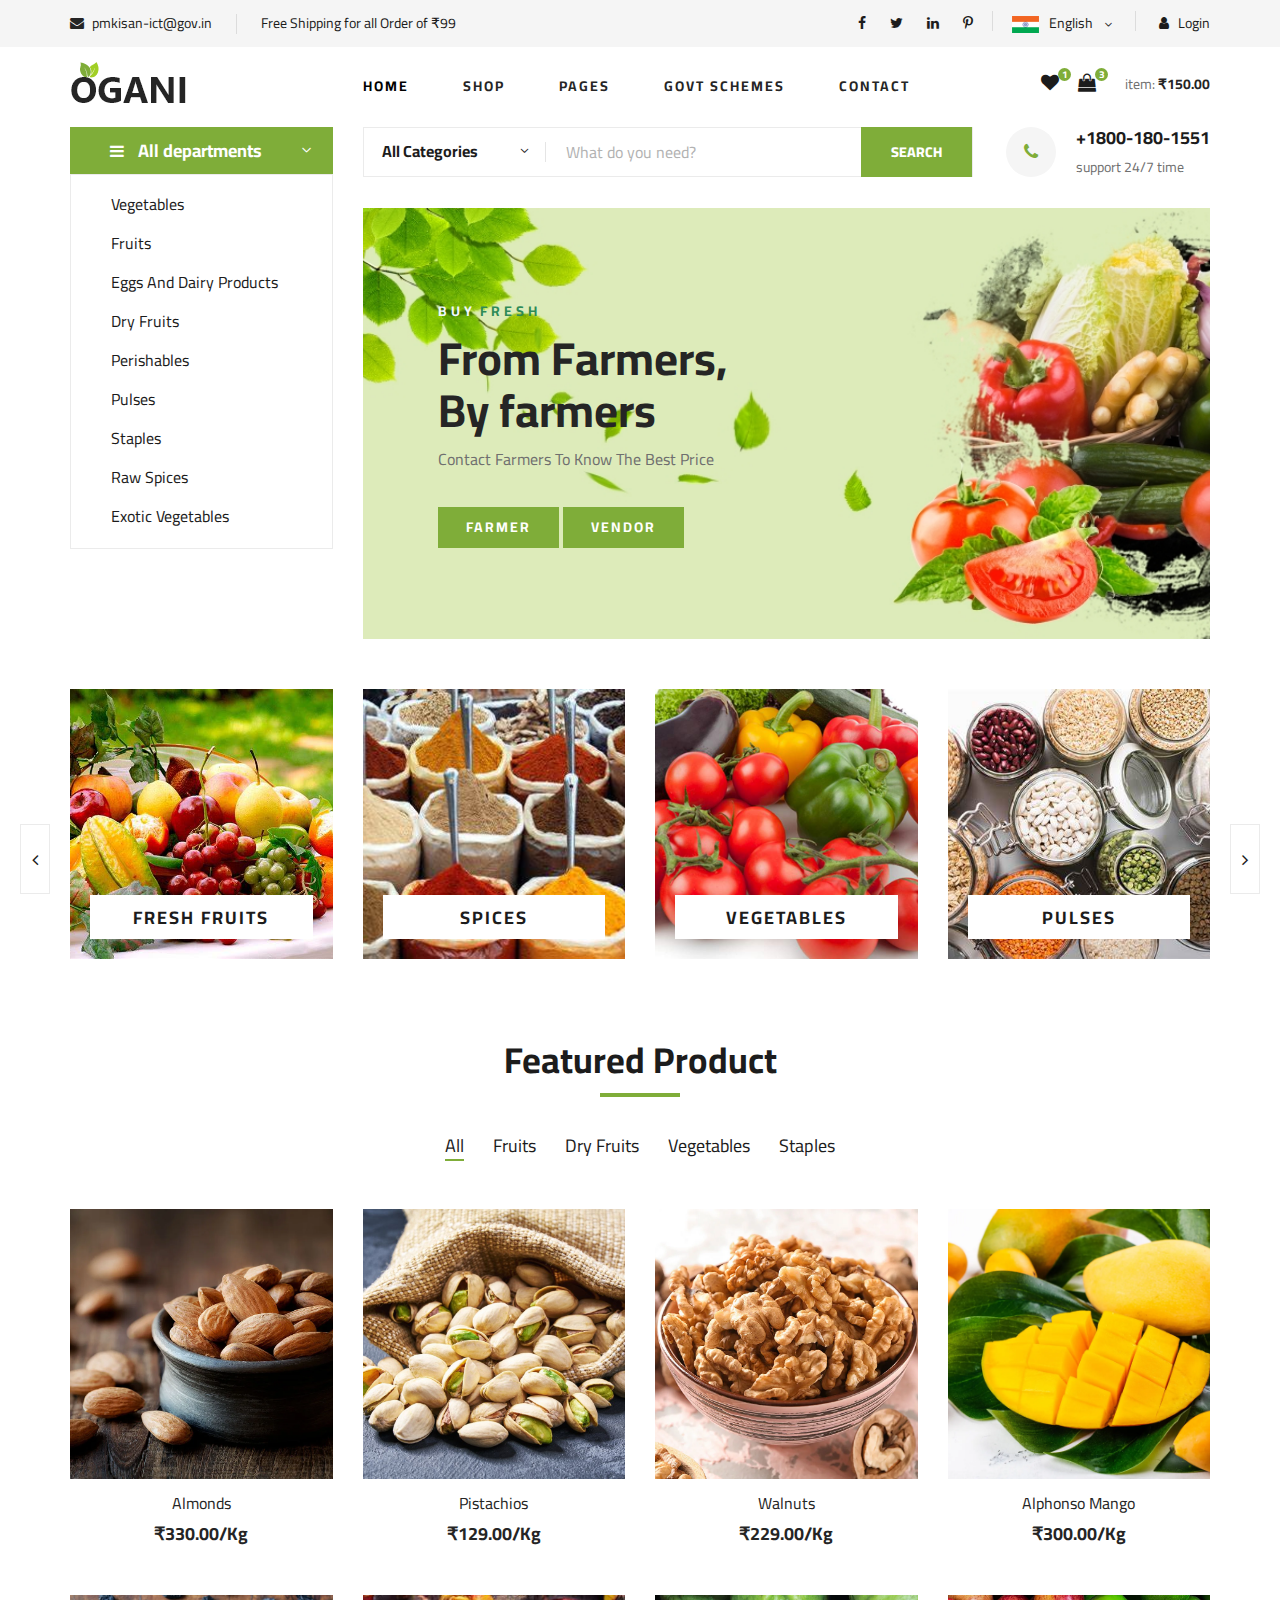
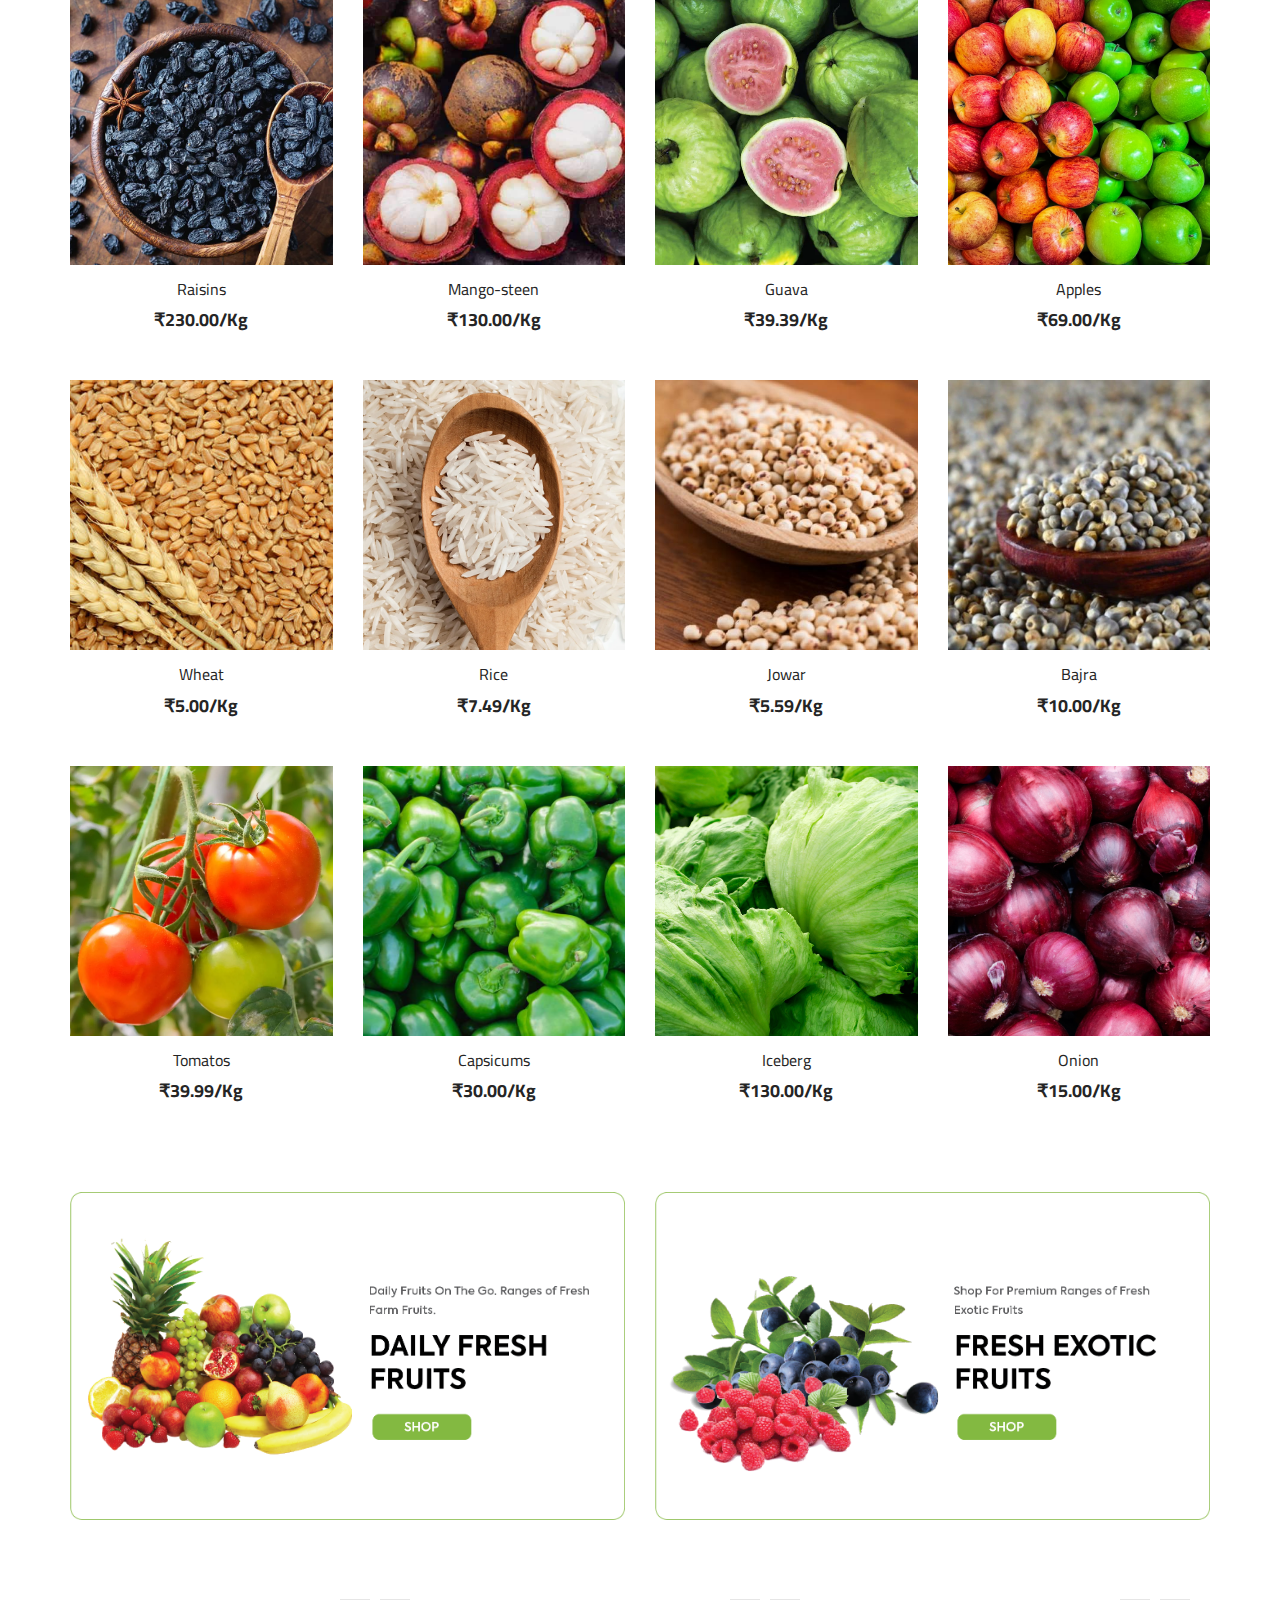
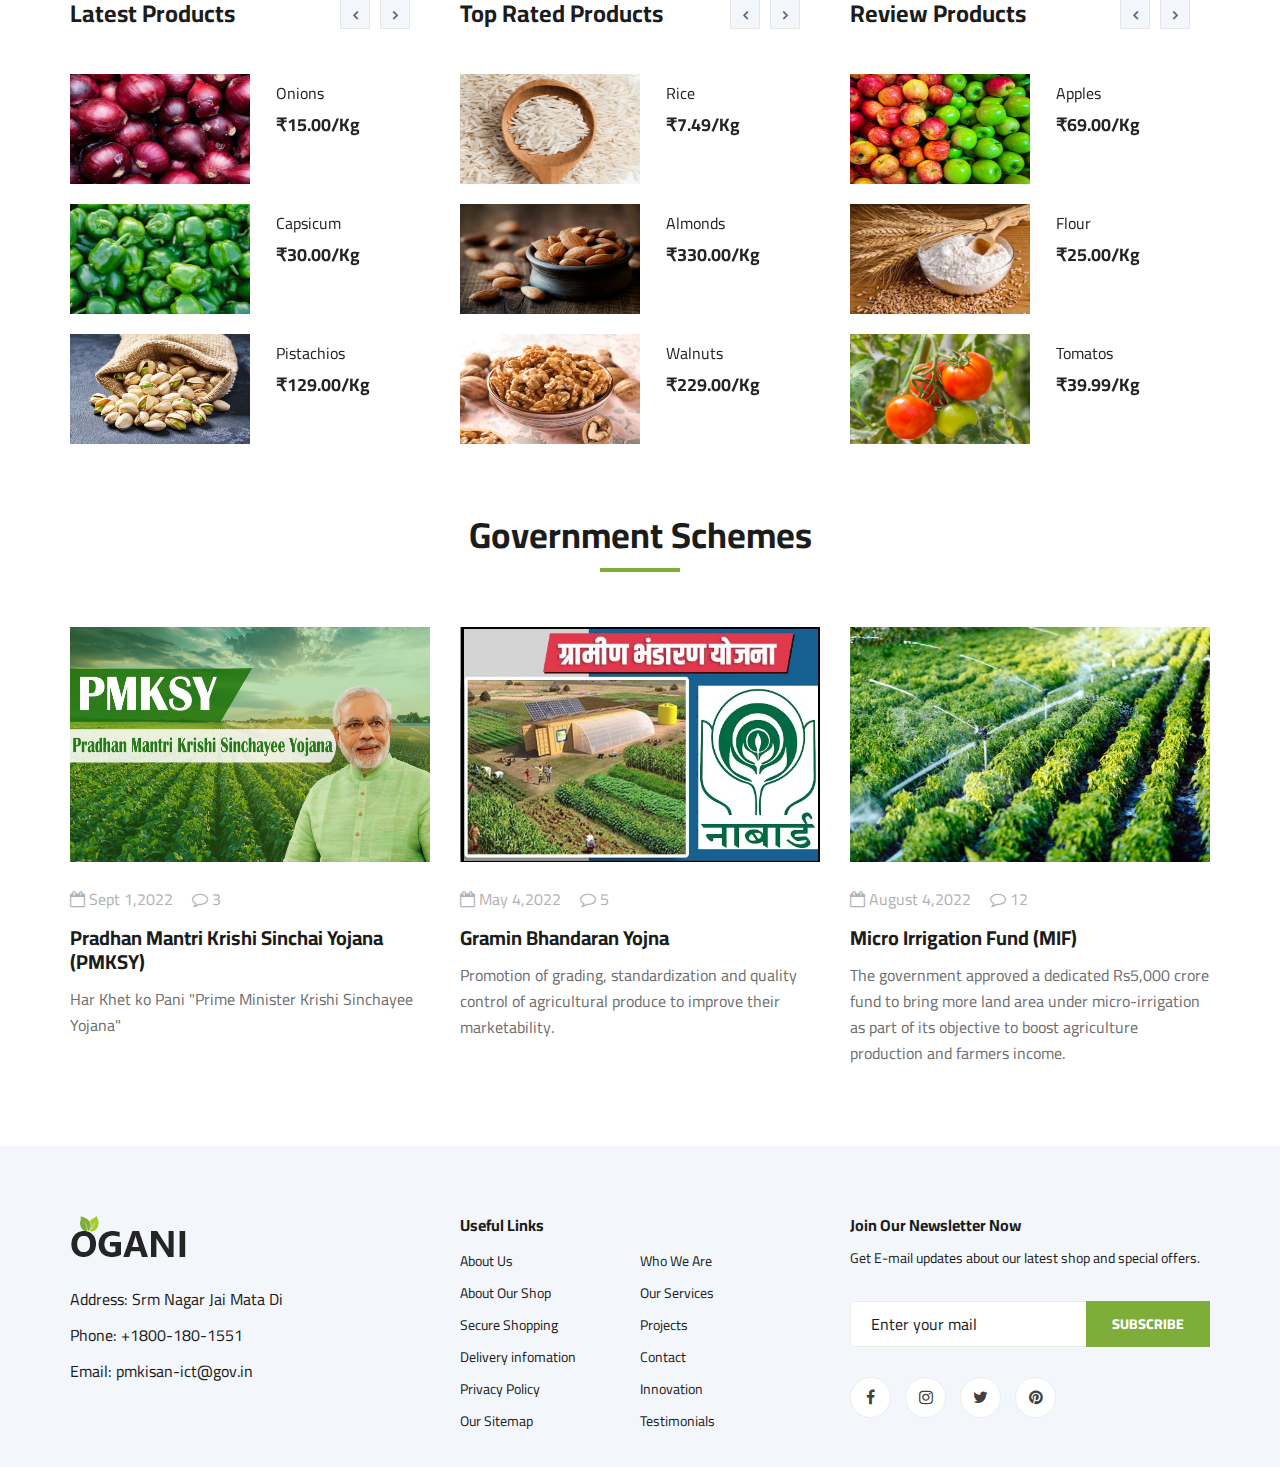
<file: ogani-master/index.html>
<!DOCTYPE html>
<html lang="zxx">

<head>
    <meta charset="UTF-8">
    <meta name="description" content="Marketplace">
    <meta name="keywords" content="Ogani, unica, creative, html">
    <meta name="viewport" content="width=device-width, initial-scale=1.0">
    <meta http-equiv="X-UA-Compatible" content="ie=edge">
    <title>Marketplace</title>

    <!-- Google Font -->
    <link href="https://fonts.googleapis.com/css2?family=Cairo:wght@200;300;400;600;900&display=swap" rel="stylesheet">

    <!-- Css Styles -->
    <link rel="stylesheet" href="css/bootstrap.min.css" type="text/css">
    <link rel="stylesheet" href="css/font-awesome.min.css" type="text/css">
    <link rel="stylesheet" href="css/elegant-icons.css" type="text/css">
    <link rel="stylesheet" href="css/nice-select.css" type="text/css">
    <link rel="stylesheet" href="css/jquery-ui.min.css" type="text/css">
    <link rel="stylesheet" href="css/owl.carousel.min.css" type="text/css">
    <link rel="stylesheet" href="css/slicknav.min.css" type="text/css">
    <link rel="stylesheet" href="css/style.css" type="text/css">
</head>

<body>
    <!-- Page Preloder -->
    <div id="preloder">
        <div class="loader"></div>
    </div>

    <!-- Humberger Begin -->
    <div class="humberger__menu__overlay"></div>
    <div class="humberger__menu__wrapper">
        <div class="humberger__menu__logo">
            <a href="#"><img src="img/logoo.png" alt=""></a>
        </div>
        <div class="humberger__menu__cart">
            <ul>
                <li><a href="#"><i class="fa fa-heart"></i> <span>1</span></a></li>
                <li><a href="#"><i class="fa fa-shopping-bag"></i> <span>3</span></a></li>
            </ul>
            <div class="header__cart__price">item: <span>₹150.00</span></div>
        </div>
        <div class="humberger__menu__widget">
            <div class="header__top__right__language">
                <img src="img/language.png" alt="">
                <div>English</div>
                <span class="arrow_carrot-down"></span>
                <ul>
                    <li><a href="#">Hindi</a></li>
                    <li><a href="#">English</a></li>
                </ul>
            </div>
            <div class="header__top__right__auth">
                <a href="#"><i class="fa fa-user"></i> Login</a>
            </div>
        </div>
        <nav class="humberger__menu__nav mobile-menu">
            <ul>
                <li class="active"><a href="../index.html">Home</a></li>
                <li><a href="./shop-grid.html">Shop</a></li>
                <li><a href="#">Pages</a>
                    <ul class="header__menu__dropdown">
                        <li><a href="./shop-details.html">Shop Details</a></li>
                        <li><a href="./shoping-cart.html">Shoping Cart</a></li>
                        <li><a href="./checkout.html">Check Out</a></li>
                        <li><a href="./blog.html">Blog Details</a></li>
                    </ul>
                </li>
                <li><a href="./blog.html">GOVT SCHEMES</a></li>
                <li><a href="./contact.html">Contact</a></li>
            </ul>
        </nav>
        <div id="mobile-menu-wrap"></div>
        <div class="header__top__right__social">
            <a href="#"><i class="fa fa-facebook"></i></a>
            <a href="#"><i class="fa fa-twitter"></i></a>
            <a href="#"><i class="fa fa-linkedin"></i></a>
            <a href="#"><i class="fa fa-pinterest-p"></i></a>
        </div>
        <div class="humberger__menu__contact">
            <ul>
                <li><i class="fa fa-envelope"></i> pmkisan-ict@gov.in</li>
                <li>Free Shipping for all Order above ₹99</li>
            </ul>
        </div>
    </div>
    <!-- Humberger End -->

    <!-- Header Section Begin -->
    <header class="header">
        <div class="header__top">
            <div class="container">
                <div class="row">
                    <div class="col-lg-6 col-md-6">
                        <div class="header__top__left">
                            <ul>
                                <li><i class="fa fa-envelope"></i> pmkisan-ict@gov.in</li>
                                <li>Free Shipping for all Order of ₹99</li>
                            </ul>
                        </div>
                    </div>
                    <div class="col-lg-6 col-md-6">
                        <div class="header__top__right">
                            <div class="header__top__right__social">
                                <a href="#"><i class="fa fa-facebook"></i></a>
                                <a href="#"><i class="fa fa-twitter"></i></a>
                                <a href="#"><i class="fa fa-linkedin"></i></a>
                                <a href="#"><i class="fa fa-pinterest-p"></i></a>
                            </div>
                            <div class="header__top__right__language">
                                <img src="img/lolo.png" id="india" alt="" >
                                <div>English</div>
                                <span class="arrow_carrot-down"></span>
                                <ul>
                                    <li><a href="#">Hindi</a></li>
                                    <li><a href="#">English</a></li>
                                </ul>
                            </div>
                            <div class="header__top__right__auth">
                                <a href="#"><i class="fa fa-user"></i> Login</a>
                            </div>
                        </div>
                    </div>
                </div>
            </div>
        </div>
        <div class="container">
            <div class="row">
                <div class="col-lg-3">
                    <div class="header__logo">
                        <a href="./index.html"><img src="img/logoo.png" alt=""></a>
                    </div>
                </div>
                <div class="col-lg-6">
                    <nav class="header__menu">
                        <ul>
                            <li class="active"><a href="../index.html">Home</a></li>
                            <li><a href="./shop-grid.html">Shop</a></li>
                            <li><a href="#">Pages</a>
                                <ul class="header__menu__dropdown">
                                    <li><a href="./shop-details.html">Shop Details</a></li>
                                    <li><a href="./shoping-cart.html">Shoping Cart</a></li>
                                    <li><a href="./checkout.html">Check Out</a></li>
                                    <li><a href="./blog.html">Blog Details</a></li>
                                </ul>
                            </li>
                            <li><a href="./blog.html">GOVT SCHEMES</a></li>
                            <li><a href="./contact.html">Contact</a></li>
                        </ul>
                    </nav>
                </div>
                <div class="col-lg-3">
                    <div class="header__cart">
                        <ul>
                            <li><a href="#"><i class="fa fa-heart"></i> <span>1</span></a></li>
                            <li><a href="#"><i class="fa fa-shopping-bag"></i> <span>3</span></a></li>
                        </ul>
                        <div class="header__cart__price">item: <span>₹150.00</span></div>
                    </div>
                </div>
            </div>
            <div class="humberger__open">
                <i class="fa fa-bars"></i>
            </div>
        </div>
    </header>
    <!-- Header Section End -->

    <!-- Hero Section Begin -->
    <section class="hero">
        <div class="container">
            <div class="row">
                <div class="col-lg-3">
                    <div class="hero__categories">
                        <div class="hero__categories__all">
                            <i class="fa fa-bars"></i>
                            <span>All departments</span>
                        </div>
                        <ul>
                            
                            <li><a href="#">Vegetables</a></li>
                            <li><a href="#">Fruits</a></li>
                            <li><a href="#">Eggs And Dairy Products</a></li>
                            <li><a href="#">Dry Fruits</a></li>
                            <li><a href="#">Perishables</a></li>
                            <li><a href="#">Pulses</a></li>
                            <li><a href="#">Staples</a></li>
                            <li><a href="#">Raw Spices</a></li>
                            <li><a href="#">Exotic Vegetables</a></li>

                        </ul>
                    </div>
                </div>
                <div class="col-lg-9">
                    <div class="hero__search">
                        <div class="hero__search__form">
                            <form action="#">
                                <div class="hero__search__categories">
                                    All Categories
                                    <span class="arrow_carrot-down"></span>
                                </div>
                                <input type="text" placeholder="What do you need?">
                                <button type="submit" class="site-btn">SEARCH</button>
                            </form>
                        </div>
                        <div class="hero__search__phone">
                            <div class="hero__search__phone__icon">
                                <i class="fa fa-phone"></i>
                            </div>
                            <div class="hero__search__phone__text">
                                <h5>+1800-180-1551</h5>
                                <span>support 24/7 time</span>
                            </div>
                        </div>
                    </div>
                    <div class="hero__item set-bg" data-setbg="img/bg.jpg">
                        <div class="hero__text">
                            <span style="color: aliceblue;">BUY</span> <span style="color: #2e8b57;">FRESH </span>
                            <h2>From Farmers,<br />By farmers</h2>
                            <p>Contact Farmers To Know The Best Price</p>
                            <a href="/devfolio hackathon/index.html" class="primary-btn">FARMER</a>
                            <a href="#" class="primary-btn">VENDOR</a>
                        </div>
                    </div>
                </div>
            </div>
        </div>
    </section>
    <!-- Hero Section End -->

    <!-- Categories Section Begin -->
    <section class="categories">
        <div class="container">
            <div class="row">
                <div class="categories__slider owl-carousel">
                    <div class="col-lg-3">
                        <div class="categories__item set-bg" data-setbg="img/categories/fruits.jpg">
                            <h5><a href="#">Fresh Fruits</a></h5>
                        </div>
                    </div>
                    <div class="col-lg-3">
                        <div class="categories__item set-bg" data-setbg="img/categories/spices.jpg">
                            <h5><a href="#">Spices</a></h5>
                        </div>
                    </div>
                    <div class="col-lg-3">
                        <div class="categories__item set-bg" data-setbg="img/categories/vegatables.jpg">
                            <h5><a href="#">Vegetables</a></h5>
                        </div>
                    </div>
                    <div class="col-lg-3">
                        <div class="categories__item set-bg" data-setbg="img/categories/pulses.jpg">
                            <h5><a href="#">Pulses</a></h5>
                        </div>
                    </div>
                    <div class="col-lg-3">
                        <div class="categories__item set-bg" data-setbg="img/categories/rice.png">
                            <h5><a href="#">Staples</a></h5>
                        </div>
                        
                    </div>
                </div>
            </div>
        </div>
    </section>
    <!-- Categories Section End -->

    <!-- Featured Section Begin -->
    <section class="featured spad">
        <div class="container">
            <div class="row">
                <div class="col-lg-12">
                    <div class="section-title">
                        <h2>Featured Product</h2>
                    </div>
                    <div class="featured__controls">
                        <ul>
                            <li class="active" data-filter="*">All</li>
                            <li data-filter=".oranges">Fruits</li>
                            <li data-filter=".fresh-meat">Dry Fruits</li>
                            <li data-filter=".vegetables">Vegetables</li>
                            <li data-filter=".fastfood">Staples</li>
                        </ul>
                    </div>
                
                    <!-- <div class="myBtnContainer">
                        <ul>
                            <button class="btn active" onclick="filterSelection('all')">All</button>
                            <button class="btn" onclick="filterSelection('Fruits')">Fruits</button>
                            <button class="btn" onclick="filterSelection('Dry')">Dry </button>
                            <button class="btn" onclick="filterSelection('vegetables')">Vegetables</button>
                            <button class="btn" onclick="filterSelection('Staples')">Staples</button>
                        </ul>
                    </div> -->
                </div>
            </div>
            <div class="row featured__filter">
                <div class="col-lg-3 col-md-4 col-sm-6 mix fresh-meat">
                    <div class="featured__item">
                        <div class="featured__item__pic set-bg" data-setbg="img/featured/almonds.webp">
                            <ul class="featured__item__pic__hover">
                                <li><a href="#"><i class="fa fa-heart"></i></a></li>
                                <li><a href="#"><i class="fa fa-retweet"></i></a></li>
                                <li><a href="#"><i class="fa fa-shopping-cart"></i></a></li>
                            </ul>
                        </div>
                        <div class="featured__item__text">
                            <h6><a href="#">Almonds</a></h6>
                            <h5>₹330.00/Kg</h5>
                        </div>
                    </div>
                </div>
                <div class="col-lg-3 col-md-4 col-sm-6  mix fresh-meat">
                    <div class="featured__item">
                        <div class="featured__item__pic set-bg" data-setbg="img/featured/pistachios.jpg">
                            <ul class="featured__item__pic__hover">
                                <li><a href="#"><i class="fa fa-heart"></i></a></li>
                                <li><a href="#"><i class="fa fa-retweet"></i></a></li>
                                <li><a href="#"><i class="fa fa-shopping-cart"></i></a></li>
                            </ul>
                        </div>
                        <div class="featured__item__text">
                            <h6><a href="#">Pistachios</a></h6>
                            <h5>₹129.00/Kg</h5>
                        </div>
                    </div>
                </div>
                <div class="col-lg-3 col-md-4 col-sm-6 mix fresh-meat">
                    <div class="featured__item">
                        <div class="featured__item__pic set-bg" data-setbg="img/featured/walnuts.webp">
                            <ul class="featured__item__pic__hover">
                                <li><a href="#"><i class="fa fa-heart"></i></a></li>
                                <li><a href="#"><i class="fa fa-retweet"></i></a></li>
                                <li><a href="#"><i class="fa fa-shopping-cart"></i></a></li>
                            </ul>
                        </div>
                        <div class="featured__item__text">
                            <h6><a href="#">Walnuts</a></h6>
                            <h5>₹229.00/Kg</h5>
                        </div>
                    </div>
                </div>
                <div class="col-lg-3 col-md-4 col-sm-6 mix oranges">
                    <div class="featured__item">
                        <div class="featured__item__pic set-bg" data-setbg="img/featured/mango.webp">
                            <ul class="featured__item__pic__hover">
                                <li><a href="#"><i class="fa fa-heart"></i></a></li>
                                <li><a href="#"><i class="fa fa-retweet"></i></a></li>
                                <li><a href="#"><i class="fa fa-shopping-cart"></i></a></li>
                            </ul>
                        </div>
                        <div class="featured__item__text">
                            <h6><a href="#">Alphonso Mango</a></h6>
                            <h5>₹300.00/Kg</h5>
                        </div>
                    </div>
                </div>
                <div class="col-lg-3 col-md-4 col-sm-6 mix fresh-meat">
                    <div class="featured__item">
                        <div class="featured__item__pic set-bg" data-setbg="img/featured/raisins.webp">
                            <ul class="featured__item__pic__hover">
                                <li><a href="#"><i class="fa fa-heart"></i></a></li>
                                <li><a href="#"><i class="fa fa-retweet"></i></a></li>
                                <li><a href="#"><i class="fa fa-shopping-cart"></i></a></li>
                            </ul>
                        </div>
                        <div class="featured__item__text">
                            <h6><a href="#">Raisins</a></h6>
                            <h5>₹230.00/Kg</h5>
                        </div>
                    </div>
                </div>
                <div class="col-lg-3 col-md-4 col-sm-6 mix oranges">
                    <div class="featured__item">
                        <div class="featured__item__pic set-bg" data-setbg="img/featured/steen.jpg">
                            <ul class="featured__item__pic__hover">
                                <li><a href="#"><i class="fa fa-heart"></i></a></li>
                                <li><a href="#"><i class="fa fa-retweet"></i></a></li>
                                <li><a href="#"><i class="fa fa-shopping-cart"></i></a></li>
                            </ul>
                        </div>
                        <div class="featured__item__text">
                            <h6><a href="#">Mango-steen</a></h6>
                            <h5>₹130.00/Kg</h5>
                        </div>
                    </div>
                </div>
                <div class="col-lg-3 col-md-4 col-sm-6 mix oranges">
                    <div class="featured__item">
                        <div class="featured__item__pic set-bg" data-setbg="img/featured/guvava.webp">
                            <ul class="featured__item__pic__hover">
                                <li><a href="#"><i class="fa fa-heart"></i></a></li>
                                <li><a href="#"><i class="fa fa-retweet"></i></a></li>
                                <li><a href="#"><i class="fa fa-shopping-cart"></i></a></li>
                            </ul>
                        </div>
                        <div class="featured__item__text">
                            <h6><a href="#">Guava</a></h6>
                            <h5>₹39.39/Kg</h5>
                        </div>
                    </div>
                </div>
                <div class="col-lg-3 col-md-4 col-sm-6 mix oranges">
                    <div class="featured__item">
                        <div class="featured__item__pic set-bg" data-setbg="img/featured/apples.jpg">
                            <ul class="featured__item__pic__hover">
                                <li><a href="#"><i class="fa fa-heart"></i></a></li>
                                <li><a href="#"><i class="fa fa-retweet"></i></a></li>
                                <li><a href="#"><i class="fa fa-shopping-cart"></i></a></li>
                            </ul>
                        </div>
                        <div class="featured__item__text">
                            <h6><a href="#">Apples</a></h6>
                            <h5>₹69.00/Kg</h5>
                        </div>
                    </div>
                </div>
                <div class="col-lg-3 col-md-4 col-sm-6 mix fastfood">
                    <div class="featured__item">
                        <div class="featured__item__pic set-bg" data-setbg="img/featured/wheat.jpg">
                            <ul class="featured__item__pic__hover">
                                <li><a href="#"><i class="fa fa-heart"></i></a></li>
                                <li><a href="#"><i class="fa fa-retweet"></i></a></li>
                                <li><a href="#"><i class="fa fa-shopping-cart"></i></a></li>
                            </ul>
                        </div>
                        <div class="featured__item__text">
                            <h6><a href="#">Wheat</a></h6>
                            <h5>₹5.00/Kg</h5>
                        </div>
                    </div>
                </div>
                <div class="col-lg-3 col-md-4 col-sm-6 mix fastfood">
                    <div class="featured__item">
                        <div class="featured__item__pic set-bg" data-setbg="img/featured/rice.webp">
                            <ul class="featured__item__pic__hover">
                                <li><a href="#"><i class="fa fa-heart"></i></a></li>
                                <li><a href="#"><i class="fa fa-retweet"></i></a></li>
                                <li><a href="#"><i class="fa fa-shopping-cart"></i></a></li>
                            </ul>
                        </div>
                        <div class="featured__item__text">
                            <h6><a href="#">Rice</a></h6>
                            <h5>₹7.49/Kg</h5>
                        </div>
                    </div>
                </div>
                <div class="col-lg-3 col-md-4 col-sm-6 mix fastfood">
                    <div class="featured__item">
                        <div class="featured__item__pic set-bg" data-setbg="img/featured/jowar.jpg">
                            <ul class="featured__item__pic__hover">
                                <li><a href="#"><i class="fa fa-heart"></i></a></li>
                                <li><a href="#"><i class="fa fa-retweet"></i></a></li>
                                <li><a href="#"><i class="fa fa-shopping-cart"></i></a></li>
                            </ul>
                        </div>
                        <div class="featured__item__text">
                            <h6><a href="#">Jowar</a></h6>
                            <h5>₹5.59/Kg</h5>
                        </div>
                    </div>
                </div>
                <div class="col-lg-3 col-md-4 col-sm-6 mix fastfood">
                    <div class="featured__item">
                        <div class="featured__item__pic set-bg" data-setbg="img/featured/bajra.jpg">
                            <ul class="featured__item__pic__hover">
                                <li><a href="#"><i class="fa fa-heart"></i></a></li>
                                <li><a href="#"><i class="fa fa-retweet"></i></a></li>
                                <li><a href="#"><i class="fa fa-shopping-cart"></i></a></li>
                            </ul>
                        </div>
                        <div class="featured__item__text">
                            <h6><a href="#">Bajra</a></h6>
                            <h5>₹10.00/Kg</h5>
                        </div>
                    </div>
                </div>
                <div class="col-lg-3 col-md-4 col-sm-6 mix vegetables">
                    <div class="featured__item">
                        <div class="featured__item__pic set-bg" data-setbg="img/featured/tomato.webp">
                            <ul class="featured__item__pic__hover">
                                <li><a href="#"><i class="fa fa-heart"></i></a></li>
                                <li><a href="#"><i class="fa fa-retweet"></i></a></li>
                                <li><a href="#"><i class="fa fa-shopping-cart"></i></a></li>
                            </ul>
                        </div>
                        <div class="featured__item__text">
                            <h6><a href="#">Tomatos</a></h6>
                            <h5>₹39.99/Kg</h5>
                        </div>
                    </div>
                </div>
                <div class="col-lg-3 col-md-4 col-sm-6 mix vegetables">
                    <div class="featured__item">
                        <div class="featured__item__pic set-bg" data-setbg="img/featured/capsicum.jpg">
                            <ul class="featured__item__pic__hover">
                                <li><a href="#"><i class="fa fa-heart"></i></a></li>
                                <li><a href="#"><i class="fa fa-retweet"></i></a></li>
                                <li><a href="#"><i class="fa fa-shopping-cart"></i></a></li>
                            </ul>
                        </div>
                        <div class="featured__item__text">
                            <h6><a href="#">Capsicums</a></h6>
                            <h5>₹30.00/Kg</h5>
                        </div>
                    </div>
                </div>
                <div class="col-lg-3 col-md-4 col-sm-6 mix vegetables">
                    <div class="featured__item">
                        <div class="featured__item__pic set-bg" data-setbg="img/featured/iceberg.jpg">
                            <ul class="featured__item__pic__hover">
                                <li><a href="#"><i class="fa fa-heart"></i></a></li>
                                <li><a href="#"><i class="fa fa-retweet"></i></a></li>
                                <li><a href="#"><i class="fa fa-shopping-cart"></i></a></li>
                            </ul>
                        </div>
                        <div class="featured__item__text">
                            <h6><a href="#">Iceberg</a></h6>
                            <h5>₹130.00/Kg</h5>
                        </div>
                    </div>
                </div>
                <div class="col-lg-3 col-md-4 col-sm-6 mix vegetables">
                    <div class="featured__item">
                        <div class="featured__item__pic set-bg" data-setbg="img/featured/onion.jpg">
                            <ul class="featured__item__pic__hover">
                                <li><a href="#"><i class="fa fa-heart"></i></a></li>
                                <li><a href="#"><i class="fa fa-retweet"></i></a></li>
                                <li><a href="#"><i class="fa fa-shopping-cart"></i></a></li>
                            </ul>
                        </div>
                        <div class="featured__item__text">
                            <h6><a href="#">Onion</a></h6>
                            <h5>₹15.00/Kg</h5>
                        </div>
                    </div>
                </div>
            </div>
        </div>
    </section>
    <!-- Featured Section End -->

    <!-- Banner Begin -->
    <div class="banner">
        <div class="container">
            <div class="row">
                <div class="col-lg-6 col-md-6 col-sm-6">
                    <div class="banner__pic">
                        <img src="img/banner/fruitss.png" alt="">
                    </div>
                </div>
                <div class="col-lg-6 col-md-6 col-sm-6">
                    <div class="banner__pic">
                        <img src="img/banner/berries.png" alt="">
                    </div>
                </div>
            </div>
        </div>
    </div>
    <!-- Banner End -->

    <!-- Latest Product Section Begin -->
    <section class="latest-product spad">
        <div class="container">
            <div class="row">
                <div class="col-lg-4 col-md-6">
                    <div class="latest-product__text">
                        <h4>Latest Products</h4>
                        <div class="latest-product__slider owl-carousel">
                            <div class="latest-prdouct__slider__item">
                                <a href="#" class="latest-product__item">
                                    <div class="latest-product__item__pic" id="latest">
                                        <img src="img/featured/onion.jpg" alt="">
                                    </div>
                                    <div class="latest-product__item__text">
                                        <h6>Onions</h6>
                                        <span>₹15.00/Kg</span>
                                    </div>
                                </a>
                                <a href="#" class="latest-product__item">
                                    <div class="latest-product__item__pic" id="latest">
                                        <img src="img/featured/capsicum.jpg" alt="">
                                    </div>
                                    <div class="latest-product__item__text">
                                        <h6>Capsicum</h6>
                                        <span>₹30.00/Kg</span>
                                    </div>
                                </a>
                                <a href="#" class="latest-product__item">
                                    <div class="latest-product__item__pic" id="latest">
                                        <img src="img/featured/pistachios.jpg" alt="">
                                    </div>
                                    <div class="latest-product__item__text">
                                        <h6>Pistachios</h6>
                                        <span>₹129.00/Kg</span>
                                    </div>
                                </a>
                            </div>
                            <div class="latest-prdouct__slider__item">
                                <a href="#" class="latest-product__item">
                                    <div class="latest-product__item__pic" id="latest">
                                        <img src="img/featured/wheat.jpg" alt="">
                                    </div>
                                    <div class="latest-product__item__text">
                                        <h6>Blue Raisins</h6>
                                        <span>₹239.00/Kg</span>
                                    </div>
                                </a>
                                <a href="#" class="latest-product__item">
                                    <div class="latest-product__item__pic" id="latest">
                                        <img src="img/featured/walnuts.webp" alt="">
                                    </div>
                                    <div class="latest-product__item__text">
                                        <h6>Walnuts</h6>
                                        <span>₹229.00/Kg</span>
                                    </div>
                                </a>
                                <a href="#" class="latest-product__item">
                                    <div class="latest-product__item__pic"  id="latest">
                                        <img src="img/featured/almonds.webp" alt="">
                                    </div>
                                    <div class="latest-product__item__text">
                                        <h6>Almonds</h6>
                                        <span>₹330.00/Kg</span>
                                    </div>
                                </a>
                            </div>
                        </div>
                    </div>
                </div>
                <div class="col-lg-4 col-md-6">
                    <div class="latest-product__text">
                        <h4>Top Rated Products</h4>
                        <div class="latest-product__slider owl-carousel">
                            <div class="latest-prdouct__slider__item">
                                <a href="#" class="latest-product__item">
                                    <div class="latest-product__item__pic" id="latest">
                                        <img src="img/featured/rice.webp" alt="">
                                    </div>
                                    <div class="latest-product__item__text">
                                        <h6>Rice</h6>
                                        <span>₹7.49/Kg</span>
                                    </div>
                                </a>
                                <a href="#" class="latest-product__item">
                                    <div class="latest-product__item__pic" id="latest">
                                        <img src="img/featured/almonds.webp" alt="">
                                    </div>
                                    <div class="latest-product__item__text">
                                        <h6>Almonds</h6>
                                        <span>₹330.00/Kg</span>
                                    </div>
                                </a>
                                <a href="#" class="latest-product__item">
                                    <div class="latest-product__item__pic" id="latest">
                                        <img src="img/featured/walnuts.webp" alt="">
                                    </div>
                                    <div class="latest-product__item__text">
                                        <h6>Walnuts</h6>
                                        <span>₹229.00/Kg</span>
                                    </div>
                                </a>
                            </div>
                            <div class="latest-prdouct__slider__item">
                                <a href="#" class="latest-product__item">
                                    <div class="latest-product__item__pic" id="latest">
                                        <img src="img/featured/capsicum.jpg" alt="">
                                    </div>
                                    <div class="latest-product__item__text">
                                        <h6>Capsicum</h6>
                                        <span>₹30.00/Kg</span>
                                    </div>
                                </a>
                                <a href="#" class="latest-product__item">
                                    <div class="latest-product__item__pic" id="latest">
                                        <img src="img/featured/steen.jpg" alt="">
                                    </div>
                                    <div class="latest-product__item__text">
                                        <h6>Mango Steen</h6>
                                        <span>₹130.00/Kg</span>
                                    </div>
                                </a>
                                <a href="#" class="latest-product__item">
                                    <div class="latest-product__item__pic" id="latest">
                                        <img src="img/featured/onion.jpg" alt="">
                                    </div>
                                    <div class="latest-product__item__text">
                                        <h6>Onions</h6>
                                        <span>₹15.00/Kg</span>
                                    </div>
                                </a>
                            </div>
                        </div>
                    </div>
                </div>
                <div class="col-lg-4 col-md-6">
                    <div class="latest-product__text">
                        <h4>Review Products</h4>
                        <div class="latest-product__slider owl-carousel">
                            <div class="latest-prdouct__slider__item">
                                <a href="#" class="latest-product__item">
                                    <div class="latest-product__item__pic" id="latest">
                                        <img src="img/featured/apples.jpg" alt="">
                                    </div>
                                    <div class="latest-product__item__text">
                                        <h6>Apples</h6>
                                        <span>₹69.00/Kg</span>
                                    </div>
                                </a>
                                <a href="#" class="latest-product__item">
                                    <div class="latest-product__item__pic" id="latest">
                                        <img src="img/featured/flour.jpg" alt="">
                                    </div>
                                    <div class="latest-product__item__text">
                                        <h6>Flour</h6>
                                        <span>₹25.00/Kg</span>
                                    </div>
                                </a>
                                <a href="#" class="latest-product__item">
                                    <div class="latest-product__item__pic" id="latest">
                                        <img src="img/featured/tomato.webp" alt="">
                                    </div>
                                    <div class="latest-product__item__text">
                                        <h6>Tomatos</h6>
                                        <span>₹39.99/Kg</span>
                                    </div>
                                </a>
                            </div>
                            <div class="latest-prdouct__slider__item">
                                <a href="#" class="latest-product__item">
                                    <div class="latest-product__item__pic" id="latest">
                                        <img src="img/featured/tomato.webp" alt="">
                                    </div>
                                    <div class="latest-product__item__text">
                                        <h6>Tomatos</h6>
                                        <span>₹39.99/Kg</span>
                                    </div>
                                </a>
                                <a href="#" class="latest-product__item">
                                    <div class="latest-product__item__pic" id="latest">
                                        <img src="img/featured/raisins.webp" alt="">
                                    </div>
                                    <div class="latest-product__item__text">
                                        <h6>Raisins</h6>
                                        <span>₹230.00/Kg</span>
                                    </div>
                                </a>
                                <a href="#" class="latest-product__item">
                                    <div class="latest-product__item__pic" id="latest">
                                        <img src="img/featured/rice.webp" alt="">
                                    </div>
                                    <div class="latest-product__item__text">
                                        <h6>Rice</h6>
                                        <span>₹7.49/Kg</span>
                                    </div>
                                </a>
                            </div>
                        </div>
                    </div>
                </div>
            </div>
        </div>
    </section>
    <!-- Latest Product Section End -->

    <!-- Blog Section Begin -->
    <section class="from-blog spad">
        <div class="container">
            <div class="row">
                <div class="col-lg-12">
                    <div class="section-title from-blog__title">
                        <h2>Government Schemes</h2>
                    </div>
                </div>
            </div>
            <div class="row">
                <div class="col-lg-4 col-md-4 col-sm-6">
                    <div class="blog__item">
                        <div class="blog__item__pic">
                            <img id="photu" src="img/blog/modi.jpeg" alt="">
                        </div>
                        <div class="blog__item__text">
                            <ul>
                                <li><i class="fa fa-calendar-o"></i> Sept 1,2022</li>
                                <li><i class="fa fa-comment-o"></i> 3</li>
                            </ul>
                            <h5><a href="https://www.indiatoday.in/education-today/gk-current-affairs/story/10-important-government-schemes-agriculture-sector-divd-1593413-2019-08-30">Pradhan Mantri Krishi Sinchai Yojana (PMKSY)</a></h5>
                            <p>Har Khet ko Pani "Prime Minister Krishi Sinchayee Yojana" </p>
                        </div>
                    </div>
                </div>
                <div class="col-lg-4 col-md-4 col-sm-6">
                    <div class="blog__item">
                        <div class="blog__item__pic">
                            <img id="photu" src="img/blog/2.jpg" alt="">
                        </div>
                        <div class="blog__item__text">
                            <ul>
                                <li><i class="fa fa-calendar-o"></i> May 4,2022</li>
                                <li><i class="fa fa-comment-o"></i> 5</li>
                            </ul>
                            <h5><a href="https://vikaspedia.in/schemesall/schemes-for-farmers">Gramin Bhandaran Yojna</a></h5>
                            <p>Promotion of grading, standardization and quality control of agricultural produce to improve their marketability.</p>
                        </div>
                    </div>
                </div>
                <div class="col-lg-4 col-md-4 col-sm-6">
                    <div class="blog__item">
                        <div class="blog__item__pic">
                            <img id="photu" src="img/blog/mif.jpg" alt="">
                        </div>
                        <div class="blog__item__text">
                            <ul>
                                <li><i class="fa fa-calendar-o"></i> August 4,2022</li>
                                <li><i class="fa fa-comment-o"></i> 12</li>
                            </ul>
                            <h5><a href="https://agricoop.nic.in/en/ministry-major-schemes">Micro Irrigation Fund (MIF)</a></h5>
                            <p>The government approved a dedicated Rs5,000 crore fund to bring more land area under micro-irrigation as part of its objective to boost agriculture production and farmers income.</p>
                        </div>
                    </div>
                </div>
            </div>
        </div>
    </section>
    <!-- Blog Section End -->

    <!-- Footer Section Begin -->
    <footer class="footer spad">
        <div class="container">
            <div class="row">
                <div class="col-lg-3 col-md-6 col-sm-6">
                    <div class="footer__about">
                        <div class="footer__about__logo">
                            <a href="./index.html"><img src="img/logoo.png" alt=""></a>
                        </div>
                        <ul>
                            <li>Address: Srm Nagar Jai Mata Di</li>
                            <li>Phone: +1800-180-1551</li>
                            <li>Email: pmkisan-ict@gov.in</li>
                        </ul>
                    </div>
                </div>
                <div class="col-lg-4 col-md-6 col-sm-6 offset-lg-1">
                    <div class="footer__widget">
                        <h6>Useful Links</h6>
                        <ul>
                            <li><a href="#">About Us</a></li>
                            <li><a href="#">About Our Shop</a></li>
                            <li><a href="#">Secure Shopping</a></li>
                            <li><a href="#">Delivery infomation</a></li>
                            <li><a href="#">Privacy Policy</a></li>
                            <li><a href="#">Our Sitemap</a></li>
                        </ul>
                        <ul>
                            <li><a href="#">Who We Are</a></li>
                            <li><a href="#">Our Services</a></li>
                            <li><a href="#">Projects</a></li>
                            <li><a href="#">Contact</a></li>
                            <li><a href="#">Innovation</a></li>
                            <li><a href="#">Testimonials</a></li>
                        </ul>
                    </div>
                </div>
                <div class="col-lg-4 col-md-12">
                    <div class="footer__widget">
                        <h6>Join Our Newsletter Now</h6>
                        <p>Get E-mail updates about our latest shop and special offers.</p>
                        <form action="#">
                            <input type="text" placeholder="Enter your mail">
                            <button type="submit" class="site-btn">Subscribe</button>
                        </form>
                        <div class="footer__widget__social">
                            <a href="#"><i class="fa fa-facebook"></i></a>
                            <a href="#"><i class="fa fa-instagram"></i></a>
                            <a href="#"><i class="fa fa-twitter"></i></a>
                            <a href="#"><i class="fa fa-pinterest"></i></a>
                        </div>
                    </div>
                </div>
            </div>
            
        </div>
    </footer>
    <!-- Footer Section End -->

    <!-- Js Plugins -->
    <script src="js/jquery-3.3.1.min.js"></script>
    <script src="js/bootstrap.min.js"></script>
    <script src="js/jquery.nice-select.min.js"></script>
    <script src="js/jquery-ui.min.js"></script>
    <script src="js/jquery.slicknav.js"></script>
    <script src="js/mixitup.min.js"></script>
    <script src="js/owl.carousel.min.js"></script>
    <script src="js/main.js"></script>



</body>

</html>
</file>
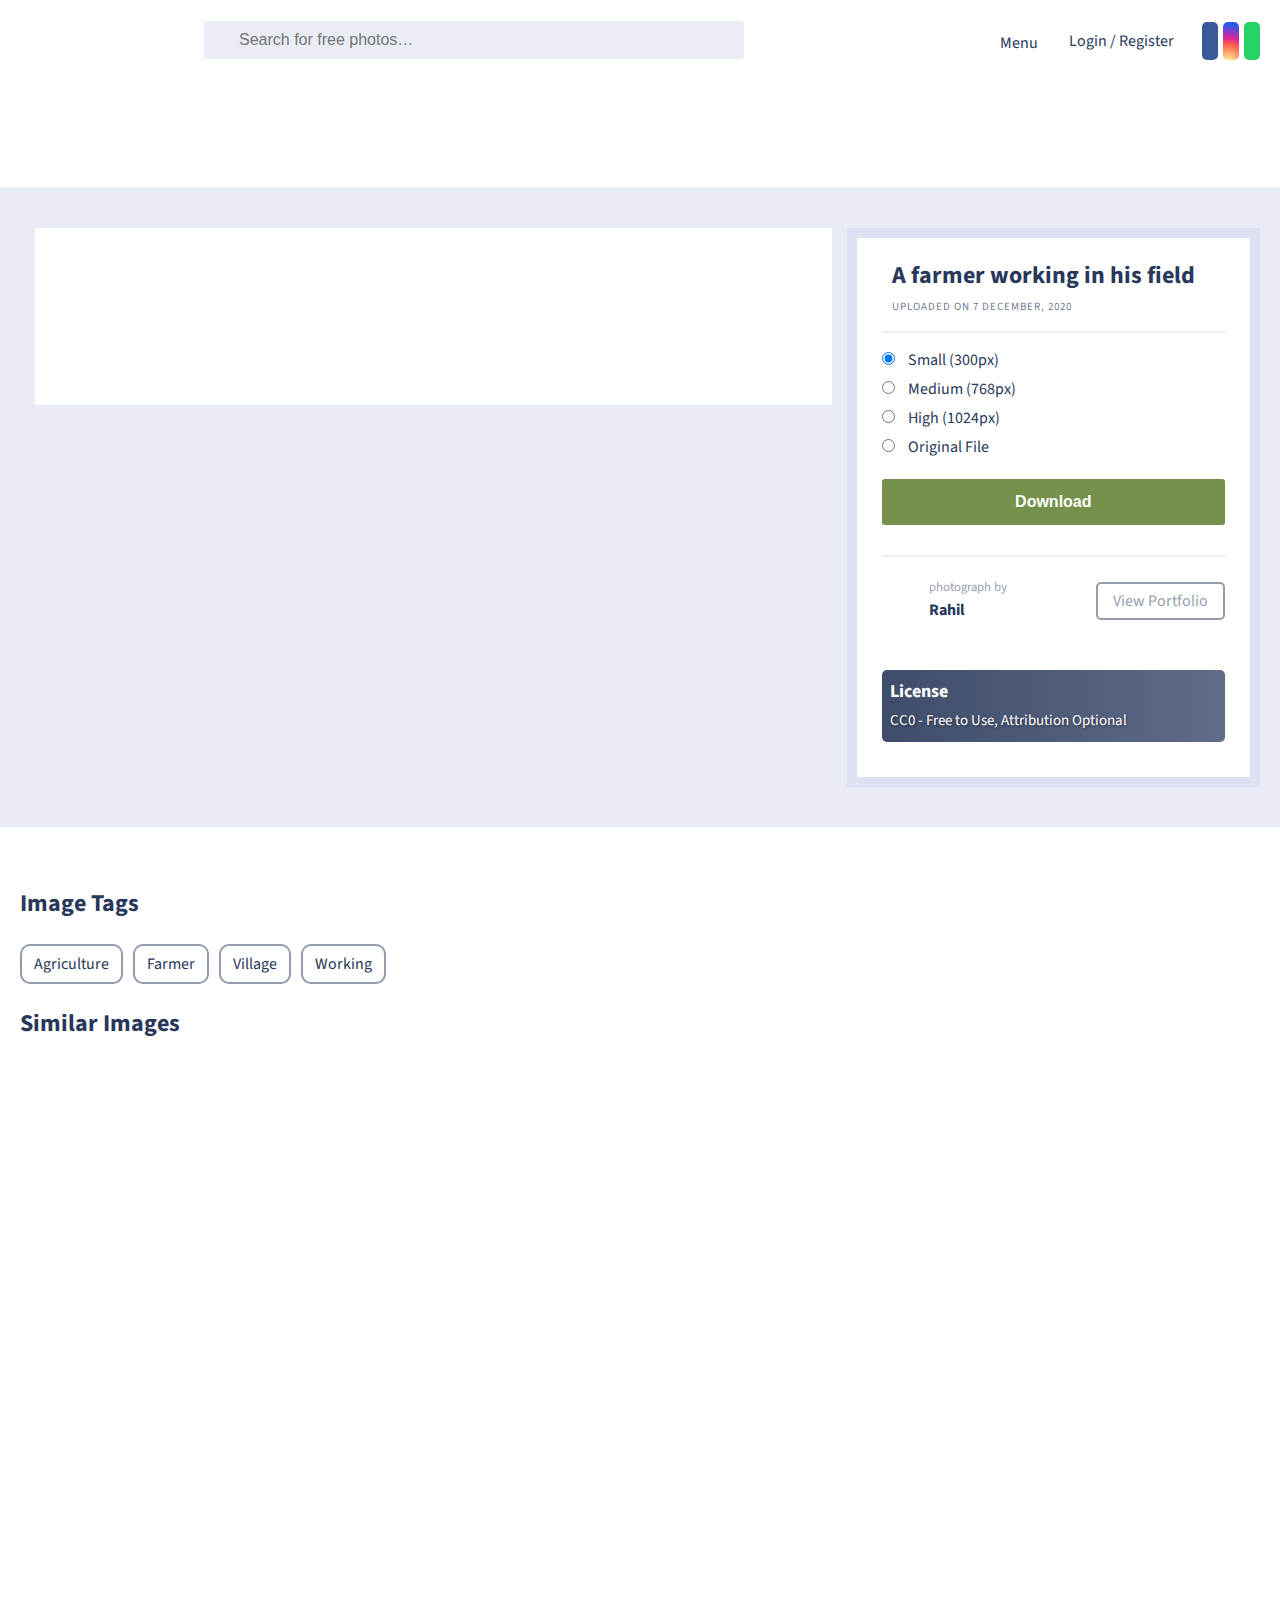
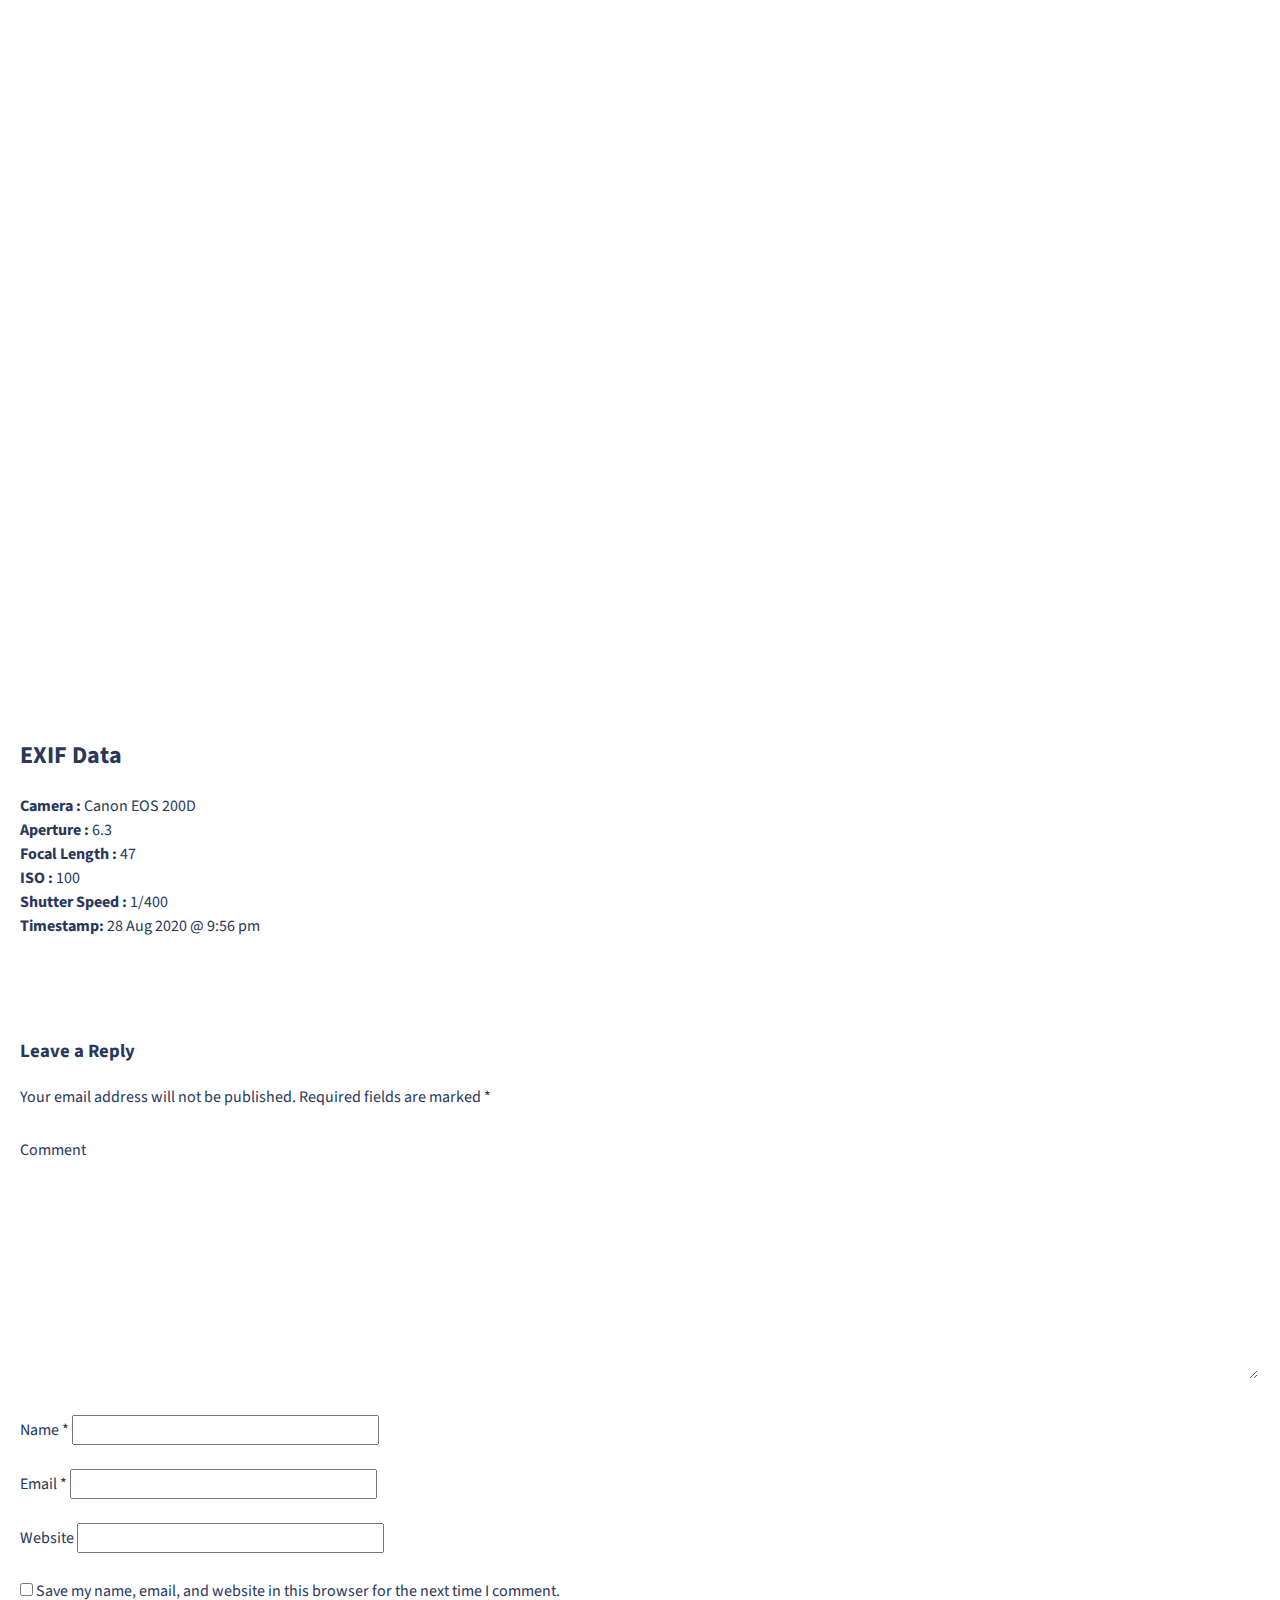
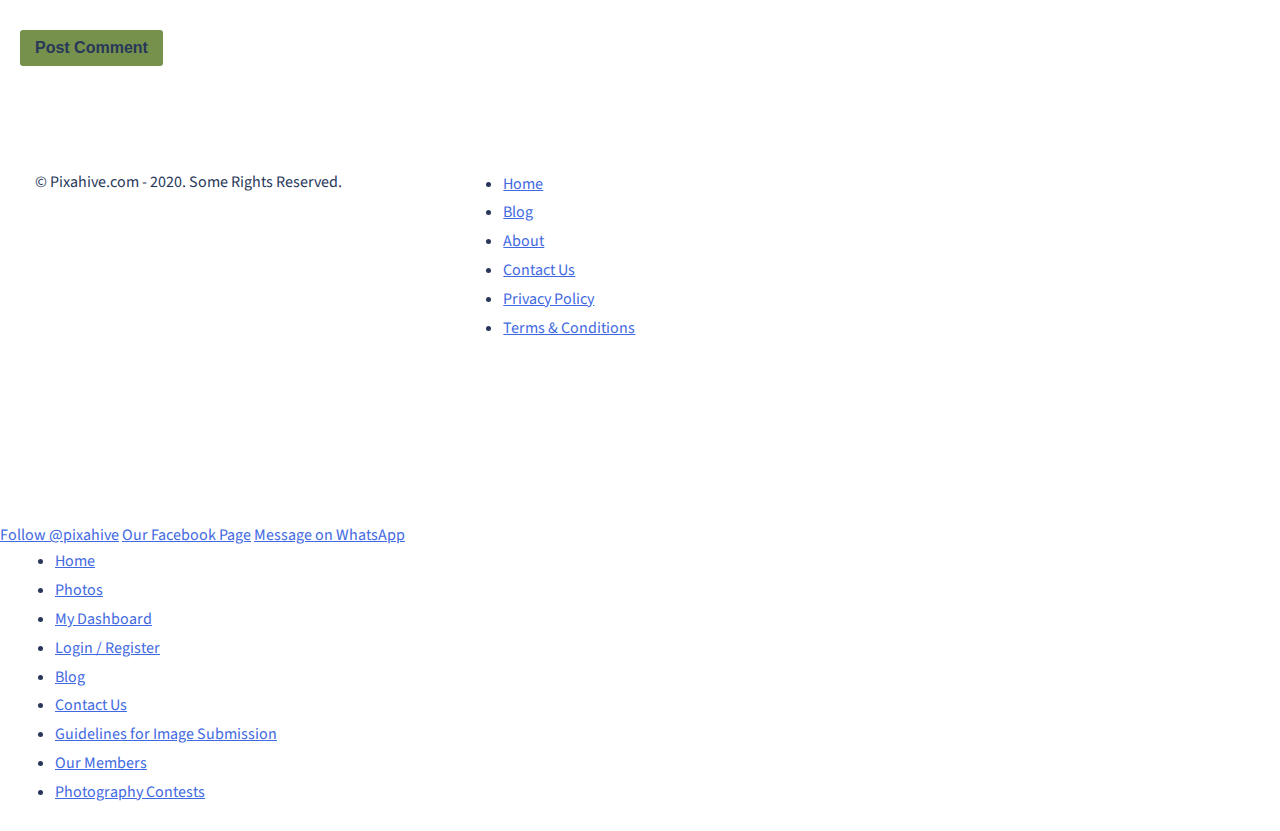
<file: images/download.html>
<!doctype html>
<html lang="en-US">
<head><meta charset="UTF-8"><script>if(navigator.userAgent.match(/MSIE|Internet Explorer/i)||navigator.userAgent.match(/Trident\/7\..*?rv:11/i)){var href=document.location.href;if(!href.match(/[?&]nowprocket/)){if(href.indexOf("?")==-1){if(href.indexOf("#")==-1){document.location.href=href+"?nowprocket=1"}else{document.location.href=href.replace("#","?nowprocket=1#")}}else{if(href.indexOf("#")==-1){document.location.href=href+"&nowprocket=1"}else{document.location.href=href.replace("#","&nowprocket=1#")}}}}</script><script>class RocketLazyLoadScripts{constructor(e){this.triggerEvents=e,this.eventOptions={passive:!0},this.userEventListener=this.triggerListener.bind(this),this.delayedScripts={normal:[],async:[],defer:[]},this.allJQueries=[]}_addUserInteractionListener(e){this.triggerEvents.forEach((t=>window.addEventListener(t,e.userEventListener,e.eventOptions)))}_removeUserInteractionListener(e){this.triggerEvents.forEach((t=>window.removeEventListener(t,e.userEventListener,e.eventOptions)))}triggerListener(){this._removeUserInteractionListener(this),"loading"===document.readyState?document.addEventListener("DOMContentLoaded",this._loadEverythingNow.bind(this)):this._loadEverythingNow()}async _loadEverythingNow(){this._delayEventListeners(),this._delayJQueryReady(this),this._handleDocumentWrite(),this._registerAllDelayedScripts(),this._preloadAllScripts(),await this._loadScriptsFromList(this.delayedScripts.normal),await this._loadScriptsFromList(this.delayedScripts.defer),await this._loadScriptsFromList(this.delayedScripts.async),await this._triggerDOMContentLoaded(),await this._triggerWindowLoad(),window.dispatchEvent(new Event("rocket-allScriptsLoaded"))}_registerAllDelayedScripts(){document.querySelectorAll("script[type=rocketlazyloadscript]").forEach((e=>{e.hasAttribute("src")?e.hasAttribute("async")&&!1!==e.async?this.delayedScripts.async.push(e):e.hasAttribute("defer")&&!1!==e.defer||"module"===e.getAttribute("data-rocket-type")?this.delayedScripts.defer.push(e):this.delayedScripts.normal.push(e):this.delayedScripts.normal.push(e)}))}async _transformScript(e){return await this._requestAnimFrame(),new Promise((t=>{const n=document.createElement("script");let r;[...e.attributes].forEach((e=>{let t=e.nodeName;"type"!==t&&("data-rocket-type"===t&&(t="type",r=e.nodeValue),n.setAttribute(t,e.nodeValue))})),e.hasAttribute("src")?(n.addEventListener("load",t),n.addEventListener("error",t)):(n.text=e.text,t()),e.parentNode.replaceChild(n,e)}))}async _loadScriptsFromList(e){const t=e.shift();return t?(await this._transformScript(t),this._loadScriptsFromList(e)):Promise.resolve()}_preloadAllScripts(){var e=document.createDocumentFragment();[...this.delayedScripts.normal,...this.delayedScripts.defer,...this.delayedScripts.async].forEach((t=>{const n=t.getAttribute("src");if(n){const t=document.createElement("link");t.href=n,t.rel="preload",t.as="script",e.appendChild(t)}})),document.head.appendChild(e)}_delayEventListeners(){let e={};function t(t,n){!function(t){function n(n){return e[t].eventsToRewrite.indexOf(n)>=0?"rocket-"+n:n}e[t]||(e[t]={originalFunctions:{add:t.addEventListener,remove:t.removeEventListener},eventsToRewrite:[]},t.addEventListener=function(){arguments[0]=n(arguments[0]),e[t].originalFunctions.add.apply(t,arguments)},t.removeEventListener=function(){arguments[0]=n(arguments[0]),e[t].originalFunctions.remove.apply(t,arguments)})}(t),e[t].eventsToRewrite.push(n)}function n(e,t){let n=e[t];Object.defineProperty(e,t,{get:()=>n||function(){},set(r){e["rocket"+t]=n=r}})}t(document,"DOMContentLoaded"),t(window,"DOMContentLoaded"),t(window,"load"),t(window,"pageshow"),t(document,"readystatechange"),n(document,"onreadystatechange"),n(window,"onload"),n(window,"onpageshow")}_delayJQueryReady(e){let t=window.jQuery;Object.defineProperty(window,"jQuery",{get:()=>t,set(n){if(n&&n.fn&&!e.allJQueries.includes(n)){n.fn.ready=n.fn.init.prototype.ready=function(t){e.domReadyFired?t.bind(document)(n):document.addEventListener("rocket-DOMContentLoaded",(()=>t.bind(document)(n)))};const t=n.fn.on;n.fn.on=n.fn.init.prototype.on=function(){if(this[0]===window){function e(e){return e.split(" ").map((e=>"load"===e||0===e.indexOf("load.")?"rocket-jquery-load":e)).join(" ")}"string"==typeof arguments[0]||arguments[0]instanceof String?arguments[0]=e(arguments[0]):"object"==typeof arguments[0]&&Object.keys(arguments[0]).forEach((t=>{delete Object.assign(arguments[0],{[e(t)]:arguments[0][t]})[t]}))}return t.apply(this,arguments),this},e.allJQueries.push(n)}t=n}})}async _triggerDOMContentLoaded(){this.domReadyFired=!0,await this._requestAnimFrame(),document.dispatchEvent(new Event("rocket-DOMContentLoaded")),await this._requestAnimFrame(),window.dispatchEvent(new Event("rocket-DOMContentLoaded")),await this._requestAnimFrame(),document.dispatchEvent(new Event("rocket-readystatechange")),await this._requestAnimFrame(),document.rocketonreadystatechange&&document.rocketonreadystatechange()}async _triggerWindowLoad(){await this._requestAnimFrame(),window.dispatchEvent(new Event("rocket-load")),await this._requestAnimFrame(),window.rocketonload&&window.rocketonload(),await this._requestAnimFrame(),this.allJQueries.forEach((e=>e(window).trigger("rocket-jquery-load"))),window.dispatchEvent(new Event("rocket-pageshow")),await this._requestAnimFrame(),window.rocketonpageshow&&window.rocketonpageshow()}_handleDocumentWrite(){const e=new Map;document.write=document.writeln=function(t){const n=document.currentScript,r=document.createRange(),i=n.parentElement;let o=e.get(n);void 0===o&&(o=n.nextSibling,e.set(n,o));const a=document.createDocumentFragment();r.setStart(a,0),a.appendChild(r.createContextualFragment(t)),i.insertBefore(a,o)}}async _requestAnimFrame(){return new Promise((e=>requestAnimationFrame(e)))}static run(){const e=new RocketLazyLoadScripts(["keydown","mousemove","touchmove","touchstart","touchend","wheel"]);e._addUserInteractionListener(e)}}RocketLazyLoadScripts.run();</script>
<meta name="viewport" content="width=device-width, initial-scale=1">
<link rel="profile" href="https://gmpg.org/xfn/11">
<title>A farmer working in his field - Free Image by MUHAMMED RAHIL P on PixaHive.com</title><style id="rocket-critical-css">html{line-height:1.15;-webkit-text-size-adjust:100%}body{margin:0}main{display:block;margin-bottom:40px}h1{font-size:2em;margin:.67em 0}a{background-color:transparent}strong{font-weight:bolder}small{font-size:80%}img{border-style:none}input,textarea{font-family:inherit;font-size:100%;line-height:1.15;margin:0}input{overflow:visible}[type=button],[type=submit]{-webkit-appearance:button}[type=button]::-moz-focus-inner,[type=submit]::-moz-focus-inner{border-style:none;padding:0}[type=button]:-moz-focusring,[type=submit]:-moz-focusring{outline:1px dotted ButtonText}textarea{overflow:auto}[type=radio]{box-sizing:border-box;padding:0}[type=search]{-webkit-appearance:textfield;outline-offset:-2px}[type=search]::-webkit-search-decoration{-webkit-appearance:none}::-webkit-file-upload-button{-webkit-appearance:button;font:inherit}*,*::before,*::after{box-sizing:inherit}html{box-sizing:border-box}body,input,textarea{font-family:-apple-system,BlinkMacSystemFont,segoe ui,Roboto,Oxygen-Sans,Ubuntu,Cantarell,helvetica neue,sans-serif;font-size:1rem;line-height:1.5}h1,h2,h3{clear:both}p{margin-bottom:1.5em}i{font-style:italic}body{background:#fff}ul{margin:0 0 1.5em 3em}ul{margin-left:15px;line-height:1.8em}ul{list-style:disc}li>ul{margin-bottom:0;margin-left:1.5em}img{height:auto;max-width:100%}a{color:#4169e1}input[type=button],input[type=submit]{border:1px solid;border-color:#ccc #ccc #bbb;border-radius:3px;background:#e6e6e6;color:rgba(0,0,0,.8);line-height:1;padding:.6em 1em .4em}input[type=search],textarea{color:#666;border:1px solid #ccc;border-radius:3px;padding:3px}textarea{width:100%}.md-4,.md-8{position:relative;min-height:1px;padding-left:15px;padding-right:15px}@media (min-width:992px){.md-4,.md-8{float:left}.md-8{width:66.66666667%}.md-4{width:33.33333333%}}body{color:#28375a;font-family:source sans pro,helvetica neue,Arial,Helvetica,sans-serif}.container{max-width:1270px;padding:0 15px;margin:auto}p{line-height:1.8em}main{overflow:auto}textarea{background:#e9edf7;border-color:#e9edf7;padding:10px!important}textarea{border-top-left-radius:3px;border-top-right-radius:3px;border-bottom-left-radius:3px;border-bottom-right-radius:3px;border-width:2px}input[type=submit]{background:#75914b;color:#fff;font-weight:700;padding:10px 15px;border:none;text-shadow:none}#masthead{border-bottom:solid 1px #eee;padding:15px 0;overflow:auto}#site-logo{max-width:166px}.site-branding{float:left}#top-search-form{float:left;padding:6px 8px;margin-left:10px}#top-search-form input[type=search]{border:solid 2px #ddd;padding:5px;width:350px;padding-left:33px}#top-search-form input[type=submit]{display:none}#top-search-form .fa-search{position:relative;left:30px}#top-search-form input[type=search]{border-color:#eaedf6;background:#eaedf6}@media screen and (min-width:1200px){#top-search-form input[type=search]{width:540px}}#top-menu{float:right}#top-member-menu{float:right;padding:8px 15px}#top-member-menu a{padding:6px 8px;display:inline-block;color:#28375a;text-decoration:none;border-radius:5px}#top-menu,#top-member-menu{padding:8px 15px;padding-left:0}#top-menu ul{list-style:none;margin:0}#top-menu ul li a{padding:6px 8px;display:inline-block;text-decoration:none;color:#28375a}#top-menu ul ul{visibility:hidden;transform:scaleY(0);position:absolute;background:#222;color:#eee;margin-left:0;padding:15px;width:250px;transform-origin:top;border-radius:5px;z-index:9999}#top-menu ul ul a{color:#eee;padding:3px 5px;display:inline-block;text-decoration:none}#top-social-links{padding:14px 0;float:right}#top-social-links a{padding:8px;border-radius:5px;color:#fff;margin-left:5px}#top-social-links a .fa{transform:scale(1.3)}#top-social-links a.fb{background:#3b5998}#top-social-links a.ig{background:#d6249f;background:radial-gradient(circle at 30% 107%,#fdf497 0%,#fdf497 5%,#fd5949 45%,#d6249f 60%,#285AEB 90%)}#top-social-links a.wa{background:#25d366}#mobile-menu-icons{display:none}@media screen and (max-width:767px){#masthead{overflow:hidden}#site-logo{max-height:50px;width:auto}#top-member-menu,#top-menu,#top-social-links{display:none}#top-search-wrapper{display:none}#top-search-form{display:block;width:100%;margin:0;position:relative}#top-search-form .fa-search{top:16px;left:22px;position:absolute}#top-search-form input[type=search]{width:100%}#mobile-menu-icons{display:block;float:right;padding:8px 0;font-size:18px}#mobile-menu-icons a{display:inline-block;padding:5px 10px;background:#420b0b;color:#fff;border-radius:6px;margin-left:8px;text-decoration:none}}@media screen and (max-width:360px){#site-logo{max-height:40px;width:auto}#mobile-menu-icons{position:relative;top:-6px}}.photo-single-wrapper{background:#e9ebf6;padding:40px 0;overflow:auto}.photo-single-wrapper .main-post-image{background:#fff;text-align:center}.photo-single-wrapper .featured-img{border:solid 10px #fff;height:auto;max-width:100%;max-height:570px}@media screen and (max-width:767px){.photo-box{margin-bottom:20px;padding:0}}.photo-details{background:#fff;overflow:auto;border:solid 10px #dee1f2;padding:10px 25px}.photo-details h1{font-size:24px;margin:10px;margin-bottom:5px}.photo-details .uploaded-on{color:rgba(40,55,90,.7);font-size:11px;text-transform:uppercase;letter-spacing:1px;padding:0 10px;border-bottom:solid 2px #eee;padding-bottom:15px;margin-bottom:15px}.download-box input[type=radio]{margin-bottom:12px;display:inline-block;margin-right:10px}.download-box .btn-download-image{background:#75914b;color:#fff;font-weight:700;margin-top:15px;margin-bottom:15px;padding:15px;border:none;width:100%;text-align:center}.photographer-meta{overflow:auto;border-top:solid 2px #eee;padding-top:25px;margin-top:15px}.photographer-meta img{border-radius:50%;vertical-align:middle}.photographer-meta .user-details{float:left}.photographer-meta .user-details small{color:rgba(40,55,90,.5)}.photographer-meta .user-details .user-avatar{display:inline-block;float:left}.photographer-meta .user-details .user-name{float:left;display:inline-block;padding:0 7px;position:relative;top:-8px}.photographer-meta .portfolio-link{float:right;display:inline-block}.photographer-meta .portfolio-link a{color:rgba(40,55,90,.5);border:solid 2px rgba(40,55,90,.5);border-radius:5px;padding:5px 15px;text-decoration:none;display:inline-block}.photo-license-information{padding:15px 0;padding-bottom:25px;margin-top:25px}.license-inner{padding:8px;background:#606c88;background:linear-gradient(to right,#3f4c6b,#606c88);color:#fff;border-radius:5px}.license-inner h3{font-size:18px;margin:0;color:#fff}.license-inner p{margin-bottom:0;text-shadow:1px 1px 3px rgba(0,0,0,.5);margin-top:2px;font-size:15px}.wrapper-tags{background:#fff;padding:40px 0;overflow:auto}.wrapper-tags .tag-link{display:inline-block;padding:6px 12px;border-radius:10px;text-decoration:none;color:#28375a;border:solid 2px rgba(40,55,90,.5);margin-right:10px;text-transform:capitalize;margin-top:2px;margin-bottom:2px}#respond input,#respond textarea{color:#28375a;outline:none}.single-download #respond textarea{background:#fff;border-color:#fff;padding:10px}</style><link rel="preload" as="style" href="https://fonts.googleapis.com/css2?family=Source+Sans+Pro%3Aital%2Cwght%400%2C400%3B0%2C700%3B1%2C400&#038;ver=5.7.7&#038;display=swap" /><link rel="stylesheet" href="https://fonts.googleapis.com/css2?family=Source+Sans+Pro%3Aital%2Cwght%400%2C400%3B0%2C700%3B1%2C400&#038;ver=5.7.7&#038;display=swap" media="print" onload="this.media='all'" /><noscript><link rel="preload" href="https://fonts.googleapis.com/css2?family=Source+Sans+Pro%3Aital%2Cwght%400%2C400%3B0%2C700%3B1%2C400&#038;ver=5.7.7&#038;display=swap" data-rocket-async="style" as="style" onload="this.onload=null;this.rel='stylesheet'" /></noscript>
<meta name='robots' content='max-image-preview:large' />

<meta name="description" content="Free High Resolution Photo of Farmer and Working. Image by MUHAMMED RAHIL P. Image ID = 218886." />
<meta name="robots" content="max-snippet:-1, max-image-preview:large, max-video-preview:-1" />
<link rel="canonical" href="https://pixahive.com/photo/a-farmer-working-in-his-field/" />
<meta property="og:locale" content="en_US" />
<meta property="og:type" content="article" />
<meta property="og:title" content="A farmer working in his field - Free Image by MUHAMMED RAHIL P on PixaHive.com" />
<meta property="og:description" content="Free High Resolution Photo of Farmer and Working. Image by MUHAMMED RAHIL P. Image ID = 218886." />
<meta property="og:url" content="https://pixahive.com/photo/a-farmer-working-in-his-field/" />
<meta property="og:site_name" content="PixaHive" />
<meta property="article:publisher" content="https://www.facebook.com/pixahive/" />
<meta property="og:image" content="https://pixahive.com/wp-content/uploads/2020/12/A-farmer-working-in-his-field-218886-pixahive-683x1024.jpg" />
<meta property="og:image:secure_url" content="https://pixahive.com/wp-content/uploads/2020/12/A-farmer-working-in-his-field-218886-pixahive-683x1024.jpg" />
<meta property="og:image:width" content="683" />
<meta property="og:image:height" content="1024" />
<meta name="twitter:card" content="summary_large_image" />
<meta name="twitter:description" content="Free High Resolution Photo of Farmer and Working. Image by MUHAMMED RAHIL P. Image ID = 218886." />
<meta name="twitter:title" content="A farmer working in his field - Free Image by MUHAMMED RAHIL P on PixaHive.com" />
<meta name="twitter:image" content="https://i1.wp.com/pixahive.com/wp-content/uploads/2020/12/A-farmer-working-in-his-field-218886-pixahive.jpg?fit=1707%2C2560&#038;ssl=1" />
<script type='application/ld+json' class='yoast-schema-graph yoast-schema-graph--main'>{"@context":"https://schema.org","@graph":[{"@type":"WebSite","@id":"https://pixahive.com/#website","url":"https://pixahive.com/","name":"PixaHive","description":"100% Free &amp; Public Domain Photos with CC0 License","potentialAction":{"@type":"SearchAction","target":"https://pixahive.com/?s={search_term_string}","query-input":"required name=search_term_string"}},{"@type":"ImageObject","@id":"https://pixahive.com/photo/a-farmer-working-in-his-field/#primaryimage","url":"https://i1.wp.com/pixahive.com/wp-content/uploads/2020/12/A-farmer-working-in-his-field-218886-pixahive.jpg?fit=1707%2C2560&ssl=1","width":1707,"height":2560},{"@type":"WebPage","@id":"https://pixahive.com/photo/a-farmer-working-in-his-field/#webpage","url":"https://pixahive.com/photo/a-farmer-working-in-his-field/","inLanguage":"en-US","name":"A farmer working in his field - Free Image by MUHAMMED RAHIL P on PixaHive.com","isPartOf":{"@id":"https://pixahive.com/#website"},"primaryImageOfPage":{"@id":"https://pixahive.com/photo/a-farmer-working-in-his-field/#primaryimage"},"datePublished":"2020-12-07T07:57:30+00:00","dateModified":"2022-09-01T07:41:05+00:00","description":"Free High Resolution Photo of Farmer and Working. Image by MUHAMMED RAHIL P. Image ID = 218886."}]}</script>

<link rel='dns-prefetch' href='//ajax.googleapis.com' />
<link rel='dns-prefetch' href='//www.google.com' />
<link rel='dns-prefetch' href='//fonts.googleapis.com' />
<link rel='dns-prefetch' href='//i0.wp.com' />
<link rel='dns-prefetch' href='//i1.wp.com' />
<link rel='dns-prefetch' href='//i2.wp.com' />
<link href='https://fonts.gstatic.com' crossorigin rel='preconnect' />
<link rel="alternate" type="application/rss+xml" title="PixaHive &raquo; Feed" href="https://pixahive.com/feed/" />
<link rel="alternate" type="application/rss+xml" title="PixaHive &raquo; Comments Feed" href="https://pixahive.com/comments/feed/" />
<link rel="alternate" type="application/rss+xml" title="PixaHive &raquo; A farmer working in his field Comments Feed" href="https://pixahive.com/photo/a-farmer-working-in-his-field/feed/" />
<style>
img.wp-smiley,
img.emoji {
	display: inline !important;
	border: none !important;
	box-shadow: none !important;
	height: 1em !important;
	width: 1em !important;
	margin: 0 .07em !important;
	vertical-align: -0.1em !important;
	background: none !important;
	padding: 0 !important;
}
</style>
<link rel='preload' href='https://pixahive.com/wp-includes/css/dist/block-library/style.min.css?ver=5.7.7' data-rocket-async="style" as="style" onload="this.onload=null;this.rel='stylesheet'" media='all' />
<style id='wp-block-library-inline-css'>
.has-text-align-justify{text-align:justify;}
</style>
<link rel='preload' href='https://pixahive.com/wp-includes/js/mediaelement/mediaelementplayer-legacy.min.css?ver=4.2.16' data-rocket-async="style" as="style" onload="this.onload=null;this.rel='stylesheet'" media='all' />
<link rel='preload' href='https://pixahive.com/wp-includes/js/mediaelement/wp-mediaelement.min.css?ver=5.7.7' data-rocket-async="style" as="style" onload="this.onload=null;this.rel='stylesheet'" media='all' />
<link rel='preload' href='https://pixahive.com/wp-content/plugins/easy-digital-downloads/templates/edd.min.css?ver=2.11.3.1' data-rocket-async="style" as="style" onload="this.onload=null;this.rel='stylesheet'" media='all' />
<link data-minify="1" rel='preload' href='https://pixahive.com/wp-content/cache/min/1/wp-content/themes/hive/style.css?ver=1637246403' data-rocket-async="style" as="style" onload="this.onload=null;this.rel='stylesheet'" media='all' />
<link data-minify="1" rel='preload' href='https://pixahive.com/wp-content/cache/min/1/wp-content/themes/hive/assets/css/frontend.css?ver=1637246403' data-rocket-async="style" as="style" onload="this.onload=null;this.rel='stylesheet'" media='all' />
<link data-minify="1" rel='preload' href='https://pixahive.com/wp-content/cache/min/1/wp-content/themes/hive/assets/libraries/font-awesome/css/font-awesome.min.css?ver=1637246403' data-rocket-async="style" as="style" onload="this.onload=null;this.rel='stylesheet'" media='all' />
<link data-minify="1" rel='preload' href='https://pixahive.com/wp-content/cache/min/1/wp-content/plugins/jetpack/css/jetpack.css?ver=1637246403' data-rocket-async="style" as="style" onload="this.onload=null;this.rel='stylesheet'" media='all' />
<link rel="https://api.w.org/" href="https://pixahive.com/wp-json/" /><link rel="EditURI" type="application/rsd+xml" title="RSD" href="https://pixahive.com/xmlrpc.php?rsd" />
<link rel="wlwmanifest" type="application/wlwmanifest+xml" href="https://pixahive.com/wp-includes/wlwmanifest.xml" />
<meta name="generator" content="WordPress 5.7.7" />
<link rel='shortlink' href='https://pixahive.com/?p=218886' />
<link rel="alternate" type="application/json+oembed" href="https://pixahive.com/wp-json/oembed/1.0/embed?url=https%3A%2F%2Fpixahive.com%2Fphoto%2Fa-farmer-working-in-his-field%2F" />
<link rel="alternate" type="text/xml+oembed" href="https://pixahive.com/wp-json/oembed/1.0/embed?url=https%3A%2F%2Fpixahive.com%2Fphoto%2Fa-farmer-working-in-his-field%2F&#038;format=xml" />
<meta name="generator" content="Easy Digital Downloads v2.11.3.1" />
<link rel="preload" as="font" href="https://pixahive.com/wp-content/themes/hive/assets/libraries/font-awesome/fonts/fontawesome-webfont.ttf" crossorigin>
<link rel="preload" as="font" href="https://pixahive.com/wp-content/themes/hive/assets/libraries/font-awesome/fonts/fontawesome-webfont.woff" crossorigin>
<link rel="preload" as="font" href="https://pixahive.com/wp-content/themes/hive/assets/libraries/font-awesome/fonts/FontAwesome.otf" crossorigin>
<link rel="preload" as="font" href="https://pixahive.com/wp-content/themes/hive/assets/libraries/font-awesome/fonts/fontawesome-webfont.woff2" crossorigin>
<link rel="preload" as="font" href="https://pixahive.com/wp-content/themes/hive/assets/libraries/font-awesome/fonts/fontawesome-webfont.woff2?v=4.6.3" crossorigin><meta name="generator" content="EDD FES v2.6.5" />
<style type='text/css'>img#wpstats{display:none}</style>
<style>.recentcomments a{display:inline !important;padding:0 !important;margin:0 !important;}</style>
<script type="rocketlazyloadscript">
!function(f,b,e,v,n,t,s)
{if(f.fbq)return;n=f.fbq=function(){n.callMethod?
n.callMethod.apply(n,arguments):n.queue.push(arguments)};
if(!f._fbq)f._fbq=n;n.push=n;n.loaded=!0;n.version='2.0';
n.queue=[];t=b.createElement(e);t.async=!0;
t.src=v;s=b.getElementsByTagName(e)[0];
s.parentNode.insertBefore(t,s)}(window, document,'script',
'https://connect.facebook.net/en_US/fbevents.js');
fbq('init', '300695314564419');
fbq('track', 'PageView');
</script>
<noscript><img height="1" width="1" style="display:none"
src="https://www.facebook.com/tr?id=300695314564419&ev=PageView&noscript=1"
/></noscript>


<script type="rocketlazyloadscript" async src="https://www.googletagmanager.com/gtag/js?id=UA-176664151-1"></script>
<script type="rocketlazyloadscript">
  window.dataLayer = window.dataLayer || [];
  function gtag(){dataLayer.push(arguments);}
  gtag('js', new Date());

  gtag('config', 'UA-176664151-1');
</script>
<style id="wp-custom-css">
			div.wp-block-jetpack-whatsapp-button a.whatsapp-block__button {
	padding-top: 12px !important;
}

.page-id-138663 .wp-block-buttons {
	text-align: center;
}		</style>
<noscript><style id="rocket-lazyload-nojs-css">.rll-youtube-player, [data-lazy-src]{display:none !important;}</style></noscript><script type="rocketlazyloadscript">
/*! loadCSS rel=preload polyfill. [c]2017 Filament Group, Inc. MIT License */
(function(w){"use strict";if(!w.loadCSS){w.loadCSS=function(){}}
var rp=loadCSS.relpreload={};rp.support=(function(){var ret;try{ret=w.document.createElement("link").relList.supports("preload")}catch(e){ret=!1}
return function(){return ret}})();rp.bindMediaToggle=function(link){var finalMedia=link.media||"all";function enableStylesheet(){link.media=finalMedia}
if(link.addEventListener){link.addEventListener("load",enableStylesheet)}else if(link.attachEvent){link.attachEvent("onload",enableStylesheet)}
setTimeout(function(){link.rel="stylesheet";link.media="only x"});setTimeout(enableStylesheet,3000)};rp.poly=function(){if(rp.support()){return}
var links=w.document.getElementsByTagName("link");for(var i=0;i<links.length;i++){var link=links[i];if(link.rel==="preload"&&link.getAttribute("as")==="style"&&!link.getAttribute("data-loadcss")){link.setAttribute("data-loadcss",!0);rp.bindMediaToggle(link)}}};if(!rp.support()){rp.poly();var run=w.setInterval(rp.poly,500);if(w.addEventListener){w.addEventListener("load",function(){rp.poly();w.clearInterval(run)})}else if(w.attachEvent){w.attachEvent("onload",function(){rp.poly();w.clearInterval(run)})}}
if(typeof exports!=="undefined"){exports.loadCSS=loadCSS}
else{w.loadCSS=loadCSS}}(typeof global!=="undefined"?global:this))
</script></head>
<body class="download-template-default single single-download postid-218886 single-format-standard">
<div id="page" class="site">
<header id="masthead" class="site-header">
<div class="container">
<div class="site-branding">
<a href="https://pixahive.com" rel="home">
<picture>
<source data-lazy-srcset="https://pixahive.com/wp-content/themes/hive/assets/images/logo-a.webp" type="image/webp">
<source data-lazy-srcset="https://pixahive.com/wp-content/themes/hive/assets/images/logo-a.jpg" type="image/jpeg">
<img id="site-logo" src="data:image/svg+xml,%3Csvg%20xmlns='http://www.w3.org/2000/svg'%20viewBox='0%200%200%200'%3E%3C/svg%3E" alt="pixahive logo" data-lazy-src="https://pixahive.com/wp-content/themes/hive/assets/images/logo-a.jpg"><noscript><img id="site-logo" src="https://pixahive.com/wp-content/themes/hive/assets/images/logo-a.jpg" alt="pixahive logo"></noscript>
</picture>
</a>
</div>
<div id="mobile-menu-icons">
<a class="toggle-menu" href="#"><i class="fa fa-bars"></i></a>
<a href="https://pixahive.com/login/"><i class="fa fa-user"></i></a>
<a id="open-search" href="#"><i class="fa fa-search"></i></a>
</div>
<div id="top-search-wrapper">
<div id="top-search-form"><form class="search" action="https://pixahive.com/">
<i class="fa fa-search"></i>
<input type="search" name="s" placeholder="Search for free photos&hellip;">
<input type="submit" value="Search">
<input type="hidden" name="post_type" value="download">
</form></div>
</div>
<div id="top-social-links">
<a class="top-social-icon fb" target="_blank" href="https://facebook.com/pixahive/"><i class="fa fa-fw fa-facebook"></i></a>
<a class="top-social-icon ig" target="_blank" href="https://instagram.com/pixahive/"><i class="fa fa-fw fa-instagram"></i></a>
<a class="top-social-icon wa" target="_blank" rel="nofollow" href="https://wa.me/%2B918284056576?text=Hello"><i class="fa fa-fw fa-whatsapp"></i></a>
</div>
<nav id="top-member-menu">
<a href="https://pixahive.com/register/"><i class="fa fa-user"></i> Login / Register</a>
</nav>
<nav id="top-menu">
<div class="menu-main-menu-container"><ul id="primary-menu" class="menu"><li id="menu-item-6253" class="menu-item menu-item-type-custom menu-item-object-custom menu-item-has-children menu-item-6253"><a href="#">Menu</a>
<ul class="sub-menu">
<li id="menu-item-6257" class="menu-item menu-item-type-post_type menu-item-object-page menu-item-6257"><a href="https://pixahive.com/photos/">Browse All Photos</a></li>
<li id="menu-item-6254" class="menu-item menu-item-type-post_type menu-item-object-page menu-item-6254"><a href="https://pixahive.com/our-members/">Our Members</a></li>
<li id="menu-item-6255" class="menu-item menu-item-type-post_type menu-item-object-page menu-item-6255"><a href="https://pixahive.com/contact-us/">Contact Us</a></li>
<li id="menu-item-6256" class="menu-item menu-item-type-post_type menu-item-object-page menu-item-6256"><a href="https://pixahive.com/guidelines/">Guidelines for Image Submission</a></li>
<li id="menu-item-464" class="menu-item menu-item-type-post_type menu-item-object-page current_page_parent menu-item-464"><a href="https://pixahive.com/blog/">Blog</a></li>
<li id="menu-item-29800" class="menu-item menu-item-type-post_type menu-item-object-page menu-item-29800"><a href="https://pixahive.com/contests/">Photography Contests</a></li>
</ul>
</li>
</ul></div> </nav>
</header>
<main id="primary" class="site-main">
<div class="photo-single-wrapper">
<div class="container">
<div class="photo-box md-8">
<div class="main-post-image">
<picture>
<source data-lazy-srcset="https://i1.wp.com/pixahive.com/wp-content/uploads/2020/12/A-farmer-working-in-his-field-218886-pixahive.jpg?fit=778%2C1167&ssl=1, https://i1.wp.com/pixahive.com/wp-content/uploads/2020/12/A-farmer-working-in-his-field-218886-pixahive.jpg?fit=1560%2C2340&ssl=1 2x" media="(min-width: 992px)" />
<source data-lazy-srcset="https://i1.wp.com/pixahive.com/wp-content/uploads/2020/12/A-farmer-working-in-his-field-218886-pixahive.jpg?fit=992%2C1488&ssl=1, https://i1.wp.com/pixahive.com/wp-content/uploads/2020/12/A-farmer-working-in-his-field-218886-pixahive.jpg?fit=1500%2C2250&ssl=1 2x" media="(min-width: 768px)" />
<source data-lazy-srcset="https://i1.wp.com/pixahive.com/wp-content/uploads/2020/12/A-farmer-working-in-his-field-218886-pixahive.jpg?fit=550%2C825&ssl=1" media="(min-width: 550px)" />
<source data-lazy-srcset="https://i1.wp.com/pixahive.com/wp-content/uploads/2020/12/A-farmer-working-in-his-field-218886-pixahive.jpg?fit=450%2C675&ssl=1" media="(min-width: 450px)" />
<source data-lazy-srcset="https://i1.wp.com/pixahive.com/wp-content/uploads/2020/12/A-farmer-working-in-his-field-218886-pixahive.jpg?fit=400%2C600&ssl=1" media="(min-width: 400px)" />
<source data-lazy-srcset="https://i1.wp.com/pixahive.com/wp-content/uploads/2020/12/A-farmer-working-in-his-field-218886-pixahive.jpg?fit=350%2C525&ssl=1" media="(min-width: 350px)" />
<source data-lazy-srcset="https://i1.wp.com/pixahive.com/wp-content/uploads/2020/12/A-farmer-working-in-his-field-218886-pixahive.jpg?fit=320%2C480&ssl=1" media="(min-width: 320px)" />
<source data-lazy-srcset="https://i1.wp.com/pixahive.com/wp-content/uploads/2020/12/A-farmer-working-in-his-field-218886-pixahive.jpg?fit=320%2C480&ssl=1" media="(max-width: 319px)" />
<img src="data:image/svg+xml,%3Csvg%20xmlns='http://www.w3.org/2000/svg'%20viewBox='0%200%200%200'%3E%3C/svg%3E" alt="A farmer working in his field" class="featured-img img-responsive" data-lazy-src="https://pixahive.com/wp-content/uploads/2020/12/A-farmer-working-in-his-field-218886-pixahive.jpg" /><noscript><img 
									    src="https://pixahive.com/wp-content/uploads/2020/12/A-farmer-working-in-his-field-218886-pixahive.jpg" 
									    alt="A farmer working in his field"
									    class="featured-img img-responsive"
									/></noscript>
</picture>
<script type="application/ld+json">
									{
									  "@context": "http://schema.org",
									  "@type": "ImageObject",
									  "author": "MUHAMMED RAHIL P",
									  "contentUrl": "https://pixahive.com/wp-content/uploads/2020/12/A-farmer-working-in-his-field-218886-pixahive.jpg",
									  "name": "A farmer working in his field",
									  "license": "https://creativecommons.org/share-your-work/public-domain/cc0/",
									  "acquireLicensePage": "https://pixahive.com/photo/a-farmer-working-in-his-field/"
									}
								</script>
</div>
</div>
<div class="photo-details md-4">
<h1>A farmer working in his field</h1>
<div class="uploaded-on">Uploaded On 7 December, 2020</div>
<div class="download-box">
<form id="download_image" method="post">
<input type="radio" name="dsize" value="low" checked="checked"> Small (300px) <br />
<input type="radio" name="dsize" value="med"> Medium (768px) <br />
<input type="radio" name="dsize" value="high"> High (1024px) <br />
<input type="radio" name="dsize" value="v-high"> Original File <br />
<input type="hidden" id="postid" name="id" value="218886">
<input type="button" class="btn-download-image" value="Download">
</form>
</div>
<div class="photographer-meta">
<div class="user-details">
<div class="user-avatar">
<img alt='' src="data:image/svg+xml,%3Csvg%20xmlns='http://www.w3.org/2000/svg'%20viewBox='0%200%2040%2040'%3E%3C/svg%3E" data-lazy-srcset='https://secure.gravatar.com/avatar/6b51421573b0c4e775f992675f78739b?s=80&#038;d=mm&#038;r=g 2x' class='avatar avatar-40 photo' height='40' width='40' data-lazy-src="https://secure.gravatar.com/avatar/6b51421573b0c4e775f992675f78739b?s=40&#038;d=mm&#038;r=g" /><noscript><img alt='' src='https://secure.gravatar.com/avatar/6b51421573b0c4e775f992675f78739b?s=40&#038;d=mm&#038;r=g' srcset='https://secure.gravatar.com/avatar/6b51421573b0c4e775f992675f78739b?s=80&#038;d=mm&#038;r=g 2x' class='avatar avatar-40 photo' height='40' width='40' /></noscript> </div>
<div class="user-name">
<small>photograph by <br /></small>
<Strong>Rahil</Strong>
</div>
</div>
<div class="portfolio-link">
<a href="https://pixahive.com/portfolio/shutter-bugg-_">View Portfolio</a>
</div>
</div>
<div class="photo-license-information">
<div class="license-inner">
<h3><i class="fa fa-check-square"></i> License</h3>
<p>CC0 - Free to Use, Attribution Optional</p>
</div>
</div>
</div>
</div>
</div>
<div class="wrapper-tags">
<div class="container">
<div class="tags">
<h2>Image Tags</h2>
<div class="all-image-tags">
<a class="tag-link" href="https://pixahive.com/photo/tag/agriculture/">Agriculture</a><a class="tag-link" href="https://pixahive.com/photo/tag/farmer/">farmer</a><a class="tag-link" href="https://pixahive.com/photo/tag/village/">Village</a><a class="tag-link" href="https://pixahive.com/photo/tag/working/">Working</a> </div>
</div>
<div class="related-images">
<h2>Similar Images</h2>
<div class="related-images-grid">
<div class="related-image" data-w="2560" data-h="2481">
<a href="https://pixahive.com/photo/illustration-of-a-working-woman/">
<picture>
<source data-lazy-srcset="https://i0.wp.com/pixahive.com/wp-content/uploads/2021/04/Lady-illustration-monalisa-illustrations-416096-pixahive.jpg?fit=500%2C484&ssl=1, https://i0.wp.com/pixahive.com/wp-content/uploads/2021/04/Lady-illustration-monalisa-illustrations-416096-pixahive.jpg?fit=1000%2C969&ssl=1 2x" media="(min-width: 500px)" />
<source data-lazy-srcset="https://i0.wp.com/pixahive.com/wp-content/uploads/2021/04/Lady-illustration-monalisa-illustrations-416096-pixahive.jpg?fit=450%2C436&ssl=1" media="(min-width: 450px)" />
<source data-lazy-srcset="https://i0.wp.com/pixahive.com/wp-content/uploads/2021/04/Lady-illustration-monalisa-illustrations-416096-pixahive.jpg?fit=400%2C387&ssl=1" media="(min-width: 400px)" />
<source data-lazy-srcset="https://i0.wp.com/pixahive.com/wp-content/uploads/2021/04/Lady-illustration-monalisa-illustrations-416096-pixahive.jpg?fit=350%2C339&ssl=1" media="(min-width: 350px)" />
<source data-lazy-srcset="https://i0.wp.com/pixahive.com/wp-content/uploads/2021/04/Lady-illustration-monalisa-illustrations-416096-pixahive.jpg?fit=320%2C310&ssl=1" media="(min-width: 320px)" />
<source data-lazy-srcset="https://i0.wp.com/pixahive.com/wp-content/uploads/2021/04/Lady-illustration-monalisa-illustrations-416096-pixahive.jpg?fit=320%2C310&ssl=1" media="(max-width: 319px)" />
<img src="data:image/svg+xml,%3Csvg%20xmlns='http://www.w3.org/2000/svg'%20viewBox='0%200%200%200'%3E%3C/svg%3E" alt="Illustration of a working woman" data-lazy-src="https://pixahive.com/wp-content/uploads/2021/04/Lady-illustration-monalisa-illustrations-416096-pixahive.jpg" /><noscript><img 
													    src="https://pixahive.com/wp-content/uploads/2021/04/Lady-illustration-monalisa-illustrations-416096-pixahive.jpg" 
													    alt="Illustration of a working woman"
													/></noscript>
</picture>
</a>
<script type="application/ld+json">
												{
												  "@context": "http://schema.org",
												  "@type": "ImageObject",
												  "contentUrl": "https://pixahive.com/wp-content/uploads/2021/04/Lady-illustration-monalisa-illustrations-416096-pixahive.jpg",
												  "name": "Illustration of a working woman",
												  "license": "https://creativecommons.org/share-your-work/public-domain/cc0/",
												  "acquireLicensePage": "https://pixahive.com/photo/illustration-of-a-working-woman/"
												}
											</script>
</div>
<div class="related-image" data-w="2500" data-h="1667">
<a href="https://pixahive.com/photo/a-farmer-working-in-the-paddy-field-3/">
<picture>
<source data-lazy-srcset="https://i2.wp.com/pixahive.com/wp-content/uploads/2021/04/A-Farmer-working-in-the-Paddy-Field-410871-pixahive.jpg?fit=500%2C333&ssl=1, https://i2.wp.com/pixahive.com/wp-content/uploads/2021/04/A-Farmer-working-in-the-Paddy-Field-410871-pixahive.jpg?fit=1000%2C666&ssl=1 2x" media="(min-width: 500px)" />
<source data-lazy-srcset="https://i2.wp.com/pixahive.com/wp-content/uploads/2021/04/A-Farmer-working-in-the-Paddy-Field-410871-pixahive.jpg?fit=450%2C300&ssl=1" media="(min-width: 450px)" />
<source data-lazy-srcset="https://i2.wp.com/pixahive.com/wp-content/uploads/2021/04/A-Farmer-working-in-the-Paddy-Field-410871-pixahive.jpg?fit=400%2C266&ssl=1" media="(min-width: 400px)" />
<source data-lazy-srcset="https://i2.wp.com/pixahive.com/wp-content/uploads/2021/04/A-Farmer-working-in-the-Paddy-Field-410871-pixahive.jpg?fit=350%2C233&ssl=1" media="(min-width: 350px)" />
<source data-lazy-srcset="https://i2.wp.com/pixahive.com/wp-content/uploads/2021/04/A-Farmer-working-in-the-Paddy-Field-410871-pixahive.jpg?fit=320%2C213&ssl=1" media="(min-width: 320px)" />
<source data-lazy-srcset="https://i2.wp.com/pixahive.com/wp-content/uploads/2021/04/A-Farmer-working-in-the-Paddy-Field-410871-pixahive.jpg?fit=320%2C213&ssl=1" media="(max-width: 319px)" />
<img src="data:image/svg+xml,%3Csvg%20xmlns='http://www.w3.org/2000/svg'%20viewBox='0%200%200%200'%3E%3C/svg%3E" alt="Farmer in filed" data-lazy-src="https://pixahive.com/wp-content/uploads/2021/04/A-Farmer-working-in-the-Paddy-Field-410871-pixahive.jpg" /><noscript><img 
													    src="https://pixahive.com/wp-content/uploads/2021/04/A-Farmer-working-in-the-Paddy-Field-410871-pixahive.jpg" 
													    alt="Farmer in filed"
													/></noscript>
</picture>
</a>
<script type="application/ld+json">
												{
												  "@context": "http://schema.org",
												  "@type": "ImageObject",
												  "contentUrl": "https://pixahive.com/wp-content/uploads/2021/04/A-Farmer-working-in-the-Paddy-Field-410871-pixahive.jpg",
												  "name": "A Farmer working in the Paddy Field",
												  "license": "https://creativecommons.org/share-your-work/public-domain/cc0/",
												  "acquireLicensePage": "https://pixahive.com/photo/a-farmer-working-in-the-paddy-field-3/"
												}
											</script>
</div>
<div class="related-image" data-w="2500" data-h="1667">
<a href="https://pixahive.com/photo/a-farmer-working-in-the-paddy-field-2/">
<picture>
<source data-lazy-srcset="https://i0.wp.com/pixahive.com/wp-content/uploads/2021/04/A-Farmer-working-in-the-Paddy-Field-410892-pixahive.jpg?fit=500%2C333&ssl=1, https://i0.wp.com/pixahive.com/wp-content/uploads/2021/04/A-Farmer-working-in-the-Paddy-Field-410892-pixahive.jpg?fit=1000%2C666&ssl=1 2x" media="(min-width: 500px)" />
<source data-lazy-srcset="https://i0.wp.com/pixahive.com/wp-content/uploads/2021/04/A-Farmer-working-in-the-Paddy-Field-410892-pixahive.jpg?fit=450%2C300&ssl=1" media="(min-width: 450px)" />
<source data-lazy-srcset="https://i0.wp.com/pixahive.com/wp-content/uploads/2021/04/A-Farmer-working-in-the-Paddy-Field-410892-pixahive.jpg?fit=400%2C266&ssl=1" media="(min-width: 400px)" />
<source data-lazy-srcset="https://i0.wp.com/pixahive.com/wp-content/uploads/2021/04/A-Farmer-working-in-the-Paddy-Field-410892-pixahive.jpg?fit=350%2C233&ssl=1" media="(min-width: 350px)" />
<source data-lazy-srcset="https://i0.wp.com/pixahive.com/wp-content/uploads/2021/04/A-Farmer-working-in-the-Paddy-Field-410892-pixahive.jpg?fit=320%2C213&ssl=1" media="(min-width: 320px)" />
<source data-lazy-srcset="https://i0.wp.com/pixahive.com/wp-content/uploads/2021/04/A-Farmer-working-in-the-Paddy-Field-410892-pixahive.jpg?fit=320%2C213&ssl=1" media="(max-width: 319px)" />
<img src="data:image/svg+xml,%3Csvg%20xmlns='http://www.w3.org/2000/svg'%20viewBox='0%200%200%200'%3E%3C/svg%3E" alt="Farmer in field" data-lazy-src="https://pixahive.com/wp-content/uploads/2021/04/A-Farmer-working-in-the-Paddy-Field-410892-pixahive.jpg" /><noscript><img 
													    src="https://pixahive.com/wp-content/uploads/2021/04/A-Farmer-working-in-the-Paddy-Field-410892-pixahive.jpg" 
													    alt="Farmer in field"
													/></noscript>
</picture>
</a>
<script type="application/ld+json">
												{
												  "@context": "http://schema.org",
												  "@type": "ImageObject",
												  "contentUrl": "https://pixahive.com/wp-content/uploads/2021/04/A-Farmer-working-in-the-Paddy-Field-410892-pixahive.jpg",
												  "name": "A Farmer working in the Paddy Field",
												  "license": "https://creativecommons.org/share-your-work/public-domain/cc0/",
												  "acquireLicensePage": "https://pixahive.com/photo/a-farmer-working-in-the-paddy-field-2/"
												}
											</script>
</div>
<div class="related-image" data-w="2500" data-h="1667">
<a href="https://pixahive.com/photo/a-farmer-working-in-the-paddy-field/">
<picture>
<source data-lazy-srcset="https://i2.wp.com/pixahive.com/wp-content/uploads/2021/04/A-Farmer-working-in-the-Paddy-Field-410906-pixahive.jpg?fit=500%2C333&ssl=1, https://i2.wp.com/pixahive.com/wp-content/uploads/2021/04/A-Farmer-working-in-the-Paddy-Field-410906-pixahive.jpg?fit=1000%2C666&ssl=1 2x" media="(min-width: 500px)" />
<source data-lazy-srcset="https://i2.wp.com/pixahive.com/wp-content/uploads/2021/04/A-Farmer-working-in-the-Paddy-Field-410906-pixahive.jpg?fit=450%2C300&ssl=1" media="(min-width: 450px)" />
<source data-lazy-srcset="https://i2.wp.com/pixahive.com/wp-content/uploads/2021/04/A-Farmer-working-in-the-Paddy-Field-410906-pixahive.jpg?fit=400%2C266&ssl=1" media="(min-width: 400px)" />
<source data-lazy-srcset="https://i2.wp.com/pixahive.com/wp-content/uploads/2021/04/A-Farmer-working-in-the-Paddy-Field-410906-pixahive.jpg?fit=350%2C233&ssl=1" media="(min-width: 350px)" />
<source data-lazy-srcset="https://i2.wp.com/pixahive.com/wp-content/uploads/2021/04/A-Farmer-working-in-the-Paddy-Field-410906-pixahive.jpg?fit=320%2C213&ssl=1" media="(min-width: 320px)" />
<source data-lazy-srcset="https://i2.wp.com/pixahive.com/wp-content/uploads/2021/04/A-Farmer-working-in-the-Paddy-Field-410906-pixahive.jpg?fit=320%2C213&ssl=1" media="(max-width: 319px)" />
<img src="data:image/svg+xml,%3Csvg%20xmlns='http://www.w3.org/2000/svg'%20viewBox='0%200%200%200'%3E%3C/svg%3E" alt="A Farmer working in the Paddy Field" data-lazy-src="https://pixahive.com/wp-content/uploads/2021/04/A-Farmer-working-in-the-Paddy-Field-410906-pixahive.jpg" /><noscript><img 
													    src="https://pixahive.com/wp-content/uploads/2021/04/A-Farmer-working-in-the-Paddy-Field-410906-pixahive.jpg" 
													    alt="A Farmer working in the Paddy Field"
													/></noscript>
</picture>
</a>
<script type="application/ld+json">
												{
												  "@context": "http://schema.org",
												  "@type": "ImageObject",
												  "contentUrl": "https://pixahive.com/wp-content/uploads/2021/04/A-Farmer-working-in-the-Paddy-Field-410906-pixahive.jpg",
												  "name": "A Farmer working in the Paddy Field",
												  "license": "https://creativecommons.org/share-your-work/public-domain/cc0/",
												  "acquireLicensePage": "https://pixahive.com/photo/a-farmer-working-in-the-paddy-field/"
												}
											</script>
</div>
<div class="related-image" data-w="2500" data-h="1667">
<a href="https://pixahive.com/photo/women-farmers-working-in-the-paddy-field/">
<picture>
<source data-lazy-srcset="https://i2.wp.com/pixahive.com/wp-content/uploads/2021/04/Women-Farmers-working-in-the-Paddy-Field-410878-pixahive.jpg?fit=500%2C333&ssl=1, https://i2.wp.com/pixahive.com/wp-content/uploads/2021/04/Women-Farmers-working-in-the-Paddy-Field-410878-pixahive.jpg?fit=1000%2C666&ssl=1 2x" media="(min-width: 500px)" />
<source data-lazy-srcset="https://i2.wp.com/pixahive.com/wp-content/uploads/2021/04/Women-Farmers-working-in-the-Paddy-Field-410878-pixahive.jpg?fit=450%2C300&ssl=1" media="(min-width: 450px)" />
<source data-lazy-srcset="https://i2.wp.com/pixahive.com/wp-content/uploads/2021/04/Women-Farmers-working-in-the-Paddy-Field-410878-pixahive.jpg?fit=400%2C266&ssl=1" media="(min-width: 400px)" />
<source data-lazy-srcset="https://i2.wp.com/pixahive.com/wp-content/uploads/2021/04/Women-Farmers-working-in-the-Paddy-Field-410878-pixahive.jpg?fit=350%2C233&ssl=1" media="(min-width: 350px)" />
<source data-lazy-srcset="https://i2.wp.com/pixahive.com/wp-content/uploads/2021/04/Women-Farmers-working-in-the-Paddy-Field-410878-pixahive.jpg?fit=320%2C213&ssl=1" media="(min-width: 320px)" />
<source data-lazy-srcset="https://i2.wp.com/pixahive.com/wp-content/uploads/2021/04/Women-Farmers-working-in-the-Paddy-Field-410878-pixahive.jpg?fit=320%2C213&ssl=1" media="(max-width: 319px)" />
<img src="data:image/svg+xml,%3Csvg%20xmlns='http://www.w3.org/2000/svg'%20viewBox='0%200%200%200'%3E%3C/svg%3E" alt="Farmers in field" data-lazy-src="https://pixahive.com/wp-content/uploads/2021/04/Women-Farmers-working-in-the-Paddy-Field-410878-pixahive.jpg" /><noscript><img 
													    src="https://pixahive.com/wp-content/uploads/2021/04/Women-Farmers-working-in-the-Paddy-Field-410878-pixahive.jpg" 
													    alt="Farmers in field"
													/></noscript>
</picture>
</a>
<script type="application/ld+json">
												{
												  "@context": "http://schema.org",
												  "@type": "ImageObject",
												  "contentUrl": "https://pixahive.com/wp-content/uploads/2021/04/Women-Farmers-working-in-the-Paddy-Field-410878-pixahive.jpg",
												  "name": "Women Farmers working in the Paddy Field",
												  "license": "https://creativecommons.org/share-your-work/public-domain/cc0/",
												  "acquireLicensePage": "https://pixahive.com/photo/women-farmers-working-in-the-paddy-field/"
												}
											</script>
</div>
<div class="related-image" data-w="2560" data-h="1706">
<a href="https://pixahive.com/photo/farmer-crop-harvesting-in-the-farm/">
<picture>
<source data-lazy-srcset="https://i1.wp.com/pixahive.com/wp-content/uploads/2021/04/Farmer-crop-harvesting-in-the-farm-405760-pixahive.jpg?fit=500%2C333&ssl=1, https://i1.wp.com/pixahive.com/wp-content/uploads/2021/04/Farmer-crop-harvesting-in-the-farm-405760-pixahive.jpg?fit=1000%2C666&ssl=1 2x" media="(min-width: 500px)" />
<source data-lazy-srcset="https://i1.wp.com/pixahive.com/wp-content/uploads/2021/04/Farmer-crop-harvesting-in-the-farm-405760-pixahive.jpg?fit=450%2C299&ssl=1" media="(min-width: 450px)" />
<source data-lazy-srcset="https://i1.wp.com/pixahive.com/wp-content/uploads/2021/04/Farmer-crop-harvesting-in-the-farm-405760-pixahive.jpg?fit=400%2C266&ssl=1" media="(min-width: 400px)" />
<source data-lazy-srcset="https://i1.wp.com/pixahive.com/wp-content/uploads/2021/04/Farmer-crop-harvesting-in-the-farm-405760-pixahive.jpg?fit=350%2C233&ssl=1" media="(min-width: 350px)" />
<source data-lazy-srcset="https://i1.wp.com/pixahive.com/wp-content/uploads/2021/04/Farmer-crop-harvesting-in-the-farm-405760-pixahive.jpg?fit=320%2C213&ssl=1" media="(min-width: 320px)" />
<source data-lazy-srcset="https://i1.wp.com/pixahive.com/wp-content/uploads/2021/04/Farmer-crop-harvesting-in-the-farm-405760-pixahive.jpg?fit=320%2C213&ssl=1" media="(max-width: 319px)" />
<img src="data:image/svg+xml,%3Csvg%20xmlns='http://www.w3.org/2000/svg'%20viewBox='0%200%200%200'%3E%3C/svg%3E" alt="Farmer crop harvesting in the farm" data-lazy-src="https://pixahive.com/wp-content/uploads/2021/04/Farmer-crop-harvesting-in-the-farm-405760-pixahive.jpg" /><noscript><img 
													    src="https://pixahive.com/wp-content/uploads/2021/04/Farmer-crop-harvesting-in-the-farm-405760-pixahive.jpg" 
													    alt="Farmer crop harvesting in the farm"
													/></noscript>
</picture>
</a>
<script type="application/ld+json">
												{
												  "@context": "http://schema.org",
												  "@type": "ImageObject",
												  "contentUrl": "https://pixahive.com/wp-content/uploads/2021/04/Farmer-crop-harvesting-in-the-farm-405760-pixahive.jpg",
												  "name": "Farmer crop harvesting in the farm",
												  "license": "https://creativecommons.org/share-your-work/public-domain/cc0/",
												  "acquireLicensePage": "https://pixahive.com/photo/farmer-crop-harvesting-in-the-farm/"
												}
											</script>
</div>
<div class="related-image" data-w="1920" data-h="2560">
<a href="https://pixahive.com/photo/two-little-kids-working-with-shovel/">
<picture>
<source data-lazy-srcset="https://i2.wp.com/pixahive.com/wp-content/uploads/2021/03/Two-little-kids-working-with-shovel-393453-pixahive.jpg?fit=500%2C666&ssl=1, https://i2.wp.com/pixahive.com/wp-content/uploads/2021/03/Two-little-kids-working-with-shovel-393453-pixahive.jpg?fit=1000%2C1333&ssl=1 2x" media="(min-width: 500px)" />
<source data-lazy-srcset="https://i2.wp.com/pixahive.com/wp-content/uploads/2021/03/Two-little-kids-working-with-shovel-393453-pixahive.jpg?fit=450%2C600&ssl=1" media="(min-width: 450px)" />
<source data-lazy-srcset="https://i2.wp.com/pixahive.com/wp-content/uploads/2021/03/Two-little-kids-working-with-shovel-393453-pixahive.jpg?fit=400%2C533&ssl=1" media="(min-width: 400px)" />
<source data-lazy-srcset="https://i2.wp.com/pixahive.com/wp-content/uploads/2021/03/Two-little-kids-working-with-shovel-393453-pixahive.jpg?fit=350%2C466&ssl=1" media="(min-width: 350px)" />
<source data-lazy-srcset="https://i2.wp.com/pixahive.com/wp-content/uploads/2021/03/Two-little-kids-working-with-shovel-393453-pixahive.jpg?fit=320%2C426&ssl=1" media="(min-width: 320px)" />
<source data-lazy-srcset="https://i2.wp.com/pixahive.com/wp-content/uploads/2021/03/Two-little-kids-working-with-shovel-393453-pixahive.jpg?fit=320%2C426&ssl=1" media="(max-width: 319px)" />
<img src="data:image/svg+xml,%3Csvg%20xmlns='http://www.w3.org/2000/svg'%20viewBox='0%200%200%200'%3E%3C/svg%3E" alt="Two little kids working with shovel" data-lazy-src="https://pixahive.com/wp-content/uploads/2021/03/Two-little-kids-working-with-shovel-393453-pixahive.jpg" /><noscript><img 
													    src="https://pixahive.com/wp-content/uploads/2021/03/Two-little-kids-working-with-shovel-393453-pixahive.jpg" 
													    alt="Two little kids working with shovel"
													/></noscript>
</picture>
</a>
<script type="application/ld+json">
												{
												  "@context": "http://schema.org",
												  "@type": "ImageObject",
												  "contentUrl": "https://pixahive.com/wp-content/uploads/2021/03/Two-little-kids-working-with-shovel-393453-pixahive.jpg",
												  "name": "Two little kids working with shovel",
												  "license": "https://creativecommons.org/share-your-work/public-domain/cc0/",
												  "acquireLicensePage": "https://pixahive.com/photo/two-little-kids-working-with-shovel/"
												}
											</script>
</div>
<div class="related-image" data-w="1707" data-h="2560">
<a href="https://pixahive.com/photo/a-farmer-5/">
<picture>
<source data-lazy-srcset="https://i0.wp.com/pixahive.com/wp-content/uploads/2020/12/A-farmer-261057-pixahive.jpg?fit=500%2C749&ssl=1, https://i0.wp.com/pixahive.com/wp-content/uploads/2020/12/A-farmer-261057-pixahive.jpg?fit=1000%2C1499&ssl=1 2x" media="(min-width: 500px)" />
<source data-lazy-srcset="https://i0.wp.com/pixahive.com/wp-content/uploads/2020/12/A-farmer-261057-pixahive.jpg?fit=450%2C674&ssl=1" media="(min-width: 450px)" />
<source data-lazy-srcset="https://i0.wp.com/pixahive.com/wp-content/uploads/2020/12/A-farmer-261057-pixahive.jpg?fit=400%2C599&ssl=1" media="(min-width: 400px)" />
<source data-lazy-srcset="https://i0.wp.com/pixahive.com/wp-content/uploads/2020/12/A-farmer-261057-pixahive.jpg?fit=350%2C524&ssl=1" media="(min-width: 350px)" />
<source data-lazy-srcset="https://i0.wp.com/pixahive.com/wp-content/uploads/2020/12/A-farmer-261057-pixahive.jpg?fit=320%2C479&ssl=1" media="(min-width: 320px)" />
<source data-lazy-srcset="https://i0.wp.com/pixahive.com/wp-content/uploads/2020/12/A-farmer-261057-pixahive.jpg?fit=320%2C479&ssl=1" media="(max-width: 319px)" />
<img src="data:image/svg+xml,%3Csvg%20xmlns='http://www.w3.org/2000/svg'%20viewBox='0%200%200%200'%3E%3C/svg%3E" alt="A farmer" data-lazy-src="https://pixahive.com/wp-content/uploads/2020/12/A-farmer-261057-pixahive.jpg" /><noscript><img 
													    src="https://pixahive.com/wp-content/uploads/2020/12/A-farmer-261057-pixahive.jpg" 
													    alt="A farmer"
													/></noscript>
</picture>
</a>
<script type="application/ld+json">
												{
												  "@context": "http://schema.org",
												  "@type": "ImageObject",
												  "contentUrl": "https://pixahive.com/wp-content/uploads/2020/12/A-farmer-261057-pixahive.jpg",
												  "name": "A farmer",
												  "license": "https://creativecommons.org/share-your-work/public-domain/cc0/",
												  "acquireLicensePage": "https://pixahive.com/photo/a-farmer-5/"
												}
											</script>
</div>
</div>
</div>
<div class="exif-data">
<h2 class="section-title">EXIF Data</h2>
<div class="exif-section col-md-4">
<strong>Camera : </strong> Canon EOS 200D </div>
<div class="exif-section col-md-4">
<strong>Aperture : </strong> 6.3 </div>
<div class="exif-section col-md-4">
<strong>Focal Length : </strong> 47 </div>
<div class="exif-section col-md-4">
<strong>ISO : </strong> 100 </div>
<div class="exif-section col-md-4">
<strong>Shutter Speed : </strong> 1/400 </div>
<div class="exif-section col-md-4">
<strong>Timestamp: </strong> 28 Aug 2020 @ 9:56 pm </div>
</div>
</div>
</div>
<div class="wrapper-tags wrapper-comments">
<div class="container">
<div id="comments" class="comments-area">
<div id="respond" class="comment-respond">
<h3 id="reply-title" class="comment-reply-title">Leave a Reply <small><a rel="nofollow" id="cancel-comment-reply-link" href="/photo/a-farmer-working-in-his-field/#respond" style="display:none;">Cancel reply</a></small></h3><form action="https://pixahive.com/wp-comments-post.php" method="post" id="commentform" class="comment-form" novalidate><p class="comment-notes"><span id="email-notes">Your email address will not be published.</span> Required fields are marked <span class="required">*</span></p><p class="comment-form-comment"><label for="comment">Comment</label> <textarea id="comment" name="comment" cols="45" rows="8" maxlength="65525" required="required"></textarea></p><p class="comment-form-author"><label for="author">Name <span class="required">*</span></label> <input id="author" name="author" type="text" value="" size="30" maxlength="245" required='required' /></p>
<p class="comment-form-email"><label for="email">Email <span class="required">*</span></label> <input id="email" name="email" type="email" value="" size="30" maxlength="100" aria-describedby="email-notes" required='required' /></p>
<p class="comment-form-url"><label for="url">Website</label> <input id="url" name="url" type="url" value="" size="30" maxlength="200" /></p>
<p class="comment-form-cookies-consent"><input id="wp-comment-cookies-consent" name="wp-comment-cookies-consent" type="checkbox" value="yes" /> <label for="wp-comment-cookies-consent">Save my name, email, and website in this browser for the next time I comment.</label></p>
<p class="form-submit"><input name="submit" type="submit" id="submit" class="submit" value="Post Comment" /> <input type='hidden' name='comment_post_ID' value='218886' id='comment_post_ID' />
<input type='hidden' name='comment_parent' id='comment_parent' value='0' />
</p><p style="display: none;"><input type="hidden" id="akismet_comment_nonce" name="akismet_comment_nonce" value="0ed621e6fe" /></p><p style="display: none !important;"><label>&#916;<textarea name="ak_hp_textarea" cols="45" rows="8" maxlength="100"></textarea></label><input type="hidden" id="ak_js_1" name="ak_js" value="113" /><script type="rocketlazyloadscript">document.getElementById( "ak_js_1" ).setAttribute( "value", ( new Date() ).getTime() );</script></p></form> </div>
</div>
</div>
</div>
</main>
<footer id="colophon" class="site-footer">
<div class="container">
<div class="site-info md-4">
© Pixahive.com - 2020. Some Rights Reserved.
</div>
<div id="footer-menu-wrapper" class="md-8">
<div class="menu-footer-menu-container"><ul id="footer-menu" class="menu"><li id="menu-item-4870" class="menu-item menu-item-type-post_type menu-item-object-page menu-item-home menu-item-4870"><a href="https://pixahive.com/">Home</a></li>
<li id="menu-item-4871" class="menu-item menu-item-type-post_type menu-item-object-page current_page_parent menu-item-4871"><a href="https://pixahive.com/blog/">Blog</a></li>
<li id="menu-item-4872" class="menu-item menu-item-type-post_type menu-item-object-page menu-item-4872"><a href="https://pixahive.com/about/">About</a></li>
<li id="menu-item-4873" class="menu-item menu-item-type-post_type menu-item-object-page menu-item-4873"><a href="https://pixahive.com/contact-us/">Contact Us</a></li>
<li id="menu-item-4875" class="menu-item menu-item-type-post_type menu-item-object-page menu-item-4875"><a href="https://pixahive.com/privacy-policy/">Privacy Policy</a></li>
<li id="menu-item-4876" class="menu-item menu-item-type-post_type menu-item-object-page menu-item-4876"><a href="https://pixahive.com/terms/">Terms &amp; Conditions</a></li>
</ul></div> </div>
</div>
</footer>
<div id="mobile-sidebar">
<div class="footer-branding">
<a href="https://pixahive.com" rel="home">
<picture>
<source data-lazy-srcset="https://pixahive.com/wp-content/themes/hive/assets/images/pixahive-dark-logo-min.webp" type="image/webp">
<source data-lazy-srcset="https://pixahive.com/wp-content/themes/hive/assets/images/pixahive-dark-logo-min.jpg" type="image/jpeg">
<img id="site-logo" src="data:image/svg+xml,%3Csvg%20xmlns='http://www.w3.org/2000/svg'%20viewBox='0%200%200%200'%3E%3C/svg%3E" alt="pixahive logo dark" data-lazy-src="https://pixahive.com/wp-content/themes/hive/assets/images/pixahive-dark-logo-min.jpg"><noscript><img id="site-logo" src="https://pixahive.com/wp-content/themes/hive/assets/images/pixahive-dark-logo-min.jpg" alt="pixahive logo dark"></noscript>
</picture>
</a>
<a class="toggle-menu" href="#"><i class="fa fa-fw fa-plus"></i></a>
</div>
<a target="_blank" href="https://instagram.com/pixahive/" class="social-link ig"><i class="fa fa-fw fa-instagram"></i> Follow @pixahive</a>
<a target="_blank" href="https://facebook.com/pixahive/" class="social-link fb"><i class="fa fa-fw fa-facebook-square"></i> Our Facebook Page</a>
<a target="_blank" rel="nofollow" href="https://wa.me/%2B918284056576?text=Hello" class="social-link wa"><i class="fa fa-fw fa-whatsapp"></i> Message on WhatsApp</a>
<div class="menu-mobile-menu-container"><ul id="sidebar-menu" class="menu"><li id="menu-item-3242" class="menu-item menu-item-type-post_type menu-item-object-page menu-item-home menu-item-3242"><a href="https://pixahive.com/">Home</a></li>
<li id="menu-item-6323" class="menu-item menu-item-type-post_type menu-item-object-page menu-item-6323"><a href="https://pixahive.com/photos/">Photos</a></li>
<li id="menu-item-6320" class="menu-item menu-item-type-post_type menu-item-object-page menu-item-6320"><a href="https://pixahive.com/dashboard/">My Dashboard</a></li>
<li id="menu-item-3240" class="menu-item menu-item-type-post_type menu-item-object-page menu-item-3240"><a href="https://pixahive.com/login/">Login / Register</a></li>
<li id="menu-item-3243" class="menu-item menu-item-type-post_type menu-item-object-page current_page_parent menu-item-3243"><a href="https://pixahive.com/blog/">Blog</a></li>
<li id="menu-item-3241" class="menu-item menu-item-type-post_type menu-item-object-page menu-item-3241"><a href="https://pixahive.com/contact-us/">Contact Us</a></li>
<li id="menu-item-6321" class="menu-item menu-item-type-post_type menu-item-object-page menu-item-6321"><a href="https://pixahive.com/guidelines/">Guidelines for Image Submission</a></li>
<li id="menu-item-6322" class="menu-item menu-item-type-post_type menu-item-object-page menu-item-6322"><a href="https://pixahive.com/our-members/">Our Members</a></li>
<li id="menu-item-140094" class="menu-item menu-item-type-post_type menu-item-object-page menu-item-140094"><a href="https://pixahive.com/contests/">Photography Contests</a></li>
</ul></div> </div>
</div>
<script type="rocketlazyloadscript" src='https://pixahive.com/wp-content/plugins/jetpack/_inc/build/photon/photon.min.js?ver=20191001' id='jetpack-photon-js' defer></script>
<script type="rocketlazyloadscript" data-minify="1" src='https://pixahive.com/wp-content/cache/min/1/ajax/libs/jquery/1.12.4/jquery.min.js?ver=1637246404' id='jquery-js'></script>
<script id='edd-ajax-js-extra'>
var edd_scripts = {"ajaxurl":"https:\/\/pixahive.com\/wp-admin\/admin-ajax.php","position_in_cart":"","has_purchase_links":"","already_in_cart_message":"You have already added this item to your cart","empty_cart_message":"Your cart is empty","loading":"Loading","select_option":"Please select an option","is_checkout":"0","default_gateway":"","redirect_to_checkout":"0","checkout_page":"https:\/\/pixahive.com\/checkout\/","permalinks":"1","quantities_enabled":"","taxes_enabled":"0"};
</script>
<script type="rocketlazyloadscript" src='https://pixahive.com/wp-content/plugins/easy-digital-downloads/assets/js/edd-ajax.min.js?ver=2.11.3.1' id='edd-ajax-js' defer></script>
<script type="rocketlazyloadscript" id='rocket-browser-checker-js-after'>
"use strict";var _createClass=function(){function defineProperties(target,props){for(var i=0;i<props.length;i++){var descriptor=props[i];descriptor.enumerable=descriptor.enumerable||!1,descriptor.configurable=!0,"value"in descriptor&&(descriptor.writable=!0),Object.defineProperty(target,descriptor.key,descriptor)}}return function(Constructor,protoProps,staticProps){return protoProps&&defineProperties(Constructor.prototype,protoProps),staticProps&&defineProperties(Constructor,staticProps),Constructor}}();function _classCallCheck(instance,Constructor){if(!(instance instanceof Constructor))throw new TypeError("Cannot call a class as a function")}var RocketBrowserCompatibilityChecker=function(){function RocketBrowserCompatibilityChecker(options){_classCallCheck(this,RocketBrowserCompatibilityChecker),this.passiveSupported=!1,this._checkPassiveOption(this),this.options=!!this.passiveSupported&&options}return _createClass(RocketBrowserCompatibilityChecker,[{key:"_checkPassiveOption",value:function(self){try{var options={get passive(){return!(self.passiveSupported=!0)}};window.addEventListener("test",null,options),window.removeEventListener("test",null,options)}catch(err){self.passiveSupported=!1}}},{key:"initRequestIdleCallback",value:function(){!1 in window&&(window.requestIdleCallback=function(cb){var start=Date.now();return setTimeout(function(){cb({didTimeout:!1,timeRemaining:function(){return Math.max(0,50-(Date.now()-start))}})},1)}),!1 in window&&(window.cancelIdleCallback=function(id){return clearTimeout(id)})}},{key:"isDataSaverModeOn",value:function(){return"connection"in navigator&&!0===navigator.connection.saveData}},{key:"supportsLinkPrefetch",value:function(){var elem=document.createElement("link");return elem.relList&&elem.relList.supports&&elem.relList.supports("prefetch")&&window.IntersectionObserver&&"isIntersecting"in IntersectionObserverEntry.prototype}},{key:"isSlowConnection",value:function(){return"connection"in navigator&&"effectiveType"in navigator.connection&&("2g"===navigator.connection.effectiveType||"slow-2g"===navigator.connection.effectiveType)}}]),RocketBrowserCompatibilityChecker}();
</script>
<script id='rocket-preload-links-js-extra'>
var RocketPreloadLinksConfig = {"excludeUris":"\/login\/|\/register\/|\/dashboard\/|\/tagger-2\/|\/pending\/|\/trash\/|\/(.+\/)?feed\/?.+\/?|\/(?:.+\/)?embed\/|(.*)\/a-farmer-working-in-his-field\/|\/checkout\/|\/(index\\.php\/)?wp\\-json(\/.*|$)|\/wp-admin\/|\/logout\/|\/login","usesTrailingSlash":"1","imageExt":"jpg|jpeg|gif|png|tiff|bmp|webp|avif","fileExt":"jpg|jpeg|gif|png|tiff|bmp|webp|avif|php|pdf|html|htm","siteUrl":"https:\/\/pixahive.com","onHoverDelay":"100","rateThrottle":"3"};
</script>
<script type="rocketlazyloadscript" id='rocket-preload-links-js-after'>
(function() {
"use strict";var r="function"==typeof Symbol&&"symbol"==typeof Symbol.iterator?function(e){return typeof e}:function(e){return e&&"function"==typeof Symbol&&e.constructor===Symbol&&e!==Symbol.prototype?"symbol":typeof e},e=function(){function i(e,t){for(var n=0;n<t.length;n++){var i=t[n];i.enumerable=i.enumerable||!1,i.configurable=!0,"value"in i&&(i.writable=!0),Object.defineProperty(e,i.key,i)}}return function(e,t,n){return t&&i(e.prototype,t),n&&i(e,n),e}}();function i(e,t){if(!(e instanceof t))throw new TypeError("Cannot call a class as a function")}var t=function(){function n(e,t){i(this,n),this.browser=e,this.config=t,this.options=this.browser.options,this.prefetched=new Set,this.eventTime=null,this.threshold=1111,this.numOnHover=0}return e(n,[{key:"init",value:function(){!this.browser.supportsLinkPrefetch()||this.browser.isDataSaverModeOn()||this.browser.isSlowConnection()||(this.regex={excludeUris:RegExp(this.config.excludeUris,"i"),images:RegExp(".("+this.config.imageExt+")$","i"),fileExt:RegExp(".("+this.config.fileExt+")$","i")},this._initListeners(this))}},{key:"_initListeners",value:function(e){-1<this.config.onHoverDelay&&document.addEventListener("mouseover",e.listener.bind(e),e.listenerOptions),document.addEventListener("mousedown",e.listener.bind(e),e.listenerOptions),document.addEventListener("touchstart",e.listener.bind(e),e.listenerOptions)}},{key:"listener",value:function(e){var t=e.target.closest("a"),n=this._prepareUrl(t);if(null!==n)switch(e.type){case"mousedown":case"touchstart":this._addPrefetchLink(n);break;case"mouseover":this._earlyPrefetch(t,n,"mouseout")}}},{key:"_earlyPrefetch",value:function(t,e,n){var i=this,r=setTimeout(function(){if(r=null,0===i.numOnHover)setTimeout(function(){return i.numOnHover=0},1e3);else if(i.numOnHover>i.config.rateThrottle)return;i.numOnHover++,i._addPrefetchLink(e)},this.config.onHoverDelay);t.addEventListener(n,function e(){t.removeEventListener(n,e,{passive:!0}),null!==r&&(clearTimeout(r),r=null)},{passive:!0})}},{key:"_addPrefetchLink",value:function(i){return this.prefetched.add(i.href),new Promise(function(e,t){var n=document.createElement("link");n.rel="prefetch",n.href=i.href,n.onload=e,n.onerror=t,document.head.appendChild(n)}).catch(function(){})}},{key:"_prepareUrl",value:function(e){if(null===e||"object"!==(void 0===e?"undefined":r(e))||!1 in e||-1===["http:","https:"].indexOf(e.protocol))return null;var t=e.href.substring(0,this.config.siteUrl.length),n=this._getPathname(e.href,t),i={original:e.href,protocol:e.protocol,origin:t,pathname:n,href:t+n};return this._isLinkOk(i)?i:null}},{key:"_getPathname",value:function(e,t){var n=t?e.substring(this.config.siteUrl.length):e;return n.startsWith("/")||(n="/"+n),this._shouldAddTrailingSlash(n)?n+"/":n}},{key:"_shouldAddTrailingSlash",value:function(e){return this.config.usesTrailingSlash&&!e.endsWith("/")&&!this.regex.fileExt.test(e)}},{key:"_isLinkOk",value:function(e){return null!==e&&"object"===(void 0===e?"undefined":r(e))&&(!this.prefetched.has(e.href)&&e.origin===this.config.siteUrl&&-1===e.href.indexOf("?")&&-1===e.href.indexOf("#")&&!this.regex.excludeUris.test(e.href)&&!this.regex.images.test(e.href))}}],[{key:"run",value:function(){"undefined"!=typeof RocketPreloadLinksConfig&&new n(new RocketBrowserCompatibilityChecker({capture:!0,passive:!0}),RocketPreloadLinksConfig).init()}}]),n}();t.run();
}());
</script>
<script type="rocketlazyloadscript" data-minify="1" src='https://pixahive.com/wp-content/cache/min/1/wp-content/themes/hive/assets/js/similarimages.js?ver=1637246403' id='similar-images-js' defer></script>
<script type="rocketlazyloadscript" src='https://pixahive.com/wp-content/themes/hive/assets/js/bigslide.min.js?ver=5.7.7' id='bigslide-js' defer></script>
<script type="rocketlazyloadscript" data-minify="1" src='https://pixahive.com/wp-content/cache/min/1/wp-content/themes/hive/assets/js/custom.js?ver=1637246403' id='custom-hive-js' defer></script>
<script type="rocketlazyloadscript" src='https://www.google.com/recaptcha/api.js?ver=5.7.7' id='g-recaptcha-js'></script>
<script id='download-file-js-extra'>
var ajax_var = "https:\/\/pixahive.com\/wp-admin\/admin-ajax.php";
</script>
<script type="rocketlazyloadscript" data-minify="1" src='https://pixahive.com/wp-content/cache/min/1/wp-content/themes/hive/assets/js/download.js?ver=1637246403' id='download-file-js' defer></script>
<script type="rocketlazyloadscript" src='https://pixahive.com/wp-includes/js/comment-reply.min.js?ver=5.7.7' id='comment-reply-js' defer></script>
<script id='image-moderation-js-js-extra'>
var ajax_object = {"ajaxurl":"https:\/\/pixahive.com\/wp-admin\/admin-ajax.php","ajaxnonce":"509f29eb61"};
</script>
<script type="rocketlazyloadscript" data-minify="1" src='https://pixahive.com/wp-content/cache/min/1/wp-content/themes/hive/assets/js/image-moderation.js?ver=1637246404' id='image-moderation-js-js' defer></script>
<script src='https://pixahive.com/wp-includes/js/wp-embed.min.js?ver=5.7.7' id='wp-embed-js' defer></script>
<script type="rocketlazyloadscript" data-minify="1" defer src='https://pixahive.com/wp-content/cache/min/1/wp-content/plugins/akismet/_inc/akismet-frontend.js?ver=1658883573' id='akismet-frontend-js'></script>
<script src='https://stats.wp.com/e-202235.js' defer></script>
<script>
	_stq = window._stq || [];
	_stq.push([ 'view', {v:'ext',j:'1:10.4',blog:'181530249',post:'218886',tz:'5.5',srv:'pixahive.com'} ]);
	_stq.push([ 'clickTrackerInit', '181530249', '218886' ]);
</script>
<script>window.lazyLoadOptions={elements_selector:"img[data-lazy-src],.rocket-lazyload",data_src:"lazy-src",data_srcset:"lazy-srcset",data_sizes:"lazy-sizes",class_loading:"lazyloading",class_loaded:"lazyloaded",threshold:300,callback_loaded:function(element){if(element.tagName==="IFRAME"&&element.dataset.rocketLazyload=="fitvidscompatible"){if(element.classList.contains("lazyloaded")){if(typeof window.jQuery!="undefined"){if(jQuery.fn.fitVids){jQuery(element).parent().fitVids()}}}}}};window.addEventListener('LazyLoad::Initialized',function(e){var lazyLoadInstance=e.detail.instance;if(window.MutationObserver){var observer=new MutationObserver(function(mutations){var image_count=0;var iframe_count=0;var rocketlazy_count=0;mutations.forEach(function(mutation){for(var i=0;i<mutation.addedNodes.length;i++){if(typeof mutation.addedNodes[i].getElementsByTagName!=='function'){continue}
if(typeof mutation.addedNodes[i].getElementsByClassName!=='function'){continue}
images=mutation.addedNodes[i].getElementsByTagName('img');is_image=mutation.addedNodes[i].tagName=="IMG";iframes=mutation.addedNodes[i].getElementsByTagName('iframe');is_iframe=mutation.addedNodes[i].tagName=="IFRAME";rocket_lazy=mutation.addedNodes[i].getElementsByClassName('rocket-lazyload');image_count+=images.length;iframe_count+=iframes.length;rocketlazy_count+=rocket_lazy.length;if(is_image){image_count+=1}
if(is_iframe){iframe_count+=1}}});if(image_count>0||iframe_count>0||rocketlazy_count>0){lazyLoadInstance.update()}});var b=document.getElementsByTagName("body")[0];var config={childList:!0,subtree:!0};observer.observe(b,config)}},!1)</script><script data-no-minify="1" async src="https://pixahive.com/wp-content/plugins/wp-rocket/assets/js/lazyload/17.5/lazyload.min.js"></script>
<script type="rocketlazyloadscript">"use strict";var wprRemoveCPCSS=function wprRemoveCPCSS(){var elem;document.querySelector('link[data-rocket-async="style"][rel="preload"]')?setTimeout(wprRemoveCPCSS,200):(elem=document.getElementById("rocket-critical-css"))&&"remove"in elem&&elem.remove()};window.addEventListener?window.addEventListener("load",wprRemoveCPCSS):window.attachEvent&&window.attachEvent("onload",wprRemoveCPCSS);</script><noscript><link rel="stylesheet" href="https://fonts.googleapis.com/css2?family=Source+Sans+Pro%3Aital%2Cwght%400%2C400%3B0%2C700%3B1%2C400&#038;ver=5.7.7&#038;display=swap" /><link rel='stylesheet' id='wp-block-library-css'  href='https://pixahive.com/wp-includes/css/dist/block-library/style.min.css?ver=5.7.7' media='all' /><link rel='stylesheet' id='mediaelement-css'  href='https://pixahive.com/wp-includes/js/mediaelement/mediaelementplayer-legacy.min.css?ver=4.2.16' media='all' /><link rel='stylesheet' id='wp-mediaelement-css'  href='https://pixahive.com/wp-includes/js/mediaelement/wp-mediaelement.min.css?ver=5.7.7' media='all' /><link rel='stylesheet' id='edd-styles-css'  href='https://pixahive.com/wp-content/plugins/easy-digital-downloads/templates/edd.min.css?ver=2.11.3.1' media='all' /><link data-minify="1" rel='stylesheet' id='hive-style-css'  href='https://pixahive.com/wp-content/cache/min/1/wp-content/themes/hive/style.css?ver=1637246403' media='all' /><link data-minify="1" rel='stylesheet' id='hive-frontend-css'  href='https://pixahive.com/wp-content/cache/min/1/wp-content/themes/hive/assets/css/frontend.css?ver=1637246403' media='all' /><link data-minify="1" rel='stylesheet' id='fontawesome-css'  href='https://pixahive.com/wp-content/cache/min/1/wp-content/themes/hive/assets/libraries/font-awesome/css/font-awesome.min.css?ver=1637246403' media='all' /><link data-minify="1" rel='stylesheet' id='jetpack_css-css'  href='https://pixahive.com/wp-content/cache/min/1/wp-content/plugins/jetpack/css/jetpack.css?ver=1637246403' media='all' /></noscript><script defer src="https://static.cloudflareinsights.com/beacon.min.js/v652eace1692a40cfa3763df669d7439c1639079717194" integrity="sha512-Gi7xpJR8tSkrpF7aordPZQlW2DLtzUlZcumS8dMQjwDHEnw9I7ZLyiOj/6tZStRBGtGgN6ceN6cMH8z7etPGlw==" data-cf-beacon='{"rayId":"744c313968c2794d","token":"6dc103e1315c433f9305a85effe42c3d","version":"2022.8.1","si":100}' crossorigin="anonymous"></script>
</body>
</html>
</file>
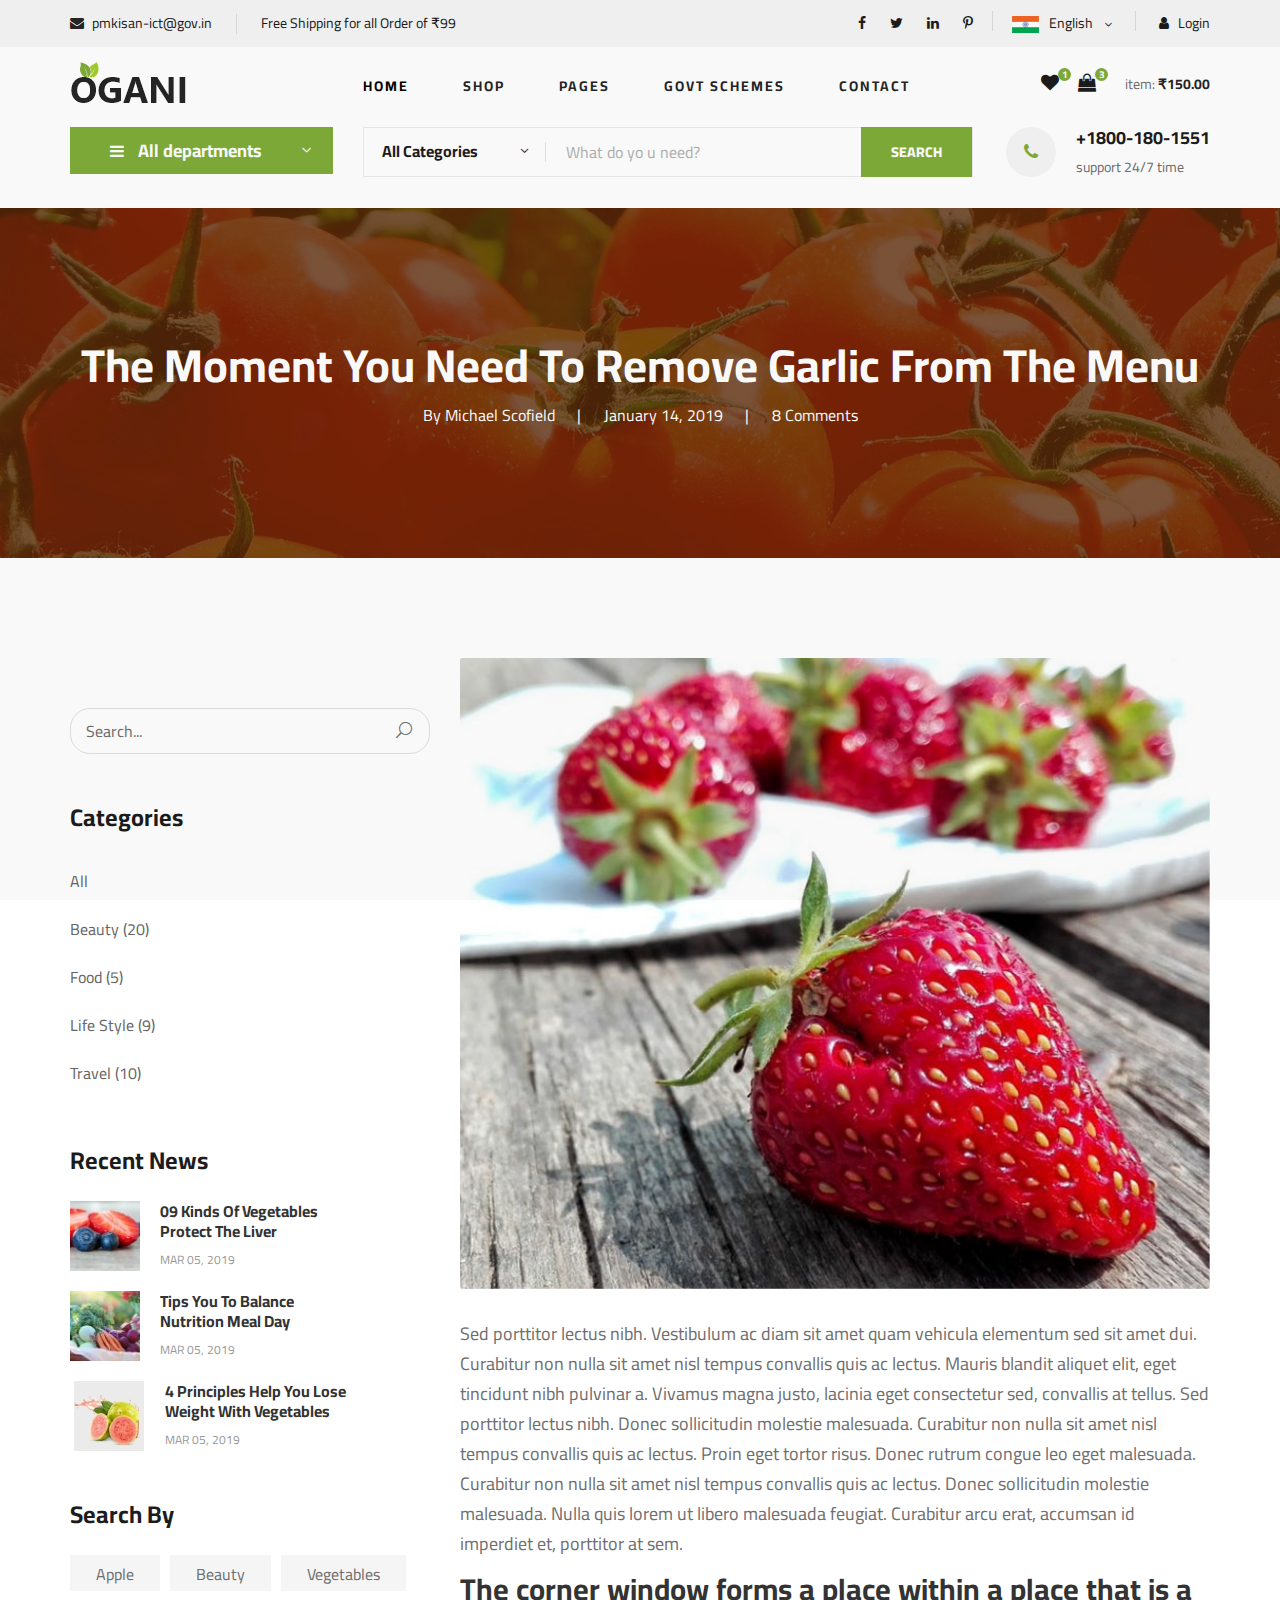
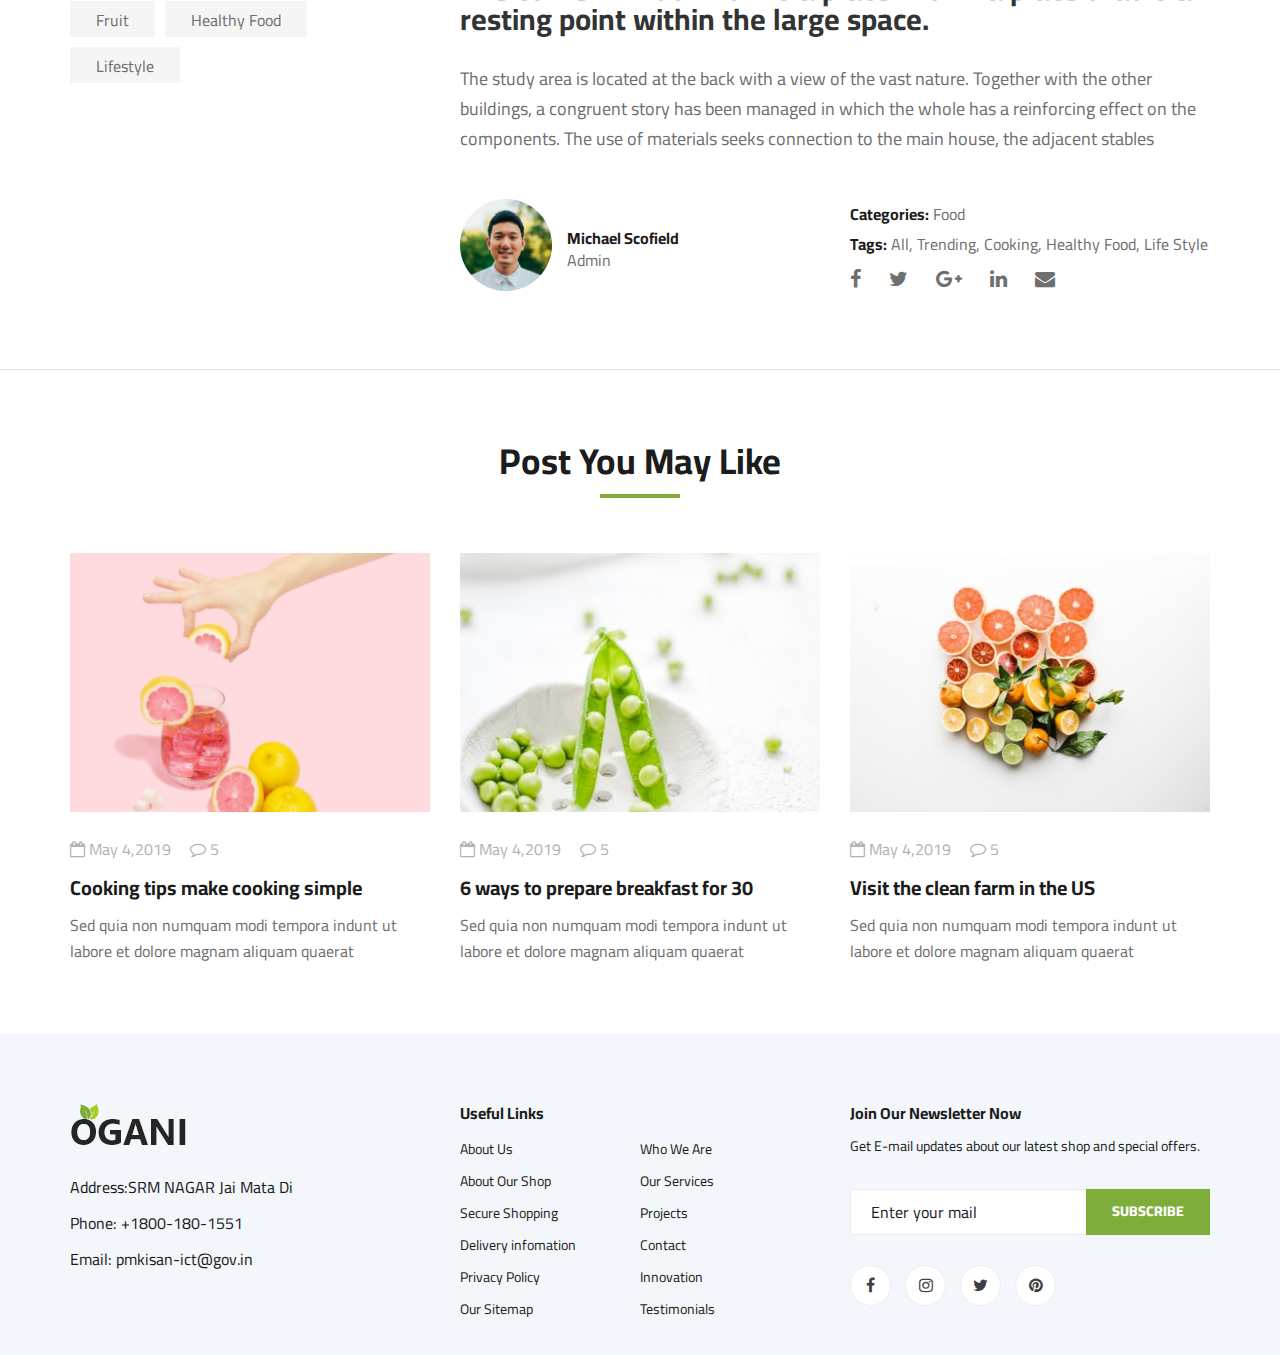
<file: ogani-master/blog-details.html>
<!DOCTYPE html>
<html lang="zxx">

<head>
    <meta charset="UTF-8">
    <meta name="description" content="Ogani Template">
    <meta name="keywords" content="Ogani, unica, creative, html">
    <meta name="viewport" content="width=device-width, initial-scale=1.0">
    <meta http-equiv="X-UA-Compatible" content="ie=edge">
    <title>Ogani | Template</title>

    <!-- Google Font -->
    <link href="https://fonts.googleapis.com/css2?family=Cairo:wght@200;300;400;600;900&display=swap" rel="stylesheet">

    <!-- Css Styles -->
    <link rel="stylesheet" href="css/bootstrap.min.css" type="text/css">
    <link rel="stylesheet" href="css/font-awesome.min.css" type="text/css">
    <link rel="stylesheet" href="css/elegant-icons.css" type="text/css">
    <link rel="stylesheet" href="css/nice-select.css" type="text/css">
    <link rel="stylesheet" href="css/jquery-ui.min.css" type="text/css">
    <link rel="stylesheet" href="css/owl.carousel.min.css" type="text/css">
    <link rel="stylesheet" href="css/slicknav.min.css" type="text/css">
    <link rel="stylesheet" href="css/style.css" type="text/css">
</head>


<body>
    <!-- Page Preloder -->
    <div id="preloder">
        <div class="loader"></div>
    </div>

    <!-- Humberger Begin -->
    <div class="humberger__menu__overlay"></div>
    <div class="humberger__menu__wrapper">
        <div class="humberger__menu__logo">
            <a href="#"><img src="img/logoo.png" alt=""></a>
        </div>
        <div class="humberger__menu__cart">
            <ul>
                <li><a href="#"><i class="fa fa-heart"></i> <span>1</span></a></li>
                <li><a href="#"><i class="fa fa-shopping-bag"></i> <span>3</span></a></li>
            </ul>
            <div class="header__cart__price">item: <span>₹150.00</span></div>
        </div>
        <div class="humberger__menu__widget">
            <div class="header__top__right__language">
                <img src="img/language.png" alt="">
                <div>English</div>
                <span class="arrow_carrot-down"></span>
                <ul>
                    <li><a href="#">Hindi</a></li>
                    <li><a href="#">English</a></li>
                </ul>
            </div>
            <div class="header__top__right__auth">
                <a href="#"><i class="fa fa-user"></i> Login</a>
            </div>
        </div>
        <nav class="humberger__menu__nav mobile-menu">
            <ul>
                <li class="active"><a href="./index.html">Home</a></li>
                <li><a href="./shop-grid.html">Shop</a></li>
                <li><a href="#">Pages</a>
                    <ul class="header__menu__dropdown">
                        <li><a href="./shop-details.html">Shop Details</a></li>
                        <li><a href="./shoping-cart.html">Shoping Cart</a></li>
                        <li><a href="./checkout.html">Check Out</a></li>
                        <li><a href="./blog.html">GOVT SCHEMES</a></li>
                    </ul>
                </li>
                <li><a href="./blog.html">GOVT SCHEMES</a></li>
                <li><a href="./contact.html">Contact</a></li>
            </ul>
        </nav>
        <div id="mobile-menu-wrap"></div>
        <div class="header__top__right__social">
            <a href="#"><i class="fa fa-facebook"></i></a>
            <a href="#"><i class="fa fa-twitter"></i></a>
            <a href="#"><i class="fa fa-linkedin"></i></a>
            <a href="#"><i class="fa fa-pinterest-p"></i></a>
        </div>
        <div class="humberger__menu__contact">
            <ul>
                <li><i class="fa fa-envelope"></i> pmkisan-ict@gov.in</li>
                <li>Free Shipping for all Order above ₹99</li>
            </ul>
        </div>
    </div>
    <!-- Humberger End -->

    <!-- Header Section Begin -->
    <header class="header">
        <div class="header__top">
            <div class="container">
                <div class="row">
                    <div class="col-lg-6 col-md-6">
                        <div class="header__top__left">
                            <ul>
                                <li><i class="fa fa-envelope"></i> pmkisan-ict@gov.in</li>
                                <li>Free Shipping for all Order of ₹99</li>
                            </ul>
                        </div>
                    </div>
                    <div class="col-lg-6 col-md-6">
                        <div class="header__top__right">
                            <div class="header__top__right__social">
                                <a href="#"><i class="fa fa-facebook"></i></a>
                                <a href="#"><i class="fa fa-twitter"></i></a>
                                <a href="#"><i class="fa fa-linkedin"></i></a>
                                <a href="#"><i class="fa fa-pinterest-p"></i></a>
                            </div>
                            <div class="header__top__right__language">
                                <img src="img/lolo.png" id="india" alt="" >
                                <div>English</div>
                                <span class="arrow_carrot-down"></span>
                                <ul>
                                    <li><a href="#">Hindi</a></li>
                                    <li><a href="#">English</a></li>
                                </ul>
                            </div>
                            <div class="header__top__right__auth">
                                <a href="#"><i class="fa fa-user"></i> Login</a>
                            </div>
                        </div>
                    </div>
                </div>
            </div>
        </div>
        <div class="container">
            <div class="row">
                <div class="col-lg-3">
                    <div class="header__logo">
                        <a href="./index.html"><img src="img/logoo.png" alt=""></a>
                    </div>
                </div>
                <div class="col-lg-6">
                    <nav class="header__menu">
                        <ul>
                            <li class="active"><a href="./index.html">Home</a></li>
                            <li><a href="./shop-grid.html">Shop</a></li>
                            <li><a href="#">Pages</a>
                                <ul class="header__menu__dropdown">
                                    <li><a href="./shop-details.html">Shop Details</a></li>
                                    <li><a href="./shoping-cart.html">Shoping Cart</a></li>
                                    <li><a href="./checkout.html">Check Out</a></li>
                                    <li><a href="./blog.html">Blog Details</a></li>
                                </ul>
                            </li>
                            <li><a href="./blog.html">GOVT SCHEMES</a></li>
                            <li><a href="./contact.html">Contact</a></li>
                        </ul>
                    </nav>
                </div>
                <div class="col-lg-3">
                    <div class="header__cart">
                        <ul>
                            <li><a href="#"><i class="fa fa-heart"></i> <span>1</span></a></li>
                            <li><a href="#"><i class="fa fa-shopping-bag"></i> <span>3</span></a></li>
                        </ul>
                        <div class="header__cart__price">item: <span>₹150.00</span></div>
                    </div>
                </div>
            </div>
            <div class="humberger__open">
                <i class="fa fa-bars"></i>
            </div>
        </div>
    </header>
    <!-- Header Section End -->


    <!-- Hero Section Begin -->
    <section class="hero hero-normal">
        <div class="container">
            <div class="row">
                <div class="col-lg-3">
                    <div class="hero__categories">
                        <div class="hero__categories__all">
                            <i class="fa fa-bars"></i>
                            <span>All departments</span>
                        </div>
                        <ul>
                            <li><a href="#">Vegetables</a></li>
                            <li><a href="#">Fruits</a></li>
                            <li><a href="#">Eggs And Dairy Products</a></li>
                            <li><a href="#">Dry Fruits</a></li>
                            <li><a href="#">Perishables</a></li>
                            <li><a href="#">Pulses</a></li>
                            <li><a href="#">Staples</a></li>
                            <li><a href="#">Raw Spices</a></li>
                            <li><a href="#">Exotic Vegetables</a></li>
                        </ul>
                    </div>
                </div>
                <div class="col-lg-9">
                    <div class="hero__search">
                        <div class="hero__search__form">
                            <form action="#">
                                <div class="hero__search__categories">
                                    All Categories
                                    <span class="arrow_carrot-down"></span>
                                </div>
                                <input type="text" placeholder="What do yo u need?">
                                <button type="submit" class="site-btn">SEARCH</button>
                            </form>
                        </div>
                        <div class="hero__search__phone">
                            <div class="hero__search__phone__icon">
                                <i class="fa fa-phone"></i>
                            </div>
                            <div class="hero__search__phone__text">
                                <h5>+1800-180-1551</h5>
                                <span>support 24/7 time</span>
                            </div>
                        </div>
                    </div>
                </div>
            </div>
        </div>
    </section>
    <!-- Hero Section End -->

    <!-- Blog Details Hero Begin -->
    <section class="blog-details-hero set-bg" data-setbg="img/blog/details/details-hero.jpg">
        <div class="container">
            <div class="row">
                <div class="col-lg-12">
                    <div class="blog__details__hero__text">
                        <h2>The Moment You Need To Remove Garlic From The Menu</h2>
                        <ul>
                            <li>By Michael Scofield</li>
                            <li>January 14, 2019</li>
                            <li>8 Comments</li>
                        </ul>
                    </div>
                </div>
            </div>
        </div>
    </section>
    <!-- Blog Details Hero End -->

    <!-- Blog Details Section Begin -->
    <section class="blog-details spad">
        <div class="container">
            <div class="row">
                <div class="col-lg-4 col-md-5 order-md-1 order-2">
                    <div class="blog__sidebar">
                        <div class="blog__sidebar__search">
                            <form action="#">
                                <input type="text" placeholder="Search...">
                                <button type="submit"><span class="icon_search"></span></button>
                            </form>
                        </div>
                        <div class="blog__sidebar__item">
                            <h4>Categories</h4>
                            <ul>
                                <li><a href="#">All</a></li>
                                <li><a href="#">Beauty (20)</a></li>
                                <li><a href="#">Food (5)</a></li>
                                <li><a href="#">Life Style (9)</a></li>
                                <li><a href="#">Travel (10)</a></li>
                            </ul>
                        </div>
                        <div class="blog__sidebar__item">
                            <h4>Recent News</h4>
                            <div class="blog__sidebar__recent">
                                <a href="#" class="blog__sidebar__recent__item">
                                    <div class="blog__sidebar__recent__item__pic">
                                        <img src="img/blog/sidebar/sr-1.jpg" alt="">
                                    </div>
                                    <div class="blog__sidebar__recent__item__text">
                                        <h6>09 Kinds Of Vegetables<br /> Protect The Liver</h6>
                                        <span>MAR 05, 2019</span>
                                    </div>
                                </a>
                                <a href="#" class="blog__sidebar__recent__item">
                                    <div class="blog__sidebar__recent__item__pic">
                                        <img src="img/blog/sidebar/sr-2.jpg" alt="">
                                    </div>
                                    <div class="blog__sidebar__recent__item__text">
                                        <h6>Tips You To Balance<br /> Nutrition Meal Day</h6>
                                        <span>MAR 05, 2019</span>
                                    </div>
                                </a>
                                <a href="#" class="blog__sidebar__recent__item">
                                    <div class="blog__sidebar__recent__item__pic">
                                        <img src="img/blog/sidebar/sr-3.jpg" alt="">
                                    </div>
                                    <div class="blog__sidebar__recent__item__text">
                                        <h6>4 Principles Help You Lose <br />Weight With Vegetables</h6>
                                        <span>MAR 05, 2019</span>
                                    </div>
                                </a>
                            </div>
                        </div>
                        <div class="blog__sidebar__item">
                            <h4>Search By</h4>
                            <div class="blog__sidebar__item__tags">
                                <a href="#">Apple</a>
                                <a href="#">Beauty</a>
                                <a href="#">Vegetables</a>
                                <a href="#">Fruit</a>
                                <a href="#">Healthy Food</a>
                                <a href="#">Lifestyle</a>
                            </div>
                        </div>
                    </div>
                </div>
                <div class="col-lg-8 col-md-7 order-md-1 order-1">
                    <div class="blog__details__text">
                        <img src="img/blog/details/details-pic.jpg" alt="">
                        <p>Sed porttitor lectus nibh. Vestibulum ac diam sit amet quam vehicula elementum sed sit amet
                            dui. Curabitur non nulla sit amet nisl tempus convallis quis ac lectus. Mauris blandit
                            aliquet elit, eget tincidunt nibh pulvinar a. Vivamus magna justo, lacinia eget consectetur
                            sed, convallis at tellus. Sed porttitor lectus nibh. Donec sollicitudin molestie malesuada.
                            Curabitur non nulla sit amet nisl tempus convallis quis ac lectus. Proin eget tortor risus.
                            Donec rutrum congue leo eget malesuada. Curabitur non nulla sit amet nisl tempus convallis
                            quis ac lectus. Donec sollicitudin molestie malesuada. Nulla quis lorem ut libero malesuada
                            feugiat. Curabitur arcu erat, accumsan id imperdiet et, porttitor at sem.</p>
                        <h3>The corner window forms a place within a place that is a resting point within the large
                            space.</h3>
                        <p>The study area is located at the back with a view of the vast nature. Together with the other
                            buildings, a congruent story has been managed in which the whole has a reinforcing effect on
                            the components. The use of materials seeks connection to the main house, the adjacent
                            stables</p>
                    </div>
                    <div class="blog__details__content">
                        <div class="row">
                            <div class="col-lg-6">
                                <div class="blog__details__author">
                                    <div class="blog__details__author__pic">
                                        <img src="img/blog/details/details-author.jpg" alt="">
                                    </div>
                                    <div class="blog__details__author__text">
                                        <h6>Michael Scofield</h6>
                                        <span>Admin</span>
                                    </div>
                                </div>
                            </div>
                            <div class="col-lg-6">
                                <div class="blog__details__widget">
                                    <ul>
                                        <li><span>Categories:</span> Food</li>
                                        <li><span>Tags:</span> All, Trending, Cooking, Healthy Food, Life Style</li>
                                    </ul>
                                    <div class="blog__details__social">
                                        <a href="#"><i class="fa fa-facebook"></i></a>
                                        <a href="#"><i class="fa fa-twitter"></i></a>
                                        <a href="#"><i class="fa fa-google-plus"></i></a>
                                        <a href="#"><i class="fa fa-linkedin"></i></a>
                                        <a href="#"><i class="fa fa-envelope"></i></a>
                                    </div>
                                </div>
                            </div>
                        </div>
                    </div>
                </div>
            </div>
        </div>
    </section>
    <!-- Blog Details Section End -->

    <!-- Related Blog Section Begin -->
    <section class="related-blog spad">
        <div class="container">
            <div class="row">
                <div class="col-lg-12">
                    <div class="section-title related-blog-title">
                        <h2>Post You May Like</h2>
                    </div>
                </div>
            </div>
            <div class="row">
                <div class="col-lg-4 col-md-4 col-sm-6">
                    <div class="blog__item">
                        <div class="blog__item__pic">
                            <img src="img/blog/blog-1.jpg" alt="">
                        </div>
                        <div class="blog__item__text">
                            <ul>
                                <li><i class="fa fa-calendar-o"></i> May 4,2019</li>
                                <li><i class="fa fa-comment-o"></i> 5</li>
                            </ul>
                            <h5><a href="#">Cooking tips make cooking simple</a></h5>
                            <p>Sed quia non numquam modi tempora indunt ut labore et dolore magnam aliquam quaerat </p>
                        </div>
                    </div>
                </div>
                <div class="col-lg-4 col-md-4 col-sm-6">
                    <div class="blog__item">
                        <div class="blog__item__pic">
                            <img src="img/blog/blog-2.jpg" alt="">
                        </div>
                        <div class="blog__item__text">
                            <ul>
                                <li><i class="fa fa-calendar-o"></i> May 4,2019</li>
                                <li><i class="fa fa-comment-o"></i> 5</li>
                            </ul>
                            <h5><a href="#">6 ways to prepare breakfast for 30</a></h5>
                            <p>Sed quia non numquam modi tempora indunt ut labore et dolore magnam aliquam quaerat </p>
                        </div>
                    </div>
                </div>
                <div class="col-lg-4 col-md-4 col-sm-6">
                    <div class="blog__item">
                        <div class="blog__item__pic">
                            <img src="img/blog/blog-3.jpg" alt="">
                        </div>
                        <div class="blog__item__text">
                            <ul>
                                <li><i class="fa fa-calendar-o"></i> May 4,2019</li>
                                <li><i class="fa fa-comment-o"></i> 5</li>
                            </ul>
                            <h5><a href="#">Visit the clean farm in the US</a></h5>
                            <p>Sed quia non numquam modi tempora indunt ut labore et dolore magnam aliquam quaerat </p>
                        </div>
                    </div>
                </div>
            </div>
        </div>
    </section>
    <!-- Related Blog Section End -->

    <!-- Footer Section Begin -->
    <footer class="footer spad">
        <div class="container">
            <div class="row">
                <div class="col-lg-3 col-md-6 col-sm-6">
                    <div class="footer__about">
                        <div class="footer__about__logo">
                            <a href="./index.html"><img src="img/logoo.png" alt=""></a>
                        </div>
                        <ul>
                            <li>Address:SRM NAGAR Jai Mata Di</li>
                            <li>Phone: +1800-180-1551</li>
                            <li>Email: pmkisan-ict@gov.in</li>
                        </ul>
                    </div>
                </div>
                <div class="col-lg-4 col-md-6 col-sm-6 offset-lg-1">
                    <div class="footer__widget">
                        <h6>Useful Links</h6>
                        <ul>
                            <li><a href="#">About Us</a></li>
                            <li><a href="#">About Our Shop</a></li>
                            <li><a href="#">Secure Shopping</a></li>
                            <li><a href="#">Delivery infomation</a></li>
                            <li><a href="#">Privacy Policy</a></li>
                            <li><a href="#">Our Sitemap</a></li>
                        </ul>
                        <ul>
                            <li><a href="#">Who We Are</a></li>
                            <li><a href="#">Our Services</a></li>
                            <li><a href="#">Projects</a></li>
                            <li><a href="#">Contact</a></li>
                            <li><a href="#">Innovation</a></li>
                            <li><a href="#">Testimonials</a></li>
                        </ul>
                    </div>
                </div>
                <div class="col-lg-4 col-md-12">
                    <div class="footer__widget">
                        <h6>Join Our Newsletter Now</h6>
                        <p>Get E-mail updates about our latest shop and special offers.</p>
                        <form action="#">
                            <input type="text" placeholder="Enter your mail">
                            <button type="submit" class="site-btn">Subscribe</button>
                        </form>
                        <div class="footer__widget__social">
                            <a href="#"><i class="fa fa-facebook"></i></a>
                            <a href="#"><i class="fa fa-instagram"></i></a>
                            <a href="#"><i class="fa fa-twitter"></i></a>
                            <a href="#"><i class="fa fa-pinterest"></i></a>
                        </div>
                    </div>
                </div>
            </div>
            
        </div>
    </footer>
    <!-- Footer Section End -->

    <!-- Js Plugins -->
    <script src="js/jquery-3.3.1.min.js"></script>
    <script src="js/bootstrap.min.js"></script>
    <script src="js/jquery.nice-select.min.js"></script>
    <script src="js/jquery-ui.min.js"></script>
    <script src="js/jquery.slicknav.js"></script>
    <script src="js/mixitup.min.js"></script>
    <script src="js/owl.carousel.min.js"></script>
    <script src="js/main.js"></script>



</body>

</html>
</file>
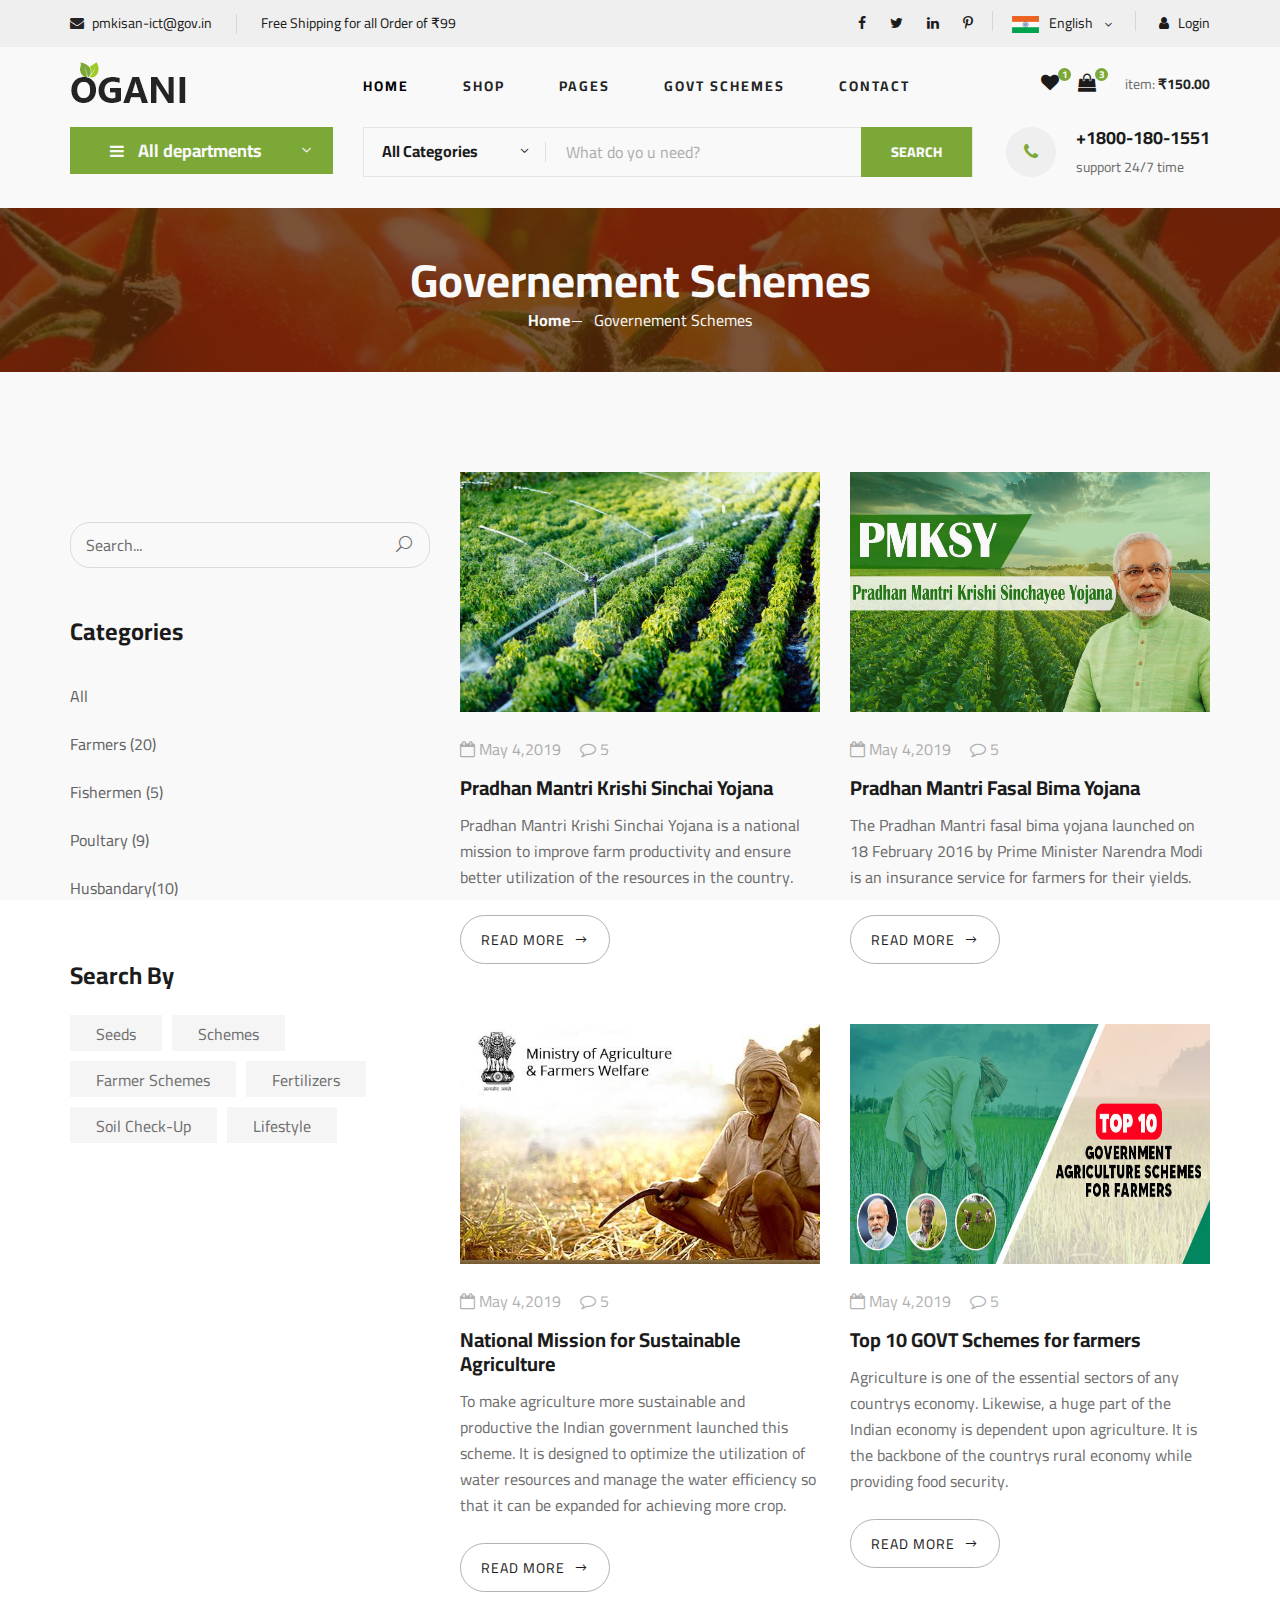
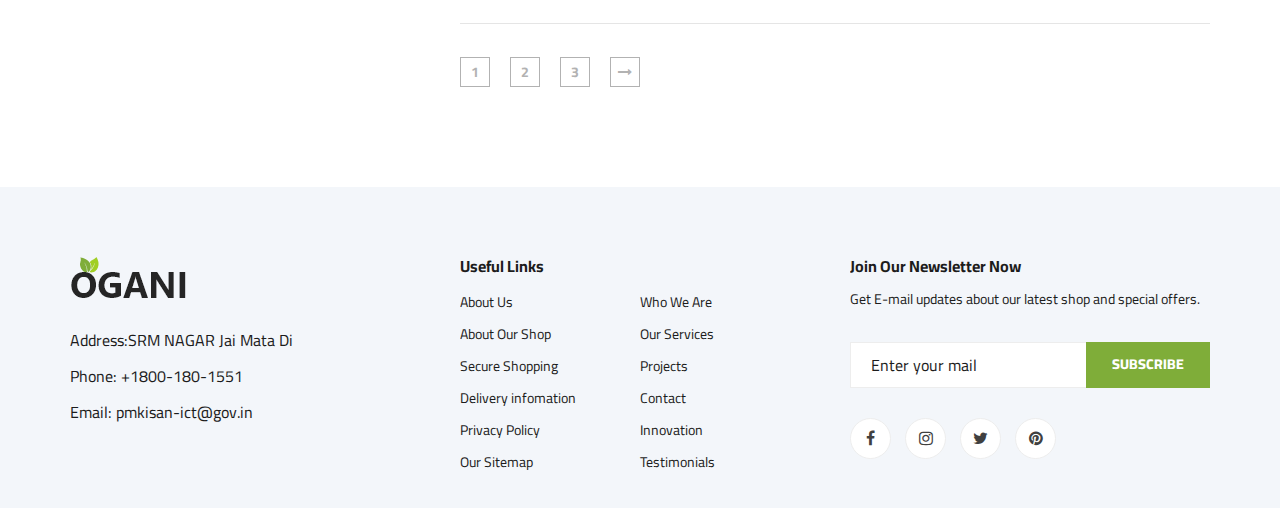
<file: ogani-master/blog.html>
<!DOCTYPE html>
<html lang="zxx">

<head>
    <meta charset="UTF-8">
    <meta name="description" content="Ogani Template">
    <meta name="keywords" content="Ogani, unica, creative, html">
    <meta name="viewport" content="width=device-width, initial-scale=1.0">
    <meta http-equiv="X-UA-Compatible" content="ie=edge">
    <title>Ogani | Template</title>

    <!-- Google Font -->
    <link href="https://fonts.googleapis.com/css2?family=Cairo:wght@200;300;400;600;900&display=swap" rel="stylesheet">

    <!-- Css Styles -->
    <link rel="stylesheet" href="css/bootstrap.min.css" type="text/css">
    <link rel="stylesheet" href="css/font-awesome.min.css" type="text/css">
    <link rel="stylesheet" href="css/elegant-icons.css" type="text/css">
    <link rel="stylesheet" href="css/nice-select.css" type="text/css">
    <link rel="stylesheet" href="css/jquery-ui.min.css" type="text/css">
    <link rel="stylesheet" href="css/owl.carousel.min.css" type="text/css">
    <link rel="stylesheet" href="css/slicknav.min.css" type="text/css">
    <link rel="stylesheet" href="css/style.css" type="text/css">
</head>

<body>
    <!-- Page Preloder -->
    <div id="preloder">
        <div class="loader"></div>
    </div>

    <!-- Humberger Begin -->
    <div class="humberger__menu__overlay"></div>
    <div class="humberger__menu__wrapper">
        <div class="humberger__menu__logo">
            <a href="#"><img src="img/logoo.png" alt=""></a>
        </div>
        <div class="humberger__menu__cart">
            <ul>
                <li><a href="#"><i class="fa fa-heart"></i> <span>1</span></a></li>
                <li><a href="#"><i class="fa fa-shopping-bag"></i> <span>3</span></a></li>
            </ul>
            <div class="header__cart__price">item: <span>₹150.00</span></div>
        </div>
        <div class="humberger__menu__widget">
            <div class="header__top__right__language">
                <img src="img/language.png" alt="">
                <div>English</div>
                <span class="arrow_carrot-down"></span>
                <ul>
                    <li><a href="#">Hindi</a></li>
                    <li><a href="#">English</a></li>
                </ul>
            </div>
            <div class="header__top__right__auth">
                <a href="#"><i class="fa fa-user"></i> Login</a>
            </div>
        </div>
        <nav class="humberger__menu__nav mobile-menu">
            <ul>
                <li class="active"><a href="./index.html">Home</a></li>
                <li><a href="./shop-grid.html">Shop</a></li>
                <li><a href="#">Pages</a>
                    <ul class="header__menu__dropdown">
                        <li><a href="./shop-details.html">Shop Details</a></li>
                        <li><a href="./shoping-cart.html">Shoping Cart</a></li>
                        <li><a href="./checkout.html">Check Out</a></li>
                        <li><a href="./blog.html">GOVT SCHEMES</a></li>
                    </ul>
                </li>
                <li><a href="./blog.html">GOVT SCHEMES</a></li>
                <li><a href="./contact.html">Contact</a></li>
            </ul>
        </nav>
        <div id="mobile-menu-wrap"></div>
        <div class="header__top__right__social">
            <a href="#"><i class="fa fa-facebook"></i></a>
            <a href="#"><i class="fa fa-twitter"></i></a>
            <a href="#"><i class="fa fa-linkedin"></i></a>
            <a href="#"><i class="fa fa-pinterest-p"></i></a>
        </div>
        <div class="humberger__menu__contact">
            <ul>
                <li><i class="fa fa-envelope"></i> pmkisan-ict@gov.in</li>
                <li>Free Shipping for all Order above ₹99</li>
            </ul>
        </div>
    </div>
    <!-- Humberger End -->

    <!-- Header Section Begin -->
    <header class="header">
        <div class="header__top">
            <div class="container">
                <div class="row">
                    <div class="col-lg-6 col-md-6">
                        <div class="header__top__left">
                            <ul>
                                <li><i class="fa fa-envelope"></i> pmkisan-ict@gov.in</li>
                                <li>Free Shipping for all Order of ₹99</li>
                            </ul>
                        </div>
                    </div>
                    <div class="col-lg-6 col-md-6">
                        <div class="header__top__right">
                            <div class="header__top__right__social">
                                <a href="#"><i class="fa fa-facebook"></i></a>
                                <a href="#"><i class="fa fa-twitter"></i></a>
                                <a href="#"><i class="fa fa-linkedin"></i></a>
                                <a href="#"><i class="fa fa-pinterest-p"></i></a>
                            </div>
                            <div class="header__top__right__language">
                                <img src="img/lolo.png" id="india" alt="" >
                                <div>English</div>
                                <span class="arrow_carrot-down"></span>
                                <ul>
                                    <li><a href="#">Hindi</a></li>
                                    <li><a href="#">English</a></li>
                                </ul>
                            </div>
                            <div class="header__top__right__auth">
                                <a href="#"><i class="fa fa-user"></i> Login</a>
                            </div>
                        </div>
                    </div>
                </div>
            </div>
        </div>
        <div class="container">
            <div class="row">
                <div class="col-lg-3">
                    <div class="header__logo">
                        <a href="./index.html"><img src="img/logoo.png" alt=""></a>
                    </div>
                </div>
                <div class="col-lg-6">
                    <nav class="header__menu">
                        <ul>
                            <li class="active"><a href="./index.html">Home</a></li>
                            <li><a href="./shop-grid.html">Shop</a></li>
                            <li><a href="#">Pages</a>
                                <ul class="header__menu__dropdown">
                                    <li><a href="./shop-details.html">Shop Details</a></li>
                                    <li><a href="./shoping-cart.html">Shoping Cart</a></li>
                                    <li><a href="./checkout.html">Check Out</a></li>
                                    <li><a href="./blog.html">Blog Details</a></li>
                                </ul>
                            </li>
                            <li><a href="./blog.html">GOVT SCHEMES</a></li>
                            <li><a href="./contact.html">Contact</a></li>
                        </ul>
                    </nav>
                </div>
                <div class="col-lg-3">
                    <div class="header__cart">
                        <ul>
                            <li><a href="#"><i class="fa fa-heart"></i> <span>1</span></a></li>
                            <li><a href="#"><i class="fa fa-shopping-bag"></i> <span>3</span></a></li>
                        </ul>
                        <div class="header__cart__price">item: <span>₹150.00</span></div>
                    </div>
                </div>
            </div>
            <div class="humberger__open">
                <i class="fa fa-bars"></i>
            </div>
        </div>
    </header>
    <!-- Header Section End -->


    <!-- Hero Section Begin -->
    <section class="hero hero-normal">
        <div class="container">
            <div class="row">
                <div class="col-lg-3">
                    <div class="hero__categories">
                        <div class="hero__categories__all">
                            <i class="fa fa-bars"></i>
                            <span>All departments</span>
                        </div>
                        <ul>
                            <li><a href="#">Vegetables</a></li>
                            <li><a href="#">Fruits</a></li>
                            <li><a href="#">Eggs And Dairy Products</a></li>
                            <li><a href="#">Dry Fruits</a></li>
                            <li><a href="#">Perishables</a></li>
                            <li><a href="#">Pulses</a></li>
                            <li><a href="#">Staples</a></li>
                            <li><a href="#">Raw Spices</a></li>
                            <li><a href="#">Exotic Vegetables</a></li>
                        </ul>
                    </div>
                </div>
                <div class="col-lg-9">
                    <div class="hero__search">
                        <div class="hero__search__form">
                            <form action="#">
                                <div class="hero__search__categories">
                                    All Categories
                                    <span class="arrow_carrot-down"></span>
                                </div>
                                <input type="text" placeholder="What do yo u need?">
                                <button type="submit" class="site-btn">SEARCH</button>
                            </form>
                        </div>
                        <div class="hero__search__phone">
                            <div class="hero__search__phone__icon">
                                <i class="fa fa-phone"></i>
                            </div>
                            <div class="hero__search__phone__text">
                                <h5>+1800-180-1551</h5>
                                <span>support 24/7 time</span>
                            </div>
                        </div>
                    </div>
                </div>
            </div>
        </div>
    </section>
    <!-- Hero Section End -->

    <!-- Breadcrumb Section Begin -->
    <section class="breadcrumb-section set-bg" data-setbg="img/breadcrumb.jpg">
        <div class="container">
            <div class="row">
                <div class="col-lg-12 text-center">
                    <div class="breadcrumb__text">
                        <h2>Governement Schemes</h2>
                        <div class="breadcrumb__option">
                            <a href="./index.html">Home</a>
                            <span>Governement Schemes</span>
                        </div>
                    </div>
                </div>
            </div>
        </div>
    </section>
    <!-- Breadcrumb Section End -->

    <!-- Blog Section Begin -->
    <section class="blog spad">
        <div class="container">
            <div class="row">
                <div class="col-lg-4 col-md-5">
                    <div class="blog__sidebar">
                        <div class="blog__sidebar__search">
                            <form action="#">
                                <input type="text" placeholder="Search...">
                                <button type="submit"><span class="icon_search"></span></button>
                            </form>
                        </div>
                        <div class="blog__sidebar__item">
                            <h4>Categories</h4>
                            <ul>
                                <li><a href="#">All</a></li>
                                <li><a href="#">Farmers (20)</a></li>
                                <li><a href="#">Fishermen (5)</a></li>
                                <li><a href="#">Poultary (9)</a></li>
                                <li><a href="#">Husbandary(10)</a></li>
                            </ul>
                        </div>
                        <!-- <div class="blog__sidebar__item">
                            <h4>Recent News</h4>
                            <div class="blog__sidebar__recent">
                                <a href="#" class="blog__sidebar__recent__item">
                                    <div class="blog__sidebar__recent__item__pic">
                                        <img src="img/blog/sidebar/sr-1.jpg" alt="">
                                    </div>
                                    <div class="blog__sidebar__recent__item__text">
                                        <h6>09 Kinds Of Vegetables<br /> Protect The Liver</h6>
                                        <span>MAR 05, 2019</span>
                                    </div>
                                </a>
                                <a href="#" class="blog__sidebar__recent__item">
                                    <div class="blog__sidebar__recent__item__pic">
                                        <img src="img/blog/sidebar/sr-2.jpg" alt="">
                                    </div>
                                    <div class="blog__sidebar__recent__item__text">
                                        <h6>Tips You To Balance<br /> Nutrition Meal Day</h6>
                                        <span>MAR 05, 2019</span>
                                    </div>
                                </a>
                                <a href="#" class="blog__sidebar__recent__item">
                                    <div class="blog__sidebar__recent__item__pic">
                                        <img src="img/blog/sidebar/sr-3.jpg" alt="">
                                    </div>
                                    <div class="blog__sidebar__recent__item__text">
                                        <h6>4 Principles Help You Lose <br />Weight With Vegetables</h6>
                                        <span>MAR 05, 2019</span>
                                    </div>
                                </a>
                            </div>
                        </div> -->
                        <div class="blog__sidebar__item">
                            <h4>Search By</h4>
                            <div class="blog__sidebar__item__tags">
                                <a href="#">Seeds</a>
                                <a href="#">Schemes</a>
                                <a href="#">Farmer Schemes</a>
                                <a href="#">Fertilizers</a>
                                <a href="#">Soil Check-Up</a>
                                <a href="#">Lifestyle</a>
                            </div>
                        </div>
                    </div>
                </div>
                <div class="col-lg-8 col-md-7">
                    <div class="row">
                        <div class="col-lg-6 col-md-6 col-sm-6">
                            <div class="blog__item">
                                <div class="blog__item__pic">
                                    <img src="img/blog/mif.jpg" alt="" id="lol">
                                </div>
                                <div class="blog__item__text">
                                    <ul>
                                        <li><i class="fa fa-calendar-o"></i> May 4,2019</li>
                                        <li><i class="fa fa-comment-o"></i> 5</li>
                                    </ul>
                                    <h5><a href="https://www.policybazaar.com/motor-insurance/commercial-vehicle-insurance/articles/central-government-schemes-for-farmers/">Pradhan Mantri Krishi Sinchai Yojana</a></h5>
                                    <p>Pradhan Mantri Krishi Sinchai Yojana is a national mission to improve farm productivity and ensure better utilization of the resources in the country.  </p>
                                    <a href="https://www.policybazaar.com/motor-insurance/commercial-vehicle-insurance/articles/central-government-schemes-for-farmers/" class="blog__btn">READ MORE <span class="arrow_right"></span></a>
                                </div>
                            </div>
                        </div>
                        <div class="col-lg-6 col-md-6 col-sm-6">
                            <div class="blog__item">
                                <div class="blog__item__pic">
                                    <img src="img/blog/modi.jpeg" alt="" id="lol">
                                </div>
                                <div class="blog__item__text">
                                    <ul>
                                        <li><i class="fa fa-calendar-o"></i> May 4,2019</li>
                                        <li><i class="fa fa-comment-o"></i> 5</li>
                                    </ul>
                                    <h5><a href="https://www.policybazaar.com/motor-insurance/commercial-vehicle-insurance/articles/central-government-schemes-for-farmers/">Pradhan Mantri Fasal Bima Yojana</a></h5>
                                    <p>The Pradhan Mantri fasal bima yojana launched on 18 February 2016 by Prime Minister Narendra Modi is an insurance service for farmers for their yields. </p>
                                    <a href="https://www.policybazaar.com/motor-insurance/commercial-vehicle-insurance/articles/central-government-schemes-for-farmers/" class="blog__btn">READ MORE <span class="arrow_right"></span></a>
                                </div>
                            </div>
                        </div>
                        <div class="col-lg-6 col-md-6 col-sm-6">
                            <div class="blog__item">
                                <div class="blog__item__pic">
                                    <img src="img/blog/min.jpg" alt="">
                                </div>
                                <div class="blog__item__text">
                                    <ul>
                                        <li><i class="fa fa-calendar-o"></i> May 4,2019</li>
                                        <li><i class="fa fa-comment-o"></i> 5</li>
                                    </ul>
                                    <h5><a href="https://www.policybazaar.com/motor-insurance/commercial-vehicle-insurance/articles/central-government-schemes-for-farmers/">National Mission for Sustainable Agriculture</a></h5>
                                    <p>To make agriculture more sustainable and productive the Indian government launched this scheme. It is designed to optimize the utilization of water resources and manage the water efficiency so that it can be expanded for achieving more crop.</p>
                                    <a href="https://www.policybazaar.com/motor-insurance/commercial-vehicle-insurance/articles/central-government-schemes-for-farmers/" class="blog__btn">READ MORE <span class="arrow_right"></span></a>
                                </div>
                            </div>
                        </div>
                        <div class="col-lg-6 col-md-6 col-sm-6">
                            <div class="blog__item">
                                <div class="blog__item__pic">
                                    <img src="img/blog/top.jpg" alt="" id="lol">
                                </div>
                                <div class="blog__item__text">
                                    <ul>
                                        <li><i class="fa fa-calendar-o"></i> May 4,2019</li>
                                        <li><i class="fa fa-comment-o"></i> 5</li>
                                    </ul>
                                    <h5><a href="https://www.policybazaar.com/motor-insurance/commercial-vehicle-insurance/articles/central-government-schemes-for-farmers/">Top 10 GOVT Schemes for farmers </a></h5>
                                    <p>Agriculture is one of the essential sectors of any countrys economy. Likewise, a huge part of the Indian economy is dependent upon agriculture. It is the backbone of the countrys rural economy while providing food security. </p>
                                    <a href="https://www.policybazaar.com/motor-insurance/commercial-vehicle-insurance/articles/central-government-schemes-for-farmers/" class="blog__btn">READ MORE <span class="arrow_right"></span></a>
                                </div>
                            </div>
                        </div>
                        
                        <div class="col-lg-12">
                            <div class="product__pagination blog__pagination">
                                <a href="#">1</a>
                                <a href="#">2</a>
                                <a href="#">3</a>
                                <a href="#"><i class="fa fa-long-arrow-right"></i></a>
                            </div>
                        </div>
                    </div>
                </div>
            </div>
        </div>
    </section>
    <!-- Blog Section End -->

    <!-- Footer Section Begin -->
    <footer class="footer spad">
        <div class="container">
            <div class="row">
                <div class="col-lg-3 col-md-6 col-sm-6">
                    <div class="footer__about">
                        <div class="footer__about__logo">
                            <a href="./index.html"><img src="img/logoo.png" alt=""></a>
                        </div>
                        <ul>
                            <li>Address:SRM NAGAR Jai Mata Di</li>
                            <li>Phone: +1800-180-1551</li>
                            <li>Email: pmkisan-ict@gov.in</li>
                        </ul>
                    </div>
                </div>
                <div class="col-lg-4 col-md-6 col-sm-6 offset-lg-1">
                    <div class="footer__widget">
                        <h6>Useful Links</h6>
                        <ul>
                            <li><a href="#">About Us</a></li>
                            <li><a href="#">About Our Shop</a></li>
                            <li><a href="#">Secure Shopping</a></li>
                            <li><a href="#">Delivery infomation</a></li>
                            <li><a href="#">Privacy Policy</a></li>
                            <li><a href="#">Our Sitemap</a></li>
                        </ul>
                        <ul>
                            <li><a href="#">Who We Are</a></li>
                            <li><a href="#">Our Services</a></li>
                            <li><a href="#">Projects</a></li>
                            <li><a href="#">Contact</a></li>
                            <li><a href="#">Innovation</a></li>
                            <li><a href="#">Testimonials</a></li>
                        </ul>
                    </div>
                </div>
                <div class="col-lg-4 col-md-12">
                    <div class="footer__widget">
                        <h6>Join Our Newsletter Now</h6>
                        <p>Get E-mail updates about our latest shop and special offers.</p>
                        <form action="#">
                            <input type="text" placeholder="Enter your mail">
                            <button type="submit" class="site-btn">Subscribe</button>
                        </form>
                        <div class="footer__widget__social">
                            <a href="#"><i class="fa fa-facebook"></i></a>
                            <a href="#"><i class="fa fa-instagram"></i></a>
                            <a href="#"><i class="fa fa-twitter"></i></a>
                            <a href="#"><i class="fa fa-pinterest"></i></a>
                        </div>
                    </div>
                </div>
            </div>
            
        </div>
    </footer>
    <!-- Footer Section End -->

    <!-- Js Plugins -->
    <script src="js/jquery-3.3.1.min.js"></script>
    <script src="js/bootstrap.min.js"></script>
    <script src="js/jquery.nice-select.min.js"></script>
    <script src="js/jquery-ui.min.js"></script>
    <script src="js/jquery.slicknav.js"></script>
    <script src="js/mixitup.min.js"></script>
    <script src="js/owl.carousel.min.js"></script>
    <script src="js/main.js"></script>



</body>

</html>
</file>
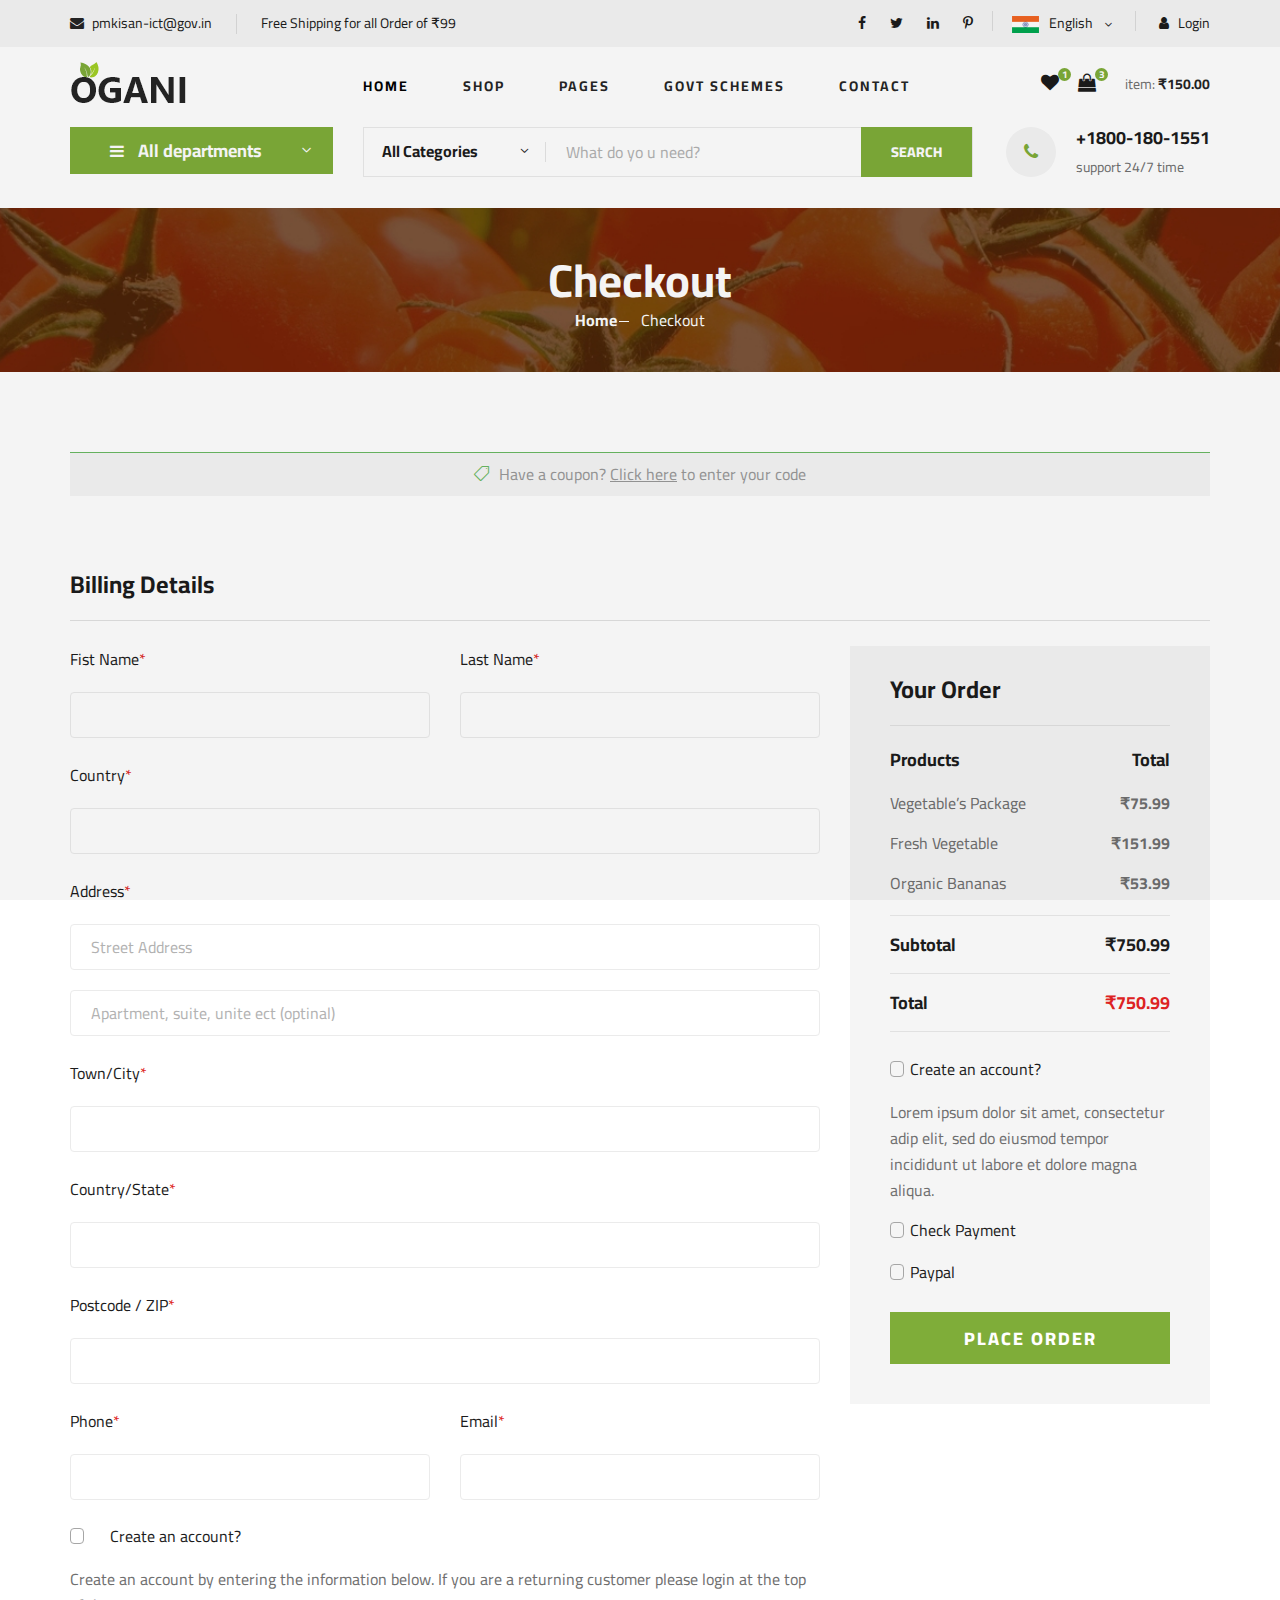
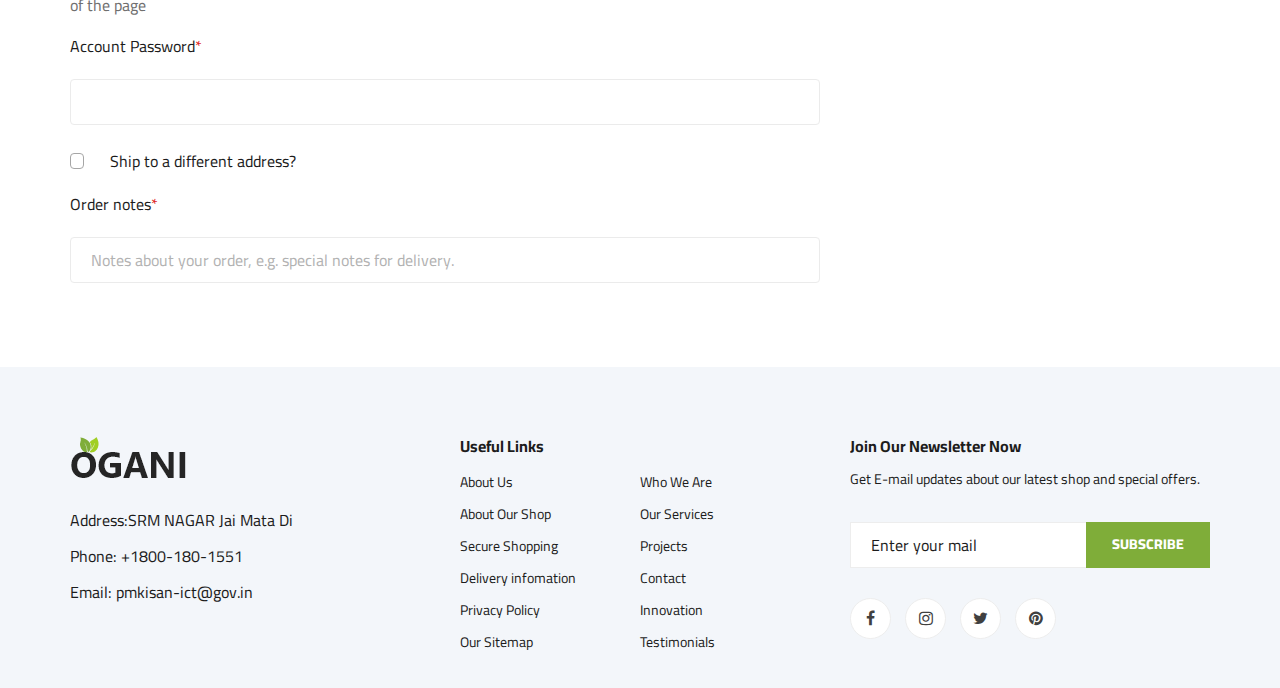
<file: ogani-master/checkout.html>
<!DOCTYPE html>
<html lang="zxx">

<head>
    <meta charset="UTF-8">
    <meta name="description" content="Ogani Template">
    <meta name="keywords" content="Ogani, unica, creative, html">
    <meta name="viewport" content="width=device-width, initial-scale=1.0">
    <meta http-equiv="X-UA-Compatible" content="ie=edge">
    <title>Ogani | Template</title>

    <!-- Google Font -->
    <link href="https://fonts.googleapis.com/css2?family=Cairo:wght@200;300;400;600;900&display=swap" rel="stylesheet">

    <!-- Css Styles -->
    <link rel="stylesheet" href="css/bootstrap.min.css" type="text/css">
    <link rel="stylesheet" href="css/font-awesome.min.css" type="text/css">
    <link rel="stylesheet" href="css/elegant-icons.css" type="text/css">
    <link rel="stylesheet" href="css/nice-select.css" type="text/css">
    <link rel="stylesheet" href="css/jquery-ui.min.css" type="text/css">
    <link rel="stylesheet" href="css/owl.carousel.min.css" type="text/css">
    <link rel="stylesheet" href="css/slicknav.min.css" type="text/css">
    <link rel="stylesheet" href="css/style.css" type="text/css">
</head>

<body>
    <!-- Page Preloder -->
    <div id="preloder">
        <div class="loader"></div>
    </div>

    <!-- Humberger Begin -->
    <div class="humberger__menu__overlay"></div>
    <div class="humberger__menu__wrapper">
        <div class="humberger__menu__logo">
            <a href="#"><img src="img/logoo.png" alt=""></a>
        </div>
        <div class="humberger__menu__cart">
            <ul>
                <li><a href="#"><i class="fa fa-heart"></i> <span>1</span></a></li>
                <li><a href="#"><i class="fa fa-shopping-bag"></i> <span>3</span></a></li>
            </ul>
            <div class="header__cart__price">item: <span>₹150.00</span></div>
        </div>
        <div class="humberger__menu__widget">
            <div class="header__top__right__language">
                <img src="img/language.png" alt="">
                <div>English</div>
                <span class="arrow_carrot-down"></span>
                <ul>
                    <li><a href="#">Hindi</a></li>
                    <li><a href="#">English</a></li>
                </ul>
            </div>
            <div class="header__top__right__auth">
                <a href="#"><i class="fa fa-user"></i> Login</a>
            </div>
        </div>
        <nav class="humberger__menu__nav mobile-menu">
            <ul>
                <li class="active"><a href="./index.html">Home</a></li>
                <li><a href="./shop-grid.html">Shop</a></li>
                <li><a href="#">Pages</a>
                    <ul class="header__menu__dropdown">
                        <li><a href="./shop-details.html">Shop Details</a></li>
                        <li><a href="./shoping-cart.html">Shoping Cart</a></li>
                        <li><a href="./checkout.html">Check Out</a></li>
                        <li><a href="./blog.html">GOVT SCHEMES</a></li>
                    </ul>
                </li>
                <li><a href="./blog.html">GOVT SCHEMES</a></li>
                <li><a href="./contact.html">Contact</a></li>
            </ul>
        </nav>
        <div id="mobile-menu-wrap"></div>
        <div class="header__top__right__social">
            <a href="#"><i class="fa fa-facebook"></i></a>
            <a href="#"><i class="fa fa-twitter"></i></a>
            <a href="#"><i class="fa fa-linkedin"></i></a>
            <a href="#"><i class="fa fa-pinterest-p"></i></a>
        </div>
        <div class="humberger__menu__contact">
            <ul>
                <li><i class="fa fa-envelope"></i> pmkisan-ict@gov.in</li>
                <li>Free Shipping for all Order above ₹99</li>
            </ul>
        </div>
    </div>
    <!-- Humberger End -->

    <!-- Header Section Begin -->
    <header class="header">
        <div class="header__top">
            <div class="container">
                <div class="row">
                    <div class="col-lg-6 col-md-6">
                        <div class="header__top__left">
                            <ul>
                                <li><i class="fa fa-envelope"></i> pmkisan-ict@gov.in</li>
                                <li>Free Shipping for all Order of ₹99</li>
                            </ul>
                        </div>
                    </div>
                    <div class="col-lg-6 col-md-6">
                        <div class="header__top__right">
                            <div class="header__top__right__social">
                                <a href="#"><i class="fa fa-facebook"></i></a>
                                <a href="#"><i class="fa fa-twitter"></i></a>
                                <a href="#"><i class="fa fa-linkedin"></i></a>
                                <a href="#"><i class="fa fa-pinterest-p"></i></a>
                            </div>
                            <div class="header__top__right__language">
                                <img src="img/lolo.png" id="india" alt="" >
                                <div>English</div>
                                <span class="arrow_carrot-down"></span>
                                <ul>
                                    <li><a href="#">Hindi</a></li>
                                    <li><a href="#">English</a></li>
                                </ul>
                            </div>
                            <div class="header__top__right__auth">
                                <a href="#"><i class="fa fa-user"></i> Login</a>
                            </div>
                        </div>
                    </div>
                </div>
            </div>
        </div>
        <div class="container">
            <div class="row">
                <div class="col-lg-3">
                    <div class="header__logo">
                        <a href="./index.html"><img src="img/logoo.png" alt=""></a>
                    </div>
                </div>
                <div class="col-lg-6">
                    <nav class="header__menu">
                        <ul>
                            <li class="active"><a href="./index.html">Home</a></li>
                            <li><a href="./shop-grid.html">Shop</a></li>
                            <li><a href="#">Pages</a>
                                <ul class="header__menu__dropdown">
                                    <li><a href="./shop-details.html">Shop Details</a></li>
                                    <li><a href="./shoping-cart.html">Shoping Cart</a></li>
                                    <li><a href="./checkout.html">Check Out</a></li>
                                    <li><a href="./blog.html">Blog Details</a></li>
                                </ul>
                            </li>
                            <li><a href="./blog.html">GOVT SCHEMES</a></li>
                            <li><a href="./contact.html">Contact</a></li>
                        </ul>
                    </nav>
                </div>
                <div class="col-lg-3">
                    <div class="header__cart">
                        <ul>
                            <li><a href="#"><i class="fa fa-heart"></i> <span>1</span></a></li>
                            <li><a href="#"><i class="fa fa-shopping-bag"></i> <span>3</span></a></li>
                        </ul>
                        <div class="header__cart__price">item: <span>₹150.00</span></div>
                    </div>
                </div>
            </div>
            <div class="humberger__open">
                <i class="fa fa-bars"></i>
            </div>
        </div>
    </header>
    <!-- Header Section End -->


    <!-- Hero Section Begin -->
    <section class="hero hero-normal">
        <div class="container">
            <div class="row">
                <div class="col-lg-3">
                    <div class="hero__categories">
                        <div class="hero__categories__all">
                            <i class="fa fa-bars"></i>
                            <span>All departments</span>
                        </div>
                        <ul>
                            <li><a href="#">Vegetables</a></li>
                            <li><a href="#">Fruits</a></li>
                            <li><a href="#">Eggs And Dairy Products</a></li>
                            <li><a href="#">Dry Fruits</a></li>
                            <li><a href="#">Perishables</a></li>
                            <li><a href="#">Pulses</a></li>
                            <li><a href="#">Staples</a></li>
                            <li><a href="#">Raw Spices</a></li>
                            <li><a href="#">Exotic Vegetables</a></li>
                        </ul>
                    </div>
                </div>
                <div class="col-lg-9">
                    <div class="hero__search">
                        <div class="hero__search__form">
                            <form action="#">
                                <div class="hero__search__categories">
                                    All Categories
                                    <span class="arrow_carrot-down"></span>
                                </div>
                                <input type="text" placeholder="What do yo u need?">
                                <button type="submit" class="site-btn">SEARCH</button>
                            </form>
                        </div>
                        <div class="hero__search__phone">
                            <div class="hero__search__phone__icon">
                                <i class="fa fa-phone"></i>
                            </div>
                            <div class="hero__search__phone__text">
                                <h5>+1800-180-1551</h5>
                                <span>support 24/7 time</span>
                            </div>
                        </div>
                    </div>
                </div>
            </div>
        </div>
    </section>
    <!-- Hero Section End -->

    <!-- Breadcrumb Section Begin -->
    <section class="breadcrumb-section set-bg" data-setbg="img/breadcrumb.jpg">
        <div class="container">
            <div class="row">
                <div class="col-lg-12 text-center">
                    <div class="breadcrumb__text">
                        <h2>Checkout</h2>
                        <div class="breadcrumb__option">
                            <a href="./index.html">Home</a>
                            <span>Checkout</span>
                        </div>
                    </div>
                </div>
            </div>
        </div>
    </section>
    <!-- Breadcrumb Section End -->

    <!-- Checkout Section Begin -->
    <section class="checkout spad">
        <div class="container">
            <div class="row">
                <div class="col-lg-12">
                    <h6><span class="icon_tag_alt"></span> Have a coupon? <a href="#">Click here</a> to enter your code
                    </h6>
                </div>
            </div>
            <div class="checkout__form">
                <h4>Billing Details</h4>
                <form action="#">
                    <div class="row">
                        <div class="col-lg-8 col-md-6">
                            <div class="row">
                                <div class="col-lg-6">
                                    <div class="checkout__input">
                                        <p>Fist Name<span>*</span></p>
                                        <input type="text">
                                    </div>
                                </div>
                                <div class="col-lg-6">
                                    <div class="checkout__input">
                                        <p>Last Name<span>*</span></p>
                                        <input type="text">
                                    </div>
                                </div>
                            </div>
                            <div class="checkout__input">
                                <p>Country<span>*</span></p>
                                <input type="text">
                            </div>
                            <div class="checkout__input">
                                <p>Address<span>*</span></p>
                                <input type="text" placeholder="Street Address" class="checkout__input__add">
                                <input type="text" placeholder="Apartment, suite, unite ect (optinal)">
                            </div>
                            <div class="checkout__input">
                                <p>Town/City<span>*</span></p>
                                <input type="text">
                            </div>
                            <div class="checkout__input">
                                <p>Country/State<span>*</span></p>
                                <input type="text">
                            </div>
                            <div class="checkout__input">
                                <p>Postcode / ZIP<span>*</span></p>
                                <input type="text">
                            </div>
                            <div class="row">
                                <div class="col-lg-6">
                                    <div class="checkout__input">
                                        <p>Phone<span>*</span></p>
                                        <input type="text">
                                    </div>
                                </div>
                                <div class="col-lg-6">
                                    <div class="checkout__input">
                                        <p>Email<span>*</span></p>
                                        <input type="text">
                                    </div>
                                </div>
                            </div>
                            <div class="checkout__input__checkbox">
                                <label for="acc">
                                    Create an account?
                                    <input type="checkbox" id="acc">
                                    <span class="checkmark"></span>
                                </label>
                            </div>
                            <p>Create an account by entering the information below. If you are a returning customer
                                please login at the top of the page</p>
                            <div class="checkout__input">
                                <p>Account Password<span>*</span></p>
                                <input type="text">
                            </div>
                            <div class="checkout__input__checkbox">
                                <label for="diff-acc">
                                    Ship to a different address?
                                    <input type="checkbox" id="diff-acc">
                                    <span class="checkmark"></span>
                                </label>
                            </div>
                            <div class="checkout__input">
                                <p>Order notes<span>*</span></p>
                                <input type="text"
                                    placeholder="Notes about your order, e.g. special notes for delivery.">
                            </div>
                        </div>
                        <div class="col-lg-4 col-md-6">
                            <div class="checkout__order">
                                <h4>Your Order</h4>
                                <div class="checkout__order__products">Products <span>Total</span></div>
                                <ul>
                                    <li>Vegetable’s Package <span>₹75.99</span></li>
                                    <li>Fresh Vegetable <span>₹151.99</span></li>
                                    <li>Organic Bananas <span>₹53.99</span></li>
                                </ul>
                                <div class="checkout__order__subtotal">Subtotal <span>₹750.99</span></div>
                                <div class="checkout__order__total">Total <span>₹750.99</span></div>
                                <div class="checkout__input__checkbox">
                                    <label for="acc-or">
                                        Create an account?
                                        <input type="checkbox" id="acc-or">
                                        <span class="checkmark"></span>
                                    </label>
                                </div>
                                <p>Lorem ipsum dolor sit amet, consectetur adip elit, sed do eiusmod tempor incididunt
                                    ut labore et dolore magna aliqua.</p>
                                <div class="checkout__input__checkbox">
                                    <label for="payment">
                                        Check Payment
                                        <input type="checkbox" id="payment">
                                        <span class="checkmark"></span>
                                    </label>
                                </div>
                                <div class="checkout__input__checkbox">
                                    <label for="paypal">
                                        Paypal
                                        <input type="checkbox" id="paypal">
                                        <span class="checkmark"></span>
                                    </label>
                                </div>
                                <button type="submit" class="site-btn">PLACE ORDER</button>
                            </div>
                        </div>
                    </div>
                </form>
            </div>
        </div>
    </section>
    <!-- Checkout Section End -->

    <!-- Footer Section Begin -->
    <footer class="footer spad">
        <div class="container">
            <div class="row">
                <div class="col-lg-3 col-md-6 col-sm-6">
                    <div class="footer__about">
                        <div class="footer__about__logo">
                            <a href="./index.html"><img src="img/logoo.png" alt=""></a>
                        </div>
                        <ul>
                            <li>Address:SRM NAGAR Jai Mata Di</li>
                            <li>Phone: +1800-180-1551</li>
                            <li>Email: pmkisan-ict@gov.in</li>
                        </ul>
                    </div>
                </div>
                <div class="col-lg-4 col-md-6 col-sm-6 offset-lg-1">
                    <div class="footer__widget">
                        <h6>Useful Links</h6>
                        <ul>
                            <li><a href="#">About Us</a></li>
                            <li><a href="#">About Our Shop</a></li>
                            <li><a href="#">Secure Shopping</a></li>
                            <li><a href="#">Delivery infomation</a></li>
                            <li><a href="#">Privacy Policy</a></li>
                            <li><a href="#">Our Sitemap</a></li>
                        </ul>
                        <ul>
                            <li><a href="#">Who We Are</a></li>
                            <li><a href="#">Our Services</a></li>
                            <li><a href="#">Projects</a></li>
                            <li><a href="#">Contact</a></li>
                            <li><a href="#">Innovation</a></li>
                            <li><a href="#">Testimonials</a></li>
                        </ul>
                    </div>
                </div>
                <div class="col-lg-4 col-md-12">
                    <div class="footer__widget">
                        <h6>Join Our Newsletter Now</h6>
                        <p>Get E-mail updates about our latest shop and special offers.</p>
                        <form action="#">
                            <input type="text" placeholder="Enter your mail">
                            <button type="submit" class="site-btn">Subscribe</button>
                        </form>
                        <div class="footer__widget__social">
                            <a href="#"><i class="fa fa-facebook"></i></a>
                            <a href="#"><i class="fa fa-instagram"></i></a>
                            <a href="#"><i class="fa fa-twitter"></i></a>
                            <a href="#"><i class="fa fa-pinterest"></i></a>
                        </div>
                    </div>
                </div>
            </div>
            
        </div>
    </footer>
    <!-- Footer Section End -->

    <!-- Js Plugins -->
    <script src="js/jquery-3.3.1.min.js"></script>
    <script src="js/bootstrap.min.js"></script>
    <script src="js/jquery.nice-select.min.js"></script>
    <script src="js/jquery-ui.min.js"></script>
    <script src="js/jquery.slicknav.js"></script>
    <script src="js/mixitup.min.js"></script>
    <script src="js/owl.carousel.min.js"></script>
    <script src="js/main.js"></script>

 

</body>

</html>
</file>
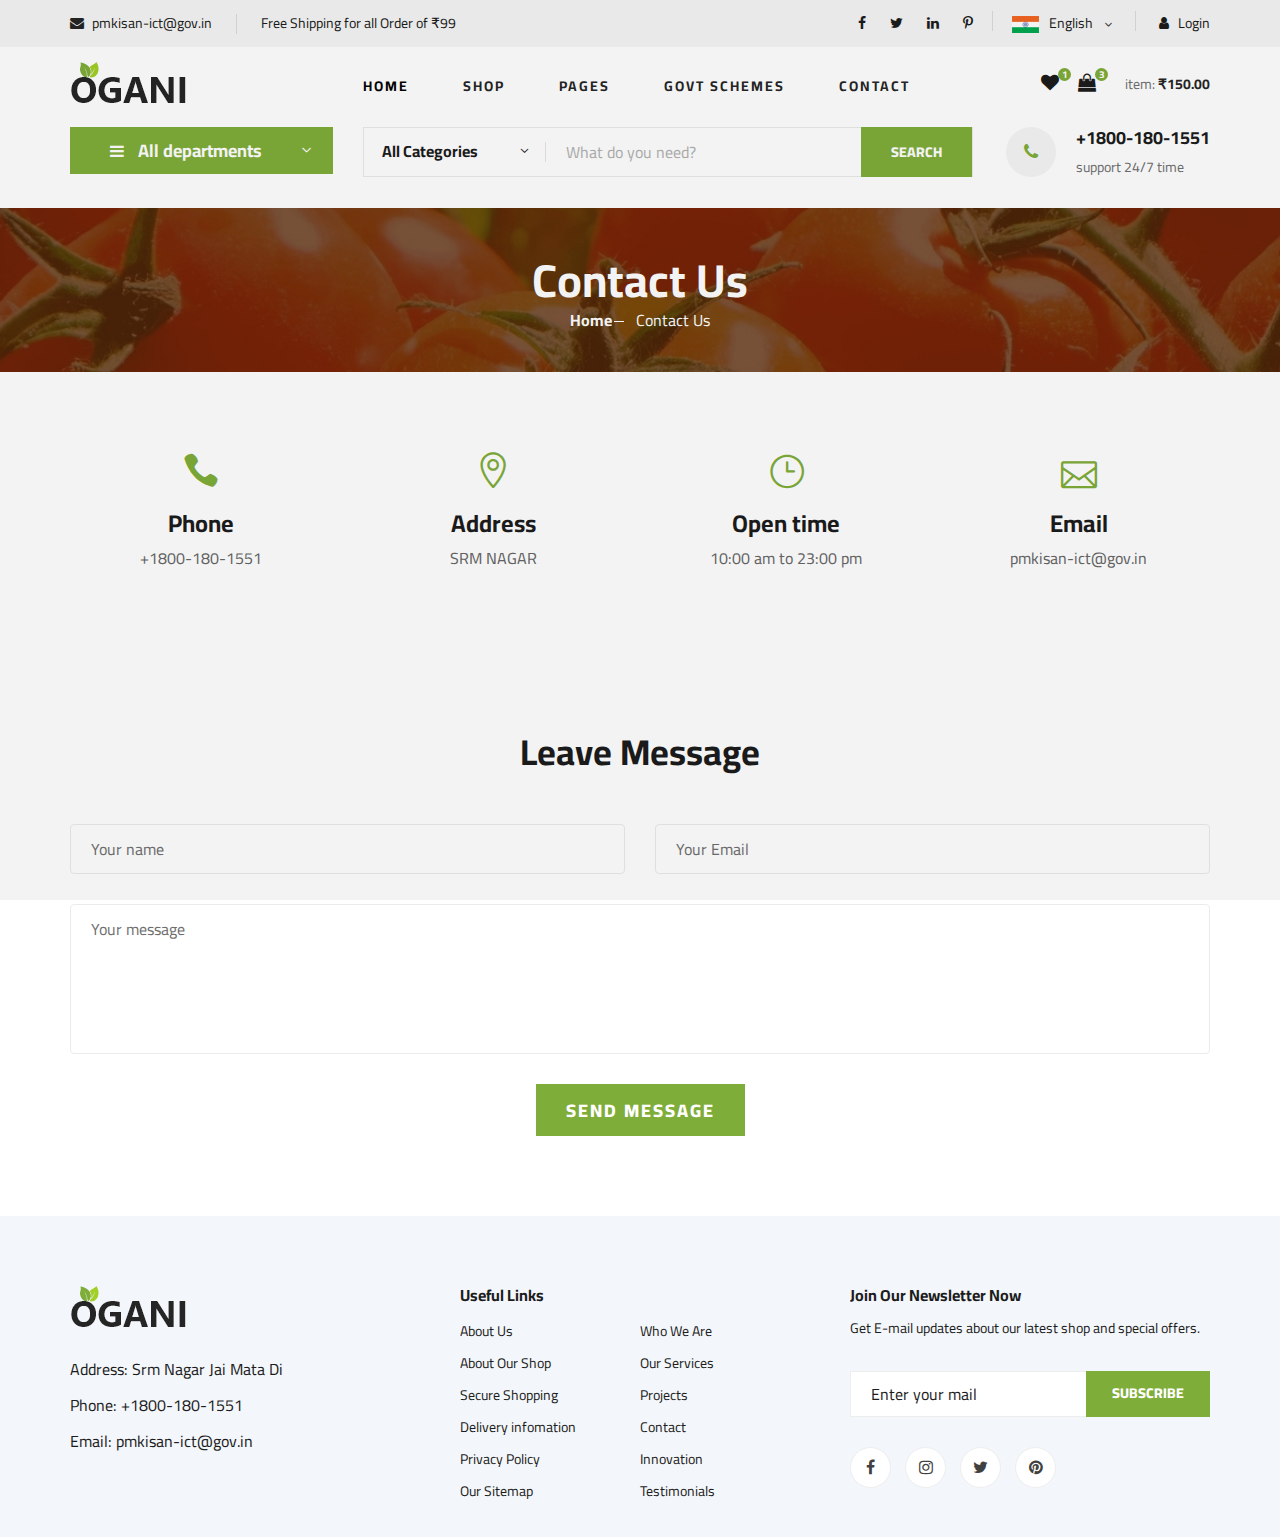
<file: ogani-master/contact.html>
<!DOCTYPE html>
<html lang="zxx">

<head>
    <meta charset="UTF-8">
    <meta name="description" content="Ogani Template">
    <meta name="keywords" content="Ogani, unica, creative, html">
    <meta name="viewport" content="width=device-width, initial-scale=1.0">
    <meta http-equiv="X-UA-Compatible" content="ie=edge">
    <title>Ogani | Template</title>

    <!-- Google Font -->
    <link href="https://fonts.googleapis.com/css2?family=Cairo:wght@200;300;400;600;900&display=swap" rel="stylesheet">

    <!-- Css Styles -->
    <link rel="stylesheet" href="css/bootstrap.min.css" type="text/css">
    <link rel="stylesheet" href="css/font-awesome.min.css" type="text/css">
    <link rel="stylesheet" href="css/elegant-icons.css" type="text/css">
    <link rel="stylesheet" href="css/nice-select.css" type="text/css">
    <link rel="stylesheet" href="css/jquery-ui.min.css" type="text/css">
    <link rel="stylesheet" href="css/owl.carousel.min.css" type="text/css">
    <link rel="stylesheet" href="css/slicknav.min.css" type="text/css">
    <link rel="stylesheet" href="css/style.css" type="text/css">
</head>

<body>
    <!-- Page Preloder -->
    <div id="preloder">
        <div class="loader"></div>
    </div>

   <!-- Humberger Begin -->
   <div class="humberger__menu__overlay"></div>
   <div class="humberger__menu__wrapper">
       <div class="humberger__menu__logo">
           <a href="#"><img src="img/logoo.png" alt=""></a>
       </div>
       <div class="humberger__menu__cart">
           <ul>
               <li><a href="#"><i class="fa fa-heart"></i> <span>1</span></a></li>
               <li><a href="#"><i class="fa fa-shopping-bag"></i> <span>3</span></a></li>
           </ul>
           <div class="header__cart__price">item: <span>₹150.00</span></div>
       </div>
       <div class="humberger__menu__widget">
           <div class="header__top__right__language">
               <img src="img/language.png" alt="">
               <div>English</div>
               <span class="arrow_carrot-down"></span>
               <ul>
                   <li><a href="#">Hindi</a></li>
                   <li><a href="#">English</a></li>
               </ul>
           </div>
           <div class="header__top__right__auth">
               <a href="#"><i class="fa fa-user"></i> Login</a>
           </div>
       </div>
       <nav class="humberger__menu__nav mobile-menu">
           <ul>
               <li class="active"><a href="./index.html">Home</a></li>
               <li><a href="./shop-grid.html">Shop</a></li>
               <li><a href="#">Pages</a>
                   <ul class="header__menu__dropdown">
                       <li><a href="./shop-details.html">Shop Details</a></li>
                       <li><a href="./shoping-cart.html">Shoping Cart</a></li>
                       <li><a href="./checkout.html">Check Out</a></li>
                       <li><a href="./blog.html">Blog Details</a></li>
                   </ul>
               </li>
               <li><a href="./blog.html">GOVT Schemes</a></li>
               <li><a href="./contact.html">Contact</a></li>
           </ul>
       </nav>
       <div id="mobile-menu-wrap"></div>
       <div class="header__top__right__social">
           <a href="#"><i class="fa fa-facebook"></i></a>
           <a href="#"><i class="fa fa-twitter"></i></a>
           <a href="#"><i class="fa fa-linkedin"></i></a>
           <a href="#"><i class="fa fa-pinterest-p"></i></a>
       </div>
       <div class="humberger__menu__contact">
           <ul>
               <li><i class="fa fa-envelope"></i> pmkisan-ict@gov.in</li>
               <li>Free Shipping for all Order above ₹99</li>
           </ul>
       </div>
   </div>
   <!-- Humberger End -->

   <!-- Header Section Begin -->
   <header class="header">
       <div class="header__top">
           <div class="container">
               <div class="row">
                   <div class="col-lg-6 col-md-6">
                       <div class="header__top__left">
                           <ul>
                               <li><i class="fa fa-envelope"></i> pmkisan-ict@gov.in</li>
                               <li>Free Shipping for all Order of ₹99</li>
                           </ul>
                       </div>
                   </div>
                   <div class="col-lg-6 col-md-6">
                       <div class="header__top__right">
                           <div class="header__top__right__social">
                               <a href="#"><i class="fa fa-facebook"></i></a>
                               <a href="#"><i class="fa fa-twitter"></i></a>
                               <a href="#"><i class="fa fa-linkedin"></i></a>
                               <a href="#"><i class="fa fa-pinterest-p"></i></a>
                           </div>
                           <div class="header__top__right__language">
                               <img src="img/lolo.png" id="india" alt="" >
                               <div>English</div>
                               <span class="arrow_carrot-down"></span>
                               <ul>
                                   <li><a href="#">Hindi</a></li>
                                   <li><a href="#">English</a></li>
                               </ul>
                           </div>
                           <div class="header__top__right__auth">
                               <a href="#"><i class="fa fa-user"></i> Login</a>
                           </div>
                       </div>
                   </div>
               </div>
           </div>
       </div>
       <div class="container">
           <div class="row">
               <div class="col-lg-3">
                   <div class="header__logo">
                       <a href="./index.html"><img src="img/logoo.png" alt=""></a>
                   </div>
               </div>
               <div class="col-lg-6">
                   <nav class="header__menu">
                       <ul>
                           <li class="active"><a href="./index.html">Home</a></li>
                           <li><a href="./shop-grid.html">Shop</a></li>
                           <li><a href="#">Pages</a>
                               <ul class="header__menu__dropdown">
                                   <li><a href="./shop-details.html">Shop Details</a></li>
                                   <li><a href="./shoping-cart.html">Shoping Cart</a></li>
                                   <li><a href="./checkout.html">Check Out</a></li>
                                   <li><a href="./blog.html">Blog Details</a></li>
                               </ul>
                           </li>
                           <li><a href="./blog.html">GOVT SCHEMES</a></li>
                           <li><a href="./contact.html">Contact</a></li>
                       </ul>
                   </nav>
               </div>
               <div class="col-lg-3">
                   <div class="header__cart">
                       <ul>
                           <li><a href="#"><i class="fa fa-heart"></i> <span>1</span></a></li>
                           <li><a href="#"><i class="fa fa-shopping-bag"></i> <span>3</span></a></li>
                       </ul>
                       <div class="header__cart__price">item: <span>₹150.00</span></div>
                   </div>
               </div>
           </div>
           <div class="humberger__open">
               <i class="fa fa-bars"></i>
           </div>
       </div>
   </header>
   <!-- Header Section End -->

    <!-- Hero Section Begin -->
    <section class="hero hero-normal">
        <div class="container">
            <div class="row">
                <div class="col-lg-3">
                    <div class="hero__categories">
                        <div class="hero__categories__all">
                            <i class="fa fa-bars"></i>
                            <span>All departments</span>
                        </div>
                        <ul>
                            <li><a href="#">Fresh Meat</a></li>
                            <li><a href="#">Vegetables</a></li>
                            <li><a href="#">Fruit & Nut Gifts</a></li>
                            <li><a href="#">Fresh Berries</a></li>
                            <li><a href="#">Ocean Foods</a></li>
                            <li><a href="#">Butter & Eggs</a></li>
                            <li><a href="#">Fastfood</a></li>
                            <li><a href="#">Fresh Onion</a></li>
                            <li><a href="#">Papayaya & Crisps</a></li>
                            <li><a href="#">Oatmeal</a></li>
                            <li><a href="#">Fresh Bananas</a></li>
                        </ul>
                    </div>
                </div>
                <div class="col-lg-9">
                    <div class="hero__search">
                        <div class="hero__search__form">
                            <form action="#">
                                <div class="hero__search__categories">
                                    All Categories
                                    <span class="arrow_carrot-down"></span>
                                </div>
                                <input type="text" placeholder="What do you need?">
                                <button type="submit" class="site-btn">SEARCH</button>
                            </form>
                        </div>
                        <div class="hero__search__phone">
                            <div class="hero__search__phone__icon">
                                <i class="fa fa-phone"></i>
                            </div>
                            <div class="hero__search__phone__text">
                                <h5>+1800-180-1551</h5>
                                <span>support 24/7 time</span>
                            </div>
                        </div>
                    </div>
                </div>
            </div>
        </div>
    </section>
    <!-- Hero Section End -->

    <!-- Breadcrumb Section Begin -->
    <section class="breadcrumb-section set-bg" data-setbg="img/breadcrumb.jpg">
        <div class="container">
            <div class="row">
                <div class="col-lg-12 text-center">
                    <div class="breadcrumb__text">
                        <h2>Contact Us</h2>
                        <div class="breadcrumb__option">
                            <a href="./index.html">Home</a>
                            <span>Contact Us</span>
                        </div>
                    </div>
                </div>
            </div>
        </div>
    </section>
    <!-- Breadcrumb Section End -->

    <!-- Contact Section Begin -->
    <section class="contact spad">
        <div class="container">
            <div class="row">
                <div class="col-lg-3 col-md-3 col-sm-6 text-center">
                    <div class="contact__widget">
                        <span class="icon_phone"></span>
                        <h4>Phone</h4>
                        <p>+1800-180-1551</p>
                    </div>
                </div>
                <div class="col-lg-3 col-md-3 col-sm-6 text-center">
                    <div class="contact__widget">
                        <span class="icon_pin_alt"></span>
                        <h4>Address</h4>
                        <p>SRM NAGAR</p>
                    </div>
                </div>
                <div class="col-lg-3 col-md-3 col-sm-6 text-center">
                    <div class="contact__widget">
                        <span class="icon_clock_alt"></span>
                        <h4>Open time</h4>
                        <p>10:00 am to 23:00 pm</p>
                    </div>
                </div>
                <div class="col-lg-3 col-md-3 col-sm-6 text-center">
                    <div class="contact__widget">
                        <span class="icon_mail_alt"></span>
                        <h4>Email</h4>
                        <p>pmkisan-ict@gov.in</p>
                    </div>
                </div>
            </div>
        </div>
    </section>
    <!-- Contact Section End -->

   

    <!-- Contact Form Begin -->
    <div class="contact-form spad">
        <div class="container">
            <div class="row">
                <div class="col-lg-12">
                    <div class="contact__form__title">
                        <h2>Leave Message</h2>
                    </div>
                </div>
            </div>
            <form action="#">
                <div class="row">
                    <div class="col-lg-6 col-md-6">
                        <input type="text" placeholder="Your name">
                    </div>
                    <div class="col-lg-6 col-md-6">
                        <input type="text" placeholder="Your Email">
                    </div>
                    <div class="col-lg-12 text-center">
                        <textarea placeholder="Your message"></textarea>
                        <button type="submit" class="site-btn">SEND MESSAGE</button>
                    </div>
                </div>
            </form>
        </div>
    </div>
    <!-- Contact Form End -->

    <!-- Footer Section Begin -->
    <footer class="footer spad">
        <div class="container">
            <div class="row">
                <div class="col-lg-3 col-md-6 col-sm-6">
                    <div class="footer__about">
                        <div class="footer__about__logo">
                            <a href="./index.html"><img src="img/logoo.png" alt=""></a>
                        </div>
                        <ul>
                            <li>Address: Srm Nagar Jai Mata Di</li>
                            <li>Phone: +1800-180-1551</li>
                            <li>Email: pmkisan-ict@gov.in</li>
                        </ul>
                    </div>
                </div>
                <div class="col-lg-4 col-md-6 col-sm-6 offset-lg-1">
                    <div class="footer__widget">
                        <h6>Useful Links</h6>
                        <ul>
                            <li><a href="#">About Us</a></li>
                            <li><a href="#">About Our Shop</a></li>
                            <li><a href="#">Secure Shopping</a></li>
                            <li><a href="#">Delivery infomation</a></li>
                            <li><a href="#">Privacy Policy</a></li>
                            <li><a href="#">Our Sitemap</a></li>
                        </ul>
                        <ul>
                            <li><a href="#">Who We Are</a></li>
                            <li><a href="#">Our Services</a></li>
                            <li><a href="#">Projects</a></li>
                            <li><a href="#">Contact</a></li>
                            <li><a href="#">Innovation</a></li>
                            <li><a href="#">Testimonials</a></li>
                        </ul>
                    </div>
                </div>
                <div class="col-lg-4 col-md-12">
                    <div class="footer__widget">
                        <h6>Join Our Newsletter Now</h6>
                        <p>Get E-mail updates about our latest shop and special offers.</p>
                        <form action="#">
                            <input type="text" placeholder="Enter your mail">
                            <button type="submit" class="site-btn">Subscribe</button>
                        </form>
                        <div class="footer__widget__social">
                            <a href="#"><i class="fa fa-facebook"></i></a>
                            <a href="#"><i class="fa fa-instagram"></i></a>
                            <a href="#"><i class="fa fa-twitter"></i></a>
                            <a href="#"><i class="fa fa-pinterest"></i></a>
                        </div>
                    </div>
                </div>
            </div>
            
        </div>
    </footer>
    <!-- Footer Section End -->

    <!-- Js Plugins -->
    <script src="js/jquery-3.3.1.min.js"></script>
    <script src="js/bootstrap.min.js"></script>
    <script src="js/jquery.nice-select.min.js"></script>
    <script src="js/jquery-ui.min.js"></script>
    <script src="js/jquery.slicknav.js"></script>
    <script src="js/mixitup.min.js"></script>
    <script src="js/owl.carousel.min.js"></script>
    <script src="js/main.js"></script>



</body>

</html>
</file>
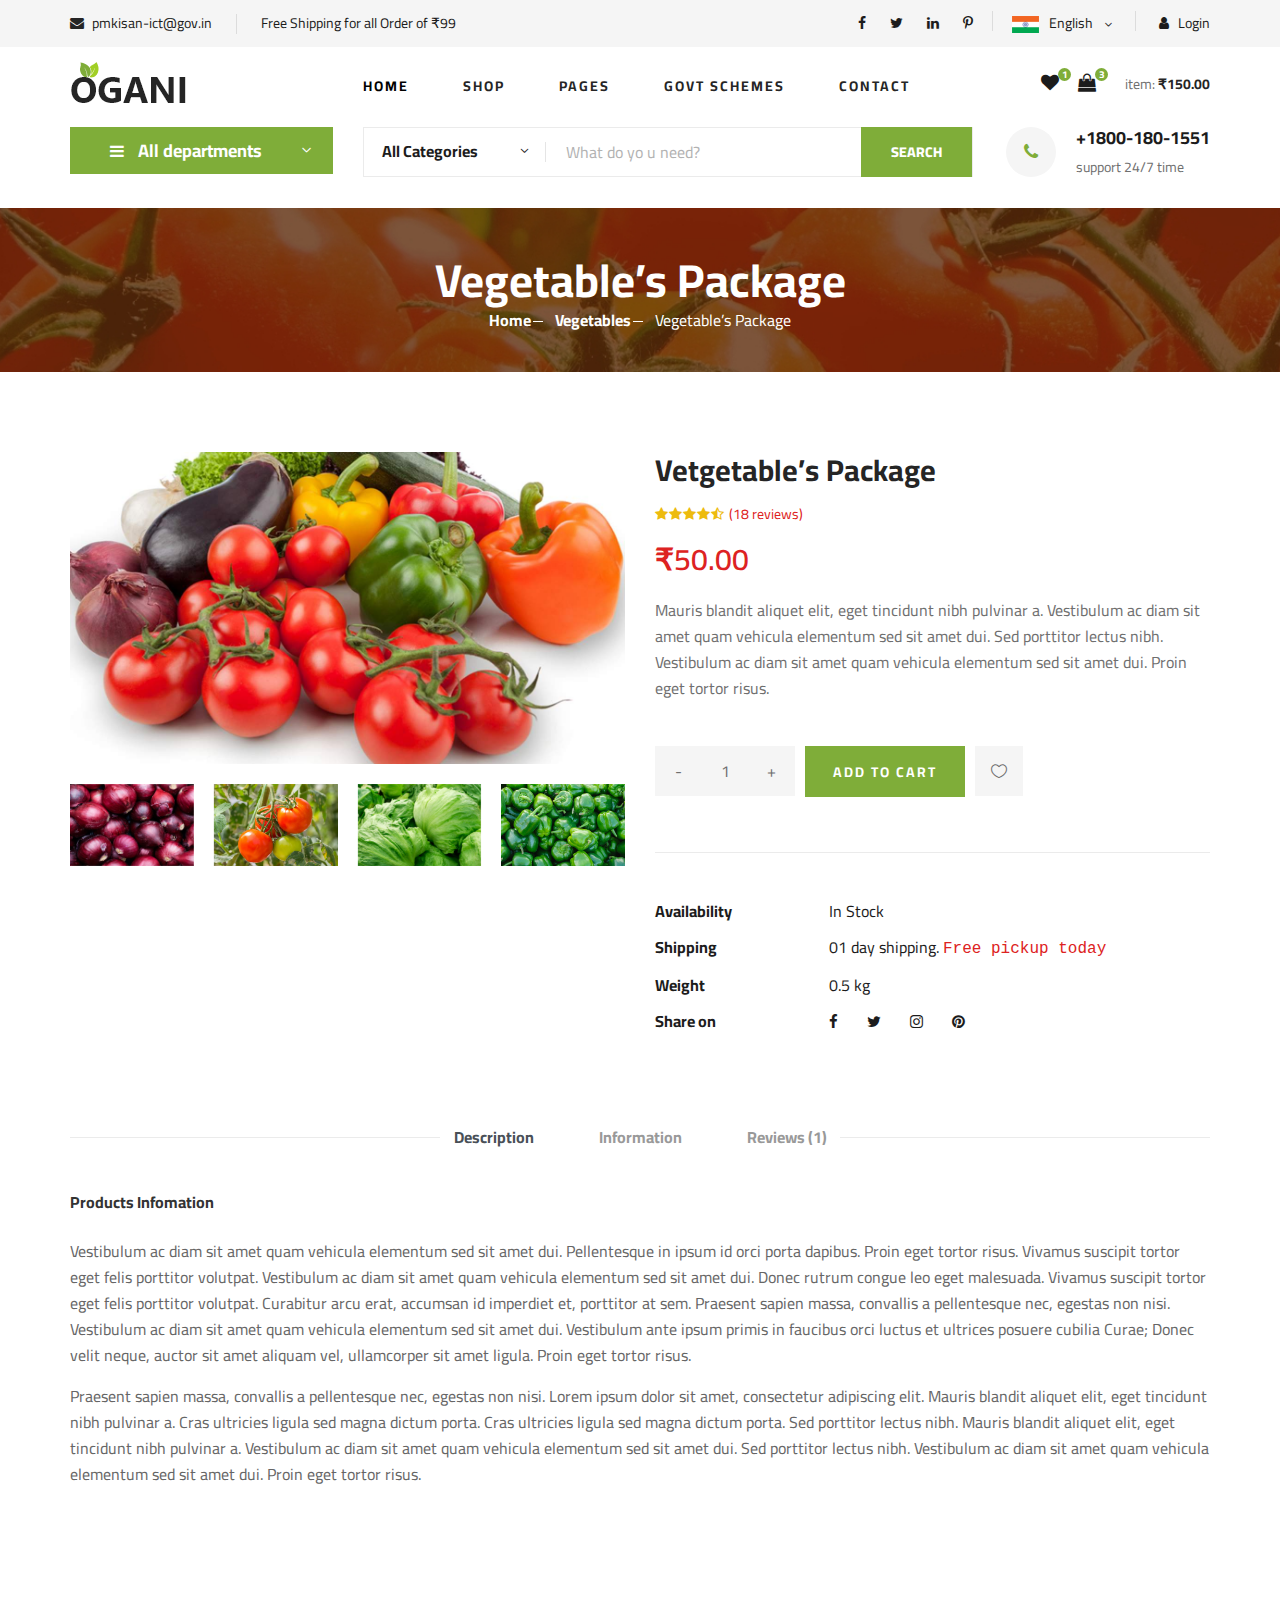
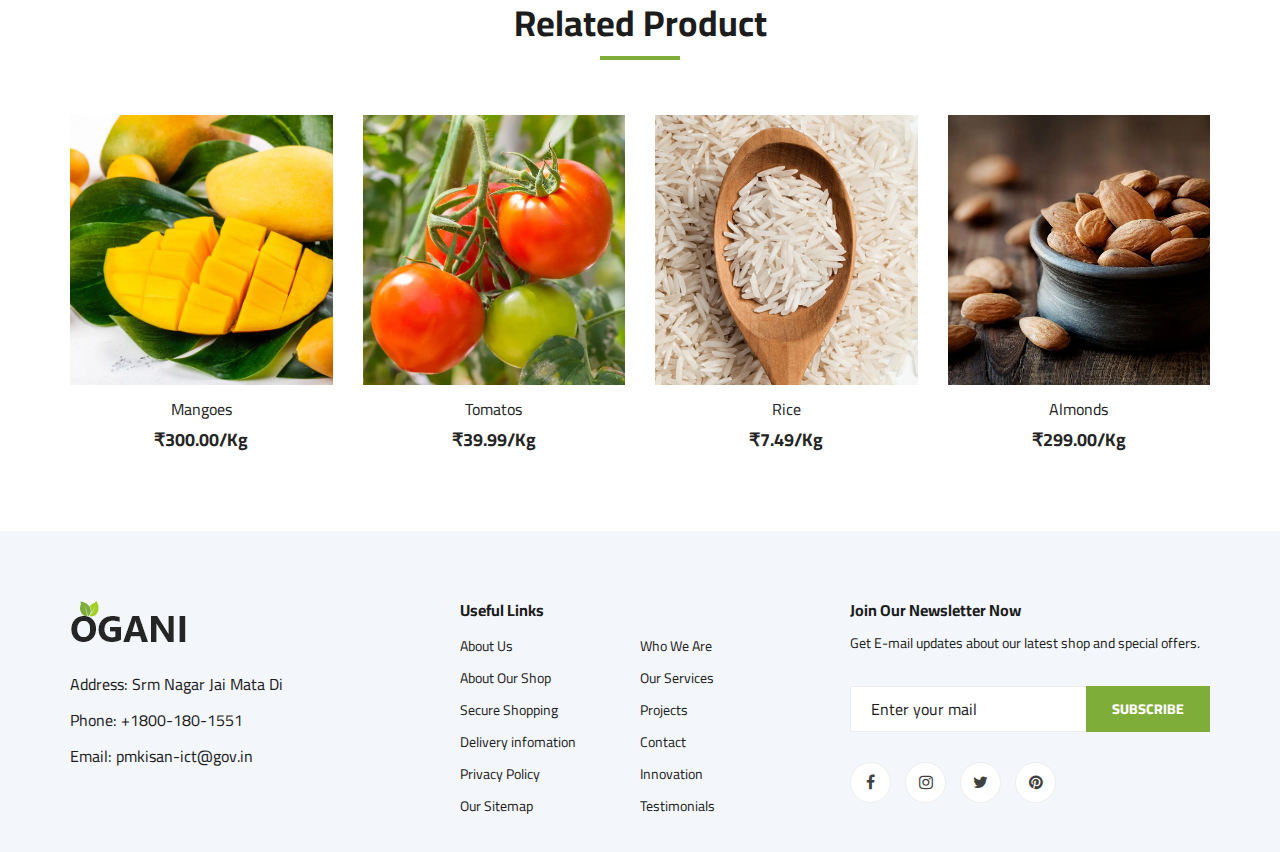
<file: ogani-master/shop-details.html>
<!DOCTYPE html>
<html lang="zxx">

<head>
    <meta charset="UTF-8">
    <meta name="description" content="Ogani Template">
    <meta name="keywords" content="Ogani, unica, creative, html">
    <meta name="viewport" content="width=device-width, initial-scale=1.0">
    <meta http-equiv="X-UA-Compatible" content="ie=edge">
    <title>Ogani | Template</title>

    <!-- Google Font -->
    <link href="https://fonts.googleapis.com/css2?family=Cairo:wght@200;300;400;600;900&display=swap" rel="stylesheet">

    <!-- Css Styles -->
    <link rel="stylesheet" href="css/bootstrap.min.css" type="text/css">
    <link rel="stylesheet" href="css/font-awesome.min.css" type="text/css">
    <link rel="stylesheet" href="css/elegant-icons.css" type="text/css">
    <link rel="stylesheet" href="css/nice-select.css" type="text/css">
    <link rel="stylesheet" href="css/jquery-ui.min.css" type="text/css">
    <link rel="stylesheet" href="css/owl.carousel.min.css" type="text/css">
    <link rel="stylesheet" href="css/slicknav.min.css" type="text/css">
    <link rel="stylesheet" href="css/style.css" type="text/css">
</head>

<body>
    <!-- Page Preloder -->
    <div id="preloder">
        <div class="loader"></div>
    </div>

   <!-- Humberger Begin -->
   <div class="humberger__menu__overlay"></div>
   <div class="humberger__menu__wrapper">
       <div class="humberger__menu__logo">
           <a href="#"><img src="img/logoo.png" alt=""></a>
       </div>
       <div class="humberger__menu__cart">
           <ul>
               <li><a href="#"><i class="fa fa-heart"></i> <span>1</span></a></li>
               <li><a href="#"><i class="fa fa-shopping-bag"></i> <span>3</span></a></li>
           </ul>
           <div class="header__cart__price">item: <span>₹150.00</span></div>
       </div>
       <div class="humberger__menu__widget">
           <div class="header__top__right__language">
               <img src="img/language.png" alt="">
               <div>English</div>
               <span class="arrow_carrot-down"></span>
               <ul>
                   <li><a href="#">Hindi</a></li>
                   <li><a href="#">English</a></li>
               </ul>
           </div>
           <div class="header__top__right__auth">
               <a href="#"><i class="fa fa-user"></i> Login</a>
           </div>
       </div>
       <nav class="humberger__menu__nav mobile-menu">
           <ul>
               <li class="active"><a href="./index.html">Home</a></li>
               <li><a href="./shop-grid.html">Shop</a></li>
               <li><a href="#">Pages</a>
                   <ul class="header__menu__dropdown">
                       <li><a href="./shop-details.html">Shop Details</a></li>
                       <li><a href="./shoping-cart.html">Shoping Cart</a></li>
                       <li><a href="./checkout.html">Check Out</a></li>
                       <li><a href="./blog.html">Blog Details</a></li>
                   </ul>
               </li>
               <li><a href="./blog.html">GOVT SCHEMES</a></li>
               <li><a href="./contact.html">Contact</a></li>
           </ul>
       </nav>
       <div id="mobile-menu-wrap"></div>
       <div class="header__top__right__social">
           <a href="#"><i class="fa fa-facebook"></i></a>
           <a href="#"><i class="fa fa-twitter"></i></a>
           <a href="#"><i class="fa fa-linkedin"></i></a>
           <a href="#"><i class="fa fa-pinterest-p"></i></a>
       </div>
       <div class="humberger__menu__contact">
           <ul>
               <li><i class="fa fa-envelope"></i> pmkisan-ict@gov.in</li>
               <li>Free Shipping for all Order above ₹99</li>
           </ul>
       </div>
   </div>
   <!-- Humberger End -->

   <!-- Header Section Begin -->
   <header class="header">
       <div class="header__top">
           <div class="container">
               <div class="row">
                   <div class="col-lg-6 col-md-6">
                       <div class="header__top__left">
                           <ul>
                               <li><i class="fa fa-envelope"></i> pmkisan-ict@gov.in</li>
                               <li>Free Shipping for all Order of ₹99</li>
                           </ul>
                       </div>
                   </div>
                   <div class="col-lg-6 col-md-6">
                       <div class="header__top__right">
                           <div class="header__top__right__social">
                               <a href="#"><i class="fa fa-facebook"></i></a>
                               <a href="#"><i class="fa fa-twitter"></i></a>
                               <a href="#"><i class="fa fa-linkedin"></i></a>
                               <a href="#"><i class="fa fa-pinterest-p"></i></a>
                           </div>
                           <div class="header__top__right__language">
                               <img src="img/lolo.png" id="india" alt="" >
                               <div>English</div>
                               <span class="arrow_carrot-down"></span>
                               <ul>
                                   <li><a href="#">Hindi</a></li>
                                   <li><a href="#">English</a></li>
                               </ul>
                           </div>
                           <div class="header__top__right__auth">
                               <a href="#"><i class="fa fa-user"></i> Login</a>
                           </div>
                       </div>
                   </div>
               </div>
           </div>
       </div>
       <div class="container">
           <div class="row">
               <div class="col-lg-3">
                   <div class="header__logo">
                       <a href="./index.html"><img src="img/logoo.png" alt=""></a>
                   </div>
               </div>
               <div class="col-lg-6">
                   <nav class="header__menu">
                       <ul>
                           <li class="active"><a href="./index.html">Home</a></li>
                           <li><a href="./shop-grid.html">Shop</a></li>
                           <li><a href="#">Pages</a>
                               <ul class="header__menu__dropdown">
                                   <li><a href="./shop-details.html">Shop Details</a></li>
                                   <li><a href="./shoping-cart.html">Shoping Cart</a></li>
                                   <li><a href="./checkout.html">Check Out</a></li>
                                   <li><a href="./blog.html">Blog Details</a></li>
                               </ul>
                           </li>
                           <li><a href="./blog.html">GOVT SCHEMES</a></li>
                           <li><a href="./contact.html">Contact</a></li>
                       </ul>
                   </nav>
               </div>
               <div class="col-lg-3">
                   <div class="header__cart">
                       <ul>
                           <li><a href="#"><i class="fa fa-heart"></i> <span>1</span></a></li>
                           <li><a href="#"><i class="fa fa-shopping-bag"></i> <span>3</span></a></li>
                       </ul>
                       <div class="header__cart__price">item: <span>₹150.00</span></div>
                   </div>
               </div>
           </div>
           <div class="humberger__open">
               <i class="fa fa-bars"></i>
           </div>
       </div>
   </header>
   <!-- Header Section End -->


   <!-- Hero Section Begin -->
   <section class="hero hero-normal">
       <div class="container">
           <div class="row">
               <div class="col-lg-3">
                   <div class="hero__categories">
                       <div class="hero__categories__all">
                           <i class="fa fa-bars"></i>
                           <span>All departments</span>
                       </div>
                       <ul>
                           <li><a href="#">Vegetables</a></li>
                           <li><a href="#">Fruits</a></li>
                           <li><a href="#">Eggs And Dairy Products</a></li>
                           <li><a href="#">Dry Fruits</a></li>
                           <li><a href="#">Perishables</a></li>
                           <li><a href="#">Pulses</a></li>
                           <li><a href="#">Staples</a></li>
                           <li><a href="#">Raw Spices</a></li>
                           <li><a href="#">Exotic Vegetables</a></li>
                       </ul>
                   </div>
               </div>
               <div class="col-lg-9">
                   <div class="hero__search">
                       <div class="hero__search__form">
                           <form action="#">
                               <div class="hero__search__categories">
                                   All Categories
                                   <span class="arrow_carrot-down"></span>
                               </div>
                               <input type="text" placeholder="What do yo u need?">
                               <button type="submit" class="site-btn">SEARCH</button>
                           </form>
                       </div>
                       <div class="hero__search__phone">
                           <div class="hero__search__phone__icon">
                               <i class="fa fa-phone"></i>
                           </div>
                           <div class="hero__search__phone__text">
                               <h5>+1800-180-1551</h5>
                               <span>support 24/7 time</span>
                           </div>
                       </div>
                   </div>
               </div>
           </div>
       </div>
   </section>
   <!-- Hero Section End -->


    <!-- Breadcrumb Section Begin -->
    <section class="breadcrumb-section set-bg" data-setbg="img/breadcrumb.jpg">
        <div class="container">
            <div class="row">
                <div class="col-lg-12 text-center">
                    <div class="breadcrumb__text">
                        <h2>Vegetable’s Package</h2>
                        <div class="breadcrumb__option">
                            <a href="./index.html">Home</a>
                            <a href="./index.html">Vegetables</a>
                            <span>Vegetable’s Package</span>
                        </div>
                    </div>
                </div>
            </div>
        </div>
    </section>
    <!-- Breadcrumb Section End -->

    <!-- Product Details Section Begin -->
    <section class="product-details spad">
        <div class="container">
            <div class="row">
                <div class="col-lg-6 col-md-6">
                    <div class="product__details__pic">
                        <div class="product__details__pic__item">
                            <img class="product__details__pic__item--large"
                                src="img/categories/vegatables.jpg" alt="">
                        </div>
                        <div class="product__details__pic__slider owl-carousel">
                            <img data-imgbigurl="img/featured/onion.jpg" id="package"
                                src="img/featured/onion.jpg" alt="">
                            <img data-imgbigurl="img/featured/tomato.webp" id="package"
                                src="img/featured/tomato.webp" alt="">
                            <img data-imgbigurl="img/featured/iceberg.jpg" id="package"
                                src="img/featured/iceberg.jpg" alt="">
                            <img data-imgbigurl="img/featured/capsicum.jpg" id="package"
                                src="img/featured/capsicum.jpg" alt="">
                        </div>
                    </div>
                </div>
                <div class="col-lg-6 col-md-6">
                    <div class="product__details__text">
                        <h3>Vetgetable’s Package</h3>
                        <div class="product__details__rating">
                            <i class="fa fa-star"></i>
                            <i class="fa fa-star"></i>
                            <i class="fa fa-star"></i>
                            <i class="fa fa-star"></i>
                            <i class="fa fa-star-half-o"></i>
                            <span>(18 reviews)</span>
                        </div>
                        <div class="product__details__price">₹50.00</div>
                        <p>Mauris blandit aliquet elit, eget tincidunt nibh pulvinar a. Vestibulum ac diam sit amet quam
                            vehicula elementum sed sit amet dui. Sed porttitor lectus nibh. Vestibulum ac diam sit amet
                            quam vehicula elementum sed sit amet dui. Proin eget tortor risus.</p>
                        <div class="product__details__quantity">
                            <div class="quantity">
                                <div class="pro-qty">
                                    <input type="text" value="1">
                                </div>
                            </div>
                        </div>
                        <a href="#" class="primary-btn">ADD TO CART</a>
                        <a href="#" class="heart-icon"><span class="icon_heart_alt"></span></a>
                        <ul>
                            <li><b>Availability</b> <span>In Stock</span></li>
                            <li><b>Shipping</b> <span>01 day shipping. <samp>Free pickup today</samp></span></li>
                            <li><b>Weight</b> <span>0.5 kg</span></li>
                            <li><b>Share on</b>
                                <div class="share">
                                    <a href="#"><i class="fa fa-facebook"></i></a>
                                    <a href="#"><i class="fa fa-twitter"></i></a>
                                    <a href="#"><i class="fa fa-instagram"></i></a>
                                    <a href="#"><i class="fa fa-pinterest"></i></a>
                                </div>
                            </li>
                        </ul>
                    </div>
                </div>
                <div class="col-lg-12">
                    <div class="product__details__tab">
                        <ul class="nav nav-tabs" role="tablist">
                            <li class="nav-item">
                                <a class="nav-link active" data-toggle="tab" href="#tabs-1" role="tab"
                                    aria-selected="true">Description</a>
                            </li>
                            <li class="nav-item">
                                <a class="nav-link" data-toggle="tab" href="#tabs-2" role="tab"
                                    aria-selected="false">Information</a>
                            </li>
                            <li class="nav-item">
                                <a class="nav-link" data-toggle="tab" href="#tabs-3" role="tab"
                                    aria-selected="false">Reviews <span>(1)</span></a>
                            </li>
                        </ul>
                        <div class="tab-content">
                            <div class="tab-pane active" id="tabs-1" role="tabpanel">
                                <div class="product__details__tab__desc">
                                    <h6>Products Infomation</h6>
                                    <p>Vestibulum ac diam sit amet quam vehicula elementum sed sit amet dui.
                                        Pellentesque in ipsum id orci porta dapibus. Proin eget tortor risus. Vivamus
                                        suscipit tortor eget felis porttitor volutpat. Vestibulum ac diam sit amet quam
                                        vehicula elementum sed sit amet dui. Donec rutrum congue leo eget malesuada.
                                        Vivamus suscipit tortor eget felis porttitor volutpat. Curabitur arcu erat,
                                        accumsan id imperdiet et, porttitor at sem. Praesent sapien massa, convallis a
                                        pellentesque nec, egestas non nisi. Vestibulum ac diam sit amet quam vehicula
                                        elementum sed sit amet dui. Vestibulum ante ipsum primis in faucibus orci luctus
                                        et ultrices posuere cubilia Curae; Donec velit neque, auctor sit amet aliquam
                                        vel, ullamcorper sit amet ligula. Proin eget tortor risus.</p>
                                        <p>Praesent sapien massa, convallis a pellentesque nec, egestas non nisi. Lorem
                                        ipsum dolor sit amet, consectetur adipiscing elit. Mauris blandit aliquet
                                        elit, eget tincidunt nibh pulvinar a. Cras ultricies ligula sed magna dictum
                                        porta. Cras ultricies ligula sed magna dictum porta. Sed porttitor lectus
                                        nibh. Mauris blandit aliquet elit, eget tincidunt nibh pulvinar a.
                                        Vestibulum ac diam sit amet quam vehicula elementum sed sit amet dui. Sed
                                        porttitor lectus nibh. Vestibulum ac diam sit amet quam vehicula elementum
                                        sed sit amet dui. Proin eget tortor risus.</p>
                                </div>
                            </div>
                            <div class="tab-pane" id="tabs-2" role="tabpanel">
                                <div class="product__details__tab__desc">
                                    <h6>Products Infomation</h6>
                                    <p>Vestibulum ac diam sit amet quam vehicula elementum sed sit amet dui.
                                        Pellentesque in ipsum id orci porta dapibus. Proin eget tortor risus.
                                        Vivamus suscipit tortor eget felis porttitor volutpat. Vestibulum ac diam
                                        sit amet quam vehicula elementum sed sit amet dui. Donec rutrum congue leo
                                        eget malesuada. Vivamus suscipit tortor eget felis porttitor volutpat.
                                        Curabitur arcu erat, accumsan id imperdiet et, porttitor at sem. Praesent
                                        sapien massa, convallis a pellentesque nec, egestas non nisi. Vestibulum ac
                                        diam sit amet quam vehicula elementum sed sit amet dui. Vestibulum ante
                                        ipsum primis in faucibus orci luctus et ultrices posuere cubilia Curae;
                                        Donec velit neque, auctor sit amet aliquam vel, ullamcorper sit amet ligula.
                                        Proin eget tortor risus.</p>
                                    <p>Praesent sapien massa, convallis a pellentesque nec, egestas non nisi. Lorem
                                        ipsum dolor sit amet, consectetur adipiscing elit. Mauris blandit aliquet
                                        elit, eget tincidunt nibh pulvinar a. Cras ultricies ligula sed magna dictum
                                        porta. Cras ultricies ligula sed magna dictum porta. Sed porttitor lectus
                                        nibh. Mauris blandit aliquet elit, eget tincidunt nibh pulvinar a.</p>
                                </div>
                            </div>
                            <div class="tab-pane" id="tabs-3" role="tabpanel">
                                <div class="product__details__tab__desc">
                                    <h6>Products Infomation</h6>
                                    <p>Vestibulum ac diam sit amet quam vehicula elementum sed sit amet dui.
                                        Pellentesque in ipsum id orci porta dapibus. Proin eget tortor risus.
                                        Vivamus suscipit tortor eget felis porttitor volutpat. Vestibulum ac diam
                                        sit amet quam vehicula elementum sed sit amet dui. Donec rutrum congue leo
                                        eget malesuada. Vivamus suscipit tortor eget felis porttitor volutpat.
                                        Curabitur arcu erat, accumsan id imperdiet et, porttitor at sem. Praesent
                                        sapien massa, convallis a pellentesque nec, egestas non nisi. Vestibulum ac
                                        diam sit amet quam vehicula elementum sed sit amet dui. Vestibulum ante
                                        ipsum primis in faucibus orci luctus et ultrices posuere cubilia Curae;
                                        Donec velit neque, auctor sit amet aliquam vel, ullamcorper sit amet ligula.
                                        Proin eget tortor risus.</p>
                                </div>
                            </div>
                        </div>
                    </div>
                </div>
            </div>
        </div>
    </section>
    <!-- Product Details Section End -->

    <!-- Related Product Section Begin -->
    <section class="related-product">
        <div class="container">
            <div class="row">
                <div class="col-lg-12">
                    <div class="section-title related__product__title">
                        <h2>Related Product</h2>
                    </div>
                </div>
            </div>
            <div class="row">
                <div class="col-lg-3 col-md-4 col-sm-6">
                    <div class="product__item">
                        <div class="product__item__pic set-bg" data-setbg="img/featured/mango.webp">
                            <ul class="product__item__pic__hover">
                                <li><a href="#"><i class="fa fa-heart"></i></a></li>
                                <li><a href="#"><i class="fa fa-retweet"></i></a></li>
                                <li><a href="#"><i class="fa fa-shopping-cart"></i></a></li>
                            </ul>
                        </div>
                        <div class="product__item__text">
                            <h6><a href="#">Mangoes</a></h6>
                            <h5>₹300.00/Kg</h5>
                        </div>
                    </div>
                </div>
                <div class="col-lg-3 col-md-4 col-sm-6">
                    <div class="product__item">
                        <div class="product__item__pic set-bg" data-setbg="img/featured/tomato.webp">
                            <ul class="product__item__pic__hover">
                                <li><a href="#"><i class="fa fa-heart"></i></a></li>
                                <li><a href="#"><i class="fa fa-retweet"></i></a></li>
                                <li><a href="#"><i class="fa fa-shopping-cart"></i></a></li>
                            </ul>
                        </div>
                        <div class="product__item__text">
                            <h6><a href="#">Tomatos</a></h6>
                            <h5>₹39.99/Kg</h5>
                        </div>
                    </div>
                </div>
                <div class="col-lg-3 col-md-4 col-sm-6">
                    <div class="product__item">
                        <div class="product__item__pic set-bg" data-setbg="img/featured/rice.webp">
                            <ul class="product__item__pic__hover">
                                <li><a href="#"><i class="fa fa-heart"></i></a></li>
                                <li><a href="#"><i class="fa fa-retweet"></i></a></li>
                                <li><a href="#"><i class="fa fa-shopping-cart"></i></a></li>
                            </ul>
                        </div>
                        <div class="product__item__text">
                            <h6><a href="#">Rice</a></h6>
                            <h5>₹7.49/Kg</h5>
                        </div>
                    </div>
                </div>
                <div class="col-lg-3 col-md-4 col-sm-6">
                    <div class="product__item">
                        <div class="product__item__pic set-bg" data-setbg="img/featured/almonds.webp">
                            <ul class="product__item__pic__hover">
                                <li><a href="#"><i class="fa fa-heart"></i></a></li>
                                <li><a href="#"><i class="fa fa-retweet"></i></a></li>
                                <li><a href="#"><i class="fa fa-shopping-cart"></i></a></li>
                            </ul>
                        </div>
                        <div class="product__item__text">
                            <h6><a href="#">Almonds</a></h6>
                            <h5>₹299.00/Kg</h5>
                        </div>
                    </div>
                </div>
            </div>
        </div>
    </section>
    <!-- Related Product Section End -->

    <!-- Footer Section Begin -->
    <footer class="footer spad">
        <div class="container">
            <div class="row">
                <div class="col-lg-3 col-md-6 col-sm-6">
                    <div class="footer__about">
                        <div class="footer__about__logo">
                            <a href="./index.html"><img src="img/logoo.png" alt=""></a>
                        </div>
                        <ul>
                            <li>Address: Srm Nagar Jai Mata Di</li>
                            <li>Phone: +1800-180-1551</li>
                            <li>Email: pmkisan-ict@gov.in</li>
                        </ul>
                    </div>
                </div>
                <div class="col-lg-4 col-md-6 col-sm-6 offset-lg-1">
                    <div class="footer__widget">
                        <h6>Useful Links</h6>
                        <ul>
                            <li><a href="#">About Us</a></li>
                            <li><a href="#">About Our Shop</a></li>
                            <li><a href="#">Secure Shopping</a></li>
                            <li><a href="#">Delivery infomation</a></li>
                            <li><a href="#">Privacy Policy</a></li>
                            <li><a href="#">Our Sitemap</a></li>
                        </ul>
                        <ul>
                            <li><a href="#">Who We Are</a></li>
                            <li><a href="#">Our Services</a></li>
                            <li><a href="#">Projects</a></li>
                            <li><a href="#">Contact</a></li>
                            <li><a href="#">Innovation</a></li>
                            <li><a href="#">Testimonials</a></li>
                        </ul>
                    </div>
                </div>
                <div class="col-lg-4 col-md-12">
                    <div class="footer__widget">
                        <h6>Join Our Newsletter Now</h6>
                        <p>Get E-mail updates about our latest shop and special offers.</p>
                        <form action="#">
                            <input type="text" placeholder="Enter your mail">
                            <button type="submit" class="site-btn">Subscribe</button>
                        </form>
                        <div class="footer__widget__social">
                            <a href="#"><i class="fa fa-facebook"></i></a>
                            <a href="#"><i class="fa fa-instagram"></i></a>
                            <a href="#"><i class="fa fa-twitter"></i></a>
                            <a href="#"><i class="fa fa-pinterest"></i></a>
                        </div>
                    </div>
                </div>
            </div>
        </div>
    </footer>
    <!-- Footer Section End -->

    <!-- Js Plugins -->
    <script src="js/jquery-3.3.1.min.js"></script>
    <script src="js/bootstrap.min.js"></script>
    <script src="js/jquery.nice-select.min.js"></script>
    <script src="js/jquery-ui.min.js"></script>
    <script src="js/jquery.slicknav.js"></script>
    <script src="js/mixitup.min.js"></script>
    <script src="js/owl.carousel.min.js"></script>
    <script src="js/main.js"></script>


</body>

</html>
</file>
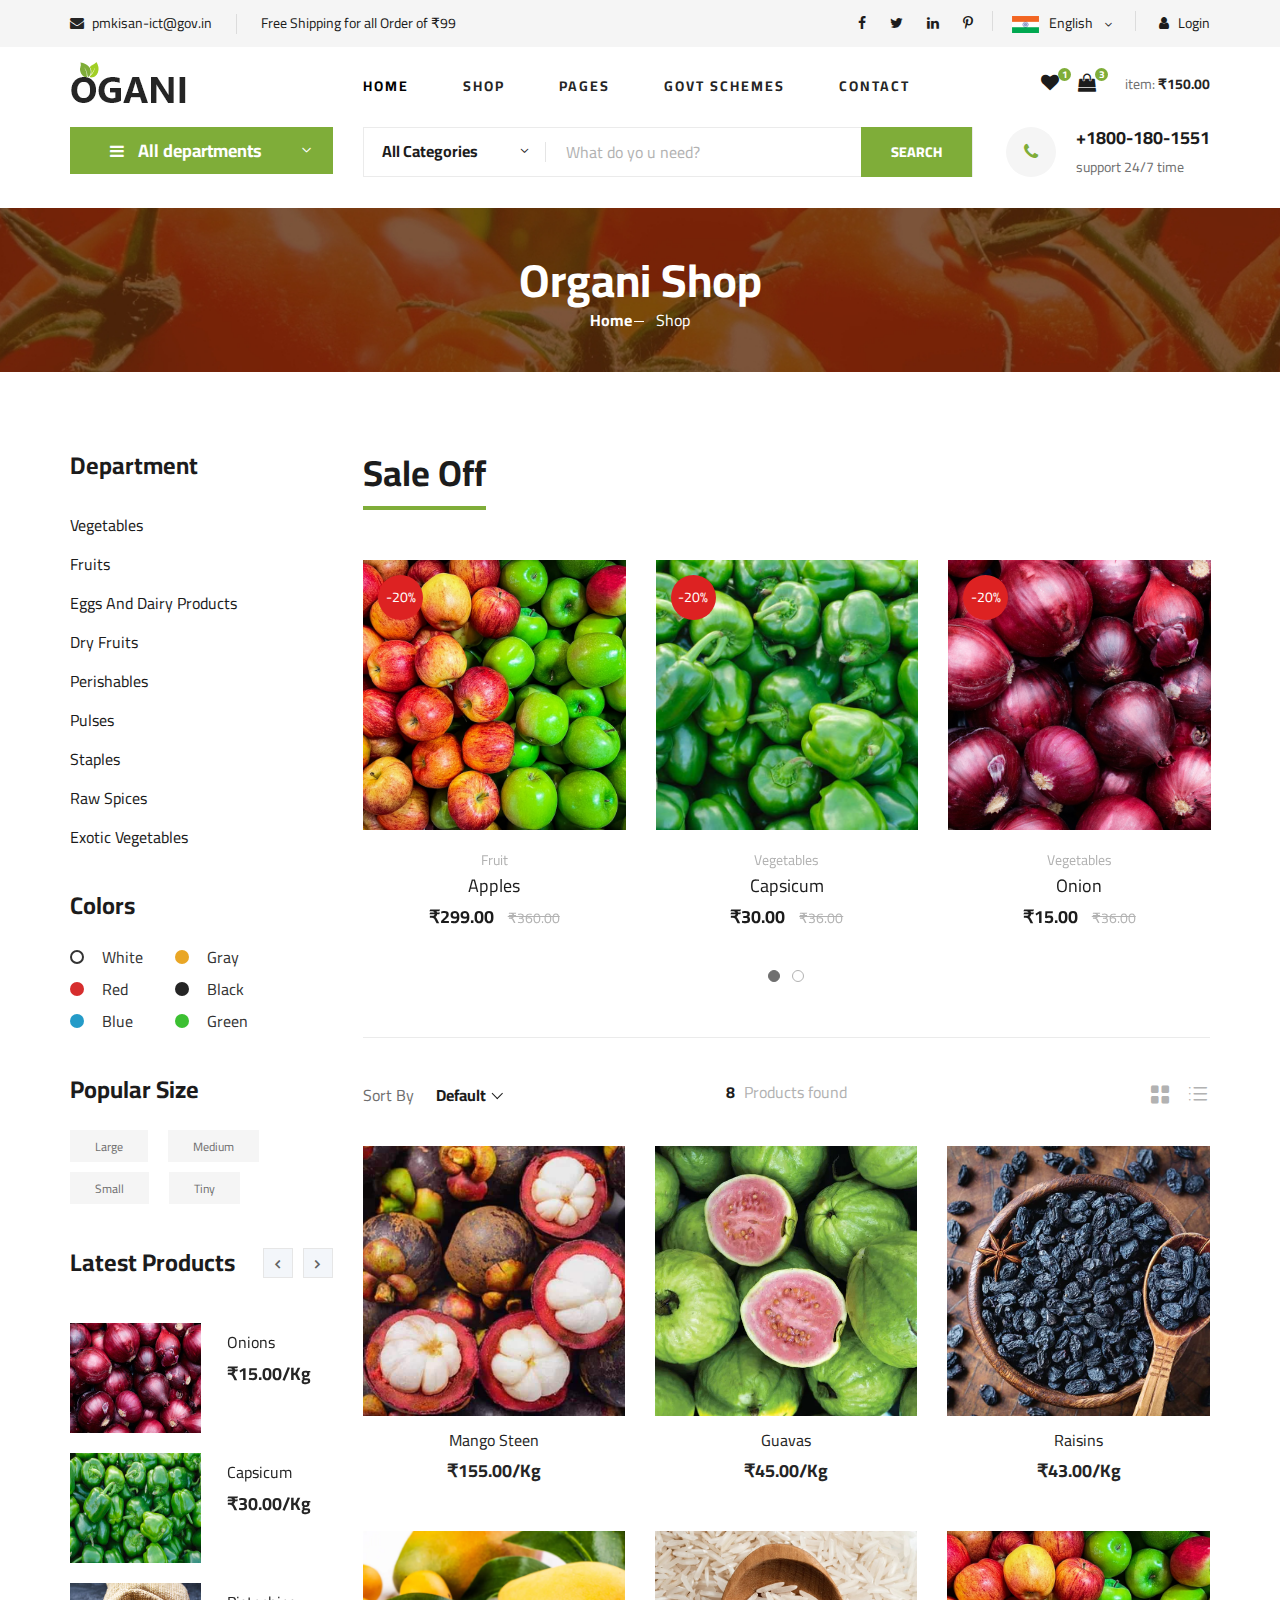
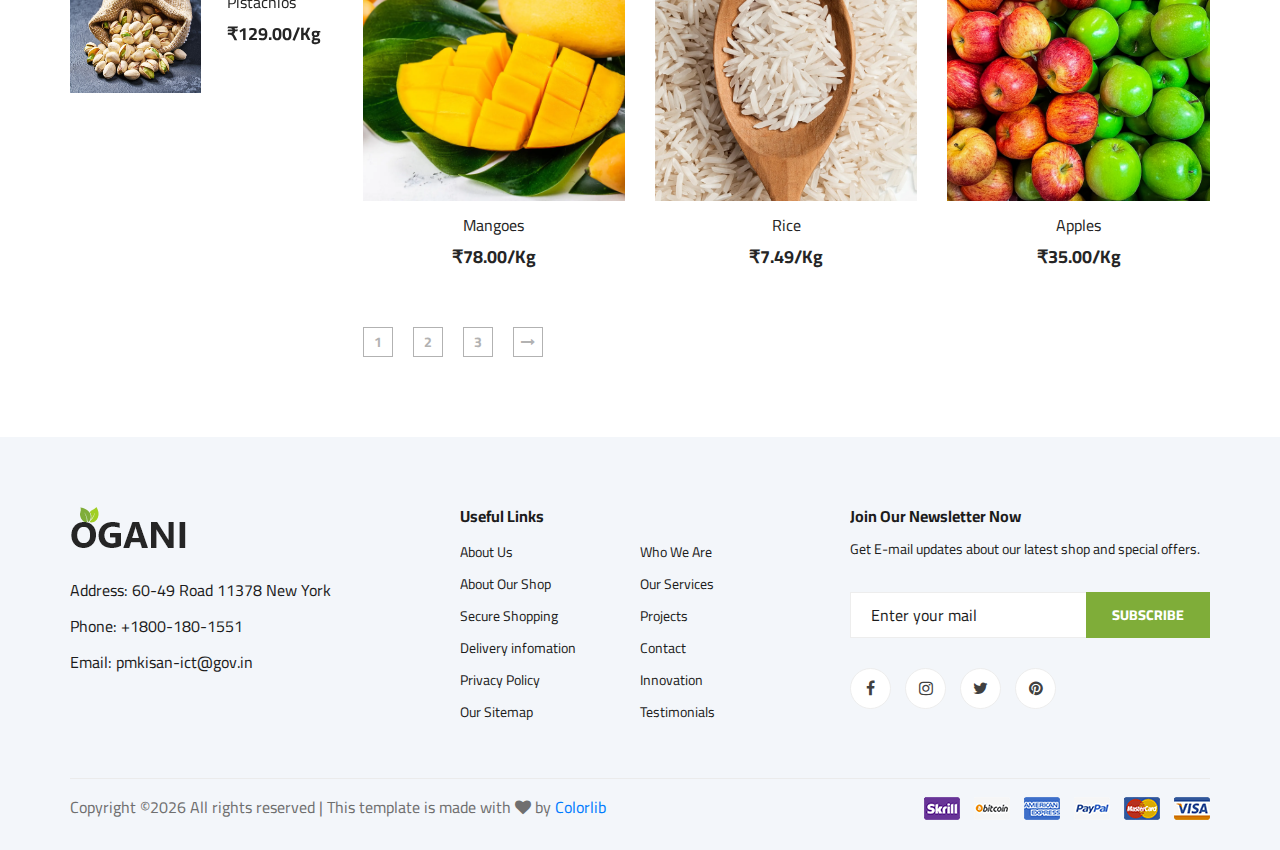
<file: ogani-master/shop-grid.html>
<!DOCTYPE html>
<html lang="zxx">

<head>
    <meta charset="UTF-8">
    <meta name="description" content="Ogani Template">
    <meta name="keywords" content="Ogani, unica, creative, html">
    <meta name="viewport" content="width=device-width, initial-scale=1.0">
    <meta http-equiv="X-UA-Compatible" content="ie=edge">
    <title>Ogani | Template</title>

    <!-- Google Font -->
    <link href="https://fonts.googleapis.com/css2?family=Cairo:wght@200;300;400;600;900&display=swap" rel="stylesheet">

    <!-- Css Styles -->
    <link rel="stylesheet" href="css/bootstrap.min.css" type="text/css">
    <link rel="stylesheet" href="css/font-awesome.min.css" type="text/css">
    <link rel="stylesheet" href="css/elegant-icons.css" type="text/css">
    <link rel="stylesheet" href="css/nice-select.css" type="text/css">
    <link rel="stylesheet" href="css/jquery-ui.min.css" type="text/css">
    <link rel="stylesheet" href="css/owl.carousel.min.css" type="text/css">
    <link rel="stylesheet" href="css/slicknav.min.css" type="text/css">
    <link rel="stylesheet" href="css/style.css" type="text/css">
</head>

<body>
    <!-- Page Preloder -->
    <div id="preloder">
        <div class="loader"></div>
    </div>

   <!-- Humberger Begin -->
   <div class="humberger__menu__overlay"></div>
   <div class="humberger__menu__wrapper">
       <div class="humberger__menu__logo">
           <a href="#"><img src="img/logoo.png" alt=""></a>
       </div>
       <div class="humberger__menu__cart">
           <ul>
               <li><a href="#"><i class="fa fa-heart"></i> <span>1</span></a></li>
               <li><a href="#"><i class="fa fa-shopping-bag"></i> <span>3</span></a></li>
           </ul>
           <div class="header__cart__price">item: <span>₹150.00</span></div>
       </div>
       <div class="humberger__menu__widget">
           <div class="header__top__right__language">
               <img src="img/language.png" alt="">
               <div>English</div>
               <span class="arrow_carrot-down"></span>
               <ul>
                   <li><a href="#">Hindi</a></li>
                   <li><a href="#">English</a></li>
               </ul>
           </div>
           <div class="header__top__right__auth">
               <a href="#"><i class="fa fa-user"></i> Login</a>
           </div>
       </div>
       <nav class="humberger__menu__nav mobile-menu">
           <ul>
               <li class="active"><a href="./index.html">Home</a></li>
               <li><a href="./shop-grid.html">Shop</a></li>
               <li><a href="#">Pages</a>
                   <ul class="header__menu__dropdown">
                       <li><a href="./shop-details.html">Shop Details</a></li>
                       <li><a href="./shoping-cart.html">Shoping Cart</a></li>
                       <li><a href="./checkout.html">Check Out</a></li>
                       <li><a href="./blog.html">Blog Details</a></li>
                   </ul>
               </li>
               <li><a href="./blog.html">GOVT SCHEMES</a></li>
               <li><a href="./contact.html">Contact</a></li>
           </ul>
       </nav>
       <div id="mobile-menu-wrap"></div>
       <div class="header__top__right__social">
           <a href="#"><i class="fa fa-facebook"></i></a>
           <a href="#"><i class="fa fa-twitter"></i></a>
           <a href="#"><i class="fa fa-linkedin"></i></a>
           <a href="#"><i class="fa fa-pinterest-p"></i></a>
       </div>
       <div class="humberger__menu__contact">
           <ul>
               <li><i class="fa fa-envelope"></i> pmkisan-ict@gov.in</li>
               <li>Free Shipping for all Order above ₹99</li>
           </ul>
       </div>
   </div>
   <!-- Humberger End -->

   <!-- Header Section Begin -->
   <header class="header">
       <div class="header__top">
           <div class="container">
               <div class="row">
                   <div class="col-lg-6 col-md-6">
                       <div class="header__top__left">
                           <ul>
                               <li><i class="fa fa-envelope"></i> pmkisan-ict@gov.in</li>
                               <li>Free Shipping for all Order of ₹99</li>
                           </ul>
                       </div>
                   </div>
                   <div class="col-lg-6 col-md-6">
                       <div class="header__top__right">
                           <div class="header__top__right__social">
                               <a href="#"><i class="fa fa-facebook"></i></a>
                               <a href="#"><i class="fa fa-twitter"></i></a>
                               <a href="#"><i class="fa fa-linkedin"></i></a>
                               <a href="#"><i class="fa fa-pinterest-p"></i></a>
                           </div>
                           <div class="header__top__right__language">
                               <img src="img/lolo.png" id="india" alt="" >
                               <div>English</div>
                               <span class="arrow_carrot-down"></span>
                               <ul>
                                   <li><a href="#">Hindi</a></li>
                                   <li><a href="#">English</a></li>
                               </ul>
                           </div>
                           <div class="header__top__right__auth">
                               <a href="#"><i class="fa fa-user"></i> Login</a>
                           </div>
                       </div>
                   </div>
               </div>
           </div>
       </div>
       <div class="container">
           <div class="row">
               <div class="col-lg-3">
                   <div class="header__logo">
                       <a href="./index.html"><img src="img/logoo.png" alt=""></a>
                   </div>
               </div>
               <div class="col-lg-6">
                   <nav class="header__menu">
                       <ul>
                           <li class="active"><a href="./index.html">Home</a></li>
                           <li><a href="./shop-grid.html">Shop</a></li>
                           <li><a href="#">Pages</a>
                               <ul class="header__menu__dropdown">
                                   <li><a href="./shop-details.html">Shop Details</a></li>
                                   <li><a href="./shoping-cart.html">Shoping Cart</a></li>
                                   <li><a href="./checkout.html">Check Out</a></li>
                                   <li><a href="./blog.html">Blog Details</a></li>
                               </ul>
                           </li>
                           <li><a href="./blog.html">GOVT SCHEMES</a></li>
                           <li><a href="./contact.html">Contact</a></li>
                       </ul>
                   </nav>
               </div>
               <div class="col-lg-3">
                   <div class="header__cart">
                       <ul>
                           <li><a href="#"><i class="fa fa-heart"></i> <span>1</span></a></li>
                           <li><a href="#"><i class="fa fa-shopping-bag"></i> <span>3</span></a></li>
                       </ul>
                       <div class="header__cart__price">item: <span>₹150.00</span></div>
                   </div>
               </div>
           </div>
           <div class="humberger__open">
               <i class="fa fa-bars"></i>
           </div>
       </div>
   </header>
   <!-- Header Section End -->
    <!-- Hero Section Begin -->
    <section class="hero hero-normal">
        <div class="container">
            <div class="row">
                <div class="col-lg-3">
                    <div class="hero__categories">
                        <div class="hero__categories__all">
                            <i class="fa fa-bars"></i>
                            <span>All departments</span>
                        </div>
                        <ul>
                            <li><a href="#">Vegetables</a></li>
                            <li><a href="#">Fruits</a></li>
                            <li><a href="#">Eggs And Dairy Products</a></li>
                            <li><a href="#">Dry Fruits</a></li>
                            <li><a href="#">Perishables</a></li>
                            <li><a href="#">Pulses</a></li>
                            <li><a href="#">Staples</a></li>
                            <li><a href="#">Raw Spices</a></li>
                            <li><a href="#">Exotic Vegetables</a></li>
                        </ul>
                    </div>
                </div>
                <div class="col-lg-9">
                    <div class="hero__search">
                        <div class="hero__search__form">
                            <form action="#">
                                <div class="hero__search__categories">
                                    All Categories
                                    <span class="arrow_carrot-down"></span>
                                </div>
                                <input type="text" placeholder="What do yo u need?">
                                <button type="submit" class="site-btn">SEARCH</button>
                            </form>
                        </div>
                        <div class="hero__search__phone">
                            <div class="hero__search__phone__icon">
                                <i class="fa fa-phone"></i>
                            </div>
                            <div class="hero__search__phone__text">
                                <h5>+1800-180-1551</h5>
                                <span>support 24/7 time</span>
                            </div>
                        </div>
                    </div>
                </div>
            </div>
        </div>
    </section>
    <!-- Hero Section End -->

    <!-- Breadcrumb Section Begin -->
    <section class="breadcrumb-section set-bg" data-setbg="img/breadcrumb.jpg">
        <div class="container">
            <div class="row">
                <div class="col-lg-12 text-center">
                    <div class="breadcrumb__text">
                        <h2>Organi Shop</h2>
                        <div class="breadcrumb__option">
                            <a href="./index.html">Home</a>
                            <span>Shop</span>
                        </div>
                    </div>
                </div>
            </div>
        </div>
    </section>
    <!-- Breadcrumb Section End -->

    <!-- Product Section Begin -->
    <section class="product spad">
        <div class="container">
            <div class="row">
                <div class="col-lg-3 col-md-5">
                    <div class="sidebar">
                        <div class="sidebar__item">
                            <h4>Department</h4>
                            <ul>

                            <li><a href="#">Vegetables</a></li>
                            <li><a href="#">Fruits</a></li>
                            <li><a href="#">Eggs And Dairy Products</a></li>
                            <li><a href="#">Dry Fruits</a></li>
                            <li><a href="#">Perishables</a></li>
                            <li><a href="#">Pulses</a></li>
                            <li><a href="#">Staples</a></li>
                            <li><a href="#">Raw Spices</a></li>
                            <li><a href="#">Exotic Vegetables</a></li>
                            </ul>
                        </div>
                        <!--<div class="sidebar__item">
                             <h4>Price</h4>
                            <div class="price-range-wrap">
                                <div class="price-range ui-slider ui-corner-all ui-slider-horizontal ui-widget ui-widget-content"
                                    data-min="10" data-max="540">
                                    <div class="ui-slider-range ui-corner-all ui-widget-header"></div>
                                    <span tabindex="0" class="ui-slider-handle ui-corner-all ui-state-default"></span>
                                    <span tabindex="0" class="ui-slider-handle ui-corner-all ui-state-default"></span>
                                </div>
                                <div class="range-slider">
                                    <div class="price-input">
                                        <input type="text" id="minamount">
                                        <input type="text" id="maxamount">
                                    </div>
                                </div>
                            </div> 
                        </div> -->
                        <div class="sidebar__item sidebar__item__color--option">
                            <h4>Colors</h4>
                            <div class="sidebar__item__color sidebar__item__color--white">
                                <label for="white">
                                    White
                                    <input type="radio" id="white">
                                </label>
                            </div>
                            <div class="sidebar__item__color sidebar__item__color--gray">
                                <label for="gray">
                                    Gray
                                    <input type="radio" id="gray">
                                </label>
                            </div>
                            <div class="sidebar__item__color sidebar__item__color--red">
                                <label for="red">
                                    Red
                                    <input type="radio" id="red">
                                </label>
                            </div>
                            <div class="sidebar__item__color sidebar__item__color--black">
                                <label for="black">
                                    Black
                                    <input type="radio" id="black">
                                </label>
                            </div>
                            <div class="sidebar__item__color sidebar__item__color--blue">
                                <label for="blue">
                                    Blue
                                    <input type="radio" id="blue">
                                </label>
                            </div>
                            <div class="sidebar__item__color sidebar__item__color--green">
                                <label for="green">
                                    Green
                                    <input type="radio" id="green">
                                </label>
                            </div>
                        </div>
                        <div class="sidebar__item">
                            <h4>Popular Size</h4>
                            <div class="sidebar__item__size">
                                <label for="large">
                                    Large
                                    <input type="radio" id="large">
                                </label>
                            </div>
                            <div class="sidebar__item__size">
                                <label for="medium">
                                    Medium
                                    <input type="radio" id="medium">
                                </label>
                            </div>
                            <div class="sidebar__item__size">
                                <label for="small">
                                    Small
                                    <input type="radio" id="small">
                                </label>
                            </div>
                            <div class="sidebar__item__size">
                                <label for="tiny">
                                    Tiny
                                    <input type="radio" id="tiny">
                                </label>
                            </div>
                        </div>
                        <div class="sidebar__item">
                            <div class="latest-product__text">
                                <h4>Latest Products</h4>
                                <div class="latest-product__slider owl-carousel">
                                    <div class="latest-prdouct__slider__item">
                                        <a href="#" class="latest-product__item">
                                            <div class="latest-product__item__pic" id="latest">
                                                <img src="img/featured/onion.jpg" alt="">
                                            </div>
                                            <div class="latest-product__item__text">
                                                <h6>Onions</h6>
                                                <span>₹15.00/Kg</span>
                                            </div>
                                        </a>
                                        <a href="#" class="latest-product__item">
                                            <div class="latest-product__item__pic" id="latest">
                                                <img src="img/featured/capsicum.jpg" alt="">
                                            </div>
                                            <div class="latest-product__item__text">
                                                <h6>Capsicum</h6>
                                                <span>₹30.00/Kg</span>
                                            </div>
                                        </a>
                                        <a href="#" class="latest-product__item">
                                            <div class="latest-product__item__pic" id="latest">
                                                <img src="img/featured/pistachios.jpg" alt="">
                                            </div>
                                            <div class="latest-product__item__text">
                                                <h6>Pistachios</h6>
                                                <span>₹129.00/Kg</span>
                                            </div>
                                        </a>
                                    </div>
                                    <div class="latest-prdouct__slider__item">
                                        <a href="#" class="latest-product__item">
                                            <div class="latest-product__item__pic" id="latest">
                                                <img src="img/featured/wheat.jpg" alt="">
                                            </div>
                                            <div class="latest-product__item__text">
                                                <h6>Blue Raisins</h6>
                                                <span>₹239.00/Kg</span>
                                            </div>
                                        </a>
                                        <a href="#" class="latest-product__item">
                                            <div class="latest-product__item__pic" id="latest">
                                                <img src="img/featured/walnuts.webp" alt="">
                                            </div>
                                            <div class="latest-product__item__text">
                                                <h6>Walnuts</h6>
                                                <span>₹229.00/Kg</span>
                                            </div>
                                        </a>
                                        <a href="#" class="latest-product__item">
                                            <div class="latest-product__item__pic"  id="latest">
                                                <img src="img/featured/almonds.webp" alt="">
                                            </div>
                                            <div class="latest-product__item__text">
                                                <h6>Almonds</h6>
                                                <span>₹330.00/Kg</span>
                                            </div>
                                        </a>
                                    </div>
                                </div>
                            </div>
                        </div>
                    </div>
                </div>
                <div class="col-lg-9 col-md-7">
                    <div class="product__discount">
                        <div class="section-title product__discount__title">
                            <h2>Sale Off</h2>
                        </div>
                        <div class="row">
                            <div class="product__discount__slider owl-carousel">
                                <div class="col-lg-4">
                                    <div class="product__discount__item">
                                        <div class="product__discount__item__pic set-bg"
                                            data-setbg="img/featured/apples.jpg">
                                            <div class="product__discount__percent">-20%</div>
                                            <ul class="product__item__pic__hover">
                                                <li><a href="#"><i class="fa fa-heart"></i></a></li>
                                                <li><a href="#"><i class="fa fa-retweet"></i></a></li>
                                                <li><a href="#"><i class="fa fa-shopping-cart"></i></a></li>
                                            </ul>
                                        </div>
                                        <div class="product__discount__item__text">
                                            <span>Fruit</span>
                                            <h5><a href="#">Apples</a></h5>
                                            <div class="product__item__price">₹299.00 <span>₹360.00</span></div>
                                        </div>
                                    </div>
                                </div>
                                <div class="col-lg-4">
                                    <div class="product__discount__item">
                                        <div class="product__discount__item__pic set-bg"
                                            data-setbg="img/featured/capsicum.jpg">
                                            <div class="product__discount__percent">-20%</div>
                                            <ul class="product__item__pic__hover">
                                                <li><a href="#"><i class="fa fa-heart"></i></a></li>
                                                <li><a href="#"><i class="fa fa-retweet"></i></a></li>
                                                <li><a href="#"><i class="fa fa-shopping-cart"></i></a></li>
                                            </ul>
                                        </div>
                                        <div class="product__discount__item__text">
                                            <span>Vegetables</span>
                                            <h5><a href="#">Capsicum</a></h5>
                                            <div class="product__item__price">₹30.00 <span>₹36.00</span></div>
                                        </div>
                                    </div>
                                </div>
                                <div class="col-lg-4">
                                    <div class="product__discount__item">
                                        <div class="product__discount__item__pic set-bg"
                                            data-setbg="img/featured/onion.jpg">
                                            <div class="product__discount__percent">-20%</div>
                                            <ul class="product__item__pic__hover">
                                                <li><a href="#"><i class="fa fa-heart"></i></a></li>
                                                <li><a href="#"><i class="fa fa-retweet"></i></a></li>
                                                <li><a href="#"><i class="fa fa-shopping-cart"></i></a></li>
                                            </ul>
                                        </div>
                                        <div class="product__discount__item__text">
                                            <span>Vegetables</span>
                                            <h5><a href="#">Onion</a></h5>
                                            <div class="product__item__price">₹15.00 <span>₹36.00</span></div>
                                        </div>
                                    </div>
                                </div>
                                <div class="col-lg-4">
                                    <div class="product__discount__item">
                                        <div class="product__discount__item__pic set-bg"
                                            data-setbg="img/featured/rice.webp">
                                            <div class="product__discount__percent">-20%</div>
                                            <ul class="product__item__pic__hover">
                                                <li><a href="#"><i class="fa fa-heart"></i></a></li>
                                                <li><a href="#"><i class="fa fa-retweet"></i></a></li>
                                                <li><a href="#"><i class="fa fa-shopping-cart"></i></a></li>
                                            </ul>
                                        </div>
                                        <div class="product__discount__item__text">
                                            <span>Staples</span>
                                            <h5><a href="#">Rice</a></h5>
                                            <div class="product__item__price">₹7.49<span>₹8.00</span></div>
                                        </div>
                                    </div>
                                </div>
                                <div class="col-lg-4">
                                    <div class="product__discount__item">
                                        <div class="product__discount__item__pic set-bg"
                                            data-setbg="img/featured/steen.jpg">
                                            <div class="product__discount__percent">-20%</div>
                                            <ul class="product__item__pic__hover">
                                                <li><a href="#"><i class="fa fa-heart"></i></a></li>
                                                <li><a href="#"><i class="fa fa-retweet"></i></a></li>
                                                <li><a href="#"><i class="fa fa-shopping-cart"></i></a></li>
                                            </ul>
                                        </div>
                                        <div class="product__discount__item__text">
                                            <span>Fruit</span>
                                            <h5><a href="#">Mango Steen</a></h5>
                                            <div class="product__item__price">₹120.00 <span>₹136.00</span></div>
                                        </div>
                                    </div>
                                </div>
                                <div class="col-lg-4">
                                    <div class="product__discount__item">
                                        <div class="product__discount__item__pic set-bg"
                                            data-setbg="img/featured/tomato.webp">
                                            <div class="product__discount__percent">-20%</div>
                                            <ul class="product__item__pic__hover">
                                                <li><a href="#"><i class="fa fa-heart"></i></a></li>
                                                <li><a href="#"><i class="fa fa-retweet"></i></a></li>
                                                <li><a href="#"><i class="fa fa-shopping-cart"></i></a></li>
                                            </ul>
                                        </div>
                                        <div class="product__discount__item__text">
                                            <span>Vegetables</span>
                                            <h5><a href="#">Tomatos</a></h5>
                                            <div class="product__item__price">₹230.00 <span>₹246.00</span></div>
                                        </div>
                                    </div>
                                </div>
                            </div>
                        </div>
                    </div>
                    <div class="filter__item">
                        <div class="row">
                            <div class="col-lg-4 col-md-5">
                                <div class="filter__sort">
                                    <span>Sort By</span>
                                    <select>
                                        <option value="0">Default</option>
                                        <option value="0">Default</option>
                                    </select>
                                </div>
                            </div>
                            <div class="col-lg-4 col-md-4">
                                <div class="filter__found">
                                    <h6><span>8</span> Products found</h6>
                                </div>
                            </div>
                            <div class="col-lg-4 col-md-3">
                                <div class="filter__option">
                                    <span class="icon_grid-2x2"></span>
                                    <span class="icon_ul"></span>
                                </div>
                            </div>
                        </div>
                    </div>
                    <div class="row">
                        
                        <div class="col-lg-4 col-md-6 col-sm-6">
                            <div class="product__item">
                                <div class="product__item__pic set-bg" data-setbg="img/featured/steen.jpg">
                                    <ul class="product__item__pic__hover">
                                        <li><a href="#"><i class="fa fa-heart"></i></a></li>
                                        <li><a href="#"><i class="fa fa-retweet"></i></a></li>
                                        <li><a href="#"><i class="fa fa-shopping-cart"></i></a></li>
                                    </ul>
                                </div>
                                <div class="product__item__text">
                                    <h6><a href="#">Mango Steen</a></h6>
                                    <h5>₹155.00/Kg</h5>
                                </div>
                            </div>
                        </div>
                        <div class="col-lg-4 col-md-6 col-sm-6">
                            <div class="product__item">
                                <div class="product__item__pic set-bg" data-setbg="img/featured/guvava.webp">
                                    <ul class="product__item__pic__hover">
                                        <li><a href="#"><i class="fa fa-heart"></i></a></li>
                                        <li><a href="#"><i class="fa fa-retweet"></i></a></li>
                                        <li><a href="#"><i class="fa fa-shopping-cart"></i></a></li>
                                    </ul>
                                </div>
                                <div class="product__item__text">
                                    <h6><a href="#">Guavas</a></h6>
                                    <h5>₹45.00/Kg</h5>
                                </div>
                            </div>
                        </div>
                        <div class="col-lg-4 col-md-6 col-sm-6">
                            <div class="product__item">
                                <div class="product__item__pic set-bg" data-setbg="img/featured/raisins.webp">
                                    <ul class="product__item__pic__hover">
                                        <li><a href="#"><i class="fa fa-heart"></i></a></li>
                                        <li><a href="#"><i class="fa fa-retweet"></i></a></li>
                                        <li><a href="#"><i class="fa fa-shopping-cart"></i></a></li>
                                    </ul>
                                </div>
                                <div class="product__item__text">
                                    <h6><a href="#">Raisins</a></h6>
                                    <h5>₹43.00/Kg</h5>
                                </div>
                            </div>
                        </div>
                     
                        <div class="col-lg-4 col-md-6 col-sm-6">
                            <div class="product__item">
                                <div class="product__item__pic set-bg" data-setbg="img/featured/mango.webp">
                                    <ul class="product__item__pic__hover">
                                        <li><a href="#"><i class="fa fa-heart"></i></a></li>
                                        <li><a href="#"><i class="fa fa-retweet"></i></a></li>
                                        <li><a href="#"><i class="fa fa-shopping-cart"></i></a></li>
                                    </ul>
                                </div>
                                <div class="product__item__text">
                                    <h6><a href="#">Mangoes</a></h6>
                                    <h5>₹78.00/Kg</h5>
                                </div>
                            </div>
                        </div>
                        <div class="col-lg-4 col-md-6 col-sm-6">
                            <div class="product__item">
                                <div class="product__item__pic set-bg" data-setbg="img/featured/rice.webp">
                                    <ul class="product__item__pic__hover">
                                        <li><a href="#"><i class="fa fa-heart"></i></a></li>
                                        <li><a href="#"><i class="fa fa-retweet"></i></a></li>
                                        <li><a href="#"><i class="fa fa-shopping-cart"></i></a></li>
                                    </ul>
                                </div>
                                <div class="product__item__text">
                                    <h6><a href="#">Rice</a></h6>
                                    <h5>₹7.49/Kg</h5>
                                </div>
                            </div>
                        </div>
                        <div class="col-lg-4 col-md-6 col-sm-6">
                            <div class="product__item">
                                <div class="product__item__pic set-bg" data-setbg="img/featured/apples.jpg">
                                    <ul class="product__item__pic__hover">
                                        <li><a href="#"><i class="fa fa-heart"></i></a></li>
                                        <li><a href="#"><i class="fa fa-retweet"></i></a></li>
                                        <li><a href="#"><i class="fa fa-shopping-cart"></i></a></li>
                                    </ul>
                                </div>
                                <div class="product__item__text">
                                    <h6><a href="#">Apples</a></h6>
                                    <h5>₹35.00/Kg</h5>
                                </div>
                            </div>
                        </div>
                        
                    </div>
                    <div class="product__pagination">
                        <a href="#">1</a>
                        <a href="#">2</a>
                        <a href="#">3</a>
                        <a href="#"><i class="fa fa-long-arrow-right"></i></a>
                    </div>
                </div>
            </div>
        </div>
    </section>
    <!-- Product Section End -->

    <!-- Footer Section Begin -->
    <footer class="footer spad">
        <div class="container">
            <div class="row">
                <div class="col-lg-3 col-md-6 col-sm-6">
                    <div class="footer__about">
                        <div class="footer__about__logo">
                            <a href="./index.html"><img src="img/logoo.png" alt=""></a>
                        </div>
                        <ul>
                            <li>Address: 60-49 Road 11378 New York</li>
                            <li>Phone: +1800-180-1551</li>
                            <li>Email: pmkisan-ict@gov.in</li>
                        </ul>
                    </div>
                </div>
                <div class="col-lg-4 col-md-6 col-sm-6 offset-lg-1">
                    <div class="footer__widget">
                        <h6>Useful Links</h6>
                        <ul>
                            <li><a href="#">About Us</a></li>
                            <li><a href="#">About Our Shop</a></li>
                            <li><a href="#">Secure Shopping</a></li>
                            <li><a href="#">Delivery infomation</a></li>
                            <li><a href="#">Privacy Policy</a></li>
                            <li><a href="#">Our Sitemap</a></li>
                        </ul>
                        <ul>
                            <li><a href="#">Who We Are</a></li>
                            <li><a href="#">Our Services</a></li>
                            <li><a href="#">Projects</a></li>
                            <li><a href="#">Contact</a></li>
                            <li><a href="#">Innovation</a></li>
                            <li><a href="#">Testimonials</a></li>
                        </ul>
                    </div>
                </div>
                <div class="col-lg-4 col-md-12">
                    <div class="footer__widget">
                        <h6>Join Our Newsletter Now</h6>
                        <p>Get E-mail updates about our latest shop and special offers.</p>
                        <form action="#">
                            <input type="text" placeholder="Enter your mail">
                            <button type="submit" class="site-btn">Subscribe</button>
                        </form>
                        <div class="footer__widget__social">
                            <a href="#"><i class="fa fa-facebook"></i></a>
                            <a href="#"><i class="fa fa-instagram"></i></a>
                            <a href="#"><i class="fa fa-twitter"></i></a>
                            <a href="#"><i class="fa fa-pinterest"></i></a>
                        </div>
                    </div>
                </div>
            </div>
            <div class="row">
                <div class="col-lg-12">
                    <div class="footer__copyright">
                        <div class="footer__copyright__text"><p><!-- Link back to Colorlib can't be removed. Template is licensed under CC BY 3.0. -->
  Copyright &copy;<script>document.write(new Date().getFullYear());</script> All rights reserved | This template is made with <i class="fa fa-heart" aria-hidden="true"></i> by <a href="https://colorlib.com" target="_blank">Colorlib</a>
  <!-- Link back to Colorlib can't be removed. Template is licensed under CC BY 3.0. --></p></div>
                        <div class="footer__copyright__payment"><img src="img/payment-item.png" alt=""></div>
                    </div>
                </div>
            </div>
        </div>
    </footer>
    <!-- Footer Section End -->

    <!-- Js Plugins -->
    <script src="js/jquery-3.3.1.min.js"></script>
    <script src="js/bootstrap.min.js"></script>
    <script src="js/jquery.nice-select.min.js"></script>
    <script src="js/jquery-ui.min.js"></script>
    <script src="js/jquery.slicknav.js"></script>
    <script src="js/mixitup.min.js"></script>
    <script src="js/owl.carousel.min.js"></script>
    <script src="js/main.js"></script>



</body>

</html>
</file>
<file: ogani-master/css/elegant-icons.css>
@font-face {
	font-family: 'ElegantIcons';
	src:url('../fonts/ElegantIcons.eot');
	src:url('../fonts/ElegantIcons.eot?#iefix') format('embedded-opentype'),
		url('../fonts/ElegantIcons.woff') format('woff'),
		url('../fonts/ElegantIcons.ttf') format('truetype'),
		url('../fonts/ElegantIcons.svg#ElegantIcons') format('svg');
	font-weight: normal;
	font-style: normal;
}

/* Use the following CSS code if you want to use data attributes for inserting your icons */
[data-icon]:before {
	font-family: 'ElegantIcons';
	content: attr(data-icon);
	speak: none;
	font-weight: normal;
	font-variant: normal;
	text-transform: none;
	line-height: 1;
	-webkit-font-smoothing: antialiased;
	-moz-osx-font-smoothing: grayscale;
}

/* Use the following CSS code if you want to have a class per icon */
/*
Instead of a list of all class selectors,
you can use the generic selector below, but it's slower:
[class*="your-class-prefix"] {
*/
.arrow_up, .arrow_down, .arrow_left, .arrow_right, .arrow_left-up, .arrow_right-up, .arrow_right-down, .arrow_left-down, .arrow-up-down, .arrow_up-down_alt, .arrow_left-right_alt, .arrow_left-right, .arrow_expand_alt2, .arrow_expand_alt, .arrow_condense, .arrow_expand, .arrow_move, .arrow_carrot-up, .arrow_carrot-down, .arrow_carrot-left, .arrow_carrot-right, .arrow_carrot-2up, .arrow_carrot-2down, .arrow_carrot-2left, .arrow_carrot-2right, .arrow_carrot-up_alt2, .arrow_carrot-down_alt2, .arrow_carrot-left_alt2, .arrow_carrot-right_alt2, .arrow_carrot-2up_alt2, .arrow_carrot-2down_alt2, .arrow_carrot-2left_alt2, .arrow_carrot-2right_alt2, .arrow_triangle-up, .arrow_triangle-down, .arrow_triangle-left, .arrow_triangle-right, .arrow_triangle-up_alt2, .arrow_triangle-down_alt2, .arrow_triangle-left_alt2, .arrow_triangle-right_alt2, .arrow_back, .icon_minus-06, .icon_plus, .icon_close, .icon_check, .icon_minus_alt2, .icon_plus_alt2, .icon_close_alt2, .icon_check_alt2, .icon_zoom-out_alt, .icon_zoom-in_alt, .icon_search, .icon_box-empty, .icon_box-selected, .icon_minus-box, .icon_plus-box, .icon_box-checked, .icon_circle-empty, .icon_circle-slelected, .icon_stop_alt2, .icon_stop, .icon_pause_alt2, .icon_pause, .icon_menu, .icon_menu-square_alt2, .icon_menu-circle_alt2, .icon_ul, .icon_ol, .icon_adjust-horiz, .icon_adjust-vert, .icon_document_alt, .icon_documents_alt, .icon_pencil, .icon_pencil-edit_alt, .icon_pencil-edit, .icon_folder-alt, .icon_folder-open_alt, .icon_folder-add_alt, .icon_info_alt, .icon_error-oct_alt, .icon_error-circle_alt, .icon_error-triangle_alt, .icon_question_alt2, .icon_question, .icon_comment_alt, .icon_chat_alt, .icon_vol-mute_alt, .icon_volume-low_alt, .icon_volume-high_alt, .icon_quotations, .icon_quotations_alt2, .icon_clock_alt, .icon_lock_alt, .icon_lock-open_alt, .icon_key_alt, .icon_cloud_alt, .icon_cloud-upload_alt, .icon_cloud-download_alt, .icon_image, .icon_images, .icon_lightbulb_alt, .icon_gift_alt, .icon_house_alt, .icon_genius, .icon_mobile, .icon_tablet, .icon_laptop, .icon_desktop, .icon_camera_alt, .icon_mail_alt, .icon_cone_alt, .icon_ribbon_alt, .icon_bag_alt, .icon_creditcard, .icon_cart_alt, .icon_paperclip, .icon_tag_alt, .icon_tags_alt, .icon_trash_alt, .icon_cursor_alt, .icon_mic_alt, .icon_compass_alt, .icon_pin_alt, .icon_pushpin_alt, .icon_map_alt, .icon_drawer_alt, .icon_toolbox_alt, .icon_book_alt, .icon_calendar, .icon_film, .icon_table, .icon_contacts_alt, .icon_headphones, .icon_lifesaver, .icon_piechart, .icon_refresh, .icon_link_alt, .icon_link, .icon_loading, .icon_blocked, .icon_archive_alt, .icon_heart_alt, .icon_star_alt, .icon_star-half_alt, .icon_star, .icon_star-half, .icon_tools, .icon_tool, .icon_cog, .icon_cogs, .arrow_up_alt, .arrow_down_alt, .arrow_left_alt, .arrow_right_alt, .arrow_left-up_alt, .arrow_right-up_alt, .arrow_right-down_alt, .arrow_left-down_alt, .arrow_condense_alt, .arrow_expand_alt3, .arrow_carrot_up_alt, .arrow_carrot-down_alt, .arrow_carrot-left_alt, .arrow_carrot-right_alt, .arrow_carrot-2up_alt, .arrow_carrot-2dwnn_alt, .arrow_carrot-2left_alt, .arrow_carrot-2right_alt, .arrow_triangle-up_alt, .arrow_triangle-down_alt, .arrow_triangle-left_alt, .arrow_triangle-right_alt, .icon_minus_alt, .icon_plus_alt, .icon_close_alt, .icon_check_alt, .icon_zoom-out, .icon_zoom-in, .icon_stop_alt, .icon_menu-square_alt, .icon_menu-circle_alt, .icon_document, .icon_documents, .icon_pencil_alt, .icon_folder, .icon_folder-open, .icon_folder-add, .icon_folder_upload, .icon_folder_download, .icon_info, .icon_error-circle, .icon_error-oct, .icon_error-triangle, .icon_question_alt, .icon_comment, .icon_chat, .icon_vol-mute, .icon_volume-low, .icon_volume-high, .icon_quotations_alt, .icon_clock, .icon_lock, .icon_lock-open, .icon_key, .icon_cloud, .icon_cloud-upload, .icon_cloud-download, .icon_lightbulb, .icon_gift, .icon_house, .icon_camera, .icon_mail, .icon_cone, .icon_ribbon, .icon_bag, .icon_cart, .icon_tag, .icon_tags, .icon_trash, .icon_cursor, .icon_mic, .icon_compass, .icon_pin, .icon_pushpin, .icon_map, .icon_drawer, .icon_toolbox, .icon_book, .icon_contacts, .icon_archive, .icon_heart, .icon_profile, .icon_group, .icon_grid-2x2, .icon_grid-3x3, .icon_music, .icon_pause_alt, .icon_phone, .icon_upload, .icon_download, .social_facebook, .social_twitter, .social_pinterest, .social_googleplus, .social_tumblr, .social_tumbleupon, .social_wordpress, .social_instagram, .social_dribbble, .social_vimeo, .social_linkedin, .social_rss, .social_deviantart, .social_share, .social_myspace, .social_skype, .social_youtube, .social_picassa, .social_googledrive, .social_flickr, .social_blogger, .social_spotify, .social_delicious, .social_facebook_circle, .social_twitter_circle, .social_pinterest_circle, .social_googleplus_circle, .social_tumblr_circle, .social_stumbleupon_circle, .social_wordpress_circle, .social_instagram_circle, .social_dribbble_circle, .social_vimeo_circle, .social_linkedin_circle, .social_rss_circle, .social_deviantart_circle, .social_share_circle, .social_myspace_circle, .social_skype_circle, .social_youtube_circle, .social_picassa_circle, .social_googledrive_alt2, .social_flickr_circle, .social_blogger_circle, .social_spotify_circle, .social_delicious_circle, .social_facebook_square, .social_twitter_square, .social_pinterest_square, .social_googleplus_square, .social_tumblr_square, .social_stumbleupon_square, .social_wordpress_square, .social_instagram_square, .social_dribbble_square, .social_vimeo_square, .social_linkedin_square, .social_rss_square, .social_deviantart_square, .social_share_square, .social_myspace_square, .social_skype_square, .social_youtube_square, .social_picassa_square, .social_googledrive_square, .social_flickr_square, .social_blogger_square, .social_spotify_square, .social_delicious_square, .icon_printer, .icon_calulator, .icon_building, .icon_floppy, .icon_drive, .icon_search-2, .icon_id, .icon_id-2, .icon_puzzle, .icon_like, .icon_dislike, .icon_mug, .icon_currency, .icon_wallet, .icon_pens, .icon_easel, .icon_flowchart, .icon_datareport, .icon_briefcase, .icon_shield, .icon_percent, .icon_globe, .icon_globe-2, .icon_target, .icon_hourglass, .icon_balance, .icon_rook, .icon_printer-alt, .icon_calculator_alt, .icon_building_alt, .icon_floppy_alt, .icon_drive_alt, .icon_search_alt, .icon_id_alt, .icon_id-2_alt, .icon_puzzle_alt, .icon_like_alt, .icon_dislike_alt, .icon_mug_alt, .icon_currency_alt, .icon_wallet_alt, .icon_pens_alt, .icon_easel_alt, .icon_flowchart_alt, .icon_datareport_alt, .icon_briefcase_alt, .icon_shield_alt, .icon_percent_alt, .icon_globe_alt, .icon_clipboard {
	font-family: 'ElegantIcons';
	speak: none;
	font-style: normal;
	font-weight: normal;
	font-variant: normal;
	text-transform: none;
	line-height: 1;
	-webkit-font-smoothing: antialiased;
}
.arrow_up:before {
	content: "\21";
}
.arrow_down:before {
	content: "\22";
}
.arrow_left:before {
	content: "\23";
}
.arrow_right:before {
	content: "\24";
}
.arrow_left-up:before {
	content: "\25";
}
.arrow_right-up:before {
	content: "\26";
}
.arrow_right-down:before {
	content: "\27";
}
.arrow_left-down:before {
	content: "\28";
}
.arrow-up-down:before {
	content: "\29";
}
.arrow_up-down_alt:before {
	content: "\2a";
}
.arrow_left-right_alt:before {
	content: "\2b";
}
.arrow_left-right:before {
	content: "\2c";
}
.arrow_expand_alt2:before {
	content: "\2d";
}
.arrow_expand_alt:before {
	content: "\2e";
}
.arrow_condense:before {
	content: "\2f";
}
.arrow_expand:before {
	content: "\30";
}
.arrow_move:before {
	content: "\31";
}
.arrow_carrot-up:before {
	content: "\32";
}
.arrow_carrot-down:before {
	content: "\33";
}
.arrow_carrot-left:before {
	content: "\34";
}
.arrow_carrot-right:before {
	content: "\35";
}
.arrow_carrot-2up:before {
	content: "\36";
}
.arrow_carrot-2down:before {
	content: "\37";
}
.arrow_carrot-2left:before {
	content: "\38";
}
.arrow_carrot-2right:before {
	content: "\39";
}
.arrow_carrot-up_alt2:before {
	content: "\3a";
}
.arrow_carrot-down_alt2:before {
	content: "\3b";
}
.arrow_carrot-left_alt2:before {
	content: "\3c";
}
.arrow_carrot-right_alt2:before {
	content: "\3d";
}
.arrow_carrot-2up_alt2:before {
	content: "\3e";
}
.arrow_carrot-2down_alt2:before {
	content: "\3f";
}
.arrow_carrot-2left_alt2:before {
	content: "\40";
}
.arrow_carrot-2right_alt2:before {
	content: "\41";
}
.arrow_triangle-up:before {
	content: "\42";
}
.arrow_triangle-down:before {
	content: "\43";
}
.arrow_triangle-left:before {
	content: "\44";
}
.arrow_triangle-right:before {
	content: "\45";
}
.arrow_triangle-up_alt2:before {
	content: "\46";
}
.arrow_triangle-down_alt2:before {
	content: "\47";
}
.arrow_triangle-left_alt2:before {
	content: "\48";
}
.arrow_triangle-right_alt2:before {
	content: "\49";
}
.arrow_back:before {
	content: "\4a";
}
.icon_minus-06:before {
	content: "\4b";
}
.icon_plus:before {
	content: "\4c";
}
.icon_close:before {
	content: "\4d";
}
.icon_check:before {
	content: "\4e";
}
.icon_minus_alt2:before {
	content: "\4f";
}
.icon_plus_alt2:before {
	content: "\50";
}
.icon_close_alt2:before {
	content: "\51";
}
.icon_check_alt2:before {
	content: "\52";
}
.icon_zoom-out_alt:before {
	content: "\53";
}
.icon_zoom-in_alt:before {
	content: "\54";
}
.icon_search:before {
	content: "\55";
}
.icon_box-empty:before {
	content: "\56";
}
.icon_box-selected:before {
	content: "\57";
}
.icon_minus-box:before {
	content: "\58";
}
.icon_plus-box:before {
	content: "\59";
}
.icon_box-checked:before {
	content: "\5a";
}
.icon_circle-empty:before {
	content: "\5b";
}
.icon_circle-slelected:before {
	content: "\5c";
}
.icon_stop_alt2:before {
	content: "\5d";
}
.icon_stop:before {
	content: "\5e";
}
.icon_pause_alt2:before {
	content: "\5f";
}
.icon_pause:before {
	content: "\60";
}
.icon_menu:before {
	content: "\61";
}
.icon_menu-square_alt2:before {
	content: "\62";
}
.icon_menu-circle_alt2:before {
	content: "\63";
}
.icon_ul:before {
	content: "\64";
}
.icon_ol:before {
	content: "\65";
}
.icon_adjust-horiz:before {
	content: "\66";
}
.icon_adjust-vert:before {
	content: "\67";
}
.icon_document_alt:before {
	content: "\68";
}
.icon_documents_alt:before {
	content: "\69";
}
.icon_pencil:before {
	content: "\6a";
}
.icon_pencil-edit_alt:before {
	content: "\6b";
}
.icon_pencil-edit:before {
	content: "\6c";
}
.icon_folder-alt:before {
	content: "\6d";
}
.icon_folder-open_alt:before {
	content: "\6e";
}
.icon_folder-add_alt:before {
	content: "\6f";
}
.icon_info_alt:before {
	content: "\70";
}
.icon_error-oct_alt:before {
	content: "\71";
}
.icon_error-circle_alt:before {
	content: "\72";
}
.icon_error-triangle_alt:before {
	content: "\73";
}
.icon_question_alt2:before {
	content: "\74";
}
.icon_question:before {
	content: "\75";
}
.icon_comment_alt:before {
	content: "\76";
}
.icon_chat_alt:before {
	content: "\77";
}
.icon_vol-mute_alt:before {
	content: "\78";
}
.icon_volume-low_alt:before {
	content: "\79";
}
.icon_volume-high_alt:before {
	content: "\7a";
}
.icon_quotations:before {
	content: "\7b";
}
.icon_quotations_alt2:before {
	content: "\7c";
}
.icon_clock_alt:before {
	content: "\7d";
}
.icon_lock_alt:before {
	content: "\7e";
}
.icon_lock-open_alt:before {
	content: "\e000";
}
.icon_key_alt:before {
	content: "\e001";
}
.icon_cloud_alt:before {
	content: "\e002";
}
.icon_cloud-upload_alt:before {
	content: "\e003";
}
.icon_cloud-download_alt:before {
	content: "\e004";
}
.icon_image:before {
	content: "\e005";
}
.icon_images:before {
	content: "\e006";
}
.icon_lightbulb_alt:before {
	content: "\e007";
}
.icon_gift_alt:before {
	content: "\e008";
}
.icon_house_alt:before {
	content: "\e009";
}
.icon_genius:before {
	content: "\e00a";
}
.icon_mobile:before {
	content: "\e00b";
}
.icon_tablet:before {
	content: "\e00c";
}
.icon_laptop:before {
	content: "\e00d";
}
.icon_desktop:before {
	content: "\e00e";
}
.icon_camera_alt:before {
	content: "\e00f";
}
.icon_mail_alt:before {
	content: "\e010";
}
.icon_cone_alt:before {
	content: "\e011";
}
.icon_ribbon_alt:before {
	content: "\e012";
}
.icon_bag_alt:before {
	content: "\e013";
}
.icon_creditcard:before {
	content: "\e014";
}
.icon_cart_alt:before {
	content: "\e015";
}
.icon_paperclip:before {
	content: "\e016";
}
.icon_tag_alt:before {
	content: "\e017";
}
.icon_tags_alt:before {
	content: "\e018";
}
.icon_trash_alt:before {
	content: "\e019";
}
.icon_cursor_alt:before {
	content: "\e01a";
}
.icon_mic_alt:before {
	content: "\e01b";
}
.icon_compass_alt:before {
	content: "\e01c";
}
.icon_pin_alt:before {
	content: "\e01d";
}
.icon_pushpin_alt:before {
	content: "\e01e";
}
.icon_map_alt:before {
	content: "\e01f";
}
.icon_drawer_alt:before {
	content: "\e020";
}
.icon_toolbox_alt:before {
	content: "\e021";
}
.icon_book_alt:before {
	content: "\e022";
}
.icon_calendar:before {
	content: "\e023";
}
.icon_film:before {
	content: "\e024";
}
.icon_table:before {
	content: "\e025";
}
.icon_contacts_alt:before {
	content: "\e026";
}
.icon_headphones:before {
	content: "\e027";
}
.icon_lifesaver:before {
	content: "\e028";
}
.icon_piechart:before {
	content: "\e029";
}
.icon_refresh:before {
	content: "\e02a";
}
.icon_link_alt:before {
	content: "\e02b";
}
.icon_link:before {
	content: "\e02c";
}
.icon_loading:before {
	content: "\e02d";
}
.icon_blocked:before {
	content: "\e02e";
}
.icon_archive_alt:before {
	content: "\e02f";
}
.icon_heart_alt:before {
	content: "\e030";
}
.icon_star_alt:before {
	content: "\e031";
}
.icon_star-half_alt:before {
	content: "\e032";
}
.icon_star:before {
	content: "\e033";
}
.icon_star-half:before {
	content: "\e034";
}
.icon_tools:before {
	content: "\e035";
}
.icon_tool:before {
	content: "\e036";
}
.icon_cog:before {
	content: "\e037";
}
.icon_cogs:before {
	content: "\e038";
}
.arrow_up_alt:before {
	content: "\e039";
}
.arrow_down_alt:before {
	content: "\e03a";
}
.arrow_left_alt:before {
	content: "\e03b";
}
.arrow_right_alt:before {
	content: "\e03c";
}
.arrow_left-up_alt:before {
	content: "\e03d";
}
.arrow_right-up_alt:before {
	content: "\e03e";
}
.arrow_right-down_alt:before {
	content: "\e03f";
}
.arrow_left-down_alt:before {
	content: "\e040";
}
.arrow_condense_alt:before {
	content: "\e041";
}
.arrow_expand_alt3:before {
	content: "\e042";
}
.arrow_carrot_up_alt:before {
	content: "\e043";
}
.arrow_carrot-down_alt:before {
	content: "\e044";
}
.arrow_carrot-left_alt:before {
	content: "\e045";
}
.arrow_carrot-right_alt:before {
	content: "\e046";
}
.arrow_carrot-2up_alt:before {
	content: "\e047";
}
.arrow_carrot-2dwnn_alt:before {
	content: "\e048";
}
.arrow_carrot-2left_alt:before {
	content: "\e049";
}
.arrow_carrot-2right_alt:before {
	content: "\e04a";
}
.arrow_triangle-up_alt:before {
	content: "\e04b";
}
.arrow_triangle-down_alt:before {
	content: "\e04c";
}
.arrow_triangle-left_alt:before {
	content: "\e04d";
}
.arrow_triangle-right_alt:before {
	content: "\e04e";
}
.icon_minus_alt:before {
	content: "\e04f";
}
.icon_plus_alt:before {
	content: "\e050";
}
.icon_close_alt:before {
	content: "\e051";
}
.icon_check_alt:before {
	content: "\e052";
}
.icon_zoom-out:before {
	content: "\e053";
}
.icon_zoom-in:before {
	content: "\e054";
}
.icon_stop_alt:before {
	content: "\e055";
}
.icon_menu-square_alt:before {
	content: "\e056";
}
.icon_menu-circle_alt:before {
	content: "\e057";
}
.icon_document:before {
	content: "\e058";
}
.icon_documents:before {
	content: "\e059";
}
.icon_pencil_alt:before {
	content: "\e05a";
}
.icon_folder:before {
	content: "\e05b";
}
.icon_folder-open:before {
	content: "\e05c";
}
.icon_folder-add:before {
	content: "\e05d";
}
.icon_folder_upload:before {
	content: "\e05e";
}
.icon_folder_download:before {
	content: "\e05f";
}
.icon_info:before {
	content: "\e060";
}
.icon_error-circle:before {
	content: "\e061";
}
.icon_error-oct:before {
	content: "\e062";
}
.icon_error-triangle:before {
	content: "\e063";
}
.icon_question_alt:before {
	content: "\e064";
}
.icon_comment:before {
	content: "\e065";
}
.icon_chat:before {
	content: "\e066";
}
.icon_vol-mute:before {
	content: "\e067";
}
.icon_volume-low:before {
	content: "\e068";
}
.icon_volume-high:before {
	content: "\e069";
}
.icon_quotations_alt:before {
	content: "\e06a";
}
.icon_clock:before {
	content: "\e06b";
}
.icon_lock:before {
	content: "\e06c";
}
.icon_lock-open:before {
	content: "\e06d";
}
.icon_key:before {
	content: "\e06e";
}
.icon_cloud:before {
	content: "\e06f";
}
.icon_cloud-upload:before {
	content: "\e070";
}
.icon_cloud-download:before {
	content: "\e071";
}
.icon_lightbulb:before {
	content: "\e072";
}
.icon_gift:before {
	content: "\e073";
}
.icon_house:before {
	content: "\e074";
}
.icon_camera:before {
	content: "\e075";
}
.icon_mail:before {
	content: "\e076";
}
.icon_cone:before {
	content: "\e077";
}
.icon_ribbon:before {
	content: "\e078";
}
.icon_bag:before {
	content: "\e079";
}
.icon_cart:before {
	content: "\e07a";
}
.icon_tag:before {
	content: "\e07b";
}
.icon_tags:before {
	content: "\e07c";
}
.icon_trash:before {
	content: "\e07d";
}
.icon_cursor:before {
	content: "\e07e";
}
.icon_mic:before {
	content: "\e07f";
}
.icon_compass:before {
	content: "\e080";
}
.icon_pin:before {
	content: "\e081";
}
.icon_pushpin:before {
	content: "\e082";
}
.icon_map:before {
	content: "\e083";
}
.icon_drawer:before {
	content: "\e084";
}
.icon_toolbox:before {
	content: "\e085";
}
.icon_book:before {
	content: "\e086";
}
.icon_contacts:before {
	content: "\e087";
}
.icon_archive:before {
	content: "\e088";
}
.icon_heart:before {
	content: "\e089";
}
.icon_profile:before {
	content: "\e08a";
}
.icon_group:before {
	content: "\e08b";
}
.icon_grid-2x2:before {
	content: "\e08c";
}
.icon_grid-3x3:before {
	content: "\e08d";
}
.icon_music:before {
	content: "\e08e";
}
.icon_pause_alt:before {
	content: "\e08f";
}
.icon_phone:before {
	content: "\e090";
}
.icon_upload:before {
	content: "\e091";
}
.icon_download:before {
	content: "\e092";
}
.social_facebook:before {
	content: "\e093";
}
.social_twitter:before {
	content: "\e094";
}
.social_pinterest:before {
	content: "\e095";
}
.social_googleplus:before {
	content: "\e096";
}
.social_tumblr:before {
	content: "\e097";
}
.social_tumbleupon:before {
	content: "\e098";
}
.social_wordpress:before {
	content: "\e099";
}
.social_instagram:before {
	content: "\e09a";
}
.social_dribbble:before {
	content: "\e09b";
}
.social_vimeo:before {
	content: "\e09c";
}
.social_linkedin:before {
	content: "\e09d";
}
.social_rss:before {
	content: "\e09e";
}
.social_deviantart:before {
	content: "\e09f";
}
.social_share:before {
	content: "\e0a0";
}
.social_myspace:before {
	content: "\e0a1";
}
.social_skype:before {
	content: "\e0a2";
}
.social_youtube:before {
	content: "\e0a3";
}
.social_picassa:before {
	content: "\e0a4";
}
.social_googledrive:before {
	content: "\e0a5";
}
.social_flickr:before {
	content: "\e0a6";
}
.social_blogger:before {
	content: "\e0a7";
}
.social_spotify:before {
	content: "\e0a8";
}
.social_delicious:before {
	content: "\e0a9";
}
.social_facebook_circle:before {
	content: "\e0aa";
}
.social_twitter_circle:before {
	content: "\e0ab";
}
.social_pinterest_circle:before {
	content: "\e0ac";
}
.social_googleplus_circle:before {
	content: "\e0ad";
}
.social_tumblr_circle:before {
	content: "\e0ae";
}
.social_stumbleupon_circle:before {
	content: "\e0af";
}
.social_wordpress_circle:before {
	content: "\e0b0";
}
.social_instagram_circle:before {
	content: "\e0b1";
}
.social_dribbble_circle:before {
	content: "\e0b2";
}
.social_vimeo_circle:before {
	content: "\e0b3";
}
.social_linkedin_circle:before {
	content: "\e0b4";
}
.social_rss_circle:before {
	content: "\e0b5";
}
.social_deviantart_circle:before {
	content: "\e0b6";
}
.social_share_circle:before {
	content: "\e0b7";
}
.social_myspace_circle:before {
	content: "\e0b8";
}
.social_skype_circle:before {
	content: "\e0b9";
}
.social_youtube_circle:before {
	content: "\e0ba";
}
.social_picassa_circle:before {
	content: "\e0bb";
}
.social_googledrive_alt2:before {
	content: "\e0bc";
}
.social_flickr_circle:before {
	content: "\e0bd";
}
.social_blogger_circle:before {
	content: "\e0be";
}
.social_spotify_circle:before {
	content: "\e0bf";
}
.social_delicious_circle:before {
	content: "\e0c0";
}
.social_facebook_square:before {
	content: "\e0c1";
}
.social_twitter_square:before {
	content: "\e0c2";
}
.social_pinterest_square:before {
	content: "\e0c3";
}
.social_googleplus_square:before {
	content: "\e0c4";
}
.social_tumblr_square:before {
	content: "\e0c5";
}
.social_stumbleupon_square:before {
	content: "\e0c6";
}
.social_wordpress_square:before {
	content: "\e0c7";
}
.social_instagram_square:before {
	content: "\e0c8";
}
.social_dribbble_square:before {
	content: "\e0c9";
}
.social_vimeo_square:before {
	content: "\e0ca";
}
.social_linkedin_square:before {
	content: "\e0cb";
}
.social_rss_square:before {
	content: "\e0cc";
}
.social_deviantart_square:before {
	content: "\e0cd";
}
.social_share_square:before {
	content: "\e0ce";
}
.social_myspace_square:before {
	content: "\e0cf";
}
.social_skype_square:before {
	content: "\e0d0";
}
.social_youtube_square:before {
	content: "\e0d1";
}
.social_picassa_square:before {
	content: "\e0d2";
}
.social_googledrive_square:before {
	content: "\e0d3";
}
.social_flickr_square:before {
	content: "\e0d4";
}
.social_blogger_square:before {
	content: "\e0d5";
}
.social_spotify_square:before {
	content: "\e0d6";
}
.social_delicious_square:before {
	content: "\e0d7";
}
.icon_printer:before {
	content: "\e103";
}
.icon_calulator:before {
	content: "\e0ee";
}
.icon_building:before {
	content: "\e0ef";
}
.icon_floppy:before {
	content: "\e0e8";
}
.icon_drive:before {
	content: "\e0ea";
}
.icon_search-2:before {
	content: "\e101";
}
.icon_id:before {
	content: "\e107";
}
.icon_id-2:before {
	content: "\e108";
}
.icon_puzzle:before {
	content: "\e102";
}
.icon_like:before {
	content: "\e106";
}
.icon_dislike:before {
	content: "\e0eb";
}
.icon_mug:before {
	content: "\e105";
}
.icon_currency:before {
	content: "\e0ed";
}
.icon_wallet:before {
	content: "\e100";
}
.icon_pens:before {
	content: "\e104";
}
.icon_easel:before {
	content: "\e0e9";
}
.icon_flowchart:before {
	content: "\e109";
}
.icon_datareport:before {
	content: "\e0ec";
}
.icon_briefcase:before {
	content: "\e0fe";
}
.icon_shield:before {
	content: "\e0f6";
}
.icon_percent:before {
	content: "\e0fb";
}
.icon_globe:before {
	content: "\e0e2";
}
.icon_globe-2:before {
	content: "\e0e3";
}
.icon_target:before {
	content: "\e0f5";
}
.icon_hourglass:before {
	content: "\e0e1";
}
.icon_balance:before {
	content: "\e0ff";
}
.icon_rook:before {
	content: "\e0f8";
}
.icon_printer-alt:before {
	content: "\e0fa";
}
.icon_calculator_alt:before {
	content: "\e0e7";
}
.icon_building_alt:before {
	content: "\e0fd";
}
.icon_floppy_alt:before {
	content: "\e0e4";
}
.icon_drive_alt:before {
	content: "\e0e5";
}
.icon_search_alt:before {
	content: "\e0f7";
}
.icon_id_alt:before {
	content: "\e0e0";
}
.icon_id-2_alt:before {
	content: "\e0fc";
}
.icon_puzzle_alt:before {
	content: "\e0f9";
}
.icon_like_alt:before {
	content: "\e0dd";
}
.icon_dislike_alt:before {
	content: "\e0f1";
}
.icon_mug_alt:before {
	content: "\e0dc";
}
.icon_currency_alt:before {
	content: "\e0f3";
}
.icon_wallet_alt:before {
	content: "\e0d8";
}
.icon_pens_alt:before {
	content: "\e0db";
}
.icon_easel_alt:before {
	content: "\e0f0";
}
.icon_flowchart_alt:before {
	content: "\e0df";
}
.icon_datareport_alt:before {
	content: "\e0f2";
}
.icon_briefcase_alt:before {
	content: "\e0f4";
}
.icon_shield_alt:before {
	content: "\e0d9";
}
.icon_percent_alt:before {
	content: "\e0da";
}
.icon_globe_alt:before {
	content: "\e0de";
}
.icon_clipboard:before {
	content: "\e0e6";
}


	.glyph {
		float: left;
		text-align: center;
		padding: .75em;
		margin: .4em 1.5em .75em 0;
		width: 6em;
text-shadow: none;
	}
        .glyph_big {
        font-size: 128px;
        color: #59c5dc;
        float: left;
        margin-right: 20px;
        }

        .glyph div { padding-bottom: 10px;}

	.glyph input {
		font-family: consolas, monospace;
		font-size: 12px;
		width: 100%;
		text-align: center;
		border: 0;
		box-shadow: 0 0 0 1px #ccc;
		padding: .2em;
                -moz-border-radius: 5px;
                -webkit-border-radius: 5px;
	}
	.centered {
		margin-left: auto;
		margin-right: auto;
	}
	.glyph .fs1 {
		font-size: 2em;
	}
</file>
<file: ogani-master/css/nice-select.css>
.nice-select {
  -webkit-tap-highlight-color: transparent;
  background-color: #fff;
  border-radius: 5px;
  border: solid 1px #e8e8e8;
  box-sizing: border-box;
  clear: both;
  cursor: pointer;
  display: block;
  float: left;
  font-family: inherit;
  font-size: 14px;
  font-weight: normal;
  height: 42px;
  line-height: 40px;
  outline: none;
  padding-left: 18px;
  padding-right: 30px;
  position: relative;
  text-align: left !important;
  -webkit-transition: all 0.2s ease-in-out;
  transition: all 0.2s ease-in-out;
  -webkit-user-select: none;
     -moz-user-select: none;
      -ms-user-select: none;
          user-select: none;
  white-space: nowrap;
  width: auto; }
  .nice-select:hover {
    border-color: #dbdbdb; }
  .nice-select:active, .nice-select.open, .nice-select:focus {
    border-color: #999; }
  .nice-select:after {
    border-bottom: 2px solid #999;
    border-right: 2px solid #999;
    content: '';
    display: block;
    height: 5px;
    margin-top: -4px;
    pointer-events: none;
    position: absolute;
    right: 12px;
    top: 50%;
    -webkit-transform-origin: 66% 66%;
        -ms-transform-origin: 66% 66%;
            transform-origin: 66% 66%;
    -webkit-transform: rotate(45deg);
        -ms-transform: rotate(45deg);
            transform: rotate(45deg);
    -webkit-transition: all 0.15s ease-in-out;
    transition: all 0.15s ease-in-out;
    width: 5px; }
  .nice-select.open:after {
    -webkit-transform: rotate(-135deg);
        -ms-transform: rotate(-135deg);
            transform: rotate(-135deg); }
  .nice-select.open .list {
    opacity: 1;
    pointer-events: auto;
    -webkit-transform: scale(1) translateY(0);
        -ms-transform: scale(1) translateY(0);
            transform: scale(1) translateY(0); }
  .nice-select.disabled {
    border-color: #ededed;
    color: #999;
    pointer-events: none; }
    .nice-select.disabled:after {
      border-color: #cccccc; }
  .nice-select.wide {
    width: 100%; }
    .nice-select.wide .list {
      left: 0 !important;
      right: 0 !important; }
  .nice-select.right {
    float: right; }
    .nice-select.right .list {
      left: auto;
      right: 0; }
  .nice-select.small {
    font-size: 12px;
    height: 36px;
    line-height: 34px; }
    .nice-select.small:after {
      height: 4px;
      width: 4px; }
    .nice-select.small .option {
      line-height: 34px;
      min-height: 34px; }
  .nice-select .list {
    background-color: #fff;
    border-radius: 5px;
    box-shadow: 0 0 0 1px rgba(68, 68, 68, 0.11);
    box-sizing: border-box;
    margin-top: 4px;
    opacity: 0;
    overflow: hidden;
    padding: 0;
    pointer-events: none;
    position: absolute;
    top: 100%;
    left: 0;
    -webkit-transform-origin: 50% 0;
        -ms-transform-origin: 50% 0;
            transform-origin: 50% 0;
    -webkit-transform: scale(0.75) translateY(-21px);
        -ms-transform: scale(0.75) translateY(-21px);
            transform: scale(0.75) translateY(-21px);
    -webkit-transition: all 0.2s cubic-bezier(0.5, 0, 0, 1.25), opacity 0.15s ease-out;
    transition: all 0.2s cubic-bezier(0.5, 0, 0, 1.25), opacity 0.15s ease-out;
    z-index: 9; }
    .nice-select .list:hover .option:not(:hover) {
      background-color: transparent !important; }
  .nice-select .option {
    cursor: pointer;
    font-weight: 400;
    line-height: 40px;
    list-style: none;
    min-height: 40px;
    outline: none;
    padding-left: 18px;
    padding-right: 29px;
    text-align: left;
    -webkit-transition: all 0.2s;
    transition: all 0.2s; }
    .nice-select .option:hover, .nice-select .option.focus, .nice-select .option.selected.focus {
      background-color: #f6f6f6; }
    .nice-select .option.selected {
      font-weight: bold; }
    .nice-select .option.disabled {
      background-color: transparent;
      color: #999;
      cursor: default; }

.no-csspointerevents .nice-select .list {
  display: none; }

.no-csspointerevents .nice-select.open .list {
  display: block; }
</file>
<file: ogani-master/css/style.css>
/******************************************************************
  Template Name: Ogani
  Description:  Ogani eCommerce  HTML Template
  Author: Colorlib
  Author URI: https://colorlib.com
  Version: 1.0
  Created: Colorlib
******************************************************************/

/*------------------------------------------------------------------
[Table of contents]

1.  Template default CSS
	1.1	Variables
	1.2	Mixins
	1.3	Flexbox
	1.4	Reset
2.  Helper Css
3.  Header Section
4.  Hero Section
5.  Service Section
6.  Categories Section
7.  Featured Section
8.  Latest Product Section
9.  Contact
10.  Footer Style
-------------------------------------------------------------------*/

/*----------------------------------------*/
/* Template default CSS
/*----------------------------------------*/

html,
body {
	height: 100%;
	font-family: "Cairo", sans-serif;
	-webkit-font-smoothing: antialiased;
	/* font-smoothing: antialiased; */
}

h1,
h2,
h3,
h4,
h5,
h6 {
	margin: 0;
	color: #111111;
	font-weight: 400;
	font-family: "Cairo", sans-serif;
}

h1 {
	font-size: 70px;
}

h2 {
	font-size: 36px;
}

h3 {
	font-size: 30px;
}

h4 {
	font-size: 24px;
}

h5 {
	font-size: 18px;
}

h6 {
	font-size: 16px;
}

p {
	font-size: 16px;
	font-family: "Cairo", sans-serif;
	color: #6f6f6f;
	font-weight: 400;
	line-height: 26px;
	margin: 0 0 15px 0;
}

img {
	max-width: 100%;
}

input:focus,
select:focus,
button:focus,
textarea:focus {
	outline: none;
}

a:hover,
a:focus {
	text-decoration: none;
	outline: none;
	color: #ffffff;
}

ul,
ol {
	padding: 0;
	margin: 0;
}

/*---------------------
  Helper CSS
-----------------------*/

.section-title {
	margin-bottom: 50px;
	text-align: center;
}

.section-title h2 {
	color: #1c1c1c;
	font-weight: 700;
	position: relative;
}

.section-title h2:after {
	position: absolute;
	left: 0;
	bottom: -15px;
	right: 0;
	height: 4px;
	width: 80px;
	background: #7fad39;
	content: "";
	margin: 0 auto;
}

.set-bg {
	background-repeat: no-repeat;
	background-size: cover;
	background-position: top center;
}

.spad {
	padding-top: 100px;
	padding-bottom: 100px;
}

.text-white h1,
.text-white h2,
.text-white h3,
.text-white h4,
.text-white h5,
.text-white h6,
.text-white p,
.text-white span,
.text-white li,
.text-white a {
	color: #fff;
}

/* buttons */

.primary-btn {
	display: inline-block;
	font-size: 14px;
	padding: 10px 28px 10px;
	color: #ffffff;
	text-transform: uppercase;
	font-weight: 700;
	background: #7fad39;
	letter-spacing: 2px;
}

.site-btn {
	font-size: 14px;
	color: #ffffff;
	font-weight: 800;
	text-transform: uppercase;
	display: inline-block;
	padding: 13px 30px 12px;
	background: #7fad39;
	border: none;
}

/* Preloder */

#preloder {
	position: fixed;
	width: 100%;
	height: 100%;
	top: 0;
	left: 0;
	z-index: 999999;
	background: #000;
}

.loader {
	width: 40px;
	height: 40px;
	position: absolute;
	top: 50%;
	left: 50%;
	margin-top: -13px;
	margin-left: -13px;
	border-radius: 60px;
	animation: loader 0.8s linear infinite;
	-webkit-animation: loader 0.8s linear infinite;
}

@keyframes loader {
	0% {
		-webkit-transform: rotate(0deg);
		transform: rotate(0deg);
		border: 4px solid #f44336;
		border-left-color: transparent;
	}
	50% {
		-webkit-transform: rotate(180deg);
		transform: rotate(180deg);
		border: 4px solid #673ab7;
		border-left-color: transparent;
	}
	100% {
		-webkit-transform: rotate(360deg);
		transform: rotate(360deg);
		border: 4px solid #f44336;
		border-left-color: transparent;
	}
}

@-webkit-keyframes loader {
	0% {
		-webkit-transform: rotate(0deg);
		border: 4px solid #f44336;
		border-left-color: transparent;
	}
	50% {
		-webkit-transform: rotate(180deg);
		border: 4px solid #673ab7;
		border-left-color: transparent;
	}
	100% {
		-webkit-transform: rotate(360deg);
		border: 4px solid #f44336;
		border-left-color: transparent;
	}
}

/*---------------------
  Header
-----------------------*/

.header__top {
	background: #f5f5f5;
}

.header__top__left {
	padding: 10px 0 13px;
}

.header__top__left ul li {
	font-size: 14px;
	color: #1c1c1c;
	display: inline-block;
	margin-right: 45px;
	position: relative;
}

.header__top__left ul li:after {
	position: absolute;
	right: -25px;
	top: 1px;
	height: 20px;
	width: 1px;
	background: #000000;
	opacity: 0.1;
	content: "";
}

.header__top__left ul li:last-child {
	margin-right: 0;
}

.header__top__left ul li:last-child:after {
	display: none;
}

.header__top__left ul li i {
	color: #252525;
	margin-right: 5px;
}

.header__top__right {
	text-align: right;
	padding: 10px 0 13px;
}

.header__top__right__social {
	position: relative;
	display: inline-block;
	margin-right: 35px;
}

.header__top__right__social:after {
	position: absolute;
	right: -20px;
	top: 1px;
	height: 20px;
	width: 1px;
	background: #000000;
	opacity: 0.1;
	content: "";
}

.header__top__right__social a {
	font-size: 14px;
	display: inline-block;
	color: #1c1c1c;
	margin-right: 20px;
}

.header__top__right__social a:last-child {
	margin-right: 0;
}

.header__top__right__language {
	position: relative;
	display: inline-block;
	margin-right: 40px;
	cursor: pointer;
}

.header__top__right__language:hover ul {
	top: 23px;
	opacity: 1;
	visibility: visible;
}

.header__top__right__language:after {
	position: absolute;
	right: -21px;
	top: 1px;
	height: 20px;
	width: 1px;
	background: #000000;
	opacity: 0.1;
	content: "";
}

.header__top__right__language img {
	margin-right: 6px;
}

.header__top__right__language div {
	font-size: 14px;
	color: #1c1c1c;
	display: inline-block;
	margin-right: 4px;
}

.header__top__right__language span {
	font-size: 14px;
	color: #1c1c1c;
	position: relative;
	top: 2px;
}

.header__top__right__language ul {
	background: #222222;
	width: 100px;
	text-align: left;
	padding: 5px 0;
	position: absolute;
	left: 0;
	top: 43px;
	z-index: 9;
	opacity: 0;
	visibility: hidden;
	-webkit-transition: all, 0.3s;
	-moz-transition: all, 0.3s;
	-ms-transition: all, 0.3s;
	-o-transition: all, 0.3s;
	transition: all, 0.3s;
}

.header__top__right__language ul li {
	list-style: none;
}

.header__top__right__language ul li a {
	font-size: 14px;
	color: #ffffff;
	padding: 5px 10px;
}

.header__top__right__auth {
	display: inline-block;
}

.header__top__right__auth a {
	display: block;
	font-size: 14px;
	color: #1c1c1c;
}

.header__top__right__auth a i {
	margin-right: 6px;
}

.header__logo {
	padding: 15px 0;
}

.header__logo a {
	display: inline-block;
}

.header__menu {
	padding: 24px 0;
}

.header__menu ul li {
	list-style: none;
	display: inline-block;
	margin-right: 50px;
	position: relative;
}

.header__menu ul li .header__menu__dropdown {
	position: absolute;
	left: 0;
	top: 50px;
	background: #222222;
	width: 180px;
	z-index: 9;
	padding: 5px 0;
	-webkit-transition: all, 0.3s;
	-moz-transition: all, 0.3s;
	-ms-transition: all, 0.3s;
	-o-transition: all, 0.3s;
	transition: all, 0.3s;
	opacity: 0;
	visibility: hidden;
}

.header__menu ul li .header__menu__dropdown li {
	margin-right: 0;
	display: block;
}

.header__menu ul li .header__menu__dropdown li:hover>a {
	color: #7fad39;
}

.header__menu ul li .header__menu__dropdown li a {
	text-transform: capitalize;
	color: #ffffff;
	font-weight: 400;
	padding: 5px 15px;
}

.header__menu ul li.active a {
	color: #000;
}

.header__menu ul li:hover .header__menu__dropdown {
	top: 30px;
	opacity: 1;
	visibility: visible;
}

.header__menu ul li:hover>a {
	color: #7fad39;
}

.header__menu ul li:last-child {
	margin-right: 0;
}

.header__menu ul li a {
	font-size: 14px;
	color: #252525;
	text-transform: uppercase;
	font-weight: 700;
	letter-spacing: 2px;
	-webkit-transition: all, 0.3s;
	-moz-transition: all, 0.3s;
	-ms-transition: all, 0.3s;
	-o-transition: all, 0.3s;
	transition: all, 0.3s;
	padding: 5px 0;
	display: block;
}

.header__cart {
	text-align: right;
	padding: 24px 0;
}

.header__cart ul {
	display: inline-block;
	margin-right: 25px;
}

.header__cart ul li {
	list-style: none;
	display: inline-block;
	margin-right: 15px;
}

.header__cart ul li:last-child {
	margin-right: 0;
}

.header__cart ul li a {
	position: relative;
}

.header__cart ul li a i {
	font-size: 18px;
	color: #1c1c1c;
}

.header__cart ul li a span {
	height: 13px;
	width: 13px;
	background: #7fad39;
	font-size: 10px;
	color: #ffffff;
	line-height: 13px;
	text-align: center;
	font-weight: 700;
	display: inline-block;
	border-radius: 50%;
	position: absolute;
	top: 0;
	right: -12px;
}

.header__cart .header__cart__price {
	font-size: 14px;
	color: #6f6f6f;
	display: inline-block;
}

.header__cart .header__cart__price span {
	color: #252525;
	font-weight: 700;
}

.humberger__menu__wrapper {
	display: none;
}

.humberger__open {
	display: none;
}

/*---------------------
  Hero
-----------------------*/

.hero {
	padding-bottom: 50px;
}

.hero.hero-normal {
	padding-bottom: 30px;
}

.hero.hero-normal .hero__categories {
	position: relative;
}

.hero.hero-normal .hero__categories ul {
	display: none;
	position: absolute;
	left: 0;
	top: 46px;
	width: 100%;
	z-index: 9;
	background: #ffffff;
}

.hero.hero-normal .hero__search {
	margin-bottom: 0;
}

.hero__categories__all {
	background: #7fad39;
	position: relative;
	padding: 10px 25px 10px 40px;
	cursor: pointer;
}

.hero__categories__all i {
	font-size: 16px;
	color: #ffffff;
	margin-right: 10px;
}

.hero__categories__all span {
	font-size: 18px;
	font-weight: 700;
	color: #ffffff;
}

.hero__categories__all:after {
	position: absolute;
	right: 18px;
	top: 9px;
	content: "3";
	font-family: "ElegantIcons";
	font-size: 18px;
	color: #ffffff;
}

.hero__categories ul {
	border: 1px solid #ebebeb;
	padding-left: 40px;
	padding-top: 10px;
	padding-bottom: 12px;
}

.hero__categories ul li {
	list-style: none;
}

.hero__categories ul li a {
	font-size: 16px;
	color: #1c1c1c;
	line-height: 39px;
	display: block;
}

.hero__search {
	overflow: hidden;
	margin-bottom: 30px;
}

.hero__search__form {
	width: 610px;
	height: 50px;
	border: 1px solid #ebebeb;
	position: relative;
	float: left;
}

.hero__search__form form .hero__search__categories {
	width: 30%;
	float: left;
	font-size: 16px;
	color: #1c1c1c;
	font-weight: 700;
	padding-left: 18px;
	padding-top: 11px;
	position: relative;
}

.hero__search__form form .hero__search__categories:after {
	position: absolute;
	right: 0;
	top: 14px;
	height: 20px;
	width: 1px;
	background: #000000;
	opacity: 0.1;
	content: "";
}

.hero__search__form form .hero__search__categories span {
	position: absolute;
	right: 14px;
	top: 14px;
}

.hero__search__form form input {
	width: 70%;
	border: none;
	height: 48px;
	font-size: 16px;
	color: #b2b2b2;
	padding-left: 20px;
}

.hero__search__form form input::placeholder {
	color: #b2b2b2;
}

.hero__search__form form button {
	position: absolute;
	right: 0;
	top: -1px;
	height: 50px;
}

.hero__search__phone {
	float: right;
}

.hero__search__phone__icon {
	font-size: 18px;
	color: #7fad39;
	height: 50px;
	width: 50px;
	background: #f5f5f5;
	line-height: 50px;
	text-align: center;
	border-radius: 50%;
	float: left;
	margin-right: 20px;
}

.hero__search__phone__text {
	overflow: hidden;
}

.hero__search__phone__text h5 {
	color: #1c1c1c;
	font-weight: 700;
	margin-bottom: 5px;
}

.hero__search__phone__text span {
	font-size: 14px;
	color: #6f6f6f;
}

.hero__item {
	height: 431px;
	display: flex;
	align-items: center;
	padding-left: 75px;
}

.hero__text span {
	font-size: 14px;
	text-transform: uppercase;
	font-weight: 700;
	letter-spacing: 4px;
	color: #7fad39;
}

.hero__text h2 {
	font-size: 46px;
	color: #252525;
	line-height: 52px;
	font-weight: 700;
	margin: 10px 0;
}

.hero__text p {
	margin-bottom: 35px;
}

/*---------------------
  Categories
-----------------------*/

.categories__item {
	height: 270px;
	position: relative;
}

.categories__item h5 {
	position: absolute;
	left: 0;
	width: 100%;
	padding: 0 20px;
	bottom: 20px;
	text-align: center;
}

.categories__item h5 a {
	font-size: 18px;
	color: #1c1c1c;
	font-weight: 700;
	text-transform: uppercase;
	letter-spacing: 2px;
	padding: 12px 0 10px;
	background: #ffffff;
	display: block;
}

.categories__slider .col-lg-3 {
	max-width: 100%;
}

.categories__slider.owl-carousel .owl-nav button {
	font-size: 18px;
	color: #1c1c1c;
	height: 70px;
	width: 30px;
	line-height: 70px;
	text-align: center;
	border: 1px solid #ebebeb;
	position: absolute;
	left: -35px;
	top: 50%;
	/* -webkit-transform: translateY(-35px); */
	background: #ffffff;
}

.categories__slider.owl-carousel .owl-nav button.owl-next {
	left: auto;
	right: -35px;
}

/*---------------------
  Featured
-----------------------*/

.featured {
	padding-top: 80px;
	padding-bottom: 40px;
}

.featured__controls {
	text-align: center;
	margin-bottom: 50px;
}

.featured__controls ul li {
	list-style: none;
	font-size: 18px;
	color: #1c1c1c;
	display: inline-block;
	margin-right: 25px;
	position: relative;
	cursor: pointer;
}

.featured__controls ul li.active:after {
	opacity: 1;
}

.featured__controls ul li:after {
	position: absolute;
	left: 0;
	bottom: -2px;
	width: 100%;
	height: 2px;
	background: #7fad39;
	content: "";
	opacity: 0;
}

.featured__controls ul li:last-child {
	margin-right: 0;
}

.featured__item {
	margin-bottom: 50px;
}

.featured__item:hover .featured__item__pic .featured__item__pic__hover {
	bottom: 20px;
}

.featured__item__pic {
	height: 270px;
	position: relative;
	overflow: hidden;
	background-position: center center;
}

.featured__item__pic__hover {
	position: absolute;
	left: 0;
	bottom: -50px;
	width: 100%;
	text-align: center;
	-webkit-transition: all, 0.5s;
	-moz-transition: all, 0.5s;
	-ms-transition: all, 0.5s;
	-o-transition: all, 0.5s;
	transition: all, 0.5s;
}

.featured__item__pic__hover li {
	list-style: none;
	display: inline-block;
	margin-right: 6px;
}

.featured__item__pic__hover li:last-child {
	margin-right: 0;
}

.featured__item__pic__hover li:hover a {
	background: #7fad39;
	border-color: #7fad39;
}

.featured__item__pic__hover li:hover a i {
	color: #ffffff;
	transform: rotate(360deg);
}

.featured__item__pic__hover li a {
	font-size: 16px;
	color: #1c1c1c;
	height: 40px;
	width: 40px;
	line-height: 40px;
	text-align: center;
	border: 1px solid #ebebeb;
	background: #ffffff;
	display: block;
	border-radius: 50%;
	-webkit-transition: all, 0.5s;
	-moz-transition: all, 0.5s;
	-ms-transition: all, 0.5s;
	-o-transition: all, 0.5s;
	transition: all, 0.5s;
}

.featured__item__pic__hover li a i {
	position: relative;
	transform: rotate(0);
	-webkit-transition: all, 0.3s;
	-moz-transition: all, 0.3s;
	-ms-transition: all, 0.3s;
	-o-transition: all, 0.3s;
	transition: all, 0.3s;
}

.featured__item__text {
	text-align: center;
	padding-top: 15px;
}

.featured__item__text h6 {
	margin-bottom: 10px;
}

.featured__item__text h6 a {
	color: #252525;
}

.featured__item__text h5 {
	color: #252525;
	font-weight: 700;
}

.filterDiv {
	float: left;
	background-color: #2196F3;
	color: #ffffff;
	width: 100px;
	line-height: 100px;
	text-align: center;
	margin: 2px;
	display: none; /* Hidden by default */
  }
  
  /* The "show" class is added to the filtered elements */
  .show {
	display: block;
  }
  
  /* Style the buttons */
  .btn {
	border: none;
	outline: none;
	padding: 12px 16px;
	background-color: #f1f1f1;
	cursor: pointer;
  }
  
  /* Add a light grey background on mouse-over */
  .btn:hover {
	background-color: #ddd;
  }
  
  /* Add a dark background to the active button */
  .btn.active {
	background-color: #666;
	color: white;
  }
/*---------------------
  Latest Product
-----------------------*/

.latest-product {
	padding-top: 80px;
	padding-bottom: 0;
}

.latest-product__text h4 {
	font-weight: 700;
	color: #1c1c1c;
	margin-bottom: 45px;
}

.latest-product__slider.owl-carousel .owl-nav {
	position: absolute;
	right: 20px;
	top: -75px;
}

.latest-product__slider.owl-carousel .owl-nav button {
	height: 30px;
	width: 30px;
	background: #F3F6FA;
	border: 1px solid #e6e6e6;
	font-size: 14px;
	color: #636363;
	margin-right: 10px;
	line-height: 30px;
	text-align: center;
}

.latest-product__slider.owl-carousel .owl-nav button span {
	font-weight: 700;
}

.latest-product__slider.owl-carousel .owl-nav button:last-child {
	margin-right: 0;
}

.latest-product__item {
	margin-bottom: 20px;
	overflow: hidden;
	display: block;
}

.latest-product__item__pic {
	float: left;
	margin-right: 26px;
}

.latest-product__item__pic img {
	height: 110px;
	width: 110px;
}

.latest-product__item__text {
	overflow: hidden;
	padding-top: 10px;
}

.latest-product__item__text h6 {
	color: #252525;
	margin-bottom: 8px;
}

.latest-product__item__text span {
	font-size: 18px;
	display: block;
	color: #252525;
	font-weight: 700;
}

/*---------------------
  Form BLog
-----------------------*/

.from-blog {
	padding-top: 50px;
	padding-bottom: 50px;
}

.from-blog .blog__item {
	margin-bottom: 30px;
}

.from-blog__title {
	margin-bottom: 70px;
}

/*---------------------
  Breadcrumb
-----------------------*/

.breadcrumb-section {
	display: flex;
	align-items: center;
	padding: 45px 0 40px;
}

.breadcrumb__text h2 {
	font-size: 46px;
	color: #ffffff;
	font-weight: 700;
}

.breadcrumb__option a {
	display: inline-block;
	font-size: 16px;
	color: #ffffff;
	font-weight: 700;
	margin-right: 20px;
	position: relative;
}

.breadcrumb__option a:after {
	position: absolute;
	right: -12px;
	top: 13px;
	height: 1px;
	width: 10px;
	background: #ffffff;
	content: "";
}

.breadcrumb__option span {
	display: inline-block;
	font-size: 16px;
	color: #ffffff;
}

/*---------------------
  Sidebar
-----------------------*/

.sidebar__item {
	margin-bottom: 35px;
}

.sidebar__item.sidebar__item__color--option {
	overflow: hidden;
}

.sidebar__item h4 {
	color: #1c1c1c;
	font-weight: 700;
	margin-bottom: 25px;
}

.sidebar__item ul li {
	list-style: none;
}

.sidebar__item ul li a {
	font-size: 16px;
	color: #1c1c1c;
	line-height: 39px;
	display: block;
}

.sidebar__item .latest-product__text {
	position: relative;
}

.sidebar__item .latest-product__text h4 {
	margin-bottom: 45px;
}

.sidebar__item .latest-product__text .owl-carousel .owl-nav {
	right: 0;
}

.price-range-wrap .range-slider {
	margin-top: 20px;
}

.price-range-wrap .range-slider .price-input {
	position: relative;
}

.price-range-wrap .range-slider .price-input:after {
	position: absolute;
	left: 38px;
	top: 13px;
	height: 1px;
	width: 5px;
	background: #dd2222;
	content: "";
}

.price-range-wrap .range-slider .price-input input {
	font-size: 16px;
	color: #dd2222;
	font-weight: 700;
	max-width: 20%;
	border: none;
	display: inline-block;
}

.price-range-wrap .price-range {
	border-radius: 0;
}

.price-range-wrap .price-range.ui-widget-content {
	border: none;
	background: #ebebeb;
	height: 5px;
}

.price-range-wrap .price-range.ui-widget-content .ui-slider-handle {
	height: 13px;
	width: 13px;
	border-radius: 50%;
	background: #ffffff;
	border: none;
	-webkit-box-shadow: 0px 1px 10px rgba(0, 0, 0, 0.2);
	box-shadow: 0px 1px 10px rgba(0, 0, 0, 0.2);
	outline: none;
	cursor: pointer;
}

.price-range-wrap .price-range .ui-slider-range {
	background: #dd2222;
	border-radius: 0;
}

.price-range-wrap .price-range .ui-slider-range.ui-corner-all.ui-widget-header:last-child {
	background: #dd2222;
}

.sidebar__item__color {
	float: left;
	width: 40%;
}

.sidebar__item__color.sidebar__item__color--white label:after {
	border: 2px solid #333333;
	background: transparent;
}

.sidebar__item__color.sidebar__item__color--gray label:after {
	background: #E9A625;
}

.sidebar__item__color.sidebar__item__color--red label:after {
	background: #D62D2D;
}

.sidebar__item__color.sidebar__item__color--black label:after {
	background: #252525;
}

.sidebar__item__color.sidebar__item__color--blue label:after {
	background: #249BC8;
}

.sidebar__item__color.sidebar__item__color--green label:after {
	background: #3CC032;
}

.sidebar__item__color label {
	font-size: 16px;
	color: #333333;
	position: relative;
	padding-left: 32px;
	cursor: pointer;
}

.sidebar__item__color label input {
	position: absolute;
	visibility: hidden;
}

.sidebar__item__color label:after {
	position: absolute;
	left: 0;
	top: 5px;
	height: 14px;
	width: 14px;
	background: #222;
	content: "";
	border-radius: 50%;
}

.sidebar__item__size {
	display: inline-block;
	margin-right: 16px;
	margin-bottom: 10px;
}

.sidebar__item__size label {
	font-size: 12px;
	color: #6f6f6f;
	display: inline-block;
	padding: 8px 25px 6px;
	background: #f5f5f5;
	cursor: pointer;
	margin-bottom: 0;
}

.sidebar__item__size label input {
	position: absolute;
	visibility: hidden;
}

/*---------------------
  Shop Grid
-----------------------*/

.product {
	padding-top: 80px;
	padding-bottom: 80px;
}

.product__discount {
	padding-bottom: 50px;
}

.product__discount__title {
	text-align: left;
	margin-bottom: 65px;
}

.product__discount__title h2 {
	display: inline-block;
}

.product__discount__title h2:after {
	margin: 0;
	width: 100%;
}

.product__discount__item:hover .product__discount__item__pic .product__item__pic__hover {
	bottom: 20px;
}

.product__discount__item__pic {
	height: 270px;
	position: relative;
	overflow: hidden;
}

.product__discount__item__pic .product__discount__percent {
	height: 45px;
	width: 45px;
	background: #dd2222;
	border-radius: 50%;
	font-size: 14px;
	color: #ffffff;
	line-height: 45px;
	text-align: center;
	position: absolute;
	left: 15px;
	top: 15px;
}

.product__item__pic__hover {
	position: absolute;
	left: 0;
	bottom: -50px;
	width: 100%;
	text-align: center;
	-webkit-transition: all, 0.5s;
	-moz-transition: all, 0.5s;
	-ms-transition: all, 0.5s;
	-o-transition: all, 0.5s;
	transition: all, 0.5s;
}

.product__item__pic__hover li {
	list-style: none;
	display: inline-block;
	margin-right: 6px;
}

.product__item__pic__hover li:last-child {
	margin-right: 0;
}

.product__item__pic__hover li:hover a {
	background: #7fad39;
	border-color: #7fad39;
}

.product__item__pic__hover li:hover a i {
	color: #ffffff;
	transform: rotate(360deg);
}

.product__item__pic__hover li a {
	font-size: 16px;
	color: #1c1c1c;
	height: 40px;
	width: 40px;
	line-height: 40px;
	text-align: center;
	border: 1px solid #ebebeb;
	background: #ffffff;
	display: block;
	border-radius: 50%;
	-webkit-transition: all, 0.5s;
	-moz-transition: all, 0.5s;
	-ms-transition: all, 0.5s;
	-o-transition: all, 0.5s;
	transition: all, 0.5s;
}

.product__item__pic__hover li a i {
	position: relative;
	transform: rotate(0);
	-webkit-transition: all, 0.3s;
	-moz-transition: all, 0.3s;
	-ms-transition: all, 0.3s;
	-o-transition: all, 0.3s;
	transition: all, 0.3s;
}

.product__discount__item__text {
	text-align: center;
	padding-top: 20px;
}

.product__discount__item__text span {
	font-size: 14px;
	color: #b2b2b2;
	display: block;
	margin-bottom: 4px;
}

.product__discount__item__text h5 {
	margin-bottom: 6px;
}

.product__discount__item__text h5 a {
	color: #1c1c1c;
}

.product__discount__item__text .product__item__price {
	font-size: 18px;
	color: #1c1c1c;
	font-weight: 700;
}

.product__discount__item__text .product__item__price span {
	display: inline-block;
	font-weight: 400;
	text-decoration: line-through;
	margin-left: 10px;
}

.product__discount__slider .col-lg-4 {
	max-width: 100%;
}

.product__discount__slider.owl-carousel .owl-dots {
	text-align: center;
	margin-top: 30px;
}

.product__discount__slider.owl-carousel .owl-dots button {
	height: 12px;
	width: 12px;
	border: 1px solid #b2b2b2;
	border-radius: 50%;
	margin-right: 12px;
}

.product__discount__slider.owl-carousel .owl-dots button.active {
	background: #707070;
	border-color: #6f6f6f;
}

.product__discount__slider.owl-carousel .owl-dots button:last-child {
	margin-right: 0;
}

.filter__item {
	padding-top: 45px;
	border-top: 1px solid #ebebeb;
	padding-bottom: 20px;
}

.filter__sort {
	margin-bottom: 15px;
}

.filter__sort span {
	font-size: 16px;
	color: #6f6f6f;
	display: inline-block;
}

.filter__sort .nice-select {
	background-color: #fff;
	border-radius: 0;
	border: none;
	display: inline-block;
	float: none;
	height: 0;
	line-height: 0;
	padding-left: 18px;
	padding-right: 30px;
	font-size: 16px;
	color: #1c1c1c;
	font-weight: 700;
	cursor: pointer;
}

.filter__sort .nice-select span {
	color: #1c1c1c;
}

.filter__sort .nice-select:after {
	border-bottom: 1.5px solid #1c1c1c;
	border-right: 1.5px solid #1c1c1c;
	height: 8px;
	margin-top: 0;
	right: 16px;
	width: 8px;
	top: -5px;
}

.filter__sort .nice-select.open .list {
	opacity: 1;
	pointer-events: auto;
	-webkit-transform: scale(1) translateY(0);
	-ms-transform: scale(1) translateY(0);
	transform: scale(1) translateY(0);
}

.filter__sort .nice-select .list {
	border-radius: 0;
	margin-top: 0;
	top: 15px;
}

.filter__sort .nice-select .option {
	line-height: 30px;
	min-height: 30px;
}

.filter__found {
	text-align: center;
	margin-bottom: 15px;
}

.filter__found h6 {
	font-size: 16px;
	color: #b2b2b2;
}

.filter__found h6 span {
	color: #1c1c1c;
	font-weight: 700;
	margin-right: 5px;
}

.filter__option {
	text-align: right;
	margin-bottom: 15px;
}

.filter__option span {
	font-size: 24px;
	color: #b2b2b2;
	margin-right: 10px;
	cursor: pointer;
	-webkit-transition: all, 0.3s;
	-moz-transition: all, 0.3s;
	-ms-transition: all, 0.3s;
	-o-transition: all, 0.3s;
	transition: all, 0.3s;
}

.filter__option span:last-child {
	margin: 0;
}

.filter__option span:hover {
	color: #7fad39;
}

.product__item {
	margin-bottom: 50px;
}

.product__item:hover .product__item__pic .product__item__pic__hover {
	bottom: 20px;
}

.product__item__pic {
	height: 270px;
	position: relative;
	overflow: hidden;
}

.product__item__pic__hover {
	position: absolute;
	left: 0;
	bottom: -50px;
	width: 100%;
	text-align: center;
	-webkit-transition: all, 0.5s;
	-moz-transition: all, 0.5s;
	-ms-transition: all, 0.5s;
	-o-transition: all, 0.5s;
	transition: all, 0.5s;
}

.product__item__pic__hover li {
	list-style: none;
	display: inline-block;
	margin-right: 6px;
}

.product__item__pic__hover li:last-child {
	margin-right: 0;
}

.product__item__pic__hover li:hover a {
	background: #7fad39;
	border-color: #7fad39;
}

.product__item__pic__hover li:hover a i {
	color: #ffffff;
	transform: rotate(360deg);
}

.product__item__pic__hover li a {
	font-size: 16px;
	color: #1c1c1c;
	height: 40px;
	width: 40px;
	line-height: 40px;
	text-align: center;
	border: 1px solid #ebebeb;
	background: #ffffff;
	display: block;
	border-radius: 50%;
	-webkit-transition: all, 0.5s;
	-moz-transition: all, 0.5s;
	-ms-transition: all, 0.5s;
	-o-transition: all, 0.5s;
	transition: all, 0.5s;
}

.product__item__pic__hover li a i {
	position: relative;
	transform: rotate(0);
	-webkit-transition: all, 0.3s;
	-moz-transition: all, 0.3s;
	-ms-transition: all, 0.3s;
	-o-transition: all, 0.3s;
	transition: all, 0.3s;
}

.product__item__text {
	text-align: center;
	padding-top: 15px;
}

.product__item__text h6 {
	margin-bottom: 10px;
}

.product__item__text h6 a {
	color: #252525;
}

.product__item__text h5 {
	color: #252525;
	font-weight: 700;
}

.product__pagination,
.blog__pagination {
	padding-top: 10px;
}

.product__pagination a,
.blog__pagination a {
	display: inline-block;
	width: 30px;
	height: 30px;
	border: 1px solid #b2b2b2;
	font-size: 14px;
	color: #b2b2b2;
	font-weight: 700;
	line-height: 28px;
	text-align: center;
	margin-right: 16px;
	-webkit-transition: all, 0.3s;
	-moz-transition: all, 0.3s;
	-ms-transition: all, 0.3s;
	-o-transition: all, 0.3s;
	transition: all, 0.3s;
}

.product__pagination a:hover,
.blog__pagination a:hover {
	background: #7fad39;
	border-color: #7fad39;
	color: #ffffff;
}

.product__pagination a:last-child,
.blog__pagination a:last-child {
	margin-right: 0;
}

/*---------------------
  Shop Details
-----------------------*/

.product-details {
	padding-top: 80px;
}

.product__details__pic__item {
	margin-bottom: 20px;
}

.product__details__pic__item img {
	min-width: 100%;
}

.product__details__pic__slider img {
	cursor: pointer;
}

.product__details__pic__slider.owl-carousel .owl-item img {
	width: auto;
}

.product__details__text h3 {
	color: #252525;
	font-weight: 700;
	margin-bottom: 16px;
}

.product__details__text .product__details__rating {
	font-size: 14px;
	margin-bottom: 12px;
}

.product__details__text .product__details__rating i {
	margin-right: -2px;
	color: #EDBB0E;
}

.product__details__text .product__details__rating span {
	color: #dd2222;
	margin-left: 4px;
}

.product__details__text .product__details__price {
	font-size: 30px;
	color: #dd2222;
	font-weight: 600;
	margin-bottom: 15px;
}

.product__details__text p {
	margin-bottom: 45px;
}

.product__details__text .primary-btn {
	padding: 16px 28px 14px;
	margin-right: 6px;
	margin-bottom: 5px;
}

.product__details__text .heart-icon {
	display: inline-block;
	font-size: 16px;
	color: #6f6f6f;
	padding: 13px 16px 13px;
	background: #f5f5f5;
}

.product__details__text ul {
	border-top: 1px solid #ebebeb;
	padding-top: 40px;
	margin-top: 50px;
}

.product__details__text ul li {
	font-size: 16px;
	color: #1c1c1c;
	list-style: none;
	line-height: 36px;
}

.product__details__text ul li b {
	font-weight: 700;
	width: 170px;
	display: inline-block;
}

.product__details__text ul li span samp {
	color: #dd2222;
}

.product__details__text ul li .share {
	display: inline-block;
}

.product__details__text ul li .share a {
	display: inline-block;
	font-size: 15px;
	color: #1c1c1c;
	margin-right: 25px;
}

.product__details__text ul li .share a:last-child {
	margin-right: 0;
}

.product__details__quantity {
	display: inline-block;
	margin-right: 6px;
}

.pro-qty {
	width: 140px;
	height: 50px;
	display: inline-block;
	position: relative;
	text-align: center;
	background: #f5f5f5;
	margin-bottom: 5px;
}

.pro-qty input {
	height: 100%;
	width: 100%;
	font-size: 16px;
	color: #6f6f6f;
	width: 50px;
	border: none;
	background: #f5f5f5;
	text-align: center;
}

.pro-qty .qtybtn {
	width: 35px;
	font-size: 16px;
	color: #6f6f6f;
	cursor: pointer;
	display: inline-block;
}

.product__details__tab {
	padding-top: 85px;
}

.product__details__tab .nav-tabs {
	border-bottom: none;
	justify-content: center;
	position: relative;
}

.product__details__tab .nav-tabs:before {
	position: absolute;
	left: 0;
	top: 12px;
	height: 1px;
	width: 370px;
	background: #ebebeb;
	content: "";
}

.product__details__tab .nav-tabs:after {
	position: absolute;
	right: 0;
	top: 12px;
	height: 1px;
	width: 370px;
	background: #ebebeb;
	content: "";
}

.product__details__tab .nav-tabs li {
	margin-bottom: 0;
	margin-right: 65px;
}

.product__details__tab .nav-tabs li:last-child {
	margin-right: 0;
}

.product__details__tab .nav-tabs li a {
	font-size: 16px;
	color: #999999;
	font-weight: 700;
	border: none;
	border-top-left-radius: 0;
	border-top-right-radius: 0;
	padding: 0;
}

.product__details__tab .product__details__tab__desc {
	padding-top: 44px;
}

.product__details__tab .product__details__tab__desc h6 {
	font-weight: 700;
	color: #333333;
	margin-bottom: 26px;
}

.product__details__tab .product__details__tab__desc p {
	color: #666666;
}

/*---------------------
  Shop Details
-----------------------*/

.related-product {
	padding-bottom: 30px;
}

.related__product__title {
	margin-bottom: 70px;
}

/*---------------------
  Shop Cart
-----------------------*/

.shoping-cart {
	padding-top: 80px;
	padding-bottom: 80px;
}

.shoping__cart__table {
	margin-bottom: 30px;
}

.shoping__cart__table table {
	width: 100%;
	text-align: center;
}

.shoping__cart__table table thead tr {
	border-bottom: 1px solid #ebebeb;
}

.shoping__cart__table table thead th {
	font-size: 20px;
	font-weight: 700;
	color: #1c1c1c;
	padding-bottom: 20px;
}

.shoping__cart__table table thead th.shoping__product {
	text-align: left;
}

.shoping__cart__table table tbody tr td {
	padding-top: 30px;
	padding-bottom: 30px;
	border-bottom: 1px solid #ebebeb;
}

.shoping__cart__table table tbody tr td.shoping__cart__item {
	width: 630px;
	text-align: left;
}

.shoping__cart__table table tbody tr td.shoping__cart__item img {
	display: inline-block;
	margin-right: 25px;
}

.shoping__cart__table table tbody tr td.shoping__cart__item h5 {
	color: #1c1c1c;
	display: inline-block;
}

.shoping__cart__table table tbody tr td.shoping__cart__price {
	font-size: 18px;
	color: #1c1c1c;
	font-weight: 700;
	width: 100px;
}

.shoping__cart__table table tbody tr td.shoping__cart__total {
	font-size: 18px;
	color: #1c1c1c;
	font-weight: 700;
	width: 110px;
}

.shoping__cart__table table tbody tr td.shoping__cart__item__close {
	text-align: right;
}

.shoping__cart__table table tbody tr td.shoping__cart__item__close span {
	font-size: 24px;
	color: #b2b2b2;
	cursor: pointer;
}

.shoping__cart__table table tbody tr td.shoping__cart__quantity {
	width: 225px;
}

.shoping__cart__table table tbody tr td.shoping__cart__quantity .pro-qty {
	width: 120px;
	height: 40px;
}

.shoping__cart__table table tbody tr td.shoping__cart__quantity .pro-qty input {
	color: #1c1c1c;
}

.shoping__cart__table table tbody tr td.shoping__cart__quantity .pro-qty input::placeholder {
	color: #1c1c1c;
}

.shoping__cart__table table tbody tr td.shoping__cart__quantity .pro-qty .qtybtn {
	width: 15px;
}

.primary-btn.cart-btn {
	color: #6f6f6f;
	padding: 14px 30px 12px;
	background: #f5f5f5;
}

.primary-btn.cart-btn span {
	font-size: 14px;
}

.primary-btn.cart-btn.cart-btn-right {
	float: right;
}

.shoping__discount {
	margin-top: 45px;
}

.shoping__discount h5 {
	font-size: 20px;
	color: #1c1c1c;
	font-weight: 700;
	margin-bottom: 25px;
}

.shoping__discount form input {
	width: 255px;
	height: 46px;
	border: 1px solid #cccccc;
	font-size: 16px;
	color: #b2b2b2;
	text-align: center;
	display: inline-block;
	margin-right: 15px;
}

.shoping__discount form input::placeholder {
	color: #b2b2b2;
}

.shoping__discount form button {
	padding: 15px 30px 11px;
	font-size: 12px;
	letter-spacing: 4px;
	background: #6f6f6f;
}

.shoping__checkout {
	background: #f5f5f5;
	padding: 30px;
	padding-top: 20px;
	margin-top: 50px;
}

.shoping__checkout h5 {
	color: #1c1c1c;
	font-weight: 700;
	font-size: 20px;
	margin-bottom: 28px;
}

.shoping__checkout ul {
	margin-bottom: 28px;
}

.shoping__checkout ul li {
	font-size: 16px;
	color: #1c1c1c;
	font-weight: 700;
	list-style: none;
	overflow: hidden;
	border-bottom: 1px solid #ebebeb;
	padding-bottom: 13px;
	margin-bottom: 18px;
}

.shoping__checkout ul li:last-child {
	padding-bottom: 0;
	border-bottom: none;
	margin-bottom: 0;
}

.shoping__checkout ul li span {
	font-size: 18px;
	color: #dd2222;
	float: right;
}

.shoping__checkout .primary-btn {
	display: block;
	text-align: center;
}

/*---------------------
  Checkout
-----------------------*/

.checkout {
	padding-top: 80px;
	padding-bottom: 60px;
}

.checkout h6 {
	color: #999999;
	text-align: center;
	background: #f5f5f5;
	border-top: 1px solid #6AB963;
	padding: 12px 0 12px;
	margin-bottom: 75px;
}

.checkout h6 span {
	font-size: 16px;
	color: #6AB963;
	margin-right: 5px;
}

.checkout h6 a {
	text-decoration: underline;
	color: #999999;
}

.checkout__form h4 {
	color: #1c1c1c;
	font-weight: 700;
	border-bottom: 1px solid #e1e1e1;
	padding-bottom: 20px;
	margin-bottom: 25px;
}

.checkout__form p {
	column-rule: #b2b2b2;
}

.checkout__input {
	margin-bottom: 24px;
}

.checkout__input p {
	color: #1c1c1c;
	margin-bottom: 20px;
}

.checkout__input p span {
	color: #dd2222;
}

.checkout__input input {
	width: 100%;
	height: 46px;
	border: 1px solid #ebebeb;
	padding-left: 20px;
	font-size: 16px;
	color: #b2b2b2;
	border-radius: 4px;
}

.checkout__input input.checkout__input__add {
	margin-bottom: 20px;
}

.checkout__input input::placeholder {
	color: #b2b2b2;
}

.checkout__input__checkbox {
	margin-bottom: 10px;
}

.checkout__input__checkbox label {
	position: relative;
	font-size: 16px;
	color: #1c1c1c;
	padding-left: 40px;
	cursor: pointer;
}

.checkout__input__checkbox label input {
	position: absolute;
	visibility: hidden;
}

.checkout__input__checkbox label input:checked~.checkmark {
	background: #7fad39;
	border-color: #7fad39;
}

.checkout__input__checkbox label input:checked~.checkmark:after {
	opacity: 1;
}

.checkout__input__checkbox label .checkmark {
	position: absolute;
	left: 0;
	top: 4px;
	height: 16px;
	width: 14px;
	border: 1px solid #a6a6a6;
	content: "";
	border-radius: 4px;
}

.checkout__input__checkbox label .checkmark:after {
	position: absolute;
	left: 1px;
	top: 1px;
	width: 10px;
	height: 8px;
	border: solid white;
	border-width: 3px 3px 0px 0px;
	-webkit-transform: rotate(127deg);
	-ms-transform: rotate(127deg);
	transform: rotate(127deg);
	content: "";
	opacity: 0;
}

.checkout__order {
	background: #f5f5f5;
	padding: 40px;
	padding-top: 30px;
}

.checkout__order h4 {
	color: #1c1c1c;
	font-weight: 700;
	border-bottom: 1px solid #e1e1e1;
	padding-bottom: 20px;
	margin-bottom: 20px;
}

.checkout__order .checkout__order__products {
	font-size: 18px;
	color: #1c1c1c;
	font-weight: 700;
	margin-bottom: 10px;
}

.checkout__order .checkout__order__products span {
	float: right;
}

.checkout__order ul {
	margin-bottom: 12px;
}

.checkout__order ul li {
	font-size: 16px;
	color: #6f6f6f;
	line-height: 40px;
	list-style: none;
}

.checkout__order ul li span {
	font-weight: 700;
	float: right;
}

.checkout__order .checkout__order__subtotal {
	font-size: 18px;
	color: #1c1c1c;
	font-weight: 700;
	border-bottom: 1px solid #e1e1e1;
	border-top: 1px solid #e1e1e1;
	padding-bottom: 15px;
	margin-bottom: 15px;
	padding-top: 15px;
}

.checkout__order .checkout__order__subtotal span {
	float: right;
}

.checkout__order .checkout__input__checkbox label {
	padding-left: 20px;
}

.checkout__order .checkout__order__total {
	font-size: 18px;
	color: #1c1c1c;
	font-weight: 700;
	border-bottom: 1px solid #e1e1e1;
	padding-bottom: 15px;
	margin-bottom: 25px;
}

.checkout__order .checkout__order__total span {
	float: right;
	color: #dd2222;
}

.checkout__order button {
	font-size: 18px;
	letter-spacing: 2px;
	width: 100%;
	margin-top: 10px;
}

/*---------------------
  Blog
-----------------------*/

.blog__item {
	margin-bottom: 60px;
}

.blog__item__pic img {
	min-width: 100%;
}

.blog__item__text {
	padding-top: 25px;
}

.blog__item__text ul {
	margin-bottom: 15px;
}

.blog__item__text ul li {
	font-size: 16px;
	color: #b2b2b2;
	list-style: none;
	display: inline-block;
	margin-right: 15px;
}

.blog__item__text ul li:last-child {
	margin-right: 0;
}

.blog__item__text h5 {
	margin-bottom: 12px;
}

.blog__item__text h5 a {
	font-size: 20px;
	color: #1c1c1c;
	font-weight: 700;
}

.blog__item__text p {
	margin-bottom: 25px;
}

.blog__item__text .blog__btn {
	display: inline-block;
	font-size: 14px;
	color: #1c1c1c;
	text-transform: uppercase;
	letter-spacing: 1px;
	border: 1px solid #b2b2b2;
	padding: 14px 20px 12px;
	border-radius: 25px;
}

.blog__item__text .blog__btn span {
	position: relative;
	top: 1px;
	margin-left: 5px;
}

.blog__pagination {
	padding-top: 5px;
	position: relative;
}

.blog__pagination:before {
	position: absolute;
	left: 0;
	top: -29px;
	height: 1px;
	width: 100%;
	background: #000000;
	opacity: 0.1;
	content: "";
}

/*---------------------
  Blog Sidebar
-----------------------*/

.blog__sidebar {
	padding-top: 50px;
}

.blog__sidebar__item {
	margin-bottom: 50px;
}

.blog__sidebar__item h4 {
	color: #1c1c1c;
	font-weight: 700;
	margin-bottom: 25px;
}

.blog__sidebar__item ul li {
	list-style: none;
}

.blog__sidebar__item ul li a {
	font-size: 16px;
	color: #666666;
	line-height: 48px;
	-webkit-transition: all, 0.3s;
	-moz-transition: all, 0.3s;
	-ms-transition: all, 0.3s;
	-o-transition: all, 0.3s;
	transition: all, 0.3s;
}

.blog__sidebar__item ul li a:hover {
	color: #7fad39;
}

.blog__sidebar__search {
	margin-bottom: 50px;
}

.blog__sidebar__search form {
	position: relative;
}

.blog__sidebar__search form input {
	width: 100%;
	height: 46px;
	font-size: 16px;
	color: #6f6f6f;
	padding-left: 15px;
	border: 1px solid #e1e1e1;
	border-radius: 20px;
}

.blog__sidebar__search form input::placeholder {
	color: #6f6f6f;
}

.blog__sidebar__search form button {
	font-size: 16px;
	color: #6f6f6f;
	background: transparent;
	border: none;
	position: absolute;
	right: 0;
	top: 0;
	height: 100%;
	padding: 0px 18px;
}

.blog__sidebar__recent .blog__sidebar__recent__item {
	display: block;
}

.blog__sidebar__recent .blog__sidebar__recent__item:last-child {
	margin-bottom: 0;
}

.blog__sidebar__recent__item {
	overflow: hidden;
	margin-bottom: 20px;
}

.blog__sidebar__recent__item__pic {
	float: left;
	margin-right: 20px;
}

.blog__sidebar__recent__item__text {
	overflow: hidden;
}

.blog__sidebar__recent__item__text h6 {
	font-weight: 700;
	color: #333333;
	line-height: 20px;
	margin-bottom: 5px;
}

.blog__sidebar__recent__item__text span {
	font-size: 12px;
	color: #999999;
	text-transform: uppercase;
}

.blog__sidebar__item__tags a {
	font-size: 16px;
	color: #6f6f6f;
	background: #f5f5f5;
	display: inline-block;
	padding: 7px 26px 5px;
	margin-right: 6px;
	margin-bottom: 10px;
}

/*---------------------
  Blog Details Hero
-----------------------*/

.blog-details-hero {
	height: 350px;
	display: flex;
	align-items: center;
}

.blog__details__hero__text {
	text-align: center;
}

.blog__details__hero__text h2 {
	font-size: 46px;
	color: #ffffff;
	font-weight: 700;
	margin-bottom: 10px;
}

.blog__details__hero__text ul li {
	font-size: 16px;
	color: #ffffff;
	list-style: none;
	display: inline-block;
	margin-right: 45px;
	position: relative;
}

.blog__details__hero__text ul li:after {
	position: absolute;
	right: -26px;
	top: 0;
	content: "|";
}

.blog__details__hero__text ul li:last-child {
	margin-right: 0;
}

.blog__details__hero__text ul li:last-child:after {
	display: none;
}

/*---------------------
  Blog Details
-----------------------*/

.related-blog {
	padding-top: 70px;
	padding-bottom: 10px;
}

.related-blog-title {
	margin-bottom: 70px;
}

.blog-details {
	padding-bottom: 75px;
	border-bottom: 1px solid #e1e1e1;
}

.blog__details__text {
	margin-bottom: 45px;
}

.blog__details__text img {
	margin-bottom: 30px;
}

.blog__details__text p {
	font-size: 18px;
	line-height: 30px;
}

.blog__details__text h3 {
	color: #333333;
	font-weight: 700;
	line-height: 30px;
	margin-bottom: 30px;
}

.blog__details__author__pic {
	float: left;
	margin-right: 15px;
}

.blog__details__author__pic img {
	height: 92px;
	width: 92px;
	border-radius: 50%;
}

.blog__details__author__text {
	overflow: hidden;
	padding-top: 30px;
}

.blog__details__author__text h6 {
	color: #1c1c1c;
	font-weight: 700;
}

.blog__details__author__text span {
	font-size: 16px;
	color: #6f6f6f;
}

.blog__details__widget ul {
	margin-bottom: 5px;
}

.blog__details__widget ul li {
	font-size: 16px;
	color: #6f6f6f;
	list-style: none;
	line-height: 30px;
}

.blog__details__widget ul li span {
	color: #1c1c1c;
	font-weight: 700;
}

.blog__details__widget .blog__details__social a {
	display: inline-block;
	font-size: 20px;
	color: #6f6f6f;
	margin-right: 24px;
	-webkit-transition: all, 0.3s;
	-moz-transition: all, 0.3s;
	-ms-transition: all, 0.3s;
	-o-transition: all, 0.3s;
	transition: all, 0.3s;
}

.blog__details__widget .blog__details__social a:hover {
	color: #7fad39;
}

.blog__details__widget .blog__details__social a:last-child {
	margin-right: 0;
}

/*---------------------
  Footer
-----------------------*/

.footer {
	background: #F3F6FA;
	padding-top: 70px;
	padding-bottom: 0;
}

.footer__about {
	margin-bottom: 30px;
}

.footer__about ul li {
	font-size: 16px;
	color: #1c1c1c;
	line-height: 36px;
	list-style: none;
}

.footer__about__logo {
	margin-bottom: 15px;
}

.footer__about__logo a {
	display: inline-block;
}

.footer__widget {
	margin-bottom: 30px;
	overflow: hidden;
}

.footer__widget h6 {
	color: #1c1c1c;
	font-weight: 700;
	margin-bottom: 10px;
}

.footer__widget ul {
	width: 50%;
	float: left;
}

.footer__widget ul li {
	list-style: none;
}

.footer__widget ul li a {
	color: #1c1c1c;
	font-size: 14px;
	line-height: 32px;
}

.footer__widget p {
	font-size: 14px;
	color: #1c1c1c;
	margin-bottom: 30px;
}

.footer__widget form {
	position: relative;
	margin-bottom: 30px;
}

.footer__widget form input {
	width: 100%;
	font-size: 16px;
	padding-left: 20px;
	color: #1c1c1c;
	height: 46px;
	border: 1px solid #ededed;
}

.footer__widget form input::placeholder {
	color: #1c1c1c;
}

.footer__widget form button {
	position: absolute;
	right: 0;
	top: 0;
	padding: 0 26px;
	height: 100%;
}

.footer__widget .footer__widget__social a {
	display: inline-block;
	height: 41px;
	width: 41px;
	font-size: 16px;
	color: #404040;
	border: 1px solid #ededed;
	border-radius: 50%;
	line-height: 38px;
	text-align: center;
	background: #ffffff;
	-webkit-transition: all, 0.3s;
	-moz-transition: all, 0.3s;
	-ms-transition: all, 0.3s;
	-o-transition: all, 0.3s;
	transition: all, 0.3s;
	margin-right: 10px;
}

.footer__widget .footer__widget__social a:last-child {
	margin-right: 0;
}

.footer__widget .footer__widget__social a:hover {
	background: #7fad39;
	color: #ffffff;
	border-color: #ffffff;
}

.footer__copyright {
	border-top: 1px solid #ebebeb;
	padding: 15px 0;
	overflow: hidden;
	margin-top: 20px;
}

.footer__copyright__text {
	font-size: 14px;
	color: #1c1c1c;
	float: left;
	line-height: 25px;
}

.footer__copyright__payment {
	float: right;
}

/*---------------------
  Contact
-----------------------*/

.contact {
	padding-top: 80px;
	padding-bottom: 50px;
}

.contact__widget {
	margin-bottom: 30px;
}

.contact__widget span {
	font-size: 36px;
	color: #7fad39;
}

.contact__widget h4 {
	color: #1c1c1c;
	font-weight: 700;
	margin-bottom: 6px;
	margin-top: 18px;
}

.contact__widget p {
	color: #666666;
	margin-bottom: 0;
}

/*---------------------
  Map
-----------------------*/

.map {
	height: 500px;
	position: relative;
}

.map iframe {
	width: 100%;
}

.map .map-inside {
	position: absolute;
	left: 50%;
	top: 160px;
	-webkit-transform: translateX(-175px);
	-ms-transform: translateX(-175px);
	transform: translateX(-175px);
}

.map .map-inside i {
	font-size: 48px;
	color: #7fad39;
	position: absolute;
	bottom: -75px;
	left: 50%;
	-webkit-transform: translateX(-18px);
	-ms-transform: translateX(-18px);
	transform: translateX(-18px);
}

.map .map-inside .inside-widget {
	width: 350px;
	background: #ffffff;
	text-align: center;
	padding: 23px 0;
	position: relative;
	z-index: 1;
	-webkit-box-shadow: 0 0 20px 5px rgba(12, 7, 26, 0.15);
	box-shadow: 0 0 20px 5px rgba(12, 7, 26, 0.15);
}

.map .map-inside .inside-widget:after {
	position: absolute;
	left: 50%;
	bottom: -30px;
	-webkit-transform: translateX(-6px);
	-ms-transform: translateX(-6px);
	transform: translateX(-6px);
	border: 12px solid transparent;
	border-top: 30px solid #ffffff;
	content: "";
	z-index: -1;
}

.map .map-inside .inside-widget h4 {
	font-size: 22px;
	font-weight: 700;
	color: #1c1c1c;
	margin-bottom: 4px;
}

.map .map-inside .inside-widget ul li {
	list-style: none;
	font-size: 16px;
	color: #666666;
	line-height: 26px;
}

/*---------------------
  Contact Form
-----------------------*/

.contact__form__title {
	margin-bottom: 50px;
	text-align: center;
}

.contact__form__title h2 {
	color: #1c1c1c;
	font-weight: 700;
}

.contact-form {
	padding-top: 80px;
	padding-bottom: 80px;
}

.contact-form form input {
	width: 100%;
	height: 50px;
	font-size: 16px;
	color: #6f6f6f;
	padding-left: 20px;
	margin-bottom: 30px;
	border: 1px solid #ebebeb;
	border-radius: 4px;
}

.contact-form form input::placeholder {
	color: #6f6f6f;
}

.contact-form form textarea {
	width: 100%;
	height: 150px;
	font-size: 16px;
	color: #6f6f6f;
	padding-left: 20px;
	margin-bottom: 24px;
	border: 1px solid #ebebeb;
	border-radius: 4px;
	padding-top: 12px;
	resize: none;
}

.contact-form form textarea::placeholder {
	color: #6f6f6f;
}

.contact-form form button {
	font-size: 18px;
	letter-spacing: 2px;
}

/*--------------------------------- Responsive Media Quaries -----------------------------*/

@media only screen and (min-width: 1200px) {
	.container {
		max-width: 1170px;
		/* overflow: hidden; */
	}
}

/* Medium Device = 1200px */

@media only screen and (min-width: 992px) and (max-width: 1199px) {
	.header__menu ul li {
		margin-right: 45px;
	}
	.hero__search__form {
		width: 490px;
	}
	.hero__categories__all {
		padding: 10px 25px 10px 20px;
	}
	.hero__categories ul {
		padding-left: 20px;
	}
	.latest-product__slider.owl-carousel .owl-nav {
		right: 0;
	}
	.product__details__tab .nav-tabs:before {
		width: 265px;
	}
	.product__details__tab .nav-tabs:after {
		width: 265px;
	}
	.shoping__discount form input {
		width: 240px;
	}
}

/* Tablet Device = 768px */

@media only screen and (min-width: 768px) and (max-width: 991px) {
	.hero__categories {
		margin-bottom: 30px;
	}
	.hero__search__form {
		width: 485px;
	}
	.categories__slider.owl-carousel .owl-nav button {
		left: -20px;
	}
	.categories__slider.owl-carousel .owl-nav button.owl-next {
		right: -20px;
	}
	.filter__sort .nice-select {
		padding-left: 5px;
		padding-right: 28px;
	}
	.product__details__quantity {
		margin-bottom: 10px;
	}
	.product__details__text .primary-btn {
		margin-bottom: 10px;
	}
	.product__details__tab .nav-tabs:before {
		width: 150px;
	}
	.product__details__tab .nav-tabs:after {
		width: 150px;
	}
	.blog__details__author {
		overflow: hidden;
		margin-bottom: 25px;
	}
	.humberger__open {
		display: block;
		font-size: 22px;
		color: #1c1c1c;
		height: 35px;
		width: 35px;
		line-height: 33px;
		text-align: center;
		border: 1px solid #1c1c1c;
		cursor: pointer;
		position: absolute;
		right: 15px;
		top: 22px;
	}
	.header .container {
		position: relative;
	}
	.humberger__menu__wrapper {
		width: 300px;
		background: #ffffff;
		position: fixed;
		left: -300px;
		top: 0;
		height: 100%;
		overflow-y: auto;
		z-index: 99;
		padding: 30px;
		padding-top: 50px;
		opacity: 0;
		display: block;
		-webkit-transition: all, 0.6s;
		-moz-transition: all, 0.6s;
		-ms-transition: all, 0.6s;
		-o-transition: all, 0.6s;
		transition: all, 0.6s;
	}
	.humberger__menu__wrapper.show__humberger__menu__wrapper {
		opacity: 1;
		left: 0;
	}
	.humberger__menu__logo {
		margin-bottom: 30px;
	}
	.humberger__menu__logo a {
		display: inline-block;
	}
	.humberger__menu__contact {
		padding: 10px 0 13px;
	}
	.humberger__menu__contact ul li {
		font-size: 14px;
		color: #1c1c1c;
		position: relative;
		line-height: 30px;
		list-style: none;
	}
	.humberger__menu__contact ul li i {
		color: #252525;
		margin-right: 5px;
	}
	.humberger__menu__cart ul {
		display: inline-block;
		margin-right: 25px;
	}
	.humberger__menu__cart ul li {
		list-style: none;
		display: inline-block;
		margin-right: 15px;
	}
	.humberger__menu__cart ul li:last-child {
		margin-right: 0;
	}
	.humberger__menu__cart ul li a {
		position: relative;
	}
	.humberger__menu__cart ul li a i {
		font-size: 18px;
		color: #1c1c1c;
	}
	.humberger__menu__cart ul li a span {
		height: 13px;
		width: 13px;
		background: #7fad39;
		font-size: 10px;
		color: #ffffff;
		line-height: 13px;
		text-align: center;
		font-weight: 700;
		display: inline-block;
		border-radius: 50%;
		position: absolute;
		top: 0;
		right: -12px;
	}
	.humberger__menu__cart .header__cart__price {
		font-size: 14px;
		color: #6f6f6f;
		display: inline-block;
	}
	.humberger__menu__cart .header__cart__price span {
		color: #252525;
		font-weight: 700;
	}
	.humberger__menu__cart {
		margin-bottom: 25px;
	}
	.humberger__menu__widget {
		margin-bottom: 20px;
	}
	.humberger__menu__widget .header__top__right__language {
		margin-right: 20px;
	}
	.humberger__menu__nav {
		display: none;
	}
	.humberger__menu__wrapper .header__top__right__social {
		display: block;
		margin-right: 0;
		margin-bottom: 20px;
	}
	.humberger__menu__wrapper .slicknav_btn {
		display: none;
	}
	.humberger__menu__wrapper .slicknav_nav .slicknav_item a {
		border-bottom: none !important;
	}
	.humberger__menu__wrapper .slicknav_nav {
		display: block !important;
	}
	.humberger__menu__wrapper .slicknav_menu {
		background: transparent;
		padding: 0;
		margin-bottom: 30px;
	}
	.humberger__menu__wrapper .slicknav_nav ul {
		margin: 0;
	}
	.humberger__menu__wrapper .slicknav_nav a {
		color: #1c1c1c;
		font-size: 16px;
		font-weight: 600;
		margin: 0;
		border-bottom: 1px solid #e1e1e1;
	}
	.humberger__menu__wrapper .slicknav_nav a:hover {
		-webkit-border-radius: 0;
		border-radius: 0;
		background: transparent;
		color: #7fad39;
	}
	.humberger__menu__wrapper .slicknav_nav .slicknav_row,
	.humberger__menu__wrapper .slicknav_nav a {
		padding: 8px 0;
	}
	.humberger__menu__overlay {
		position: fixed;
		left: 0;
		top: 0;
		height: 100%;
		width: 100%;
		background: rgba(0, 0, 0, 0.5);
		content: "";
		z-index: 98;
		visibility: hidden;
		-webkit-transition: all, 0.6s;
		-moz-transition: all, 0.6s;
		-ms-transition: all, 0.6s;
		-o-transition: all, 0.6s;
		transition: all, 0.6s;
	}
	.humberger__menu__overlay.active {
		visibility: visible;
	}
	.header__top {
		display: none;
	}
	.header__menu {
		display: none;
	}
	.header__cart {
		text-align: center;
		padding: 10px 0 24px;
	}
	.over_hid {
		overflow: hidden;
	}
}

/* Wide Mobile = 480px */

@media only screen and (max-width: 767px) {
	.hero__categories {
		margin-bottom: 30px;
	}
	.hero__search {
		margin-bottom: 30px;
	}
	.hero__search__form {
		width: 100%;
	}
	.hero__search__form form input {
		width: 100%;
	}
	.hero__search__form form .hero__search__categories {
		display: none;
	}
	.hero__search__phone {
		float: left;
		margin-top: 30px;
	}
	.categories__slider.owl-carousel .owl-nav {
		text-align: center;
		margin-top: 40px;
	}
	.categories__slider.owl-carousel .owl-nav button {
		position: relative;
		left: 0;
		top: 0;
		/* -webkit-transform: translateY(0); */
	}
	.categories__slider.owl-carousel .owl-nav button.owl-next {
		right: -10px;
	}
	.footer__copyright {
		text-align: center;
	}
	.footer__copyright__text {
		float: none;
		margin-bottom: 25px;
	}
	.footer__copyright__payment {
		float: none;
	}
	.filter__item {
		text-align: center;
	}
	.filter__option {
		text-align: center;
	}
	.product__details__pic {
		margin-bottom: 40px;
	}
	.product__details__tab .nav-tabs:before {
		display: none;
	}
	.product__details__tab .nav-tabs:after {
		display: none;
	}
	.shoping__cart__table {
		overflow-y: auto;
	}
	.shoping__discount form input {
		margin-bottom: 15px;
	}
	.blog__details__author {
		overflow: hidden;
		margin-bottom: 25px;
	}
	.humberger__open {
		display: block;
		font-size: 22px;
		color: #1c1c1c;
		height: 35px;
		width: 35px;
		line-height: 33px;
		text-align: center;
		border: 1px solid #1c1c1c;
		cursor: pointer;
		position: absolute;
		right: 15px;
		top: 22px;
	}
	.header .container {
		position: relative;
	}
	.humberger__menu__wrapper {
		width: 300px;
		background: #ffffff;
		position: fixed;
		left: -300px;
		top: 0;
		height: 100%;
		overflow-y: auto;
		z-index: 99;
		padding: 30px;
		padding-top: 50px;
		opacity: 0;
		display: block;
		-webkit-transition: all, 0.6s;
		-moz-transition: all, 0.6s;
		-ms-transition: all, 0.6s;
		-o-transition: all, 0.6s;
		transition: all, 0.6s;
	}
	.humberger__menu__wrapper.show__humberger__menu__wrapper {
		opacity: 1;
		left: 0;
	}
	.humberger__menu__logo {
		margin-bottom: 30px;
	}
	.humberger__menu__logo a {
		display: inline-block;
	}
	.humberger__menu__contact {
		padding: 10px 0 13px;
	}
	.humberger__menu__contact ul li {
		font-size: 14px;
		color: #1c1c1c;
		position: relative;
		line-height: 30px;
		list-style: none;
	}
	.humberger__menu__contact ul li i {
		color: #252525;
		margin-right: 5px;
	}
	.humberger__menu__cart ul {
		display: inline-block;
		margin-right: 25px;
	}
	.humberger__menu__cart ul li {
		list-style: none;
		display: inline-block;
		margin-right: 15px;
	}
	.humberger__menu__cart ul li:last-child {
		margin-right: 0;
	}
	.humberger__menu__cart ul li a {
		position: relative;
	}
	.humberger__menu__cart ul li a i {
		font-size: 18px;
		color: #1c1c1c;
	}
	.humberger__menu__cart ul li a span {
		height: 13px;
		width: 13px;
		background: #7fad39;
		font-size: 10px;
		color: #ffffff;
		line-height: 13px;
		text-align: center;
		font-weight: 700;
		display: inline-block;
		border-radius: 50%;
		position: absolute;
		top: 0;
		right: -12px;
	}
	.humberger__menu__cart .header__cart__price {
		font-size: 14px;
		color: #6f6f6f;
		display: inline-block;
	}
	.humberger__menu__cart .header__cart__price span {
		color: #252525;
		font-weight: 700;
	}
	.humberger__menu__cart {
		margin-bottom: 25px;
	}
	.humberger__menu__widget {
		margin-bottom: 20px;
	}
	.humberger__menu__widget .header__top__right__language {
		margin-right: 20px;
	}
	.humberger__menu__nav {
		display: none;
	}
	.humberger__menu__wrapper .header__top__right__social {
		display: block;
		margin-right: 0;
		margin-bottom: 20px;
	}
	.humberger__menu__wrapper .slicknav_btn {
		display: none;
	}
	.humberger__menu__wrapper .slicknav_nav .slicknav_item a {
		border-bottom: none !important;
	}
	.humberger__menu__wrapper .slicknav_nav {
		display: block !important;
	}
	.humberger__menu__wrapper .slicknav_menu {
		background: transparent;
		padding: 0;
		margin-bottom: 30px;
	}
	.humberger__menu__wrapper .slicknav_nav ul {
		margin: 0;
	}
	.humberger__menu__wrapper .slicknav_nav a {
		color: #1c1c1c;
		font-size: 16px;
		font-weight: 600;
		margin: 0;
		border-bottom: 1px solid #e1e1e1;
	}
	.humberger__menu__wrapper .slicknav_nav a:hover {
		-webkit-border-radius: 0;
		border-radius: 0;
		background: transparent;
		color: #7fad39;
	}
	.humberger__menu__wrapper .slicknav_nav .slicknav_row,
	.humberger__menu__wrapper .slicknav_nav a {
		padding: 8px 0;
	}
	.humberger__menu__overlay {
		position: fixed;
		left: 0;
		top: 0;
		height: 100%;
		width: 100%;
		background: rgba(0, 0, 0, 0.5);
		content: "";
		z-index: 98;
		visibility: hidden;
		-webkit-transition: all, 0.6s;
		-moz-transition: all, 0.6s;
		-ms-transition: all, 0.6s;
		-o-transition: all, 0.6s;
		transition: all, 0.6s;
	}
	.humberger__menu__overlay.active {
		visibility: visible;
	}
	.header__top {
		display: none;
	}
	.header__menu {
		display: none;
	}
	.header__cart {
		text-align: center;
		padding: 10px 0 24px;
	}
	.over_hid {
		overflow: hidden;
	}
}

/* Small Device = 320px */

@media only screen and (max-width: 479px) {
	.hero__search__form form .hero__search__categories {
		display: none;
	}
	.featured__controls ul li {
		margin-bottom: 10px;
	}
	.product__details__text ul li b {
		width: 100px;
	}
	.product__details__tab .nav-tabs li {
		margin-right: 20px;
	}
	.shoping__cart__btns {
		text-align: center;
	}
	.primary-btn.cart-btn.cart-btn-right {
		float: none;
		margin-top: 10px;
	}
	.shoping__checkout .primary-btn {
		display: block;
		text-align: center;
		padding: 10px 15px 10px;
	}
	.map .map-inside {
		-webkit-transform: translateX(-125px);
		-ms-transform: translateX(-125px);
		transform: translateX(-125px);
	}
	.map .map-inside .inside-widget {
		width: 250px;
	}
	.product__details__tab .nav-tabs li {
		margin-right: 15px;
	}
	.shoping__discount form input {
		width: 100%;
	}
	.checkout__order {
		padding: 20px;
	}
	.blog__details__hero__text h2 {
		font-size: 24px;
	}
}
#india {
	width: 27px;
	height: 17px;
}
#photu{
	width: 150;
	height: 235px;

}

#latest{
	width: 50%;
	height: 50%;
}
#lol{
	width: 360px;
	height: 240px;
}
#package{
	width: 123.75px;
	height: 82.25px;
}
#product{
	width: 100px;
	height: 75px;
}
</file>
